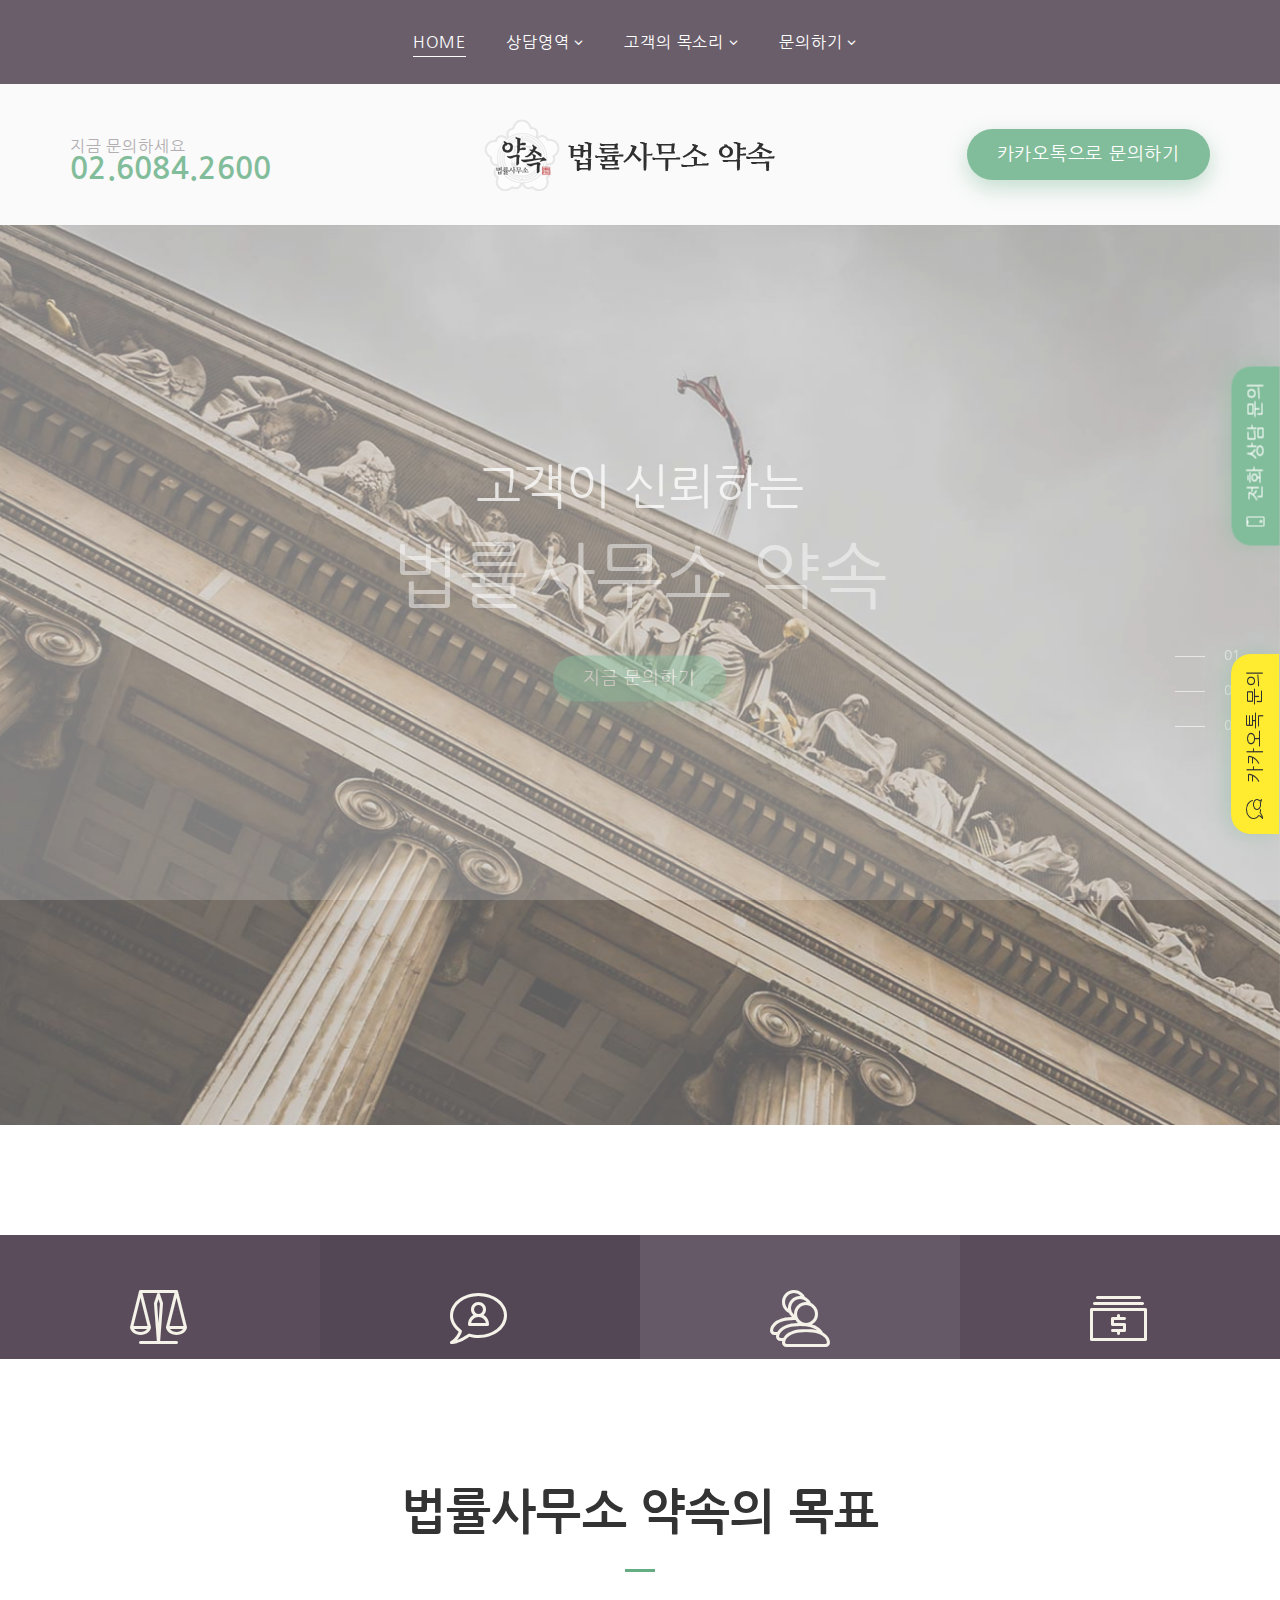
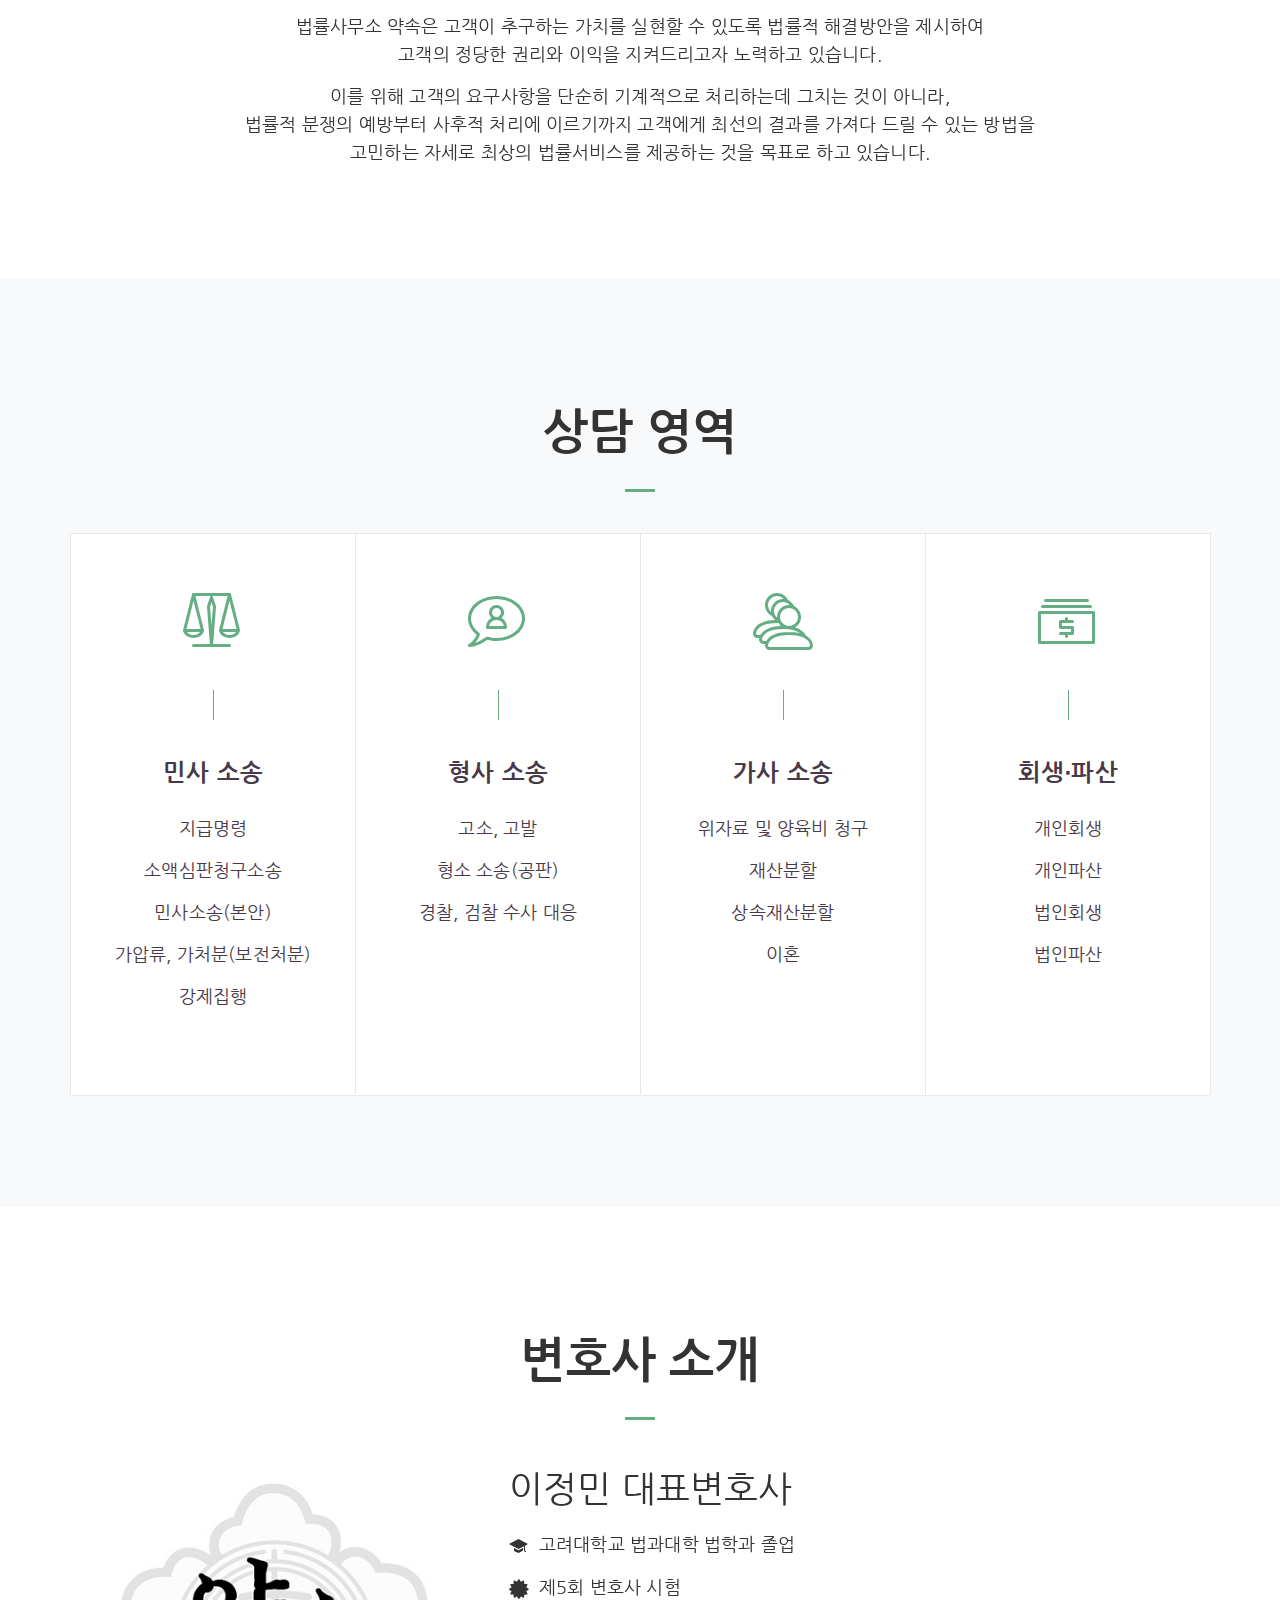
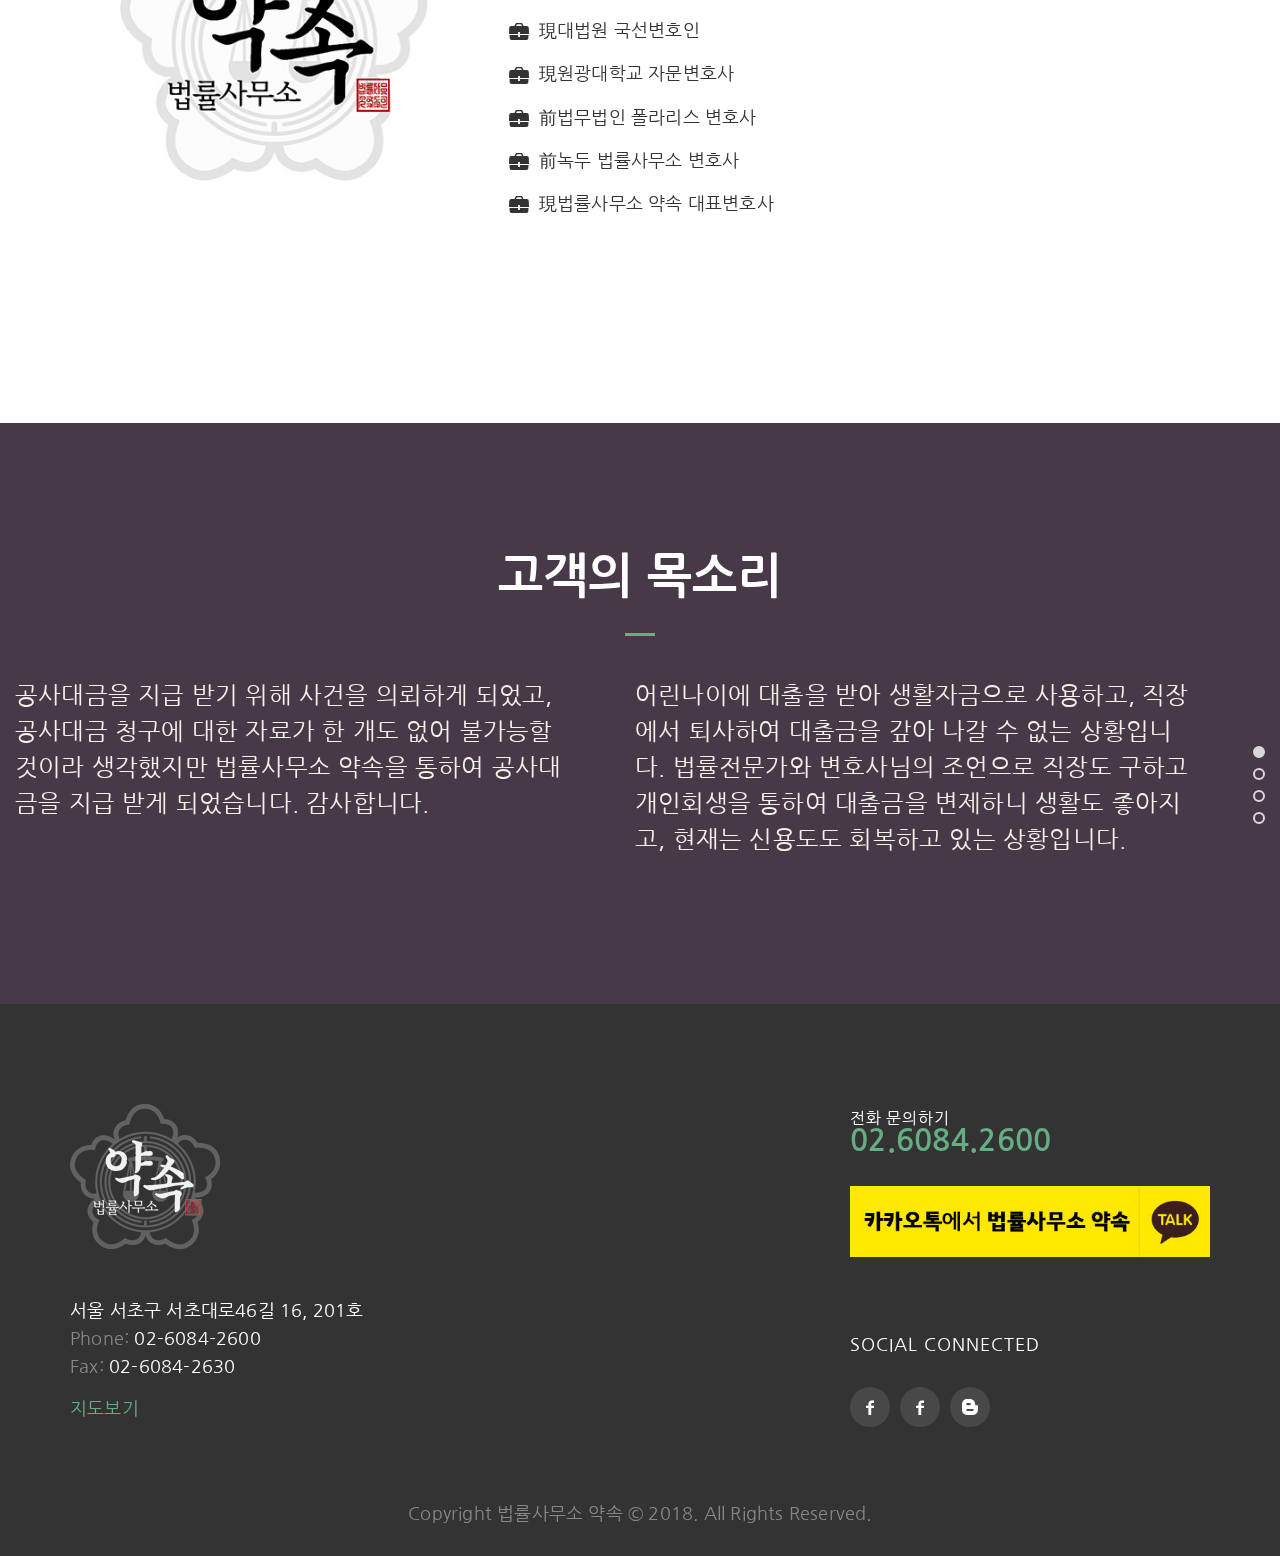
<file: index.html>
<!doctype html>
<html lang="ko">

	<!-- Google Web Fonts
	================================================== -->

	<link href="https://fonts.googleapis.com/css?family=Nanum+Gothic:400,700" rel="stylesheet">

	<!-- Basic Page Needs
	================================================== -->

	<title>법률사무소 약속 - 종합 법률 서비스</title>

  <!--meta info-->
	<meta charset="utf-8">

	<!-- Mobile Specific Metas
	================================================== -->
	<meta name="viewport" content="width=device-width, initial-scale=1.0, maximum-scale=1.0, user-scalable=no">

	<!-- Google Tag Manager -->
	<script>(function(w,d,s,l,i){w[l]=w[l]||[];w[l].push({'gtm.start':
	new Date().getTime(),event:'gtm.js'});var f=d.getElementsByTagName(s)[0],
	j=d.createElement(s),dl=l!='dataLayer'?'&l='+l:'';j.async=true;j.src=
	'https://www.googletagmanager.com/gtm.js?id='+i+dl;f.parentNode.insertBefore(j,f);
	})(window,document,'script','dataLayer','GTM-KGNL76R');</script>
	<!-- End Google Tag Manager -->

	<!-- Vendor CSS
	============================================ -->

	<link rel="stylesheet" href="font/demo-files/demo.css">
  <link rel="stylesheet" href="plugins/revolution/css/settings.css">
  <link rel="stylesheet" href="plugins/revolution/css/layers.css">
  <link rel="stylesheet" href="plugins/revolution/css/navigation.css">

	<!-- CSS theme files
	============================================ -->
	<link rel="stylesheet" href="css/bootstrap.min.css">
	<link rel="stylesheet" href="css/fontello.css">
	<link rel="stylesheet" href="css/owl.carousel.css">
	<link rel="stylesheet" href="css/style.css">
	<link rel="stylesheet" href="css/responsive.css">

	<!-- SEO info -->
	<meta property="og:title" content="법률사무소 약속 - 종합 법률 서비스" />
	<meta property="og:type" content="website" />
	<meta name="description" content="민사소송, 형사소송, 가사소송, 회생파산 법률서비스 제공. 분야별 법률 전문가의 상담" />
	<meta property="og:description" content="민사소송, 형사소송, 가사소송, 회생파산 법률서비스 제공. 분야별 법률 전문가의 상담" />
	<link rel="canonical" href="http://promiselaws.com/">
	<meta property="og:url" content="http://promiselaws.com/" />
	<meta property="og:image" content="images/thumbnail.jpg" />
	<meta property="og:site_name" content="법률사무소 약속" />
	<meta name="keywords" content="법률서비스,변호사,민사소송,형사소송,가사소송,회생파산" />

	<!-- favicon info -->
	<link rel="shortcut icon" href="images/favicon/favicon.ico" type="image/x-icon">
	<link rel="icon" href="images/favicon/favicon.ico" type="image/x-icon">
	<link rel="apple-touch-icon" sizes="57x57" href="images/favicon/apple-icon-57x57.png">
	<link rel="apple-touch-icon" sizes="60x60" href="images/favicon/apple-icon-60x60.png">
	<link rel="apple-touch-icon" sizes="72x72" href="images/favicon/apple-icon-72x72.png">
	<link rel="apple-touch-icon" sizes="76x76" href="images/favicon/apple-icon-76x76.png">
	<link rel="apple-touch-icon" sizes="114x114" href="images/favicon/apple-icon-114x114.png">
	<link rel="apple-touch-icon" sizes="120x120" href="images/favicon/apple-icon-120x120.png">
	<link rel="apple-touch-icon" sizes="144x144" href="images/favicon/apple-icon-144x144.png">
	<link rel="apple-touch-icon" sizes="152x152" href="images/favicon/apple-icon-152x152.png">
	<link rel="apple-touch-icon" sizes="180x180" href="images/favicon/apple-icon-180x180.png">
	<link rel="icon" type="image/png" sizes="192x192"  href="images/favicon/android-icon-192x192.png">
	<link rel="icon" type="image/png" sizes="32x32" href="images/favicon/favicon-32x32.png">
	<link rel="icon" type="image/png" sizes="96x96" href="images/favicon/favicon-96x96.png">
	<link rel="icon" type="image/png" sizes="16x16" href="images/favicon/favicon-16x16.png">
	<link rel="manifest" href="images/favicon/manifest.json">
	<meta name="msapplication-TileColor" content="#ffffff">
	<meta name="msapplication-TileImage" content="images/favicon/ms-icon-144x144.png">
	<meta name="theme-color" content="#ffffff">

</head>

<body>
	<!-- Google Tag Manager (noscript) -->
	<noscript><iframe src="https://www.googletagmanager.com/ns.html?id=GTM-KGNL76R"
	height="0" width="0" style="display:none;visibility:hidden"></iframe></noscript>
	<!-- End Google Tag Manager (noscript) -->

  <div class="loader"></div>

  <!--cookie-->
  <!-- <div class="cookie">
          <div class="container">
            <div class="clearfix">
              <span>Please note this website requires cookies in order to function correctly, they do not store any specific information about you personally.</span>
              <div class="f-right"><a href="#" class="button button-type-3 button-orange">Accept Cookies</a><a href="#" class="button button-type-3 button-grey-light">Read More</a></div>
            </div>
          </div>
        </div>-->

  <!-- - - - - - - - - - - - - - Wrapper - - - - - - - - - - - - - - - - -->

  <div id="wrapper" class="wrapper-container">

    <!-- Chat button -->

		<a id="kakaotalk_widget" href="tel:0260842600" class="chat-btn-tel"><i class="licon-phone"></i>전화 상담 문의</a>

    <a id="kakaotalk_widget" href="http://pf.kakao.com/_xoDxdFC" class="chat-btn"><i class="licon-bubbles"></i>카카오톡 문의</a>

    <!-- - - - - - - - - - - - - Mobile Menu - - - - - - - - - - - - - - -->

    <nav id="mobile-advanced" class="mobile-advanced"></nav>

    <!-- - - - - - - - - - - - - - Header - - - - - - - - - - - - - - - - -->

    <header id="header" class="header style-2 sticky-header">

      <!-- - - - - - - - - - - - / Mobile Menu - - - - - - - - - - - - - -->

      <!--main menu-->

      <div class="menu-holder">

        <div class="container">

          <div class="menu-wrap">

            <div class="nav-item">

              <!-- - - - - - - - - - - - - - Navigation - - - - - - - - - - - - - - - - -->

              <nav id="main-navigation" class="main-navigation">
                <ul id="menu" class="clearfix">
                  <li class="current"><a href="#">Home</a>
                  </li>
                  <li class="dropdown"><a href="#consulting">상담영역</a>
                  </li>
                  <li class="dropdown"><a href="#client">고객의 목소리</a>
                  </li>

                  <li class="dropdown"><a href="#contact">문의하기</a>
                  </li>
                </ul>
              </nav>

              <!-- - - - - - - - - - - - - end Navigation - - - - - - - - - - - - - - - -->

            </div>

          </div>

        </div>

      </div>

      <div class="top-header">

        <div class="container">

          <div class="flex-row flex-center flex-justify">

            <div class="col">
              <!-- Contact info -->
              <ul class="contact-info style-2">
                <li class="info-item">
                  <div class="pre">지금 문의하세요</div>
                  <div class="item-info">
                    <a class="calling" href="tel:0260842600" style="text-decoration: none;"><span class="calling" content="telephone=no">02.6084.2600</span></a>
                  </div>
                </li>
              </ul>
            </div>

            <div class="col">
              <!-- logo -->
              <div class="logo-wrap">

                <a href="#" class="logo"><img src="images/logo_top.png" alt="법률사무소 약속"></a>

              </div>
            </div>

            <div class="col">
              <a id="kakaotalk_top" href="http://pf.kakao.com/_xoDxdFC" target="_blank" class="btn btn-big btn-style-5">카카오톡으로 문의하기</a>
            </div>

          </div>

        </div>

      </div>

    </header>

    <!-- - - - - - - - - - - - - end Header - - - - - - - - - - - - - - - -->

    <!-- - - - - - - - - - - - - - Revolution Slider - - - - - - - - - - - - - - - - -->

    <div class="rev-slider-wrapper">

      <div id="rev-slider" class="rev-slider"  data-version="5.0">

        <ul>

          <li data-transition="fade">

            <img src="images/1920x925_bg3.jpg" class="rev-slidebg" alt="">

            <!-- - - - - - - - - - - - - - Layer 1 - - - - - - - - - - - - - - - - -->

            <div class="tp-caption tp-resizeme scaption-white-medium"
              data-x="['center','center','center','center']" data-hoffset="['0','0','0','0']"
              data-y="['middle','middle','middle','middle']" data-voffset="-200"
              data-whitespace="nowrap"
              data-frames='[{"delay":150,"speed":2000,"frame":"0","from":"y:50px;opacity:0;","to":"o:1;","ease":"Power3.easeOut"},{"delay":"wait","speed":1000,"frame":"999","to":"y:[175%];","mask":"x:inherit;y:inherit;s:inherit;e:inherit;","ease":"Power2.easeInOut"}]'
              data-responsive_offset="on"
              data-elementdelay="0.05" >고객이 신뢰하는
            </div>

            <!-- - - - - - - - - - - - - - End of Layer 1 - - - - - - - - - - - - - - - - -->

            <!-- - - - - - - - - - - - - - Layer 2 - - - - - - - - - - - - - - - - -->

            <div class="tp-caption tp-resizeme scaption-white-large2"
              data-x="['center','center','center','center']" data-hoffset="['0','0','0','0']"
              data-y="['middle','middle','middle','middle']" data-voffset="-125"
              data-whitespace="nowrap"
              data-frames='[{"delay":450,"speed":2000,"frame":"0","from":"y:50px;opacity:0;","to":"o:1;","ease":"Power3.easeOut"},{"delay":"wait","speed":1000,"frame":"999","to":"y:[175%];","mask":"x:inherit;y:inherit;s:inherit;e:inherit;","ease":"Power2.easeInOut"}]'
              data-responsive_offset="on"
              data-elementdelay="0.05" >법률사무소 약속
            </div>

            <!-- - - - - - - - - - - - - - End of Layer 2 - - - - - - - - - - - - - - - - -->

            <!-- - - - - - - - - - - - - - Layer 2 - - - - - - - - - - - - - - - - -->

            <div class="tp-caption tp-resizeme"
              data-x="['center','center','center','center']" data-hoffset="['0','0','0','0']"
              data-y="['middle','middle','middle','middle']" data-voffset="-20"
              data-whitespace="nowrap"
              data-frames='[{"delay":450,"speed":2000,"frame":"0","from":"y:50px;opacity:0;","to":"o:1;","ease":"Power3.easeOut"},{"delay":"wait","speed":1000,"frame":"999","to":"y:[175%];","mask":"x:inherit;y:inherit;s:inherit;e:inherit;","ease":"Power2.easeInOut"}]'
              data-responsive_offset="on"
              data-elementdelay="0.05" ><a href="#contact" class="btn btn-big btn-style-5">지금 문의하기</a>
            </div>

            <!-- - - - - - - - - - - - - - End of Layer 2 - - - - - - - - - - - - - - - - -->

          </li>

          <li data-transition="fade">

            <img src="images/1920x925_bg3.jpg" class="rev-slidebg" alt="">

            <!-- - - - - - - - - - - - - - Layer 1 - - - - - - - - - - - - - - - - -->

            <div class="tp-caption tp-resizeme scaption-white-large"
              data-x="['left','left','left','left']" data-hoffset="30"
              data-y="['middle','middle','middle','middle']" data-voffset="-170"
              data-whitespace="nowrap"
              data-frames='[{"delay":150,"speed":2000,"frame":"0","from":"y:50px;opacity:0;","to":"o:1;","ease":"Power3.easeOut"},{"delay":"wait","speed":1000,"frame":"999","to":"y:[175%];","mask":"x:inherit;y:inherit;s:inherit;e:inherit;","ease":"Power2.easeInOut"}]'
              data-responsive_offset="on"
              data-elementdelay="0.05" >고객을 최우선으로 <br> 생각합니다.
            </div>

						<div class="tp-caption tp-resizeme scaption-white-small"
              data-x="['left','left','left','left']" data-hoffset="30"
              data-y="['middle','middle','middle','middle']" data-voffset="-55"
              data-whitespace="nowrap"
              data-frames='[{"delay":300,"speed":2000,"frame":"0","from":"y:50px;opacity:0;","to":"o:1;","ease":"Power3.easeOut"},{"delay":"wait","speed":1000,"frame":"999","to":"y:[175%];","mask":"x:inherit;y:inherit;s:inherit;e:inherit;","ease":"Power2.easeInOut"}]'
              data-responsive_offset="on"
              data-elementdelay="0.05" >항상 고객의 편에서 따뜻하고 정직한 <br> 법률서비스를 제공할 것을 약속합니다.
            </div>



            <!-- - - - - - - - - - - - - - End of Layer 1 - - - - - - - - - - - - - - - - -->

            <!-- - - - - - - - - - - - - - Layer 2 - - - - - - - - - - - - - - - - -->

            <div class="tp-caption tp-resizeme"
              data-x="['left','left','left','left']" data-hoffset="30"
              data-y="['middle','middle','middle','middle']" data-voffset="20"
              data-whitespace="nowrap"
              data-frames='[{"delay":450,"speed":2000,"frame":"0","from":"y:50px;opacity:0;","to":"o:1;","ease":"Power3.easeOut"},{"delay":"wait","speed":1000,"frame":"999","to":"y:[175%];","mask":"x:inherit;y:inherit;s:inherit;e:inherit;","ease":"Power2.easeInOut"}]'
              data-responsive_offset="on"
              data-elementdelay="0.05" ><a href="#contact" class="btn btn-big btn-style-5">지금 문의하기</a>
            </div>

            <!-- - - - - - - - - - - - - - End of Layer 2 - - - - - - - - - - - - - - - - -->

          </li>

          <li data-transition="fade">

            <img src="images/1920x925_bg3.jpg" class="rev-slidebg" alt="">

            <!-- - - - - - - - - - - - - - Layer 1 - - - - - - - - - - - - - - - - -->

            <div class="tp-caption tp-resizeme scaption-white-large"
              data-x="['left','left','left','left']" data-hoffset="550"
              data-y="['middle','middle','middle','middle']" data-voffset="-180"
              data-whitespace="nowrap"
              data-frames='[{"delay":150,"speed":2000,"frame":"0","from":"y:50px;opacity:0;","to":"o:1;","ease":"Power3.easeOut"},{"delay":"wait","speed":1000,"frame":"999","to":"y:[175%];","mask":"x:inherit;y:inherit;s:inherit;e:inherit;","ease":"Power2.easeInOut"}]'
              data-responsive_offset="on"
              data-elementdelay="0.05" >약속이 드리는 <br> 또 하나의 약속
            </div>

            <!-- - - - - - - - - - - - - - End of Layer 1 - - - - - - - - - - - - - - - - -->

            <!-- - - - - - - - - - - - - - Layer 2 - - - - - - - - - - - - - - - - -->

            <div class="tp-caption tp-resizeme scaption-white-small"
              data-x="['left','left','left','left']" data-hoffset="550"
              data-y="['middle','middle','middle','middle']" data-voffset="-80"
              data-whitespace="nowrap"
              data-frames='[{"delay":450,"speed":2000,"frame":"0","from":"y:50px;opacity:0;","to":"o:1;","ease":"Power3.easeOut"},{"delay":"wait","speed":1000,"frame":"999","to":"y:[175%];","mask":"x:inherit;y:inherit;s:inherit;e:inherit;","ease":"Power2.easeInOut"}]'
              data-responsive_offset="on"
              data-elementdelay="0.05" ><p style="margin-top:1em;">법률사무소 약속은 고객이 추구하는 가치를 실현할 수 있도록 <br> 법률적 해결방안을 제시하여 정당한 권리와 이익을 지켜드립니다.</p>
            </div>

            <!-- - - - - - - - - - - - - - End of Layer 2 - - - - - - - - - - - - - - - - -->

            <!-- - - - - - - - - - - - - - Layer 2 - - - - - - - - - - - - - - - - -->

            <div class="tp-caption tp-resizeme"
              data-x="['left','left','left','left']" data-hoffset="550"
              data-y="['middle','middle','middle','middle']" data-voffset="20"
              data-whitespace="nowrap"
              data-frames='[{"delay":750,"speed":2000,"frame":"0","from":"y:50px;opacity:0;","to":"o:1;","ease":"Power3.easeOut"},{"delay":"wait","speed":1000,"frame":"999","to":"y:[175%];","mask":"x:inherit;y:inherit;s:inherit;e:inherit;","ease":"Power2.easeInOut"}]'
              data-responsive_offset="on"
              data-elementdelay="0.05" ><a href="#contact" class="btn btn-big btn-style-5 shadow4">지금 문의하기</a>
            </div>

            <!-- - - - - - - - - - - - - - End of Layer 2 - - - - - - - - - - - - - - - - -->

          </li>

        </ul>

      </div>

      <div class="icons-box style-3">

        <div class="flex-row fx-col-4">

          <!-- - - - - - - - - - - - - - Icon Box Item - - - - - - - - - - - - - - - - -->
          <div class="icons-wrap">

            <div class="icons-item">
              <div class="item-box">
                <i class="licon-balance"></i>
                <h5 class="icons-box-title"><a href="#minsa">민사 소송</a></h5>
								<p></p>
              </div>
            </div>

          </div>

          <!-- - - - - - - - - - - - - - Icon Box Item - - - - - - - - - - - - - - - - -->
          <div class="icons-wrap">

            <div class="icons-item">
              <div class="item-box">
                <i class="licon-bubble-user"></i>
                <h5 class="icons-box-title"><a href="#hyungsa">형사 소송</a></h5>
								<p></p>
              </div>
            </div>

          </div>

          <!-- - - - - - - - - - - - - - Icon Box Item - - - - - - - - - - - - - - - - -->
          <div class="icons-wrap">

            <div class="icons-item">
              <div class="item-box">
                <i class="licon-users"></i>
                <h5 class="icons-box-title"><a href="#gasa">가사 소송</a></h5>
								<p></p>
              </div>
            </div>

          </div>

          <!-- - - - - - - - - - - - - - Icon Box Item - - - - - - - - - - - - - - - - -->
          <div class="icons-wrap">

            <div class="icons-item">
              <div class="item-box">
                <i class="licon-cash-dollar"></i>
                <h5 class="icons-box-title"><a href="#pasan">회생∙파산</a></h5>
								<p></p>
              </div>
            </div>

          </div>



        </div>

      </div>

    </div>

    <!-- - - - - - - - - - - - - - End of Slider - - - - - - - - - - - - - - - - -->

    <!-- - - - - - - - - - - - - - Content - - - - - - - - - - - - - - - - -->

    <div id="content">

      <!-- Page section -->
      <div class="page-section">

        <div class="container">

          <div class="align-center">

            <div class="pre-title"></div>
            <h2 class="section-title">법률사무소 약속의 목표<span class="item-divider-3 style-3"></span></h2>

            <p>법률사무소 약속은 고객이 추구하는 가치를 실현할 수 있도록 법률적 해결방안을 제시하여<br>고객의 정당한 권리와 이익을 지켜드리고자 노력하고 있습니다.</p>
						<p>이를 위해 고객의 요구사항을 단순히 기계적으로 처리하는데 그치는 것이 아니라,<br>법률적 분쟁의 예방부터 사후적 처리에 이르기까지 고객에게 최선의 결과를 가져다 드릴 수 있는 방법을<br>고민하는 자세로 최상의 법률서비스를 제공하는 것을 목표로 하고 있습니다.</p>


          </div>

        </div>

      </div>

      <!-- Page section -->
      <div class="page-section-bg" id="consulting">

        <div class="container">

          <div class="content-element5">

            <div class="align-center">

              <div class="pre-title"></div>
              <h2 class="section-title">상담 영역<span class="item-divider-3 style-3"></span></h2>

            </div>

          </div>

          <div class="icons-box style-1 type-3">

            <div class="flex-row fx-col-4">

              <!-- - - - - - - - - - - - - - Icon Box Item - - - - - - - - - - - - - - - - -->
              <div class="icons-wrap" id="minsa">

                <div class="icons-item">
                  <div class="item-box">
                    <i class="licon-balance"></i>
                    <h5 class="icons-box-title"><a href="#">민사 소송</a></h5><ul class="custom-list">
                      <li><a href="#">지급명령</a></li>
                      <li><a href="#">소액심판청구소송</a></li>
                      <li><a href="#">민사소송(본안)</a></li>
                      <li><a href="#">가압류, 가처분(보전처분)</a></li>
                      <li><a href="#">강제집행</a></li>
                    </ul>
                    <a href="tel:0260842600" class="btn calling">전화문의</a>
                  </div>
                </div>

              </div>

              <!-- - - - - - - - - - - - - - Icon Box Item - - - - - - - - - - - - - - - - -->
              <div class="icons-wrap" id="hyungsa">

                <div class="icons-item">
                  <div class="item-box">
                    <i class="licon-bubble-user"></i>
                    <h5 class="icons-box-title"><a href="#">형사 소송</a></h5><ul class="custom-list">
                      <li><a href="#">고소, 고발</a></li>
                      <li><a href="#">형소 소송(공판)</a></li>
                      <li><a href="#">경찰, 검찰 수사 대응</a></li>
                    </ul>
                    <a href="tel:0260842600" class="btn calling">전화문의</a>
                  </div>
                </div>

              </div>

              <!-- - - - - - - - - - - - - - Icon Box Item - - - - - - - - - - - - - - - - -->
              <div class="icons-wrap" id="gasa">

                <div class="icons-item">
                  <div class="item-box">
                    <i class="licon-users"></i>
                    <h5 class="icons-box-title"><a href="#">가사 소송</a></h5><ul class="custom-list">
                      <li><a href="#">위자료 및 양육비 청구</a></li>
                      <li><a href="#">재산분할</a></li>
                      <li><a href="#">상속재산분할</a></li>
                      <li><a href="#">이혼</a></li>
                    </ul>
                    <a href="tel:0260842600" class="btn calling">전화문의</a>
                  </div>
                </div>

              </div>

							<!-- - - - - - - - - - - - - - Icon Box Item - - - - - - - - - - - - - - - - -->
              <div class="icons-wrap" id="pasan">

                <div class="icons-item">
                  <div class="item-box">
                    <i class="licon-cash-dollar"></i>
                    <h5 class="icons-box-title"><a href="#">회생∙파산</a></h5>
										<ul class="custom-list"><li>
											<li><a href="#">개인회생</a></li>
                      <li><a href="#">개인파산</a></li>
                      <li><a href="#">법인회생</a></li>
                      <li><a href="#">법인파산</a></li>
                    </ul>
                    <a href="tel:0260842600" class="btn calling">전화문의</a>
                  </div>
                </div>

              </div>

            </div>

          </div>

        </div>

      </div>


			<!-- - - - - - - - - - - - - - Lawyer - - - - - - - - - - - - - - - - -->

			<div id="content" class="page-content-wrap2">

				<div class="container">

					<div class="content-element5">

						<div class="align-center">

							<div class="pre-title"></div>
							<h2 class="section-title">변호사 소개<span class="item-divider-3 style-3"></span></h2>

						</div>

					</div>

					<div class="row">

						<main id="main" class="col-md-9 col-sm-12">

							<div class="content-element2">

								<div class="content-element5">

									<div class="row">
										<div class="col-xs-6">

											<img src="images/lawyer_logo_2.jpg" alt="">

										</div>
										<div class="col-xs-6">

											<div class="content-element3">
												<div class="our-info style-2">

													<h3 class="sub-title">이정민 대표변호사</h3>

													<p><i class="icon-college"></i>고려대학교 법과대학 법학과 졸업</p>
													<p><i class="icon-certificate"></i>제5회 변호사 시험</p>
													<p><i class="icon-briefcase"></i>現대법원 국선변호인</p>
													<p><i class="icon-briefcase"></i>現원광대학교 자문변호사</p>
													<p><i class="icon-briefcase"></i>前법무법인 폴라리스 변호사</p>
													<p><i class="icon-briefcase"></i>前녹두 법률사무소 변호사</p>
													<p><i class="icon-briefcase"></i>現법률사무소 약속 대표변호사</p>

												</div>

											</div>



										</div>
									</div>

								</div>



							</div>


						</main>

					</div>

				</div>

			</div>

			<!-- - - - - - - - - - - - - end Lawyer - - - - - - - - - - - - - - - -->



      <!-- Page section -->
      <div class="page-section-bg2 parallax-section" data-bg="images/client_bg.jpg" id="client">

        <div class="container extra">

          <div class="content-element5">

            <div class="align-center">

              <div class="pre-title"></div>
              <h2 class="section-title">고객의 목소리<span class="item-divider-3 style-3"></span></h2>

            </div>

          </div>

          <!-- - - - - - - - - - - - - Owl-Carousel - - - - - - - - - - - - - - - -->

          <div class="carousel-type-1">

            <div class="owl-carousel testimonial-holder" data-max-items="2" data-item-margin="60" data-autoplay="true">

              <!-- Slide -->
              <div class="item-carousel">
                <!-- Carousel Item -->
                <!-- - - - - - - - - - - - - - Testimonial - - - - - - - - - - - - - - - - -->
                <div class="testimonial">

                  <blockquote>
                    <p>공사대금을 지급 받기 위해 사건을 의뢰하게 되었고, 공사대금 청구에 대한 자료가 한 개도 없어 불가능할 것이라 생각했지만 법률사무소 약속을 통하여 공사대금을 지급 받게 되었습니다. 감사합니다. </p>

                  </blockquote>

                </div>
                <!-- /Carousel Item -->
              </div>
              <!-- /Slide -->

              <!-- Slide -->
              <div class="item-carousel">
                <!-- Carousel Item -->
                <!-- - - - - - - - - - - - - - Testimonial - - - - - - - - - - - - - - - - -->
                <div class="testimonial">

                  <blockquote>
                    <p>어린나이에 대출을 받아 생활자금으로 사용하고, 직장에서 퇴사하여 대출금을 갚아 나갈 수 없는 상황입니다. 법률전문가와 변호사님의 조언으로 직장도 구하고 개인회생을 통하여 대출금을 변제하니 생활도 좋아지고, 현재는 신용도도 회복하고 있는 상황입니다.</p>

                  </blockquote>

                </div>
                <!-- /Carousel Item -->
              </div>
              <!-- /Slide -->

              <!-- Slide -->
              <div class="item-carousel">
                <!-- Carousel Item -->
                <!-- - - - - - - - - - - - - - Testimonial - - - - - - - - - - - - - - - - -->
                <div class="testimonial">

                  <blockquote>
                    <p>헤어진 남자친구에게 빌려준 돈을 받기 위해 연락을 하였으나, “그냥 준돈 아니냐?”라는 식으로 대답하였고, 너무 억울했던 저는 법률사무소에 사건을 의뢰하여 헤어진 남자친구로부터 빌려준 돈 전부를 입금 받았습니다.</p>

                  </blockquote>

                </div>
                <!-- /Carousel Item -->
              </div>
              <!-- /Slide -->

              <!-- Slide -->
              <div class="item-carousel">
                <!-- Carousel Item -->
                <!-- - - - - - - - - - - - - - Testimonial - - - - - - - - - - - - - - - - -->
                <div class="testimonial">

                  <blockquote>
                    <p>평생을 받쳐온 회사인데 권고사직은 물론 퇴직금까지 받지 못해 법률사무소 약속에 의뢰하게 되었습니다. 법률전문가들이 모두 원활한 사건 진행을 해주셔서 퇴직금도 전부 지급받고 새로운 직장에서 다시 시작 할 수 있게 도와주었습니다.</p>

                  </blockquote>

                </div>
                <!-- /Carousel Item -->
              </div>
              <!-- /Slide -->

              <!-- Slide -->
              <div class="item-carousel">
                <!-- Carousel Item -->
                <!-- - - - - - - - - - - - - - Testimonial - - - - - - - - - - - - - - - - -->
                <div class="testimonial">

                  <blockquote>
                    <p>전세계약 만료일이 지났는데도 불구하고 임대인은 “집이 나가야 보증금을 줄 수 있다”라는 식으로 계속 보증금 지급을 미루고 있어 법률사무소에 약속에 사건을 의뢰하게 되었고, 걱정했던 것과 달리 쉽게 보증금을 돌려받을 수 있게 되었습니다.</p>

                  </blockquote>

                </div>
                <!-- /Carousel Item -->
              </div>
              <!-- /Slide -->

              <!-- Slide -->
              <div class="item-carousel">
                <!-- Carousel Item -->
                <!-- - - - - - - - - - - - - - Testimonial - - - - - - - - - - - - - - - - -->
                <div class="testimonial">

                  <blockquote>
                    <p>남편의 외도로 이혼을 결심하게 되었습니다. 참고 결혼생활을 이어가려고 하였으나, 더 이상 참을 수 없어 법률사무소 약속에 사건을 의뢰하게 되었고, 목표 한 바를 이루게 해주셔서 다시 한 번 새로운 인생을 시작하려고 합니다.</p>

                  </blockquote>

                </div>
                <!-- /Carousel Item -->
              </div>
              <!-- /Slide -->

							<div class="item-carousel">
                <!-- Carousel Item -->
                <!-- - - - - - - - - - - - - - Testimonial - - - - - - - - - - - - - - - - -->
                <div class="testimonial">

                  <blockquote>
                    <p>가맹사업본부 대표이사에게 계약금 및 가맹가입비를 입금하였는데, 대표이사가 개인적으로 사용하여 가맹사업을 진행할 수 없었습니다. 너무 억울하여 법률사무소 약속에 형사고소를 의뢰하게 되었고, 빠른 사건진행으로 위로가 되었습니다.</p>

                  </blockquote>

                </div>
                <!-- /Carousel Item -->
              </div>
              <!-- /Slide -->

							<div class="item-carousel">
                <!-- Carousel Item -->
                <!-- - - - - - - - - - - - - - Testimonial - - - - - - - - - - - - - - - - -->
                <div class="testimonial">

                  <blockquote>
                    <p>어린나이에 결혼하고 아이를 낳아 이혼을 결심하게 되었습니다. 경제능력이 안 되는 남편과 생계를 유지해야 하는 저로써는 큰 결심 이였습니다. 법률사무소 약속을 찾아가 상담 받게 되었고, 이혼 소송을 통하여 현재는 아이와 단 둘이 지내는데 이보다 행복할 수 없다는 생각을 하게 도와주셨습니다.</p>

                  </blockquote>

                </div>
                <!-- /Carousel Item -->
              </div>
              <!-- /Slide -->

            </div>

          </div>
        </div>

      </div>




    <!-- - - - - - - - - - - - - - Footer - - - - - - - - - - - - - - - - -->

    <footer id="footer" class="footer style-2">

      <div class="container">

        <div class="main-footer">

          <div class="row flex-row">

            <div class="col-md-5 col-sm-12">

              <div class="widget">

                <a href="#" class="logo"><img src="images/logo_footer_2.png" alt=""></a>

                <div class="content-element4">

                  <!-- <ul class="contact-info style-2">
                    <li class="info-item">
                      <div class="pre">call Us Today</div>
                      <div class="item-info">
                        <span content="telephone=no">987.654.3210</span>
                      </div>
                    </li>
                  </ul> -->

                </div>

                <p>
									서울 서초구 서초대로46길 16, 201호 <br>
                  <span>Phone:</span> <a class="calling" href="tel:0260842600" style="text-decoration:none;color:white;">02-6084-2600</a> <br>
                  <span>Fax:</span> 02-6084-2630 <br>

                </p>

                <a href="http://naver.me/5l07LBTY" target="_blank" class="info-btn">지도보기</a>

              </div>

            </div>
            <div class="col-md-3 col-sm-12">

              <div class="widget">



              </div>

            </div>
            <div class="col-md-4 col-sm-12">

              <div class="widget">
								<ul class="contact-info style-2" style="padding-bottom:2em;">
									<li class="info-item">
										<div class="pre">전화 문의하기</div>
										<div class="item-info">
											<a class="calling" href="tel:0260842600" style="text-decoration:none;"><span class="calling" content="telephone=no">02.6084.2600</span></a>
										</div>
									</li>
								</ul>


								<a id="kakaotalk_footer" href="http://pf.kakao.com/_xoDxdFC" target="_blank" class="logo"><img id="kakaotalk_footerimg" src="images/kakaotalk.jpg" alt=""></a>

              </div>

              <div class="widget">

                <h6 class="widget-title">Social Connected</h6>

                <ul class="social-icons">

                  <li><a href="https://www.facebook.com/promiselaws"><i class="icon-facebook"></i></a></li>
                  <li><a href="https://www.facebook.com/promiselaws2"><i class="icon-facebook"></i></a></li>
                  <li><a href="https://blog.naver.com/promiselaws"><i class="icon-blogger"></i></a></li>

                </ul>

              </div>

            </div>

          </div>

        </div>

        <div class="copyright">
          <p>Copyright 법률사무소 약속 © 2018. All Rights Reserved.</p>
        </div>

      </div>

    </footer>

    <!-- - - - - - - - - - - - - end Footer - - - - - - - - - - - - - - - -->

  </div>

  <!-- - - - - - - - - - - - end Wrapper - - - - - - - - - - - - - - -->

  <!-- JS Libs & Plugins
  ============================================ -->

  <script src="js/libs/jquery.modernizr.js"></script>
  <script src="js/libs/jquery-2.2.4.min.js"></script>
  <script src="js/libs/jquery-ui.min.js"></script>
  <script src="js/libs/retina.min.js"></script>
  <script src="plugins/jquery.queryloader2.min.js"></script>
  <script src="plugins/owl.carousel.min.js"></script>
  <script src="plugins/revolution/js/jquery.themepunch.tools.min.js?ver=5.0"></script>
  <script src="plugins/revolution/js/jquery.themepunch.revolution.min.js?ver=5.0"></script>

	<script type="text/javascript" src="plugins/revolution/js/extensions/revolution.extension.slideanims.min.js"></script>
	<script type="text/javascript" src="plugins/revolution/js/extensions/revolution.extension.layeranimation.min.js"></script>
	<script type="text/javascript" src="plugins/revolution/js/extensions/revolution.extension.navigation.min.js"></script>

  <!-- JS theme files
  ============================================ -->
  <script src="js/plugins.js"></script>
  <script src="js/script.js"></script>



</body>
</html>
</file>
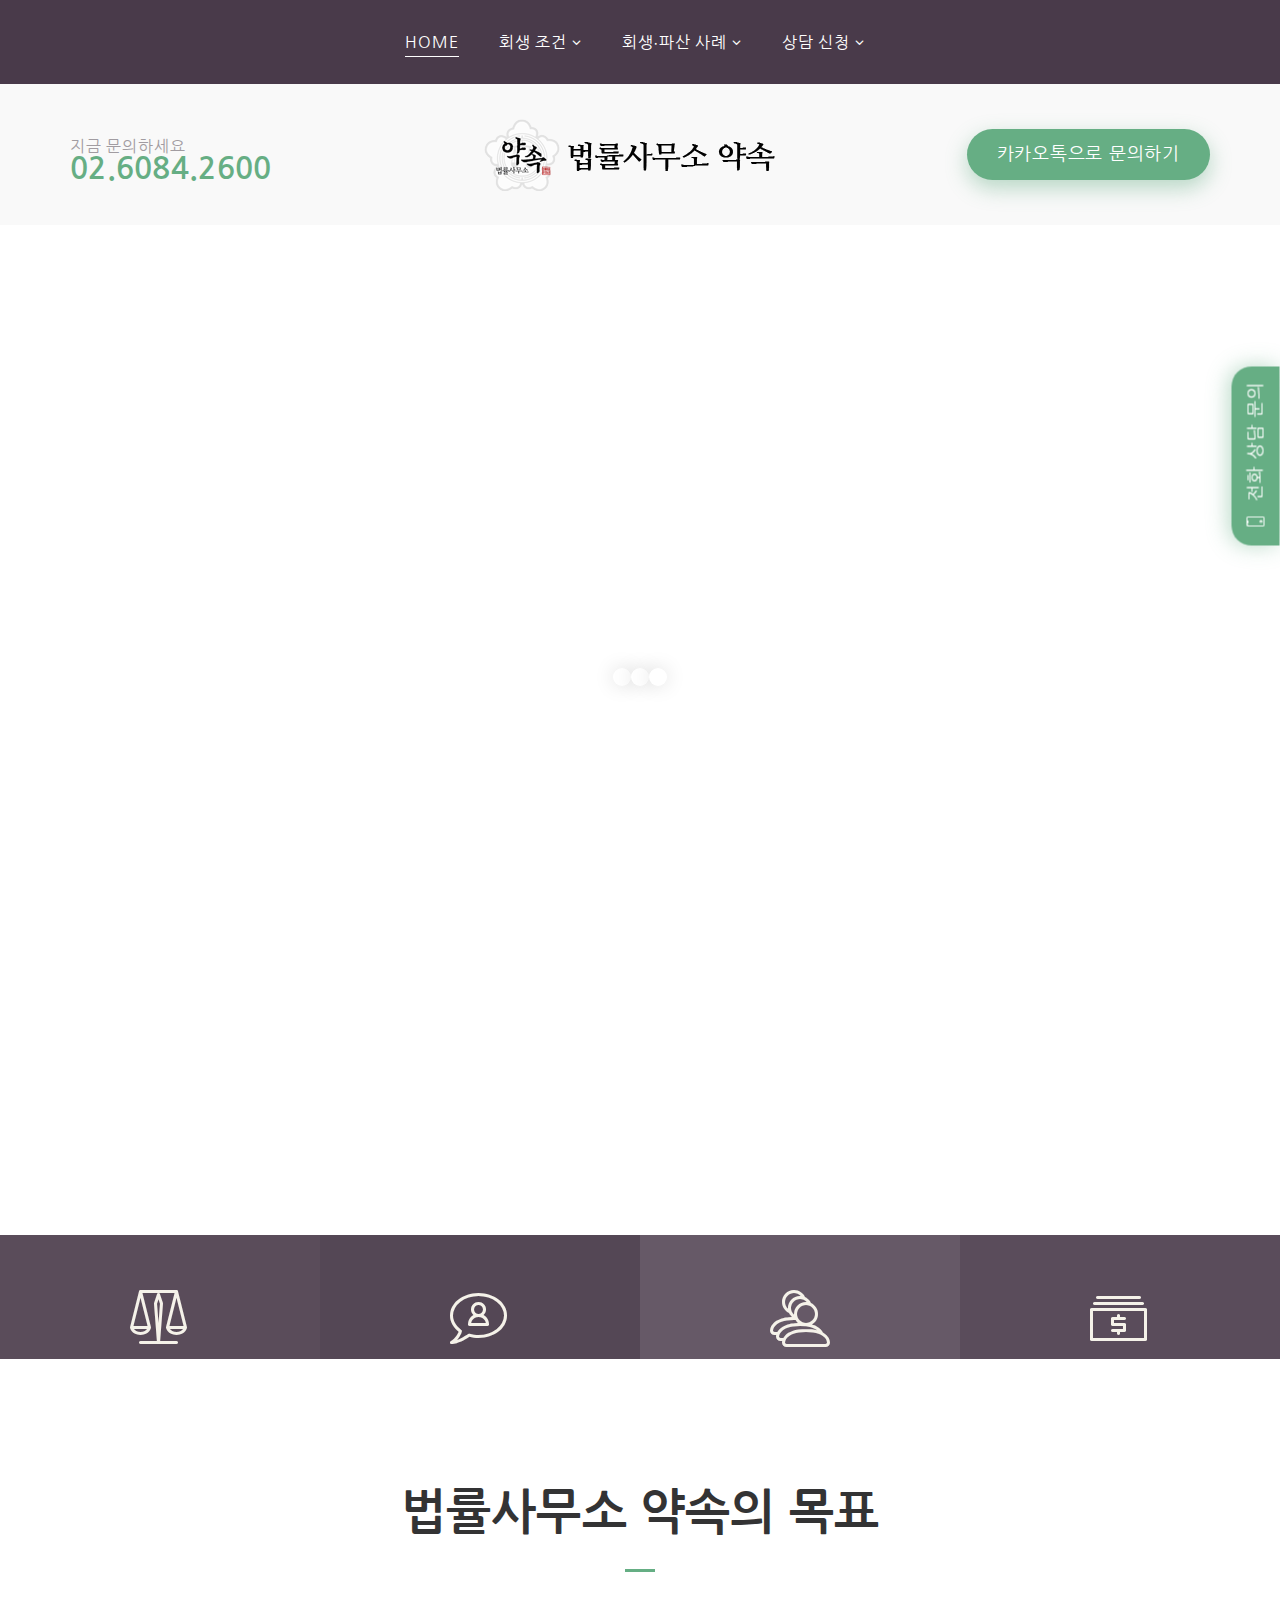
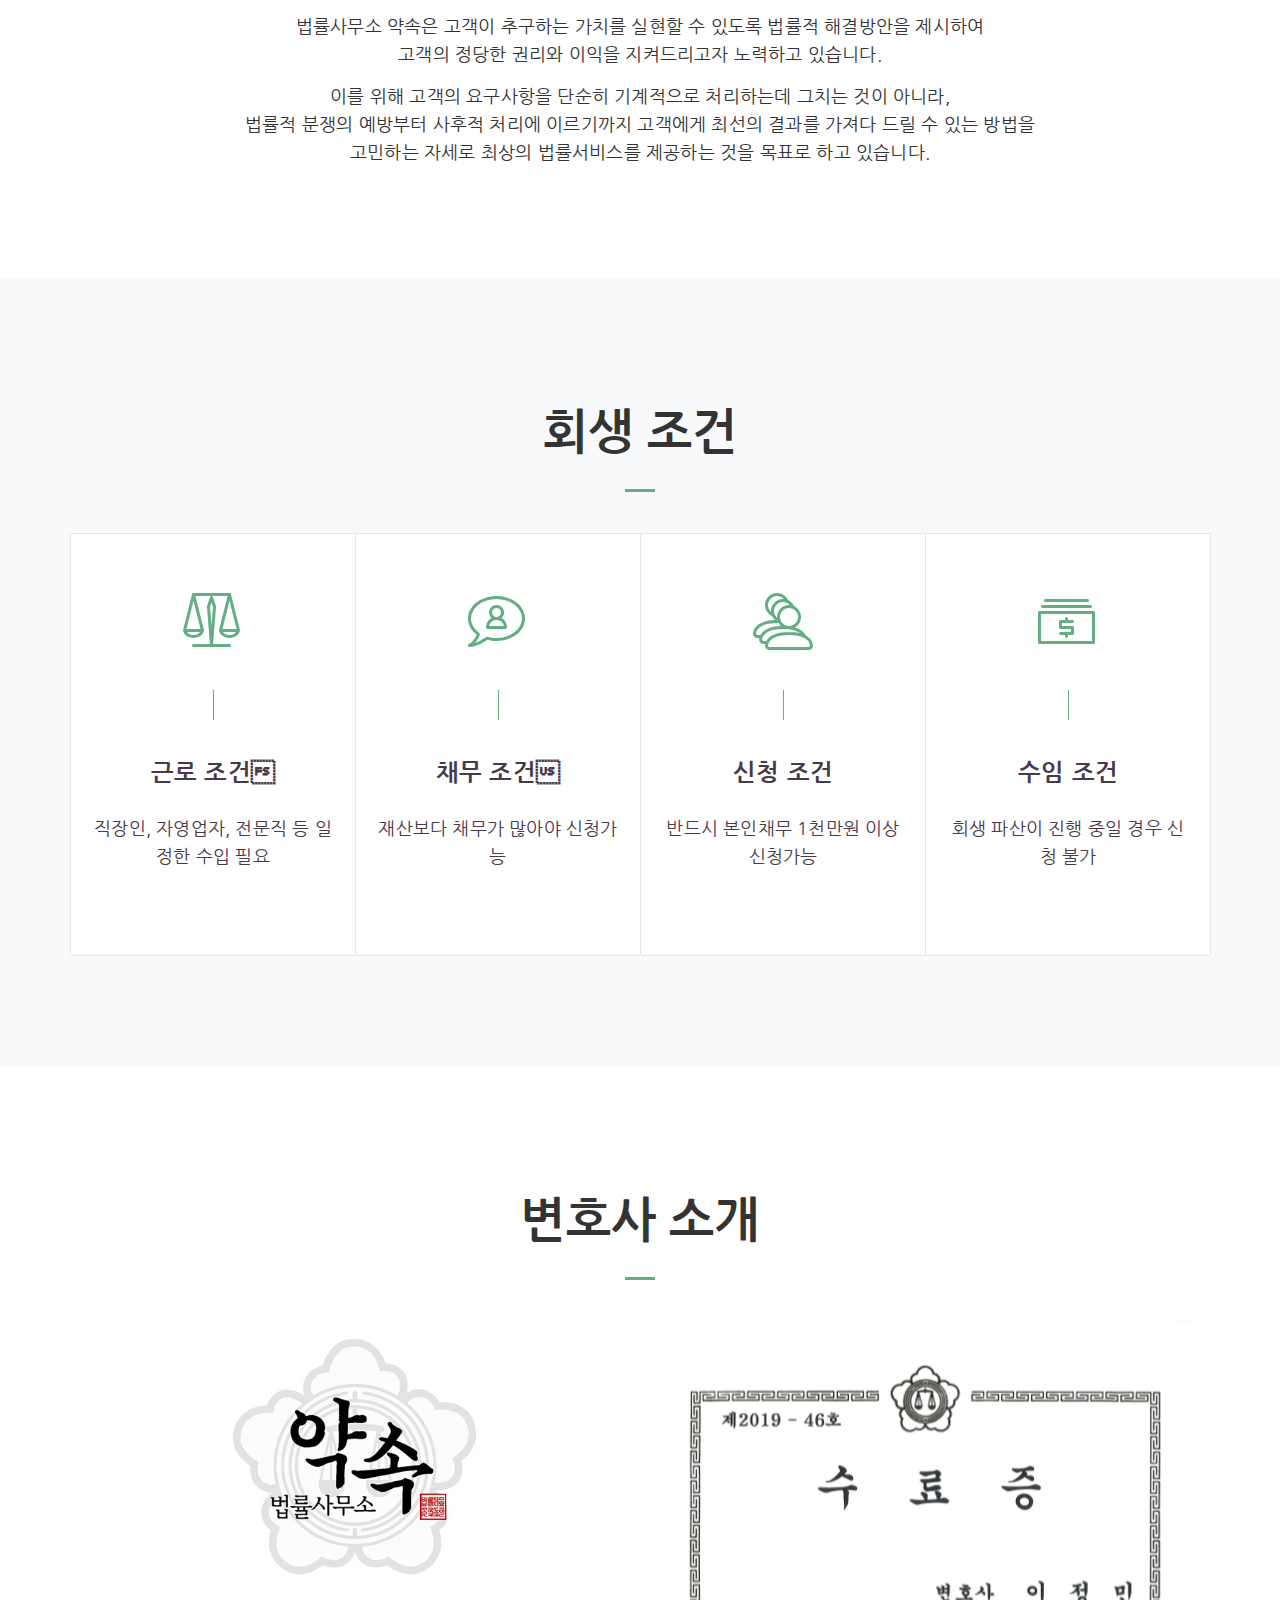
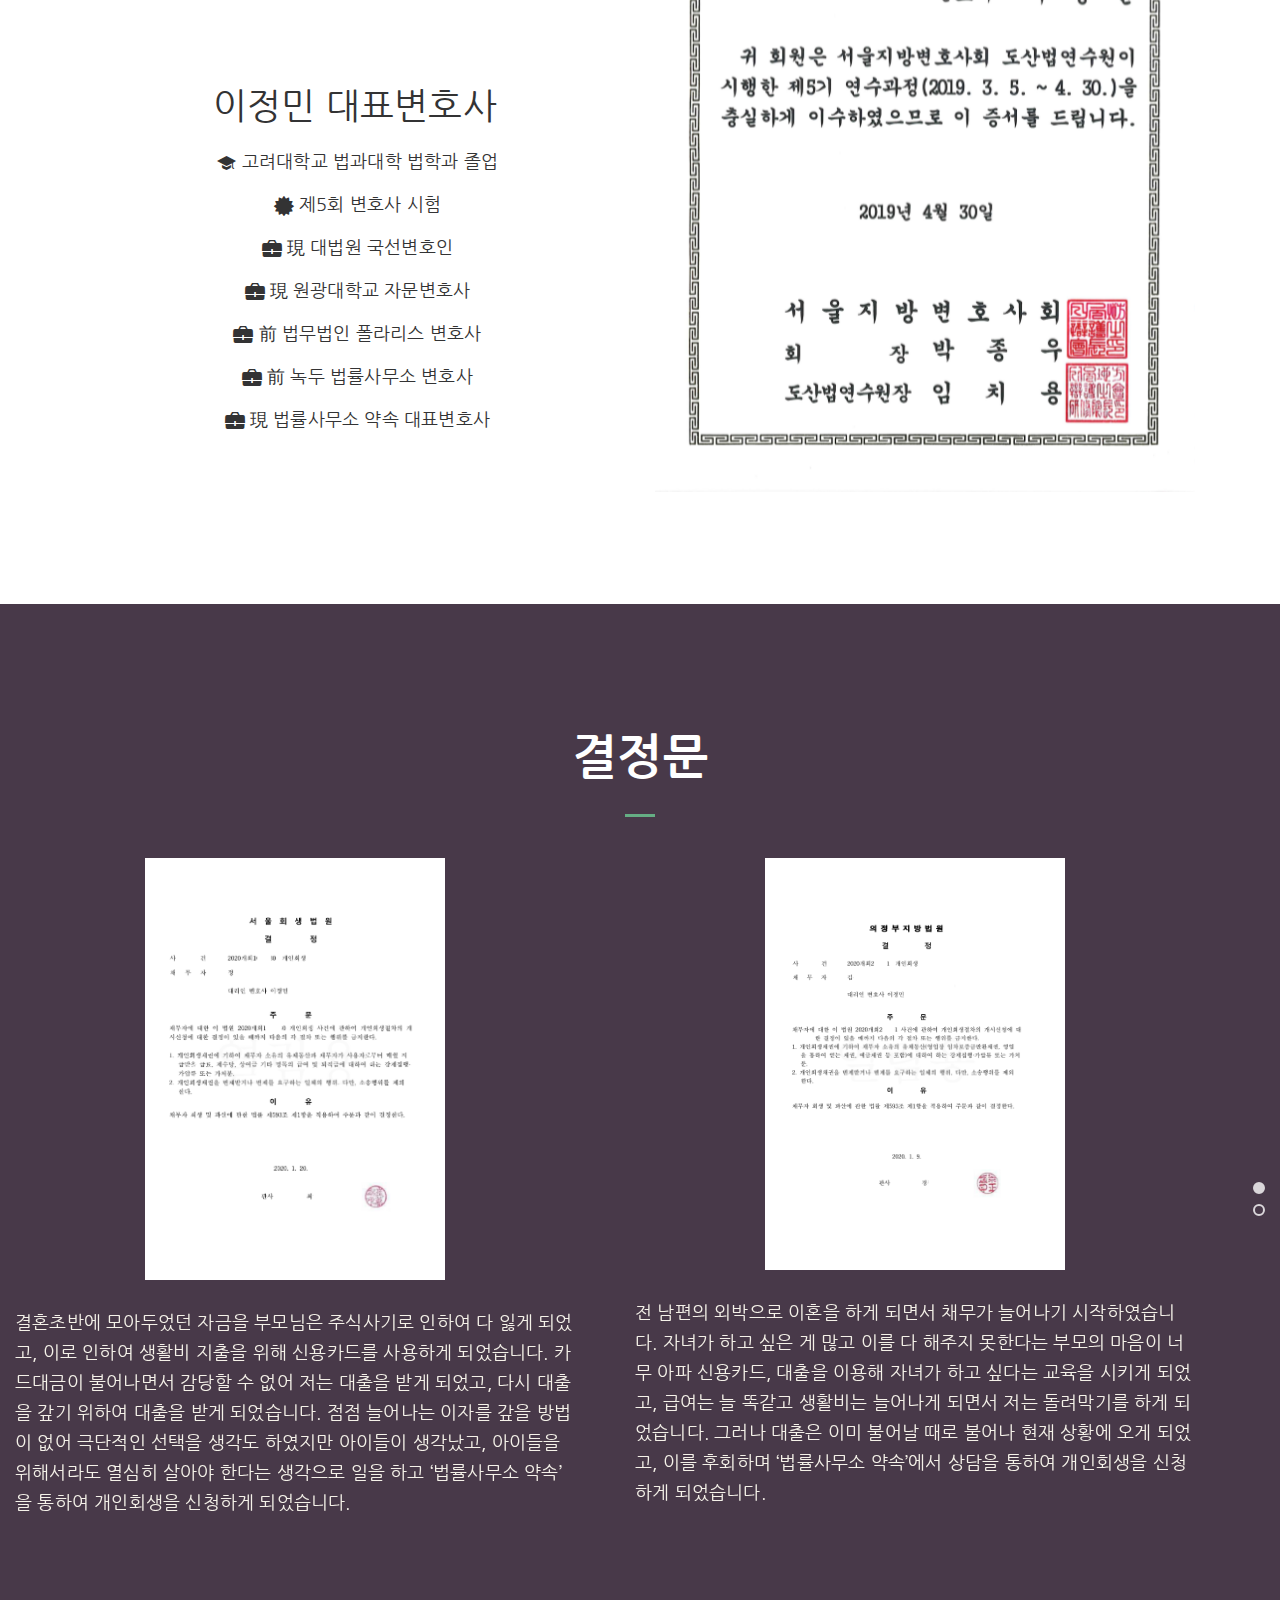
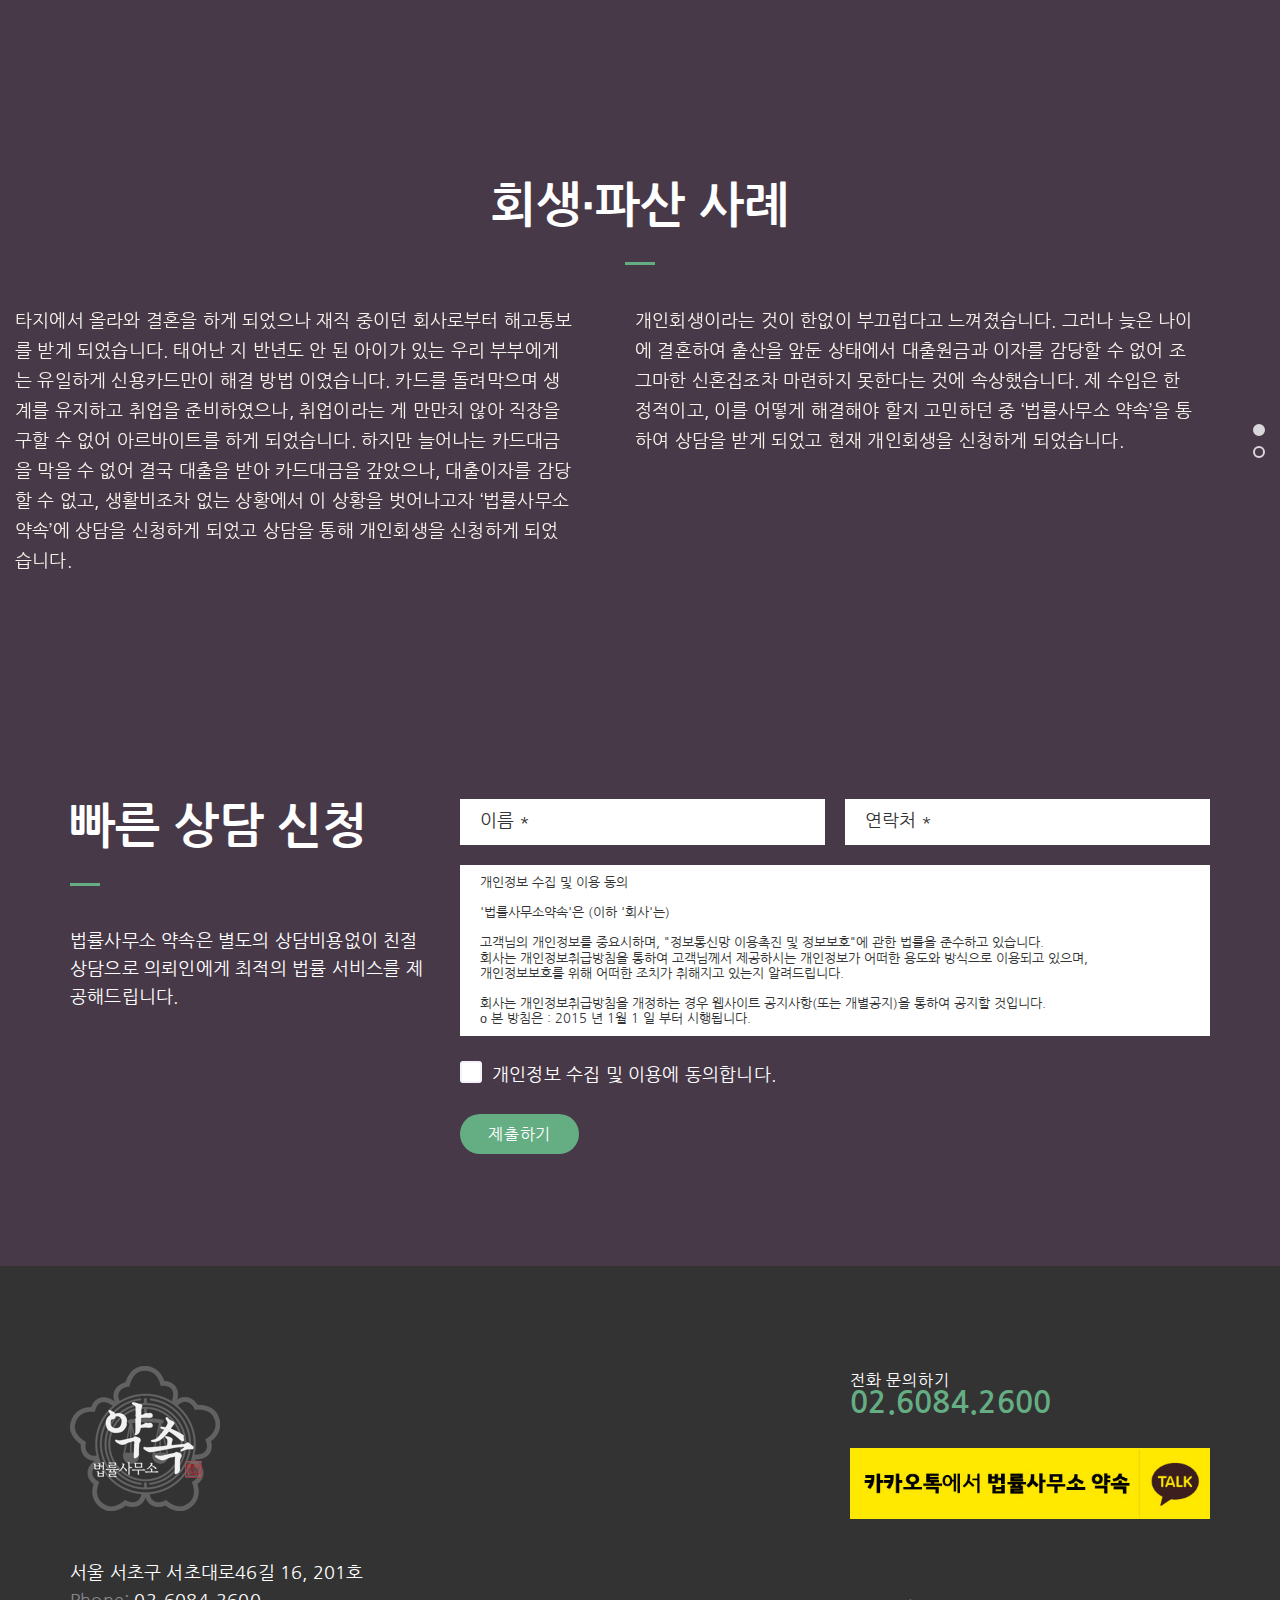
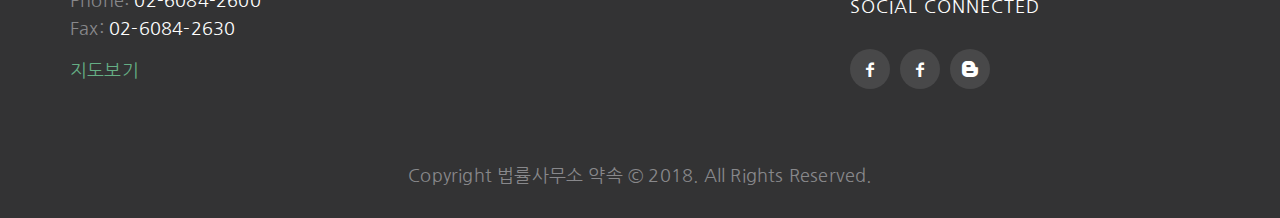
<file: 개인회생/index.html>
<!doctype html>
<html lang="ko">

	<!-- Google Web Fonts
	================================================== -->

	<link href="https://fonts.googleapis.com/css?family=Nanum+Gothic:400,700" rel="stylesheet">

	<!-- Basic Page Needs
	================================================== -->

	<title>개인 회생∙파산 법률 서비스 - 법률사무소 약속</title>

  <!--meta info-->
	<meta charset="utf-8">

	<!-- Mobile Specific Metas
	================================================== -->
	<meta name="viewport" content="width=device-width, initial-scale=1.0, maximum-scale=1.0, user-scalable=no">

	<!-- Google Tag Manager -->
	<script>(function(w,d,s,l,i){w[l]=w[l]||[];w[l].push({'gtm.start':
	new Date().getTime(),event:'gtm.js'});var f=d.getElementsByTagName(s)[0],
	j=d.createElement(s),dl=l!='dataLayer'?'&l='+l:'';j.async=true;j.src=
	'https://www.googletagmanager.com/gtm.js?id='+i+dl;f.parentNode.insertBefore(j,f);
	})(window,document,'script','dataLayer','GTM-KGNL76R');</script>
	<!-- End Google Tag Manager -->

	<!-- Vendor CSS
	============================================ -->

	<link rel="stylesheet" href="font/demo-files/demo.css">
  <link rel="stylesheet" href="plugins/revolution/css/settings.css">
  <link rel="stylesheet" href="plugins/revolution/css/layers.css">
  <link rel="stylesheet" href="plugins/revolution/css/navigation.css">

	<!-- CSS theme files
	============================================ -->
	<link rel="stylesheet" href="css/bootstrap.min.css">
	<link rel="stylesheet" href="css/fontello.css">
	<link rel="stylesheet" href="css/owl.carousel.css">
	<link rel="stylesheet" href="css/style.css">
	<link rel="stylesheet" href="css/responsive.css">

	<!-- SEO info -->
	<meta property="og:title" content="개인 회생∙파산 법률 서비스 - 법률사무소 약속" />
	<meta property="og:type" content="website" />
	<meta name="description" content="개인 회생 파산 법률서비스 제공. 분야별 법률 전문가의 상담" />
	<meta property="og:description" content="개인 회생 파산 법률서비스 제공. 분야별 법률 전문가의 상담" />
	<link rel="canonical" href="http://promiselaws.com/개인회생">
	<meta property="og:url" content="http://promiselaws.com/개인회생" />
	<meta property="og:image" content="images/thumbnail.jpg" />
	<meta property="og:site_name" content="법률사무소 약속" />
	<meta name="keywords" content="법률서비스,변호사,개인회생,파산,가사소송,회생파산" />

	<!-- favicon info -->
	<link rel="shortcut icon" href="images/favicon/favicon.ico" type="image/x-icon">
	<link rel="icon" href="images/favicon/favicon.ico" type="image/x-icon">
	<link rel="apple-touch-icon" sizes="57x57" href="images/favicon/apple-icon-57x57.png">
	<link rel="apple-touch-icon" sizes="60x60" href="images/favicon/apple-icon-60x60.png">
	<link rel="apple-touch-icon" sizes="72x72" href="images/favicon/apple-icon-72x72.png">
	<link rel="apple-touch-icon" sizes="76x76" href="images/favicon/apple-icon-76x76.png">
	<link rel="apple-touch-icon" sizes="114x114" href="images/favicon/apple-icon-114x114.png">
	<link rel="apple-touch-icon" sizes="120x120" href="images/favicon/apple-icon-120x120.png">
	<link rel="apple-touch-icon" sizes="144x144" href="images/favicon/apple-icon-144x144.png">
	<link rel="apple-touch-icon" sizes="152x152" href="images/favicon/apple-icon-152x152.png">
	<link rel="apple-touch-icon" sizes="180x180" href="images/favicon/apple-icon-180x180.png">
	<link rel="icon" type="image/png" sizes="192x192"  href="images/favicon/android-icon-192x192.png">
	<link rel="icon" type="image/png" sizes="32x32" href="images/favicon/favicon-32x32.png">
	<link rel="icon" type="image/png" sizes="96x96" href="images/favicon/favicon-96x96.png">
	<link rel="icon" type="image/png" sizes="16x16" href="images/favicon/favicon-16x16.png">
	<link rel="manifest" href="images/favicon/manifest.json">
	<meta name="msapplication-TileColor" content="#ffffff">
	<meta name="msapplication-TileImage" content="images/favicon/ms-icon-144x144.png">
	<meta name="theme-color" content="#ffffff">

</head>

<body>
	<!-- Google Tag Manager (noscript) -->
	<noscript><iframe src="https://www.googletagmanager.com/ns.html?id=GTM-KGNL76R"
	height="0" width="0" style="display:none;visibility:hidden"></iframe></noscript>
	<!-- End Google Tag Manager (noscript) -->

  <div class="loader"></div>

  <!--cookie-->
  <!-- <div class="cookie">
          <div class="container">
            <div class="clearfix">
              <span>Please note this website requires cookies in order to function correctly, they do not store any specific information about you personally.</span>
              <div class="f-right"><a href="#" class="button button-type-3 button-orange">Accept Cookies</a><a href="#" class="button button-type-3 button-grey-light">Read More</a></div>
            </div>
          </div>
        </div>-->

  <!-- - - - - - - - - - - - - - Wrapper - - - - - - - - - - - - - - - - -->

  <div id="wrapper" class="wrapper-container">

    <!-- Chat button -->

		<a id="kakaotalk_widget" href="tel:0260842600" class="chat-btn-tel"><i class="licon-phone"></i>전화 상담 문의</a>

    <!-- - - - - - - - - - - - - Mobile Menu - - - - - - - - - - - - - - -->

    <nav id="mobile-advanced" class="mobile-advanced"></nav>

    <!-- - - - - - - - - - - - - - Header - - - - - - - - - - - - - - - - -->

    <header id="header" class="header style-2 sticky-header">

      <!-- - - - - - - - - - - - / Mobile Menu - - - - - - - - - - - - - -->

      <!--main menu-->

      <div class="menu-holder">

        <div class="container">

          <div class="menu-wrap">

            <div class="nav-item">

              <!-- - - - - - - - - - - - - - Navigation - - - - - - - - - - - - - - - - -->

              <nav id="main-navigation" class="main-navigation">
                <ul id="menu" class="clearfix">
                  <li class="current"><a href="#">Home</a>
                  </li>
                  <li class="dropdown"><a href="#consulting">회생 조건</a>
                  </li>
                  <li class="dropdown"><a href="#client">회생∙파산 사례</a>
                  </li>

                  <li class="dropdown"><a href="#contact">상담 신청</a>
                  </li>
                </ul>
              </nav>

              <!-- - - - - - - - - - - - - end Navigation - - - - - - - - - - - - - - - -->

            </div>

          </div>

        </div>

      </div>

      <div class="top-header">

        <div class="container">

          <div class="flex-row flex-center flex-justify">

            <div class="col">
              <!-- Contact info -->
              <ul class="contact-info style-2">
                <li class="info-item">
                  <div class="pre">지금 문의하세요</div>
                  <div class="item-info">
                    <a class="calling" href="tel:0260842600" style="text-decoration: none;"><span class="calling" content="telephone=no">02.6084.2600</span></a>
                  </div>
                </li>
              </ul>
            </div>

            <div class="col">
              <!-- logo -->
              <div class="logo-wrap">

                <a href="#" class="logo"><img src="images/logo_top.png" alt="법률사무소 약속"></a>

              </div>
            </div>

            <div class="col">
              <a id="kakaotalk_top" href="http://pf.kakao.com/_xoDxdFC" target="_blank" class="btn btn-big btn-style-5">카카오톡으로 문의하기</a>
            </div>

          </div>

        </div>

      </div>

    </header>

    <!-- - - - - - - - - - - - - end Header - - - - - - - - - - - - - - - -->

    <!-- - - - - - - - - - - - - - Revolution Slider - - - - - - - - - - - - - - - - -->

    <div class="rev-slider-wrapper">

      <div id="rev-slider" class="rev-slider"  data-version="5.0">

        <ul>

          <li data-transition="fade">

            <img src="images/1920x925_bg3.jpg" class="rev-slidebg" alt="">

            <!-- - - - - - - - - - - - - - Layer 1 - - - - - - - - - - - - - - - - -->

            <div class="tp-caption tp-resizeme scaption-white-medium"
              data-x="['center','center','center','center']" data-hoffset="['0','0','0','0']"
              data-y="['middle','middle','middle','middle']" data-voffset="-200"
              data-whitespace="nowrap"
              data-frames='[{"delay":150,"speed":2000,"frame":"0","from":"y:50px;opacity:0;","to":"o:1;","ease":"Power3.easeOut"},{"delay":"wait","speed":1000,"frame":"999","to":"y:[175%];","mask":"x:inherit;y:inherit;s:inherit;e:inherit;","ease":"Power2.easeInOut"}]'
              data-responsive_offset="on"
              data-elementdelay="0.05" >고객이 신뢰하는
            </div>

            <!-- - - - - - - - - - - - - - End of Layer 1 - - - - - - - - - - - - - - - - -->

            <!-- - - - - - - - - - - - - - Layer 2 - - - - - - - - - - - - - - - - -->

            <div class="tp-caption tp-resizeme scaption-white-large2"
              data-x="['center','center','center','center']" data-hoffset="['0','0','0','0']"
              data-y="['middle','middle','middle','middle']" data-voffset="-125"
              data-whitespace="nowrap"
              data-frames='[{"delay":450,"speed":2000,"frame":"0","from":"y:50px;opacity:0;","to":"o:1;","ease":"Power3.easeOut"},{"delay":"wait","speed":1000,"frame":"999","to":"y:[175%];","mask":"x:inherit;y:inherit;s:inherit;e:inherit;","ease":"Power2.easeInOut"}]'
              data-responsive_offset="on"
              data-elementdelay="0.05" >법률사무소 약속
            </div>

            <!-- - - - - - - - - - - - - - End of Layer 2 - - - - - - - - - - - - - - - - -->

            <!-- - - - - - - - - - - - - - Layer 2 - - - - - - - - - - - - - - - - -->

            <div class="tp-caption tp-resizeme"
              data-x="['center','center','center','center']" data-hoffset="['0','0','0','0']"
              data-y="['middle','middle','middle','middle']" data-voffset="-20"
              data-whitespace="nowrap"
              data-frames='[{"delay":450,"speed":2000,"frame":"0","from":"y:50px;opacity:0;","to":"o:1;","ease":"Power3.easeOut"},{"delay":"wait","speed":1000,"frame":"999","to":"y:[175%];","mask":"x:inherit;y:inherit;s:inherit;e:inherit;","ease":"Power2.easeInOut"}]'
              data-responsive_offset="on"
              data-elementdelay="0.05" ><a href="#contact" class="btn btn-big btn-style-5">지금 문의하기</a>
            </div>

            <!-- - - - - - - - - - - - - - End of Layer 2 - - - - - - - - - - - - - - - - -->

          </li>

          <li data-transition="fade">

            <img src="images/1920x925_bg3.jpg" class="rev-slidebg" alt="">

            <!-- - - - - - - - - - - - - - Layer 1 - - - - - - - - - - - - - - - - -->

            <div class="tp-caption tp-resizeme scaption-white-large"
              data-x="['left','left','left','left']" data-hoffset="30"
              data-y="['middle','middle','middle','middle']" data-voffset="-170"
              data-whitespace="nowrap"
              data-frames='[{"delay":150,"speed":2000,"frame":"0","from":"y:50px;opacity:0;","to":"o:1;","ease":"Power3.easeOut"},{"delay":"wait","speed":1000,"frame":"999","to":"y:[175%];","mask":"x:inherit;y:inherit;s:inherit;e:inherit;","ease":"Power2.easeInOut"}]'
              data-responsive_offset="on"
              data-elementdelay="0.05" >고객을 최우선으로 <br> 생각합니다.
            </div>

						<div class="tp-caption tp-resizeme scaption-white-small"
              data-x="['left','left','left','left']" data-hoffset="30"
              data-y="['middle','middle','middle','middle']" data-voffset="-55"
              data-whitespace="nowrap"
              data-frames='[{"delay":300,"speed":2000,"frame":"0","from":"y:50px;opacity:0;","to":"o:1;","ease":"Power3.easeOut"},{"delay":"wait","speed":1000,"frame":"999","to":"y:[175%];","mask":"x:inherit;y:inherit;s:inherit;e:inherit;","ease":"Power2.easeInOut"}]'
              data-responsive_offset="on"
              data-elementdelay="0.05" >항상 고객의 편에서 따뜻하고 정직한 <br> 법률서비스를 제공할 것을 약속합니다.
            </div>



            <!-- - - - - - - - - - - - - - End of Layer 1 - - - - - - - - - - - - - - - - -->

            <!-- - - - - - - - - - - - - - Layer 2 - - - - - - - - - - - - - - - - -->

            <div class="tp-caption tp-resizeme"
              data-x="['left','left','left','left']" data-hoffset="30"
              data-y="['middle','middle','middle','middle']" data-voffset="20"
              data-whitespace="nowrap"
              data-frames='[{"delay":450,"speed":2000,"frame":"0","from":"y:50px;opacity:0;","to":"o:1;","ease":"Power3.easeOut"},{"delay":"wait","speed":1000,"frame":"999","to":"y:[175%];","mask":"x:inherit;y:inherit;s:inherit;e:inherit;","ease":"Power2.easeInOut"}]'
              data-responsive_offset="on"
              data-elementdelay="0.05" ><a href="#contact" class="btn btn-big btn-style-5">지금 문의하기</a>
            </div>

            <!-- - - - - - - - - - - - - - End of Layer 2 - - - - - - - - - - - - - - - - -->

          </li>

          <li data-transition="fade">

            <img src="images/1920x925_bg3.jpg" class="rev-slidebg" alt="">

            <!-- - - - - - - - - - - - - - Layer 1 - - - - - - - - - - - - - - - - -->

            <div class="tp-caption tp-resizeme scaption-white-large"
              data-x="['left','left','left','left']" data-hoffset="550"
              data-y="['middle','middle','middle','middle']" data-voffset="-180"
              data-whitespace="nowrap"
              data-frames='[{"delay":150,"speed":2000,"frame":"0","from":"y:50px;opacity:0;","to":"o:1;","ease":"Power3.easeOut"},{"delay":"wait","speed":1000,"frame":"999","to":"y:[175%];","mask":"x:inherit;y:inherit;s:inherit;e:inherit;","ease":"Power2.easeInOut"}]'
              data-responsive_offset="on"
              data-elementdelay="0.05" >약속이 드리는 <br> 또 하나의 약속
            </div>

            <!-- - - - - - - - - - - - - - End of Layer 1 - - - - - - - - - - - - - - - - -->

            <!-- - - - - - - - - - - - - - Layer 2 - - - - - - - - - - - - - - - - -->

            <div class="tp-caption tp-resizeme scaption-white-small"
              data-x="['left','left','left','left']" data-hoffset="550"
              data-y="['middle','middle','middle','middle']" data-voffset="-80"
              data-whitespace="nowrap"
              data-frames='[{"delay":450,"speed":2000,"frame":"0","from":"y:50px;opacity:0;","to":"o:1;","ease":"Power3.easeOut"},{"delay":"wait","speed":1000,"frame":"999","to":"y:[175%];","mask":"x:inherit;y:inherit;s:inherit;e:inherit;","ease":"Power2.easeInOut"}]'
              data-responsive_offset="on"
              data-elementdelay="0.05" ><p style="margin-top:1em;">법률사무소 약속은 고객이 추구하는 가치를 실현할 수 있도록 <br> 법률적 해결방안을 제시하여 정당한 권리와 이익을 지켜드립니다.</p>
            </div>

            <!-- - - - - - - - - - - - - - End of Layer 2 - - - - - - - - - - - - - - - - -->

            <!-- - - - - - - - - - - - - - Layer 2 - - - - - - - - - - - - - - - - -->

            <div class="tp-caption tp-resizeme"
              data-x="['left','left','left','left']" data-hoffset="550"
              data-y="['middle','middle','middle','middle']" data-voffset="20"
              data-whitespace="nowrap"
              data-frames='[{"delay":750,"speed":2000,"frame":"0","from":"y:50px;opacity:0;","to":"o:1;","ease":"Power3.easeOut"},{"delay":"wait","speed":1000,"frame":"999","to":"y:[175%];","mask":"x:inherit;y:inherit;s:inherit;e:inherit;","ease":"Power2.easeInOut"}]'
              data-responsive_offset="on"
              data-elementdelay="0.05" ><a href="#contact" class="btn btn-big btn-style-5 shadow4">지금 문의하기</a>
            </div>

            <!-- - - - - - - - - - - - - - End of Layer 2 - - - - - - - - - - - - - - - - -->

          </li>

        </ul>

      </div>

      <div class="icons-box style-3">

        <div class="flex-row fx-col-4">

          <!-- - - - - - - - - - - - - - Icon Box Item - - - - - - - - - - - - - - - - -->
          <div class="icons-wrap">

            <div class="icons-item">
              <div class="item-box">
                <i class="licon-balance"></i>
                <h5 class="icons-box-title"><a href="#geunro">근로 조건</a></h5>
								<p></p>
              </div>
            </div>

          </div>

          <!-- - - - - - - - - - - - - - Icon Box Item - - - - - - - - - - - - - - - - -->
          <div class="icons-wrap">

            <div class="icons-item">
              <div class="item-box">
                <i class="licon-bubble-user"></i>
                <h5 class="icons-box-title"><a href="#chaemoo">채무 조건</a></h5>
								<p></p>
              </div>
            </div>

          </div>

          <!-- - - - - - - - - - - - - - Icon Box Item - - - - - - - - - - - - - - - - -->
          <div class="icons-wrap">

            <div class="icons-item">
              <div class="item-box">
                <i class="licon-users"></i>
                <h5 class="icons-box-title"><a href="#sincheong">신청 조건</a></h5>
								<p></p>
              </div>
            </div>

          </div>

          <!-- - - - - - - - - - - - - - Icon Box Item - - - - - - - - - - - - - - - - -->
          <div class="icons-wrap">

            <div class="icons-item">
              <div class="item-box">
                <i class="licon-cash-dollar"></i>
                <h5 class="icons-box-title"><a href="#sooim">수임 조건</a></h5>
								<p></p>
              </div>
            </div>

          </div>



        </div>

      </div>

    </div>

    <!-- - - - - - - - - - - - - - End of Slider - - - - - - - - - - - - - - - - -->

    <!-- - - - - - - - - - - - - - Content - - - - - - - - - - - - - - - - -->

    <div id="content">

      <!-- Page section -->
      <div class="page-section">

        <div class="container">

          <div class="align-center">

            <div class="pre-title"></div>
            <h2 class="section-title">법률사무소 약속의 목표<span class="item-divider-3 style-3"></span></h2>

            <p>법률사무소 약속은 고객이 추구하는 가치를 실현할 수 있도록 법률적 해결방안을 제시하여<br>고객의 정당한 권리와 이익을 지켜드리고자 노력하고 있습니다.</p>
						<p>이를 위해 고객의 요구사항을 단순히 기계적으로 처리하는데 그치는 것이 아니라,<br>법률적 분쟁의 예방부터 사후적 처리에 이르기까지 고객에게 최선의 결과를 가져다 드릴 수 있는 방법을<br>고민하는 자세로 최상의 법률서비스를 제공하는 것을 목표로 하고 있습니다.</p>


          </div>

        </div>

      </div>

      <!-- Page section -->
      <div class="page-section-bg" id="consulting">

        <div class="container">

          <div class="content-element5">

            <div class="align-center">

              <div class="pre-title"></div>
              <h2 class="section-title">회생 조건<span class="item-divider-3 style-3"></span></h2>

            </div>

          </div>

          <div class="icons-box style-1 type-3">

            <div class="flex-row fx-col-4">

              <!-- - - - - - - - - - - - - - Icon Box Item - - - - - - - - - - - - - - - - -->
              <div class="icons-wrap" id="geunro">

                <div class="icons-item">
                  <div class="item-box">
                    <i class="licon-balance"></i>
                    <h5 class="icons-box-title"><a href="#">근로 조건</a></h5><ul class="custom-list">
                      <li><a href="#">직장인, 자영업자, 전문직 등 일정한 수입 필요</a></li>
                    </ul>
                    <a href="tel:0260842600" class="btn calling">전화문의</a>
                  </div>
                </div>

              </div>

              <!-- - - - - - - - - - - - - - Icon Box Item - - - - - - - - - - - - - - - - -->
              <div class="icons-wrap" id="chaemoo">

                <div class="icons-item">
                  <div class="item-box">
                    <i class="licon-bubble-user"></i>
                    <h5 class="icons-box-title"><a href="#">채무 조건</a></h5><ul class="custom-list">
                      <li><a href="#">재산보다 채무가 많아야 신청가능</a></li>
                    </ul>
                    <a href="tel:0260842600" class="btn calling">전화문의</a>
                  </div>
                </div>

              </div>

              <!-- - - - - - - - - - - - - - Icon Box Item - - - - - - - - - - - - - - - - -->
              <div class="icons-wrap" id="sincheong">

                <div class="icons-item">
                  <div class="item-box">
                    <i class="licon-users"></i>
                    <h5 class="icons-box-title"><a href="#">신청 조건</a></h5><ul class="custom-list">
                      <li><a href="#">반드시 본인채무 1천만원 이상 신청가능</a></li>
                    </ul>
                    <a href="tel:0260842600" class="btn calling">전화문의</a>
                  </div>
                </div>

              </div>

							<!-- - - - - - - - - - - - - - Icon Box Item - - - - - - - - - - - - - - - - -->
              <div class="icons-wrap" id="sooim">

                <div class="icons-item">
                  <div class="item-box">
                    <i class="licon-cash-dollar"></i>
                    <h5 class="icons-box-title"><a href="#">수임 조건</a></h5>
										<ul class="custom-list"><li>
											<li><a href="#">회생 파산이 진행 중일 경우 신청 불가</a></li>
                    </ul>
                    <a href="tel:0260842600" class="btn calling">전화문의</a>
                  </div>
                </div>

              </div>

            </div>

          </div>

        </div>

      </div>


			<!-- - - - - - - - - - - - - - Lawyer - - - - - - - - - - - - - - - - -->

			<div id="content" class="page-content-wrap2">

				<div class="container">

					<div class="content-element5">

						<div class="align-center">

							<div class="pre-title"></div>
							<h2 class="section-title">변호사 소개<span class="item-divider-3 style-3"></span></h2>

						</div>

					</div>

					<div class="row">

						<main id="main" class="col-md-12 col-sm-12">

							<div class="content-element2">

								<div class="content-element5" style="text-align:center;">

										<div class="col-md-6 col-sm-12">
											<img src="images/lawyer_logo_2.jpg" alt="" width="60%">

											<div class="content-element3">
												<div class="our-info style-2">

													<h3 class="sub-title">이정민 대표변호사</h3>

													<p><i class="icon-college"></i>고려대학교 법과대학 법학과 졸업</p>
													<p><i class="icon-certificate"></i>제5회 변호사 시험</p>
													<p><i class="icon-briefcase"></i>現 대법원 국선변호인</p>
													<p><i class="icon-briefcase"></i>現 원광대학교 자문변호사</p>
													<p><i class="icon-briefcase"></i>前 법무법인 폴라리스 변호사</p>
													<p><i class="icon-briefcase"></i>前 녹두 법률사무소 변호사</p>
													<p><i class="icon-briefcase"></i>現 법률사무소 약속 대표변호사</p>

												</div>

											</div>



										</div>
										<div class="col-md-6 col-sm-12">
											<img src="images/cert.png" alt="">

										</div>
									</div>

								</div>



							</div>


						</main>

					</div>

				</div>

			</div>

			<!-- - - - - - - - - - - - - end Lawyer - - - - - - - - - - - - - - - -->



			<!-- 회생 판결문 -->
			<div class="page-section-bg2 parallax-section" data-bg="" id="pan">

				<div class="container extra">

					<div class="content-element5">

						<div class="align-center">

							<div class="pre-title"></div>
							<h2 class="section-title">결정문<span class="item-divider-3 style-3"></span></h2>

						</div>

					</div>

					<!-- - - - - - - - - - - - - Owl-Carousel - - - - - - - - - - - - - - - -->

					<div class="carousel-type-1">

						<div class="owl-carousel testimonial-holder" data-max-items="2" data-item-margin="60" data-autoplay="true">

							<!-- Slide -->
							<div class="item-carousel">
								<!-- Carousel Item -->
								<!-- - - - - - - - - - - - - - Testimonial - - - - - - - - - - - - - - - - -->
								<div class="testimonial">

									<blockquote>
										<div>
											<img src="images/pan-01.png" style="display: block; margin: 0px auto; width:300px;">
										</div><br>
										<div>
											<p>결혼초반에 모아두었던 자금을 부모님은 주식사기로 인하여 다 잃게 되었고, 이로 인하여 생활비 지출을 위해 신용카드를 사용하게 되었습니다. 카드대금이 불어나면서 감당할 수 없어 저는 대출을 받게 되었고, 다시 대출을 갚기 위하여 대출을 받게 되었습니다. 점점 늘어나는 이자를 갚을 방법이 없어 극단적인 선택을 생각도 하였지만 아이들이 생각났고, 아이들을 위해서라도 열심히 살아야 한다는 생각으로 일을 하고 ‘법률사무소 약속’을 통하여 개인회생을 신청하게 되었습니다.</p>
										</div>

									</blockquote>

								</div>
								<!-- /Carousel Item -->
							</div>
							<!-- /Slide -->

							<!-- Slide -->
							<div class="item-carousel">
								<!-- Carousel Item -->
								<!-- - - - - - - - - - - - - - Testimonial - - - - - - - - - - - - - - - - -->
								<div class="testimonial">

									<blockquote>
										<div>
											<img src="images/pan-02.png" style="display: block; margin: 0px auto; width:300px;">
										</div><br>
										<div>
											<p>전 남편의 외박으로 이혼을 하게 되면서 채무가 늘어나기 시작하였습니다. 자녀가 하고 싶은 게 많고 이를 다 해주지 못한다는 부모의 마음이 너무 아파 신용카드, 대출을 이용해 자녀가 하고 싶다는 교육을 시키게 되었고, 급여는 늘 똑같고 생활비는 늘어나게 되면서 저는 돌려막기를 하게 되었습니다. 그러나 대출은 이미 불어날 때로 불어나 현재 상황에 오게 되었고, 이를 후회하며 ‘법률사무소 약속’에서 상담을 통하여 개인회생을 신청하게 되었습니다.</p>
										</div>

									</blockquote>

								</div>
								<!-- /Carousel Item -->
							</div>
							<!-- /Slide -->

							<!-- Slide -->
							<div class="item-carousel">
								<!-- Carousel Item -->
								<!-- - - - - - - - - - - - - - Testimonial - - - - - - - - - - - - - - - - -->
								<div class="testimonial">

									<blockquote>
										<div>
											<img src="images/pan-03.png" style="display: block; margin: 0px auto; width:300px;">
										</div><br>
										<div>
											<p>친한 지인으로부터 사기를 당고, 다른 지인을 통하여 주식이란 것을 알게 되어 주식을 시작하게 되었습니다. 그러나 모두 손해를 보게 되었고, 대여, 대출, 카드론 등 갚아야 할 채무를 생각하니 너무 막막하였습니다. 운영하고 있는 사업도 이제는 경기침체로 인하여 가게 문을 닫아야 할 상황에 처하게 되었으며, 매출을 늘리기 위하여 최선을 다하였지만 빚을 감당하기에는 부족하였습니다. 우연히 인터넷에서 신용회복을 검색하다 친절하게 상담해주는 ‘법률사무소 약속’에 개인회생을 신청하게 되었고 현재 변제 금을 납입하고 있습니다.</p>
										</div>

									</blockquote>

								</div>
								<!-- /Carousel Item -->
							</div>
							<!-- /Slide -->

							<!-- Slide -->
							<div class="item-carousel">
								<!-- Carousel Item -->
								<!-- - - - - - - - - - - - - - Testimonial - - - - - - - - - - - - - - - - -->
								<div class="testimonial">

									<blockquote>
										<div>
											<img src="images/pan-04.png" style="display: block; margin: 0px auto; width:300px;">
										</div><br>
										<div>
											<p>남편 없이 혼자 아이를 키우며 위자료는 물론 양육비조차 받지 못하는 상황에서 생활을 하다 보니 생활비는 한계에 오고, 주위에서 소소한 금액으로 하면 용돈벌이를 할 수 있다고 하여 투자를 하게 되었습니다. 정신 차리고 보니 투자금은 배로 늘어나있고, 수익은 없고 모두 잃어버렸습니다. 하루하루 열심히 카드 값을 갚고 대출금을 상환하면서도 모아지는 돈은 없고, 이자 납입일만 되면 걱정스러운 마음에 잠을 못 이루며 방법을 찾다가 ‘법률사무소 약속’을 통해 개인회생을 신청하게 되었습니다.</p>
										</div>

									</blockquote>

								</div>
								<!-- /Carousel Item -->
							</div>
							<!-- /Slide -->


						</div>

					</div>
				</div>

			</div>

			<!-- 회생 판결문 끝 -->

      <!-- Page section -->
      <div class="page-section-bg2 parallax-section" data-bg="images/client_bg.jpg" id="client">

        <div class="container extra">

          <div class="content-element5">

            <div class="align-center">

              <div class="pre-title"></div>
              <h2 class="section-title">회생∙파산 사례<span class="item-divider-3 style-3"></span></h2>

            </div>

          </div>

          <!-- - - - - - - - - - - - - Owl-Carousel - - - - - - - - - - - - - - - -->

          <div class="carousel-type-1">

            <div class="owl-carousel testimonial-holder" data-max-items="2" data-item-margin="60" data-autoplay="true">

              <!-- Slide -->
              <div class="item-carousel">
                <!-- Carousel Item -->
                <!-- - - - - - - - - - - - - - Testimonial - - - - - - - - - - - - - - - - -->
                <div class="testimonial">

                  <blockquote>
                    <p>타지에서 올라와 결혼을 하게 되었으나 재직 중이던 회사로부터 해고통보를 받게 되었습니다. 태어난 지 반년도 안 된 아이가 있는 우리 부부에게는 유일하게 신용카드만이 해결 방법 이였습니다. 카드를 돌려막으며 생계를 유지하고 취업을 준비하였으나, 취업이라는 게 만만치 않아 직장을 구할 수 없어 아르바이트를 하게 되었습니다. 하지만 늘어나는 카드대금을 막을 수 없어 결국 대출을 받아 카드대금을 갚았으나, 대출이자를 감당 할 수 없고, 생활비조차 없는 상황에서 이 상황을 벗어나고자 ‘법률사무소 약속’에 상담을 신청하게 되었고 상담을 통해 개인회생을 신청하게 되었습니다.</p>

                  </blockquote>

                </div>
                <!-- /Carousel Item -->
              </div>
              <!-- /Slide -->

              <!-- Slide -->
              <div class="item-carousel">
                <!-- Carousel Item -->
                <!-- - - - - - - - - - - - - - Testimonial - - - - - - - - - - - - - - - - -->
                <div class="testimonial">

                  <blockquote>
                    <p>개인회생이라는 것이 한없이 부끄럽다고 느껴졌습니다. 그러나 늦은 나이에 결혼하여 출산을 앞둔 상태에서 대출원금과 이자를 감당할 수 없어 조그마한 신혼집조차 마련하지 못한다는 것에 속상했습니다. 제 수입은 한정적이고, 이를 어떻게 해결해야 할지 고민하던 중 ‘법률사무소 약속’을 통하여 상담을 받게 되었고 현재 개인회생을 신청하게 되었습니다.</p>

                  </blockquote>

                </div>
                <!-- /Carousel Item -->
              </div>
              <!-- /Slide -->

							<div class="item-carousel">
                <!-- Carousel Item -->
                <!-- - - - - - - - - - - - - - Testimonial - - - - - - - - - - - - - - - - -->
                <div class="testimonial">

                  <blockquote>
                    <p>병마와 싸우고 계시는 부모님을 대신하여 장녀로써 일찍 취업하게 되었습니다. 그러나 저 또한 몸 상태가 좋지 않아 일을 그만두게 되었고, 생활비, 병원비 등을 감당하기 위하여 여러 곳에서 대출을 받게 되었습니다. 몸만 좋아지면 열심히 일해서 갚을 수 있다는 생각으로 대출을 받은 것이지만 몸 상태는 호전 될 기미가 보이지 않고, 저는 몸도, 신용도 다 잃게 되었습니다. 그러던 중 지인을 통해 개인파산이라는 제도를 알아보게 되었고, ‘법률사무소 약속’에서 상담을 받아 개인파산을 신청하고 면책 받게 되었습니다.</p>

                  </blockquote>

                </div>
                <!-- /Carousel Item -->
              </div>
              <!-- /Slide -->

							<div class="item-carousel">
                <!-- Carousel Item -->
                <!-- - - - - - - - - - - - - - Testimonial - - - - - - - - - - - - - - - - -->
                <div class="testimonial">

                  <blockquote>
                    <p>대학을 졸업하고 바로 결혼하게 되었습니다. 남편은 당시 유행하던 치킨집을 오픈하였고 처음에는 장사가 잘 되어 형편이 넉넉하였습니다. 그러나 체인사업을 시작하던 중 사기를 당하게 되었고, 저희 부부와 아이들은 집 보증금 등 모든 금액을 잃어버리게 되었습니다. 사기 당한 금전을 막기 위하여 여러 저축은행 등에서 대출을 받게 되었고, 현재는 이자조차도 납입하지 못하게 되어 ‘법률사무소 약속’을 통하여 상담을 받고 개인회생을 신청하게 되었습니다.</p>

                  </blockquote>

                </div>
                <!-- /Carousel Item -->
              </div>
              <!-- /Slide -->

            </div>

          </div>
        </div>

      </div>



      <!-- Page section -->
      <div class="page-section-bg2 parallax-section" data-bg="images/contact_bg.jpg" id="contact">

        <div class="container">

          <div class="row">
            <div class="col-md-4 col-sm-12">

              <h2 class="section-title">빠른 상담 신청<span class="item-divider-3 style-3"></span></h2>

              <p>법률사무소 약속은 별도의 상담비용없이 친절 상담으로 의뢰인에게 최적의 법률 서비스를 제공해드립니다.</p>

            </div>
            <div class="col-md-8 col-sm-12">

              <form id="gform" class="contact-form" method="post" onsubmit="dataLayer.push({'event': 'formSubmit'})" action="https://formspree.io/godgo3057@gmail.com">
								<input type="hidden" name="_subject" id="email-subject" value="개인 회생 파산 웹사이트에서 문의가 도착했습니다">

                <div class="flex-row">

                  <div class="col-sm-6">

                    <input type="text" id="name" name="name" placeholder="이름 *" required>

                  </div>
                  <div class="col-sm-6">

                    <input type="tel" id="phone" name="phone" placeholder="연락처 *" required>

                  </div>

									<div class="col-sm-12">

                    <textarea rows="10" style="text-align:left; font-size: 0.7em; line-height:1.2em;" readonly>
개인정보 수집 및 이용 동의

'법률사무소약속'은 (이하 '회사'는)

고객님의 개인정보를 중요시하며, "정보통신망 이용촉진 및 정보보호"에 관한 법률을 준수하고 있습니다.
회사는 개인정보취급방침을 통하여 고객님께서 제공하시는 개인정보가 어떠한 용도와 방식으로 이용되고 있으며,
개인정보보호를 위해 어떠한 조치가 취해지고 있는지 알려드립니다.

회사는 개인정보취급방침을 개정하는 경우 웹사이트 공지사항(또는 개별공지)을 통하여 공지할 것입니다.
ο 본 방침은 : 2015 년 1월 1 일 부터 시행됩니다.


■ 수집하는 개인정보 항목

회사는 회원가입, 상담, 서비스 신청 등등을 위해 아래와 같은 개인정보를 수집하고 있습니다.

ο 수집항목 : 이름 , 로그인ID , 비밀번호 , 자택 전화번호 , 자택 주소 , 휴대전화번호 , 이메일 , 주민등록번호 ,
서비스 이용기록 , 접속 IP 정보

ο 개인정보 수집방법 : 홈페이지


■ 개인정보의 수집 및 이용목적

회사는 수집한 개인정보를 다음의 목적을 위해 활용합니다..

ο 서비스 제공에 관한 계약 이행 및 서비스 제공에 따른 요금정산 콘텐츠 제공
ο 회원 관리 : 회원제 서비스 이용에 따른 본인확인 , 개인 식별 , 불량회원의 부정 이용 방지와 비인가 사용 방지 ,
가입 의사 확인 , 연령확인 , 만14세 미만 아동 개인정보 수집 시 법정 대리인 동의여부 확인 , 불만처리 등 민원처리 , 공지사항 전달
ο 마케팅 및 광고에 활용 : 이벤트 등 광고성 정보 전달


■ 개인정보의 보유 및 이용기간

회사는 개인정보 수집 및 이용목적이 달성된 후에는 예외 없이 해당 정보를 지체 없이 파기합니다.


■ 개인정보의 파기절차 및 방법
회사는 원칙적으로 개인정보 수집 및 이용목적이 달성된 후에는 해당 정보를 지체없이 파기합니다.
파기절차 및 방법은 다음과 같습니다.


ο 파기절차
회원님이 회원가입 등을 위해 입력하신 정보는 목적이 달성된 후 별도의 DB로 옮겨져(종이의 경우 별도의 서류함)
내부 방침 및 기타 관련 법령에 의한 정보보호 사유에 따라(보유 및 이용기간 참조) 일정 기간 저장된 후 파기되어집니다.
별도 DB로 옮겨진 개인정보는 법률에 의한 경우가 아니고서는 보유되어지는 이외의 다른 목적으로 이용되지 않습니다.
ο 파기방법
- 전자적 파일형태로 저장된 개인정보는 기록을 재생할 수 없는 기술적 방법을 사용하여 삭제합니다.



■ 개인정보 제공

회사는 이용자의 개인정보를 원칙적으로 외부에 제공하지 않습니다. 다만, 아래의 경우에는 예외로 합니다.
- 이용자들이 사전에 동의한 경우
- 법령의 규정에 의거하거나, 수사 목적으로 법령에 정해진 절차와 방법에 따라 수사기관의 요구가 있는 경우


■ 수집한 개인정보의 위탁

회사는 고객님의 동의없이 고객님의 정보를 외부 업체에 위탁하지 않습니다. 향후 그러한 필요가 생길 경우,
위탁 대상자와 위탁 업무 내용에 대해 고객님에게 통지하고 필요한 경우 사전 동의를 받도록 하겠습니다.


■ 이용자 및 법정대리인의 권리와 그 행사방법

이용자 및 법정 대리인은 언제든지 등록되어 있는 자신 혹은 당해 만 14세 미만 아동의 개인정보를 조회하거나
수정할 수 있으며 가입해지를 요청할 수도 있습니다. 이용자 혹은 만 14세 미만 아동의 개인정보 조회,수정을 위해서는
‘개인정보변경’(또는 ‘회원정보수정’ 등)을 가입해지(동의철회)를 위해서는 “회원탈퇴”를 클릭 하여 본인 확인 절차를
거치신 후 직접 열람, 정정 또는 탈퇴가 가능합니다. 혹은 개인정보관리책임자에게 서면, 전화 또는 이메일로 연락하시면 지체없이
조치하겠습니다.귀하가 개인정보의 오류에 대한 정정을 요청하신 경우에는 정정을 완료하기 전까지 당해
개인정보를 이용 또는 제공하지 않습니다. 또한 잘못된 개인정보를 제3자에게 이미 제공한 경우에는 정정 처리결과를
제3자에게 지체없이 통지하여 정정이 이루어지도록 하겠습니다. 회사는 이용자 혹은 법정 대리인의 요청에 의해 해지
또는 삭제된 개인정보는 "회사가 수집하는 개인정보의 보유 및 이용기간”에 명시된 바에 따라 처리하고 그 외의 용도로
열람 또는 이용할 수 없도록 처리하고 있습니다.


■ 개인정보 자동수집 장치의 설치, 운영 및 그 거부에 관한 사항

회사는 귀하의 정보를 수시로 저장하고 찾아내는 ‘쿠키(cookie)’ 등을 운용합니다. 쿠키란 회사의 웹사이트를 운영하는데
이용되는 서버가 귀하의 브라우저에 보내는 아주 작은 텍스트 파일로서 귀하의 컴퓨터 하드디스크에 저장됩니다.
회사는 다음과 같은 목적을 위해 쿠키를 사용합니다.


▶ 쿠키 등 사용 목적
- 회원과 비회원의 접속 빈도나 방문 시간 등을 분석, 이용자의 취향과 관심분야를 파악 및 자취 추적, 각종 이벤트
참여 정도 및 방문 회수 파악 등을 통한 타겟 마케팅 및 개인 맞춤 서비스 제공
귀하는 쿠키 설치에 대한 선택권을 가지고 있습니다. 따라서, 귀하는 웹브라우저에서 옵션을 설정함으로써 모든 쿠키를
허용하거나, 쿠키가 저장될 때마다 확인을 거치거나, 아니면 모든 쿠키의 저장을 거부할 수도 있습니다.


▶ 쿠키 설정 거부 방법
예: 쿠키 설정을 거부하는 방법으로는 회원님이 사용하시는 웹 브라우저의 옵션을 선택함으로써 모든 쿠키를 허용하거나
쿠키를 저장할 때마다 확인을 거치거나, 모든 쿠키의 저장을 거부할 수 있습니다.
설정방법 예(인터넷 익스플로어의 경우) : 웹 브라우저 상단의 도구 > 인터넷 옵션 > 개인정보

단, 귀하께서 쿠키 설치를 거부하였을 경우 서비스 제공에 어려움이 있을 수 있습니다.



■ 개인정보에 관한 민원서비스

회사는 고객의 개인정보를 보호하고 개인정보와 관련한 불만을 처리하기 위하여 아래와 같이 관련 부서 및 개인정보관리
책임자를 지정하고 있습니다.

개인정보관리책임자 성명 : 이정민
광고책임변호사 : 이정민
연락처 : 02-6084-2600


귀하께서는 회사의 서비스를 이용하시며 발생하는 모든 개인정보보호 관련 민원을 개인정보관리책임자 혹은 담당부서로
신고하실 수 있습니다. 회사는 이용자들의 신고사항에 대해 신속하게 충분한 답변을 드릴 것입니다.
기타 개인정보침해에 대한 신고나 상담이 필요하신 경우에는 아래 기관에 문의하시기 바랍니다.


1.개인분쟁조정위원회 (www.1336.or.kr/1336)
2.정보보호마크인증위원회 (www.eprivacy.or.kr/02-580-0533~4)
3.대검찰청 인터넷범죄수사센터 (http://icic.sppo.go.kr/02-3480-3600)
4.경찰청 사이버테러대응센터 (www.ctrc.go.kr/02-392-0330)

                    </textarea>

                  </div>

									<div class="col-sm-12">
										<input type="checkbox" id="agree" name="agree" value="agree" required>
										<label for="agree" style="color:white;">개인정보 수집 및 이용에 동의합니다.</label>
									</div>

                  <div class="col-sm-12">
                    <button type="submit" class="btn btn-style-2" data-type="submit">제출하기</button>

                  </div>

                </div>

              </form>
							<div style="display:none;" id="thankyou_message">
								<h2>감사합니다.</h2>
							</div>

            </div>
          </div>

        </div>

      </div>



    <!-- - - - - - - - - - - - - - Footer - - - - - - - - - - - - - - - - -->

    <footer id="footer" class="footer style-2">

      <div class="container">

        <div class="main-footer">

          <div class="row flex-row">

            <div class="col-md-5 col-sm-12">

              <div class="widget">

                <a href="#" class="logo"><img src="images/logo_footer_2.png" alt=""></a>

                <div class="content-element4">

                  <!-- <ul class="contact-info style-2">
                    <li class="info-item">
                      <div class="pre">call Us Today</div>
                      <div class="item-info">
                        <span content="telephone=no">987.654.3210</span>
                      </div>
                    </li>
                  </ul> -->

                </div>

                <p>
									서울 서초구 서초대로46길 16, 201호 <br>
                  <span>Phone:</span> <a class="calling" href="tel:0260842600" style="text-decoration:none;color:white;">02-6084-2600</a> <br>
                  <span>Fax:</span> 02-6084-2630 <br>

                </p>

                <a href="http://naver.me/5l07LBTY" target="_blank" class="info-btn">지도보기</a>

              </div>

            </div>
            <div class="col-md-3 col-sm-12">

              <div class="widget">



              </div>

            </div>
            <div class="col-md-4 col-sm-12">

              <div class="widget">
								<ul class="contact-info style-2" style="padding-bottom:2em;">
									<li class="info-item">
										<div class="pre">전화 문의하기</div>
										<div class="item-info">
											<a class="calling" href="tel:0260842600" style="text-decoration:none;"><span class="calling" content="telephone=no">02.6084.2600</span></a>
										</div>
									</li>
								</ul>


								<a id="kakaotalk_footer" href="http://pf.kakao.com/_xoDxdFC" target="_blank" class="logo"><img id="kakaotalk_footerimg" src="images/kakaotalk.jpg" alt=""></a>

              </div>

              <div class="widget">

                <h6 class="widget-title">Social Connected</h6>

                <ul class="social-icons">

                  <li><a href="https://www.facebook.com/promiselaws"><i class="icon-facebook"></i></a></li>
                  <li><a href="https://www.facebook.com/promiselaws2"><i class="icon-facebook"></i></a></li>
                  <li><a href="https://blog.naver.com/promiselaws"><i class="icon-blogger"></i></a></li>

                </ul>

              </div>

            </div>

          </div>

        </div>

        <div class="copyright">
          <p>Copyright 법률사무소 약속 © 2018. All Rights Reserved.</p>
        </div>

      </div>

    </footer>

    <!-- - - - - - - - - - - - - end Footer - - - - - - - - - - - - - - - -->

  </div>

  <!-- - - - - - - - - - - - end Wrapper - - - - - - - - - - - - - - -->

  <!-- JS Libs & Plugins
  ============================================ -->
  <script src="js/libs/jquery.modernizr.js"></script>
  <script src="js/libs/jquery-2.2.4.min.js"></script>
  <script src="js/libs/jquery-ui.min.js"></script>
  <script src="js/libs/retina.min.js"></script>
  <script src="plugins/jquery.queryloader2.min.js"></script>
  <script src="plugins/owl.carousel.min.js"></script>
  <script src="plugins/revolution/js/jquery.themepunch.tools.min.js?ver=5.0"></script>
  <script src="plugins/revolution/js/jquery.themepunch.revolution.min.js?ver=5.0"></script>

	<script type="text/javascript" src="plugins/revolution/js/extensions/revolution.extension.slideanims.min.js"></script>
	<script type="text/javascript" src="plugins/revolution/js/extensions/revolution.extension.layeranimation.min.js"></script>
	<script type="text/javascript" src="plugins/revolution/js/extensions/revolution.extension.navigation.min.js"></script>

  <!-- JS theme files
  ============================================ -->
  <script src="js/plugins.js"></script>
  <script src="js/script.js"></script>



</body>
</html>
</file>
<file: font/demo-files/demo.css>
@font-face {
	font-family: 'Linearicons';
	src: url('../Linearicons.ttf') format('truetype');
	font-weight: normal;
	font-style: normal;
}
[class^="licon-"], [class*="licon-"] {
	font-family: 'Linearicons';
	speak: none;
	font-style: normal;
	font-weight: normal;
	font-variant: normal;
	text-transform: none;
	line-height: 1;
	
	/* Enable Ligatures ================ */
	-webkit-font-feature-settings: "liga";
	-moz-font-feature-settings: "liga=1";
	-moz-font-feature-settings: "liga";
	-ms-font-feature-settings: "liga" 1;
	-o-font-feature-settings: "liga";
	font-feature-settings: "liga";

	/* Better Font Rendering =========== */
	-webkit-font-smoothing: antialiased;
	-moz-osx-font-smoothing: grayscale;
}
.licon-home:before {
	content: "\e600";
}
.licon-home2:before {
	content: "\e601";
}
.licon-home3:before {
	content: "\e602";
}
.licon-home4:before {
	content: "\e603";
}
.licon-home5:before {
	content: "\e604";
}
.licon-home6:before {
	content: "\e605";
}
.licon-bathtub:before {
	content: "\e606";
}
.licon-toothbrush:before {
	content: "\e607";
}
.licon-bed:before {
	content: "\e608";
}
.licon-couch:before {
	content: "\e609";
}
.licon-chair:before {
	content: "\e60a";
}
.licon-city:before {
	content: "\e60b";
}
.licon-apartment:before {
	content: "\e60c";
}
.licon-pencil:before {
	content: "\e60d";
}
.licon-pencil2:before {
	content: "\e60e";
}
.licon-pen:before {
	content: "\e60f";
}
.licon-pencil3:before {
	content: "\e610";
}
.licon-eraser:before {
	content: "\e611";
}
.licon-pencil4:before {
	content: "\e612";
}
.licon-pencil5:before {
	content: "\e613";
}
.licon-feather:before {
	content: "\e614";
}
.licon-feather2:before {
	content: "\e615";
}
.licon-feather3:before {
	content: "\e616";
}
.licon-pen2:before {
	content: "\e617";
}
.licon-pen-add:before {
	content: "\e618";
}
.licon-pen-remove:before {
	content: "\e619";
}
.licon-vector:before {
	content: "\e61a";
}
.licon-pen3:before {
	content: "\e61b";
}
.licon-blog:before {
	content: "\e61c";
}
.licon-brush:before {
	content: "\e61d";
}
.licon-brush2:before {
	content: "\e61e";
}
.licon-spray:before {
	content: "\e61f";
}
.licon-paint-roller:before {
	content: "\e620";
}
.licon-stamp:before {
	content: "\e621";
}
.licon-tape:before {
	content: "\e622";
}
.licon-desk-tape:before {
	content: "\e623";
}
.licon-texture:before {
	content: "\e624";
}
.licon-eye-dropper:before {
	content: "\e625";
}
.licon-palette:before {
	content: "\e626";
}
.licon-color-sampler:before {
	content: "\e627";
}
.licon-bucket:before {
	content: "\e628";
}
.licon-gradient:before {
	content: "\e629";
}
.licon-gradient2:before {
	content: "\e62a";
}
.licon-magic-wand:before {
	content: "\e62b";
}
.licon-magnet:before {
	content: "\e62c";
}
.licon-pencil-ruler:before {
	content: "\e62d";
}
.licon-pencil-ruler2:before {
	content: "\e62e";
}
.licon-compass:before {
	content: "\e62f";
}
.licon-aim:before {
	content: "\e630";
}
.licon-gun:before {
	content: "\e631";
}
.licon-bottle:before {
	content: "\e632";
}
.licon-drop:before {
	content: "\e633";
}
.licon-drop-crossed:before {
	content: "\e634";
}
.licon-drop2:before {
	content: "\e635";
}
.licon-snow:before {
	content: "\e636";
}
.licon-snow2:before {
	content: "\e637";
}
.licon-fire:before {
	content: "\e638";
}
.licon-lighter:before {
	content: "\e639";
}
.licon-knife:before {
	content: "\e63a";
}
.licon-dagger:before {
	content: "\e63b";
}
.licon-tissue:before {
	content: "\e63c";
}
.licon-toilet-paper:before {
	content: "\e63d";
}
.licon-poop:before {
	content: "\e63e";
}
.licon-umbrella:before {
	content: "\e63f";
}
.licon-umbrella2:before {
	content: "\e640";
}
.licon-rain:before {
	content: "\e641";
}
.licon-tornado:before {
	content: "\e642";
}
.licon-wind:before {
	content: "\e643";
}
.licon-fan:before {
	content: "\e644";
}
.licon-contrast:before {
	content: "\e645";
}
.licon-sun-small:before {
	content: "\e646";
}
.licon-sun:before {
	content: "\e647";
}
.licon-sun2:before {
	content: "\e648";
}
.licon-moon:before {
	content: "\e649";
}
.licon-cloud:before {
	content: "\e64a";
}
.licon-cloud-upload:before {
	content: "\e64b";
}
.licon-cloud-download:before {
	content: "\e64c";
}
.licon-cloud-rain:before {
	content: "\e64d";
}
.licon-cloud-hailstones:before {
	content: "\e64e";
}
.licon-cloud-snow:before {
	content: "\e64f";
}
.licon-cloud-windy:before {
	content: "\e650";
}
.licon-sun-wind:before {
	content: "\e651";
}
.licon-cloud-fog:before {
	content: "\e652";
}
.licon-cloud-sun:before {
	content: "\e653";
}
.licon-cloud-lightning:before {
	content: "\e654";
}
.licon-cloud-sync:before {
	content: "\e655";
}
.licon-cloud-lock:before {
	content: "\e656";
}
.licon-cloud-gear:before {
	content: "\e657";
}
.licon-cloud-alert:before {
	content: "\e658";
}
.licon-cloud-check:before {
	content: "\e659";
}
.licon-cloud-cross:before {
	content: "\e65a";
}
.licon-cloud-crossed:before {
	content: "\e65b";
}
.licon-cloud-database:before {
	content: "\e65c";
}
.licon-database:before {
	content: "\e65d";
}
.licon-database-add:before {
	content: "\e65e";
}
.licon-database-remove:before {
	content: "\e65f";
}
.licon-database-lock:before {
	content: "\e660";
}
.licon-database-refresh:before {
	content: "\e661";
}
.licon-database-check:before {
	content: "\e662";
}
.licon-database-history:before {
	content: "\e663";
}
.licon-database-upload:before {
	content: "\e664";
}
.licon-database-download:before {
	content: "\e665";
}
.licon-server:before {
	content: "\e666";
}
.licon-shield:before {
	content: "\e667";
}
.licon-shield-check:before {
	content: "\e668";
}
.licon-shield-alert:before {
	content: "\e669";
}
.licon-shield-cross:before {
	content: "\e66a";
}
.licon-lock:before {
	content: "\e66b";
}
.licon-rotation-lock:before {
	content: "\e66c";
}
.licon-unlock:before {
	content: "\e66d";
}
.licon-key:before {
	content: "\e66e";
}
.licon-key-hole:before {
	content: "\e66f";
}
.licon-toggle-off:before {
	content: "\e670";
}
.licon-toggle-on:before {
	content: "\e671";
}
.licon-cog:before {
	content: "\e672";
}
.licon-cog2:before {
	content: "\e673";
}
.licon-wrench:before {
	content: "\e674";
}
.licon-screwdriver:before {
	content: "\e675";
}
.licon-hammer-wrench:before {
	content: "\e676";
}
.licon-hammer:before {
	content: "\e677";
}
.licon-saw:before {
	content: "\e678";
}
.licon-axe:before {
	content: "\e679";
}
.licon-axe2:before {
	content: "\e67a";
}
.licon-shovel:before {
	content: "\e67b";
}
.licon-pickaxe:before {
	content: "\e67c";
}
.licon-factory:before {
	content: "\e67d";
}
.licon-factory2:before {
	content: "\e67e";
}
.licon-recycle:before {
	content: "\e67f";
}
.licon-trash:before {
	content: "\e680";
}
.licon-trash2:before {
	content: "\e681";
}
.licon-trash3:before {
	content: "\e682";
}
.licon-broom:before {
	content: "\e683";
}
.licon-game:before {
	content: "\e684";
}
.licon-gamepad:before {
	content: "\e685";
}
.licon-joystick:before {
	content: "\e686";
}
.licon-dice:before {
	content: "\e687";
}
.licon-spades:before {
	content: "\e688";
}
.licon-diamonds:before {
	content: "\e689";
}
.licon-clubs:before {
	content: "\e68a";
}
.licon-hearts:before {
	content: "\e68b";
}
.licon-heart:before {
	content: "\e68c";
}
.licon-star:before {
	content: "\e68d";
}
.licon-star-half:before {
	content: "\e68e";
}
.licon-star-empty:before {
	content: "\e68f";
}
.licon-flag:before {
	content: "\e690";
}
.licon-flag2:before {
	content: "\e691";
}
.licon-flag3:before {
	content: "\e692";
}
.licon-mailbox-full:before {
	content: "\e693";
}
.licon-mailbox-empty:before {
	content: "\e694";
}
.licon-at-sign:before {
	content: "\e695";
}
.licon-envelope:before {
	content: "\e696";
}
.licon-envelope-open:before {
	content: "\e697";
}
.licon-paperclip:before {
	content: "\e698";
}
.licon-paper-plane:before {
	content: "\e699";
}
.licon-reply:before {
	content: "\e69a";
}
.licon-reply-all:before {
	content: "\e69b";
}
.licon-inbox:before {
	content: "\e69c";
}
.licon-inbox2:before {
	content: "\e69d";
}
.licon-outbox:before {
	content: "\e69e";
}
.licon-box:before {
	content: "\e69f";
}
.licon-archive:before {
	content: "\e6a0";
}
.licon-archive2:before {
	content: "\e6a1";
}
.licon-drawers:before {
	content: "\e6a2";
}
.licon-drawers2:before {
	content: "\e6a3";
}
.licon-drawers3:before {
	content: "\e6a4";
}
.licon-eye:before {
	content: "\e6a5";
}
.licon-eye-crossed:before {
	content: "\e6a6";
}
.licon-eye-plus:before {
	content: "\e6a7";
}
.licon-eye-minus:before {
	content: "\e6a8";
}
.licon-binoculars:before {
	content: "\e6a9";
}
.licon-binoculars2:before {
	content: "\e6aa";
}
.licon-hdd:before {
	content: "\e6ab";
}
.licon-hdd-down:before {
	content: "\e6ac";
}
.licon-hdd-up:before {
	content: "\e6ad";
}
.licon-floppy-disk:before {
	content: "\e6ae";
}
.licon-disc:before {
	content: "\e6af";
}
.licon-tape2:before {
	content: "\e6b0";
}
.licon-printer:before {
	content: "\e6b1";
}
.licon-shredder:before {
	content: "\e6b2";
}
.licon-file-empty:before {
	content: "\e6b3";
}
.licon-file-add:before {
	content: "\e6b4";
}
.licon-file-check:before {
	content: "\e6b5";
}
.licon-file-lock:before {
	content: "\e6b6";
}
.licon-files:before {
	content: "\e6b7";
}
.licon-copy:before {
	content: "\e6b8";
}
.licon-compare:before {
	content: "\e6b9";
}
.licon-folder:before {
	content: "\e6ba";
}
.licon-folder-search:before {
	content: "\e6bb";
}
.licon-folder-plus:before {
	content: "\e6bc";
}
.licon-folder-minus:before {
	content: "\e6bd";
}
.licon-folder-download:before {
	content: "\e6be";
}
.licon-folder-upload:before {
	content: "\e6bf";
}
.licon-folder-star:before {
	content: "\e6c0";
}
.licon-folder-heart:before {
	content: "\e6c1";
}
.licon-folder-user:before {
	content: "\e6c2";
}
.licon-folder-shared:before {
	content: "\e6c3";
}
.licon-folder-music:before {
	content: "\e6c4";
}
.licon-folder-picture:before {
	content: "\e6c5";
}
.licon-folder-film:before {
	content: "\e6c6";
}
.licon-scissors:before {
	content: "\e6c7";
}
.licon-paste:before {
	content: "\e6c8";
}
.licon-clipboard-empty:before {
	content: "\e6c9";
}
.licon-clipboard-pencil:before {
	content: "\e6ca";
}
.licon-clipboard-text:before {
	content: "\e6cb";
}
.licon-clipboard-check:before {
	content: "\e6cc";
}
.licon-clipboard-down:before {
	content: "\e6cd";
}
.licon-clipboard-left:before {
	content: "\e6ce";
}
.licon-clipboard-alert:before {
	content: "\e6cf";
}
.licon-clipboard-user:before {
	content: "\e6d0";
}
.licon-register:before {
	content: "\e6d1";
}
.licon-enter:before {
	content: "\e6d2";
}
.licon-exit:before {
	content: "\e6d3";
}
.licon-papers:before {
	content: "\e6d4";
}
.licon-news:before {
	content: "\e6d5";
}
.licon-reading:before {
	content: "\e6d6";
}
.licon-typewriter:before {
	content: "\e6d7";
}
.licon-document:before {
	content: "\e6d8";
}
.licon-document2:before {
	content: "\e6d9";
}
.licon-graduation-hat:before {
	content: "\e6da";
}
.licon-license:before {
	content: "\e6db";
}
.licon-license2:before {
	content: "\e6dc";
}
.licon-medal-empty:before {
	content: "\e6dd";
}
.licon-medal-first:before {
	content: "\e6de";
}
.licon-medal-second:before {
	content: "\e6df";
}
.licon-medal-third:before {
	content: "\e6e0";
}
.licon-podium:before {
	content: "\e6e1";
}
.licon-trophy:before {
	content: "\e6e2";
}
.licon-trophy2:before {
	content: "\e6e3";
}
.licon-music-note:before {
	content: "\e6e4";
}
.licon-music-note2:before {
	content: "\e6e5";
}
.licon-music-note3:before {
	content: "\e6e6";
}
.licon-playlist:before {
	content: "\e6e7";
}
.licon-playlist-add:before {
	content: "\e6e8";
}
.licon-guitar:before {
	content: "\e6e9";
}
.licon-trumpet:before {
	content: "\e6ea";
}
.licon-album:before {
	content: "\e6eb";
}
.licon-shuffle:before {
	content: "\e6ec";
}
.licon-repeat-one:before {
	content: "\e6ed";
}
.licon-repeat:before {
	content: "\e6ee";
}
.licon-headphones:before {
	content: "\e6ef";
}
.licon-headset:before {
	content: "\e6f0";
}
.licon-loudspeaker:before {
	content: "\e6f1";
}
.licon-equalizer:before {
	content: "\e6f2";
}
.licon-theater:before {
	content: "\e6f3";
}
.licon-3d-glasses:before {
	content: "\e6f4";
}
.licon-ticket:before {
	content: "\e6f5";
}
.licon-presentation:before {
	content: "\e6f6";
}
.licon-play:before {
	content: "\e6f7";
}
.licon-film-play:before {
	content: "\e6f8";
}
.licon-clapboard-play:before {
	content: "\e6f9";
}
.licon-media:before {
	content: "\e6fa";
}
.licon-film:before {
	content: "\e6fb";
}
.licon-film2:before {
	content: "\e6fc";
}
.licon-surveillance:before {
	content: "\e6fd";
}
.licon-surveillance2:before {
	content: "\e6fe";
}
.licon-camera:before {
	content: "\e6ff";
}
.licon-camera-crossed:before {
	content: "\e700";
}
.licon-camera-play:before {
	content: "\e701";
}
.licon-time-lapse:before {
	content: "\e702";
}
.licon-record:before {
	content: "\e703";
}
.licon-camera2:before {
	content: "\e704";
}
.licon-camera-flip:before {
	content: "\e705";
}
.licon-panorama:before {
	content: "\e706";
}
.licon-time-lapse2:before {
	content: "\e707";
}
.licon-shutter:before {
	content: "\e708";
}
.licon-shutter2:before {
	content: "\e709";
}
.licon-face-detection:before {
	content: "\e70a";
}
.licon-flare:before {
	content: "\e70b";
}
.licon-convex:before {
	content: "\e70c";
}
.licon-concave:before {
	content: "\e70d";
}
.licon-picture:before {
	content: "\e70e";
}
.licon-picture2:before {
	content: "\e70f";
}
.licon-picture3:before {
	content: "\e710";
}
.licon-pictures:before {
	content: "\e711";
}
.licon-book:before {
	content: "\e712";
}
.licon-audio-book:before {
	content: "\e713";
}
.licon-book2:before {
	content: "\e714";
}
.licon-bookmark:before {
	content: "\e715";
}
.licon-bookmark2:before {
	content: "\e716";
}
.licon-label:before {
	content: "\e717";
}
.licon-library:before {
	content: "\e718";
}
.licon-library2:before {
	content: "\e719";
}
.licon-contacts:before {
	content: "\e71a";
}
.licon-profile:before {
	content: "\e71b";
}
.licon-portrait:before {
	content: "\e71c";
}
.licon-portrait2:before {
	content: "\e71d";
}
.licon-user:before {
	content: "\e71e";
}
.licon-user-plus:before {
	content: "\e71f";
}
.licon-user-minus:before {
	content: "\e720";
}
.licon-user-lock:before {
	content: "\e721";
}
.licon-users:before {
	content: "\e722";
}
.licon-users2:before {
	content: "\e723";
}
.licon-users-plus:before {
	content: "\e724";
}
.licon-users-minus:before {
	content: "\e725";
}
.licon-group-work:before {
	content: "\e726";
}
.licon-woman:before {
	content: "\e727";
}
.licon-man:before {
	content: "\e728";
}
.licon-baby:before {
	content: "\e729";
}
.licon-baby2:before {
	content: "\e72a";
}
.licon-baby3:before {
	content: "\e72b";
}
.licon-baby-bottle:before {
	content: "\e72c";
}
.licon-walk:before {
	content: "\e72d";
}
.licon-hand-waving:before {
	content: "\e72e";
}
.licon-jump:before {
	content: "\e72f";
}
.licon-run:before {
	content: "\e730";
}
.licon-woman2:before {
	content: "\e731";
}
.licon-man2:before {
	content: "\e732";
}
.licon-man-woman:before {
	content: "\e733";
}
.licon-height:before {
	content: "\e734";
}
.licon-weight:before {
	content: "\e735";
}
.licon-scale:before {
	content: "\e736";
}
.licon-button:before {
	content: "\e737";
}
.licon-bow-tie:before {
	content: "\e738";
}
.licon-tie:before {
	content: "\e739";
}
.licon-socks:before {
	content: "\e73a";
}
.licon-shoe:before {
	content: "\e73b";
}
.licon-shoes:before {
	content: "\e73c";
}
.licon-hat:before {
	content: "\e73d";
}
.licon-pants:before {
	content: "\e73e";
}
.licon-shorts:before {
	content: "\e73f";
}
.licon-flip-flops:before {
	content: "\e740";
}
.licon-shirt:before {
	content: "\e741";
}
.licon-hanger:before {
	content: "\e742";
}
.licon-laundry:before {
	content: "\e743";
}
.licon-store:before {
	content: "\e744";
}
.licon-haircut:before {
	content: "\e745";
}
.licon-store-24:before {
	content: "\e746";
}
.licon-barcode:before {
	content: "\e747";
}
.licon-barcode2:before {
	content: "\e748";
}
.licon-barcode3:before {
	content: "\e749";
}
.licon-cashier:before {
	content: "\e74a";
}
.licon-bag:before {
	content: "\e74b";
}
.licon-bag2:before {
	content: "\e74c";
}
.licon-cart:before {
	content: "\e74d";
}
.licon-cart-empty:before {
	content: "\e74e";
}
.licon-cart-full:before {
	content: "\e74f";
}
.licon-cart-plus:before {
	content: "\e750";
}
.licon-cart-plus2:before {
	content: "\e751";
}
.licon-cart-add:before {
	content: "\e752";
}
.licon-cart-remove:before {
	content: "\e753";
}
.licon-cart-exchange:before {
	content: "\e754";
}
.licon-tag:before {
	content: "\e755";
}
.licon-tags:before {
	content: "\e756";
}
.licon-receipt:before {
	content: "\e757";
}
.licon-wallet:before {
	content: "\e758";
}
.licon-credit-card:before {
	content: "\e759";
}
.licon-cash-dollar:before {
	content: "\e75a";
}
.licon-cash-euro:before {
	content: "\e75b";
}
.licon-cash-pound:before {
	content: "\e75c";
}
.licon-cash-yen:before {
	content: "\e75d";
}
.licon-bag-dollar:before {
	content: "\e75e";
}
.licon-bag-euro:before {
	content: "\e75f";
}
.licon-bag-pound:before {
	content: "\e760";
}
.licon-bag-yen:before {
	content: "\e761";
}
.licon-coin-dollar:before {
	content: "\e762";
}
.licon-coin-euro:before {
	content: "\e763";
}
.licon-coin-pound:before {
	content: "\e764";
}
.licon-coin-yen:before {
	content: "\e765";
}
.licon-calculator:before {
	content: "\e766";
}
.licon-calculator2:before {
	content: "\e767";
}
.licon-abacus:before {
	content: "\e768";
}
.licon-vault:before {
	content: "\e769";
}
.licon-telephone:before {
	content: "\e76a";
}
.licon-phone-lock:before {
	content: "\e76b";
}
.licon-phone-wave:before {
	content: "\e76c";
}
.licon-phone-pause:before {
	content: "\e76d";
}
.licon-phone-outgoing:before {
	content: "\e76e";
}
.licon-phone-incoming:before {
	content: "\e76f";
}
.licon-phone-in-out:before {
	content: "\e770";
}
.licon-phone-error:before {
	content: "\e771";
}
.licon-phone-sip:before {
	content: "\e772";
}
.licon-phone-plus:before {
	content: "\e773";
}
.licon-phone-minus:before {
	content: "\e774";
}
.licon-voicemail:before {
	content: "\e775";
}
.licon-dial:before {
	content: "\e776";
}
.licon-telephone2:before {
	content: "\e777";
}
.licon-pushpin:before {
	content: "\e778";
}
.licon-pushpin2:before {
	content: "\e779";
}
.licon-map-marker:before {
	content: "\e77a";
}
.licon-map-marker-user:before {
	content: "\e77b";
}
.licon-map-marker-down:before {
	content: "\e77c";
}
.licon-map-marker-check:before {
	content: "\e77d";
}
.licon-map-marker-crossed:before {
	content: "\e77e";
}
.licon-radar:before {
	content: "\e77f";
}
.licon-compass2:before {
	content: "\e780";
}
.licon-map:before {
	content: "\e781";
}
.licon-map2:before {
	content: "\e782";
}
.licon-location:before {
	content: "\e783";
}
.licon-road-sign:before {
	content: "\e784";
}
.licon-calendar-empty:before {
	content: "\e785";
}
.licon-calendar-check:before {
	content: "\e786";
}
.licon-calendar-cross:before {
	content: "\e787";
}
.licon-calendar-31:before {
	content: "\e788";
}
.licon-calendar-full:before {
	content: "\e789";
}
.licon-calendar-insert:before {
	content: "\e78a";
}
.licon-calendar-text:before {
	content: "\e78b";
}
.licon-calendar-user:before {
	content: "\e78c";
}
.licon-mouse:before {
	content: "\e78d";
}
.licon-mouse-left:before {
	content: "\e78e";
}
.licon-mouse-right:before {
	content: "\e78f";
}
.licon-mouse-both:before {
	content: "\e790";
}
.licon-keyboard:before {
	content: "\e791";
}
.licon-keyboard-up:before {
	content: "\e792";
}
.licon-keyboard-down:before {
	content: "\e793";
}
.licon-delete:before {
	content: "\e794";
}
.licon-spell-check:before {
	content: "\e795";
}
.licon-escape:before {
	content: "\e796";
}
.licon-enter2:before {
	content: "\e797";
}
.licon-screen:before {
	content: "\e798";
}
.licon-aspect-ratio:before {
	content: "\e799";
}
.licon-signal:before {
	content: "\e79a";
}
.licon-signal-lock:before {
	content: "\e79b";
}
.licon-signal-80:before {
	content: "\e79c";
}
.licon-signal-60:before {
	content: "\e79d";
}
.licon-signal-40:before {
	content: "\e79e";
}
.licon-signal-20:before {
	content: "\e79f";
}
.licon-signal-0:before {
	content: "\e7a0";
}
.licon-signal-blocked:before {
	content: "\e7a1";
}
.licon-sim:before {
	content: "\e7a2";
}
.licon-flash-memory:before {
	content: "\e7a3";
}
.licon-usb-drive:before {
	content: "\e7a4";
}
.licon-phone:before {
	content: "\e7a5";
}
.licon-smartphone:before {
	content: "\e7a6";
}
.licon-smartphone-notification:before {
	content: "\e7a7";
}
.licon-smartphone-vibration:before {
	content: "\e7a8";
}
.licon-smartphone-embed:before {
	content: "\e7a9";
}
.licon-smartphone-waves:before {
	content: "\e7aa";
}
.licon-tablet:before {
	content: "\e7ab";
}
.licon-tablet2:before {
	content: "\e7ac";
}
.licon-laptop:before {
	content: "\e7ad";
}
.licon-laptop-phone:before {
	content: "\e7ae";
}
.licon-desktop:before {
	content: "\e7af";
}
.licon-launch:before {
	content: "\e7b0";
}
.licon-new-tab:before {
	content: "\e7b1";
}
.licon-window:before {
	content: "\e7b2";
}
.licon-cable:before {
	content: "\e7b3";
}
.licon-cable2:before {
	content: "\e7b4";
}
.licon-tv:before {
	content: "\e7b5";
}
.licon-radio:before {
	content: "\e7b6";
}
.licon-remote-control:before {
	content: "\e7b7";
}
.licon-power-switch:before {
	content: "\e7b8";
}
.licon-power:before {
	content: "\e7b9";
}
.licon-power-crossed:before {
	content: "\e7ba";
}
.licon-flash-auto:before {
	content: "\e7bb";
}
.licon-lamp:before {
	content: "\e7bc";
}
.licon-flashlight:before {
	content: "\e7bd";
}
.licon-lampshade:before {
	content: "\e7be";
}
.licon-cord:before {
	content: "\e7bf";
}
.licon-outlet:before {
	content: "\e7c0";
}
.licon-battery-power:before {
	content: "\e7c1";
}
.licon-battery-empty:before {
	content: "\e7c2";
}
.licon-battery-alert:before {
	content: "\e7c3";
}
.licon-battery-error:before {
	content: "\e7c4";
}
.licon-battery-low1:before {
	content: "\e7c5";
}
.licon-battery-low2:before {
	content: "\e7c6";
}
.licon-battery-low3:before {
	content: "\e7c7";
}
.licon-battery-mid1:before {
	content: "\e7c8";
}
.licon-battery-mid2:before {
	content: "\e7c9";
}
.licon-battery-mid3:before {
	content: "\e7ca";
}
.licon-battery-full:before {
	content: "\e7cb";
}
.licon-battery-charging:before {
	content: "\e7cc";
}
.licon-battery-charging2:before {
	content: "\e7cd";
}
.licon-battery-charging3:before {
	content: "\e7ce";
}
.licon-battery-charging4:before {
	content: "\e7cf";
}
.licon-battery-charging5:before {
	content: "\e7d0";
}
.licon-battery-charging6:before {
	content: "\e7d1";
}
.licon-battery-charging7:before {
	content: "\e7d2";
}
.licon-chip:before {
	content: "\e7d3";
}
.licon-chip-x64:before {
	content: "\e7d4";
}
.licon-chip-x86:before {
	content: "\e7d5";
}
.licon-bubble:before {
	content: "\e7d6";
}
.licon-bubbles:before {
	content: "\e7d7";
}
.licon-bubble-dots:before {
	content: "\e7d8";
}
.licon-bubble-alert:before {
	content: "\e7d9";
}
.licon-bubble-question:before {
	content: "\e7da";
}
.licon-bubble-text:before {
	content: "\e7db";
}
.licon-bubble-pencil:before {
	content: "\e7dc";
}
.licon-bubble-picture:before {
	content: "\e7dd";
}
.licon-bubble-video:before {
	content: "\e7de";
}
.licon-bubble-user:before {
	content: "\e7df";
}
.licon-bubble-quote:before {
	content: "\e7e0";
}
.licon-bubble-heart:before {
	content: "\e7e1";
}
.licon-bubble-emoticon:before {
	content: "\e7e2";
}
.licon-bubble-attachment:before {
	content: "\e7e3";
}
.licon-phone-bubble:before {
	content: "\e7e4";
}
.licon-quote-open:before {
	content: "\e7e5";
}
.licon-quote-close:before {
	content: "\e7e6";
}
.licon-dna:before {
	content: "\e7e7";
}
.licon-heart-pulse:before {
	content: "\e7e8";
}
.licon-pulse:before {
	content: "\e7e9";
}
.licon-syringe:before {
	content: "\e7ea";
}
.licon-pills:before {
	content: "\e7eb";
}
.licon-first-aid:before {
	content: "\e7ec";
}
.licon-lifebuoy:before {
	content: "\e7ed";
}
.licon-bandage:before {
	content: "\e7ee";
}
.licon-bandages:before {
	content: "\e7ef";
}
.licon-thermometer:before {
	content: "\e7f0";
}
.licon-microscope:before {
	content: "\e7f1";
}
.licon-brain:before {
	content: "\e7f2";
}
.licon-beaker:before {
	content: "\e7f3";
}
.licon-skull:before {
	content: "\e7f4";
}
.licon-bone:before {
	content: "\e7f5";
}
.licon-construction:before {
	content: "\e7f6";
}
.licon-construction-cone:before {
	content: "\e7f7";
}
.licon-pie-chart:before {
	content: "\e7f8";
}
.licon-pie-chart2:before {
	content: "\e7f9";
}
.licon-graph:before {
	content: "\e7fa";
}
.licon-chart-growth:before {
	content: "\e7fb";
}
.licon-chart-bars:before {
	content: "\e7fc";
}
.licon-chart-settings:before {
	content: "\e7fd";
}
.licon-cake:before {
	content: "\e7fe";
}
.licon-gift:before {
	content: "\e7ff";
}
.licon-balloon:before {
	content: "\e800";
}
.licon-rank:before {
	content: "\e801";
}
.licon-rank2:before {
	content: "\e802";
}
.licon-rank3:before {
	content: "\e803";
}
.licon-crown:before {
	content: "\e804";
}
.licon-lotus:before {
	content: "\e805";
}
.licon-diamond:before {
	content: "\e806";
}
.licon-diamond2:before {
	content: "\e807";
}
.licon-diamond3:before {
	content: "\e808";
}
.licon-diamond4:before {
	content: "\e809";
}
.licon-linearicons:before {
	content: "\e80a";
}
.licon-teacup:before {
	content: "\e80b";
}
.licon-teapot:before {
	content: "\e80c";
}
.licon-glass:before {
	content: "\e80d";
}
.licon-bottle2:before {
	content: "\e80e";
}
.licon-glass-cocktail:before {
	content: "\e80f";
}
.licon-glass2:before {
	content: "\e810";
}
.licon-dinner:before {
	content: "\e811";
}
.licon-dinner2:before {
	content: "\e812";
}
.licon-chef:before {
	content: "\e813";
}
.licon-scale2:before {
	content: "\e814";
}
.licon-egg:before {
	content: "\e815";
}
.licon-egg2:before {
	content: "\e816";
}
.licon-eggs:before {
	content: "\e817";
}
.licon-platter:before {
	content: "\e818";
}
.licon-steak:before {
	content: "\e819";
}
.licon-hamburger:before {
	content: "\e81a";
}
.licon-hotdog:before {
	content: "\e81b";
}
.licon-pizza:before {
	content: "\e81c";
}
.licon-sausage:before {
	content: "\e81d";
}
.licon-chicken:before {
	content: "\e81e";
}
.licon-fish:before {
	content: "\e81f";
}
.licon-carrot:before {
	content: "\e820";
}
.licon-cheese:before {
	content: "\e821";
}
.licon-bread:before {
	content: "\e822";
}
.licon-ice-cream:before {
	content: "\e823";
}
.licon-ice-cream2:before {
	content: "\e824";
}
.licon-candy:before {
	content: "\e825";
}
.licon-lollipop:before {
	content: "\e826";
}
.licon-coffee-bean:before {
	content: "\e827";
}
.licon-coffee-cup:before {
	content: "\e828";
}
.licon-cherry:before {
	content: "\e829";
}
.licon-grapes:before {
	content: "\e82a";
}
.licon-citrus:before {
	content: "\e82b";
}
.licon-apple:before {
	content: "\e82c";
}
.licon-leaf:before {
	content: "\e82d";
}
.licon-landscape:before {
	content: "\e82e";
}
.licon-pine-tree:before {
	content: "\e82f";
}
.licon-tree:before {
	content: "\e830";
}
.licon-cactus:before {
	content: "\e831";
}
.licon-paw:before {
	content: "\e832";
}
.licon-footprint:before {
	content: "\e833";
}
.licon-speed-slow:before {
	content: "\e834";
}
.licon-speed-medium:before {
	content: "\e835";
}
.licon-speed-fast:before {
	content: "\e836";
}
.licon-rocket:before {
	content: "\e837";
}
.licon-hammer2:before {
	content: "\e838";
}
.licon-balance:before {
	content: "\e839";
}
.licon-briefcase:before {
	content: "\e83a";
}
.licon-luggage-weight:before {
	content: "\e83b";
}
.licon-dolly:before {
	content: "\e83c";
}
.licon-plane:before {
	content: "\e83d";
}
.licon-plane-crossed:before {
	content: "\e83e";
}
.licon-helicopter:before {
	content: "\e83f";
}
.licon-traffic-lights:before {
	content: "\e840";
}
.licon-siren:before {
	content: "\e841";
}
.licon-road:before {
	content: "\e842";
}
.licon-engine:before {
	content: "\e843";
}
.licon-oil-pressure:before {
	content: "\e844";
}
.licon-coolant-temperature:before {
	content: "\e845";
}
.licon-car-battery:before {
	content: "\e846";
}
.licon-gas:before {
	content: "\e847";
}
.licon-gallon:before {
	content: "\e848";
}
.licon-transmission:before {
	content: "\e849";
}
.licon-car:before {
	content: "\e84a";
}
.licon-car-wash:before {
	content: "\e84b";
}
.licon-car-wash2:before {
	content: "\e84c";
}
.licon-bus:before {
	content: "\e84d";
}
.licon-bus2:before {
	content: "\e84e";
}
.licon-car2:before {
	content: "\e84f";
}
.licon-parking:before {
	content: "\e850";
}
.licon-car-lock:before {
	content: "\e851";
}
.licon-taxi:before {
	content: "\e852";
}
.licon-car-siren:before {
	content: "\e853";
}
.licon-car-wash3:before {
	content: "\e854";
}
.licon-car-wash4:before {
	content: "\e855";
}
.licon-ambulance:before {
	content: "\e856";
}
.licon-truck:before {
	content: "\e857";
}
.licon-trailer:before {
	content: "\e858";
}
.licon-scale-truck:before {
	content: "\e859";
}
.licon-train:before {
	content: "\e85a";
}
.licon-ship:before {
	content: "\e85b";
}
.licon-ship2:before {
	content: "\e85c";
}
.licon-anchor:before {
	content: "\e85d";
}
.licon-boat:before {
	content: "\e85e";
}
.licon-bicycle:before {
	content: "\e85f";
}
.licon-bicycle2:before {
	content: "\e860";
}
.licon-dumbbell:before {
	content: "\e861";
}
.licon-bench-press:before {
	content: "\e862";
}
.licon-swim:before {
	content: "\e863";
}
.licon-football:before {
	content: "\e864";
}
.licon-baseball-bat:before {
	content: "\e865";
}
.licon-baseball:before {
	content: "\e866";
}
.licon-tennis:before {
	content: "\e867";
}
.licon-tennis2:before {
	content: "\e868";
}
.licon-ping-pong:before {
	content: "\e869";
}
.licon-hockey:before {
	content: "\e86a";
}
.licon-8ball:before {
	content: "\e86b";
}
.licon-bowling:before {
	content: "\e86c";
}
.licon-bowling-pins:before {
	content: "\e86d";
}
.licon-golf:before {
	content: "\e86e";
}
.licon-golf2:before {
	content: "\e86f";
}
.licon-archery:before {
	content: "\e870";
}
.licon-slingshot:before {
	content: "\e871";
}
.licon-soccer:before {
	content: "\e872";
}
.licon-basketball:before {
	content: "\e873";
}
.licon-cube:before {
	content: "\e874";
}
.licon-3d-rotate:before {
	content: "\e875";
}
.licon-puzzle:before {
	content: "\e876";
}
.licon-glasses:before {
	content: "\e877";
}
.licon-glasses2:before {
	content: "\e878";
}
.licon-accessibility:before {
	content: "\e879";
}
.licon-wheelchair:before {
	content: "\e87a";
}
.licon-wall:before {
	content: "\e87b";
}
.licon-fence:before {
	content: "\e87c";
}
.licon-wall2:before {
	content: "\e87d";
}
.licon-icons:before {
	content: "\e87e";
}
.licon-resize-handle:before {
	content: "\e87f";
}
.licon-icons2:before {
	content: "\e880";
}
.licon-select:before {
	content: "\e881";
}
.licon-select2:before {
	content: "\e882";
}
.licon-site-map:before {
	content: "\e883";
}
.licon-earth:before {
	content: "\e884";
}
.licon-earth-lock:before {
	content: "\e885";
}
.licon-network:before {
	content: "\e886";
}
.licon-network-lock:before {
	content: "\e887";
}
.licon-planet:before {
	content: "\e888";
}
.licon-happy:before {
	content: "\e889";
}
.licon-smile:before {
	content: "\e88a";
}
.licon-grin:before {
	content: "\e88b";
}
.licon-tongue:before {
	content: "\e88c";
}
.licon-sad:before {
	content: "\e88d";
}
.licon-wink:before {
	content: "\e88e";
}
.licon-dream:before {
	content: "\e88f";
}
.licon-shocked:before {
	content: "\e890";
}
.licon-shocked2:before {
	content: "\e891";
}
.licon-tongue2:before {
	content: "\e892";
}
.licon-neutral:before {
	content: "\e893";
}
.licon-happy-grin:before {
	content: "\e894";
}
.licon-cool:before {
	content: "\e895";
}
.licon-mad:before {
	content: "\e896";
}
.licon-grin-evil:before {
	content: "\e897";
}
.licon-evil:before {
	content: "\e898";
}
.licon-wow:before {
	content: "\e899";
}
.licon-annoyed:before {
	content: "\e89a";
}
.licon-wondering:before {
	content: "\e89b";
}
.licon-confused:before {
	content: "\e89c";
}
.licon-zipped:before {
	content: "\e89d";
}
.licon-grumpy:before {
	content: "\e89e";
}
.licon-mustache:before {
	content: "\e89f";
}
.licon-tombstone-hipster:before {
	content: "\e8a0";
}
.licon-tombstone:before {
	content: "\e8a1";
}
.licon-ghost:before {
	content: "\e8a2";
}
.licon-ghost-hipster:before {
	content: "\e8a3";
}
.licon-halloween:before {
	content: "\e8a4";
}
.licon-christmas:before {
	content: "\e8a5";
}
.licon-easter-egg:before {
	content: "\e8a6";
}
.licon-mustache2:before {
	content: "\e8a7";
}
.licon-mustache-glasses:before {
	content: "\e8a8";
}
.licon-pipe:before {
	content: "\e8a9";
}
.licon-alarm:before {
	content: "\e8aa";
}
.licon-alarm-add:before {
	content: "\e8ab";
}
.licon-alarm-snooze:before {
	content: "\e8ac";
}
.licon-alarm-ringing:before {
	content: "\e8ad";
}
.licon-bullhorn:before {
	content: "\e8ae";
}
.licon-hearing:before {
	content: "\e8af";
}
.licon-volume-high:before {
	content: "\e8b0";
}
.licon-volume-medium:before {
	content: "\e8b1";
}
.licon-volume-low:before {
	content: "\e8b2";
}
.licon-volume:before {
	content: "\e8b3";
}
.licon-mute:before {
	content: "\e8b4";
}
.licon-lan:before {
	content: "\e8b5";
}
.licon-lan2:before {
	content: "\e8b6";
}
.licon-wifi:before {
	content: "\e8b7";
}
.licon-wifi-lock:before {
	content: "\e8b8";
}
.licon-wifi-blocked:before {
	content: "\e8b9";
}
.licon-wifi-mid:before {
	content: "\e8ba";
}
.licon-wifi-low:before {
	content: "\e8bb";
}
.licon-wifi-low2:before {
	content: "\e8bc";
}
.licon-wifi-alert:before {
	content: "\e8bd";
}
.licon-wifi-alert-mid:before {
	content: "\e8be";
}
.licon-wifi-alert-low:before {
	content: "\e8bf";
}
.licon-wifi-alert-low2:before {
	content: "\e8c0";
}
.licon-stream:before {
	content: "\e8c1";
}
.licon-stream-check:before {
	content: "\e8c2";
}
.licon-stream-error:before {
	content: "\e8c3";
}
.licon-stream-alert:before {
	content: "\e8c4";
}
.licon-communication:before {
	content: "\e8c5";
}
.licon-communication-crossed:before {
	content: "\e8c6";
}
.licon-broadcast:before {
	content: "\e8c7";
}
.licon-antenna:before {
	content: "\e8c8";
}
.licon-satellite:before {
	content: "\e8c9";
}
.licon-satellite2:before {
	content: "\e8ca";
}
.licon-mic:before {
	content: "\e8cb";
}
.licon-mic-mute:before {
	content: "\e8cc";
}
.licon-mic2:before {
	content: "\e8cd";
}
.licon-spotlights:before {
	content: "\e8ce";
}
.licon-hourglass:before {
	content: "\e8cf";
}
.licon-loading:before {
	content: "\e8d0";
}
.licon-loading2:before {
	content: "\e8d1";
}
.licon-loading3:before {
	content: "\e8d2";
}
.licon-refresh:before {
	content: "\e8d3";
}
.licon-refresh2:before {
	content: "\e8d4";
}
.licon-undo:before {
	content: "\e8d5";
}
.licon-redo:before {
	content: "\e8d6";
}
.licon-jump2:before {
	content: "\e8d7";
}
.licon-undo2:before {
	content: "\e8d8";
}
.licon-redo2:before {
	content: "\e8d9";
}
.licon-sync:before {
	content: "\e8da";
}
.licon-repeat-one2:before {
	content: "\e8db";
}
.licon-sync-crossed:before {
	content: "\e8dc";
}
.licon-sync2:before {
	content: "\e8dd";
}
.licon-repeat-one3:before {
	content: "\e8de";
}
.licon-sync-crossed2:before {
	content: "\e8df";
}
.licon-return:before {
	content: "\e8e0";
}
.licon-return2:before {
	content: "\e8e1";
}
.licon-refund:before {
	content: "\e8e2";
}
.licon-history:before {
	content: "\e8e3";
}
.licon-history2:before {
	content: "\e8e4";
}
.licon-self-timer:before {
	content: "\e8e5";
}
.licon-clock:before {
	content: "\e8e6";
}
.licon-clock2:before {
	content: "\e8e7";
}
.licon-clock3:before {
	content: "\e8e8";
}
.licon-watch:before {
	content: "\e8e9";
}
.licon-alarm2:before {
	content: "\e8ea";
}
.licon-alarm-add2:before {
	content: "\e8eb";
}
.licon-alarm-remove:before {
	content: "\e8ec";
}
.licon-alarm-check:before {
	content: "\e8ed";
}
.licon-alarm-error:before {
	content: "\e8ee";
}
.licon-timer:before {
	content: "\e8ef";
}
.licon-timer-crossed:before {
	content: "\e8f0";
}
.licon-timer2:before {
	content: "\e8f1";
}
.licon-timer-crossed2:before {
	content: "\e8f2";
}
.licon-download:before {
	content: "\e8f3";
}
.licon-upload:before {
	content: "\e8f4";
}
.licon-download2:before {
	content: "\e8f5";
}
.licon-upload2:before {
	content: "\e8f6";
}
.licon-enter-up:before {
	content: "\e8f7";
}
.licon-enter-down:before {
	content: "\e8f8";
}
.licon-enter-left:before {
	content: "\e8f9";
}
.licon-enter-right:before {
	content: "\e8fa";
}
.licon-exit-up:before {
	content: "\e8fb";
}
.licon-exit-down:before {
	content: "\e8fc";
}
.licon-exit-left:before {
	content: "\e8fd";
}
.licon-exit-right:before {
	content: "\e8fe";
}
.licon-enter-up2:before {
	content: "\e8ff";
}
.licon-enter-down2:before {
	content: "\e900";
}
.licon-enter-vertical:before {
	content: "\e901";
}
.licon-enter-left2:before {
	content: "\e902";
}
.licon-enter-right2:before {
	content: "\e903";
}
.licon-enter-horizontal:before {
	content: "\e904";
}
.licon-exit-up2:before {
	content: "\e905";
}
.licon-exit-down2:before {
	content: "\e906";
}
.licon-exit-left2:before {
	content: "\e907";
}
.licon-exit-right2:before {
	content: "\e908";
}
.licon-cli:before {
	content: "\e909";
}
.licon-bug:before {
	content: "\e90a";
}
.licon-code:before {
	content: "\e90b";
}
.licon-file-code:before {
	content: "\e90c";
}
.licon-file-image:before {
	content: "\e90d";
}
.licon-file-zip:before {
	content: "\e90e";
}
.licon-file-audio:before {
	content: "\e90f";
}
.licon-file-video:before {
	content: "\e910";
}
.licon-file-preview:before {
	content: "\e911";
}
.licon-file-charts:before {
	content: "\e912";
}
.licon-file-stats:before {
	content: "\e913";
}
.licon-file-spreadsheet:before {
	content: "\e914";
}
.licon-link:before {
	content: "\e915";
}
.licon-unlink:before {
	content: "\e916";
}
.licon-link2:before {
	content: "\e917";
}
.licon-unlink2:before {
	content: "\e918";
}
.licon-thumbs-up:before {
	content: "\e919";
}
.licon-thumbs-down:before {
	content: "\e91a";
}
.licon-thumbs-up2:before {
	content: "\e91b";
}
.licon-thumbs-down2:before {
	content: "\e91c";
}
.licon-thumbs-up3:before {
	content: "\e91d";
}
.licon-thumbs-down3:before {
	content: "\e91e";
}
.licon-share:before {
	content: "\e91f";
}
.licon-share2:before {
	content: "\e920";
}
.licon-share3:before {
	content: "\e921";
}
.licon-magnifier:before {
	content: "\e922";
}
.licon-file-search:before {
	content: "\e923";
}
.licon-find-replace:before {
	content: "\e924";
}
.licon-zoom-in:before {
	content: "\e925";
}
.licon-zoom-out:before {
	content: "\e926";
}
.licon-loupe:before {
	content: "\e927";
}
.licon-loupe-zoom-in:before {
	content: "\e928";
}
.licon-loupe-zoom-out:before {
	content: "\e929";
}
.licon-cross:before {
	content: "\e92a";
}
.licon-menu:before {
	content: "\e92b";
}
.licon-list:before {
	content: "\e92c";
}
.licon-list2:before {
	content: "\e92d";
}
.licon-list3:before {
	content: "\e92e";
}
.licon-menu2:before {
	content: "\e92f";
}
.licon-list4:before {
	content: "\e930";
}
.licon-menu3:before {
	content: "\e931";
}
.licon-exclamation:before {
	content: "\e932";
}
.licon-question:before {
	content: "\e933";
}
.licon-check:before {
	content: "\e934";
}
.licon-cross2:before {
	content: "\e935";
}
.licon-plus:before {
	content: "\e936";
}
.licon-minus:before {
	content: "\e937";
}
.licon-percent:before {
	content: "\e938";
}
.licon-chevron-up:before {
	content: "\e939";
}
.licon-chevron-down:before {
	content: "\e93a";
}
.licon-chevron-left:before {
	content: "\e93b";
}
.licon-chevron-right:before {
	content: "\e93c";
}
.licon-chevrons-expand-vertical:before {
	content: "\e93d";
}
.licon-chevrons-expand-horizontal:before {
	content: "\e93e";
}
.licon-chevrons-contract-vertical:before {
	content: "\e93f";
}
.licon-chevrons-contract-horizontal:before {
	content: "\e940";
}
.licon-arrow-up:before {
	content: "\e941";
}
.licon-arrow-down:before {
	content: "\e942";
}
.licon-arrow-left:before {
	content: "\e943";
}
.licon-arrow-right:before {
	content: "\e944";
}
.licon-arrow-up-right:before {
	content: "\e945";
}
.licon-arrows-merge:before {
	content: "\e946";
}
.licon-arrows-split:before {
	content: "\e947";
}
.licon-arrow-divert:before {
	content: "\e948";
}
.licon-arrow-return:before {
	content: "\e949";
}
.licon-expand:before {
	content: "\e94a";
}
.licon-contract:before {
	content: "\e94b";
}
.licon-expand2:before {
	content: "\e94c";
}
.licon-contract2:before {
	content: "\e94d";
}
.licon-move:before {
	content: "\e94e";
}
.licon-tab:before {
	content: "\e94f";
}
.licon-arrow-wave:before {
	content: "\e950";
}
.licon-expand3:before {
	content: "\e951";
}
.licon-expand4:before {
	content: "\e952";
}
.licon-contract3:before {
	content: "\e953";
}
.licon-notification:before {
	content: "\e954";
}
.licon-warning:before {
	content: "\e955";
}
.licon-notification-circle:before {
	content: "\e956";
}
.licon-question-circle:before {
	content: "\e957";
}
.licon-menu-circle:before {
	content: "\e958";
}
.licon-checkmark-circle:before {
	content: "\e959";
}
.licon-cross-circle:before {
	content: "\e95a";
}
.licon-plus-circle:before {
	content: "\e95b";
}
.licon-circle-minus:before {
	content: "\e95c";
}
.licon-percent-circle:before {
	content: "\e95d";
}
.licon-arrow-up-circle:before {
	content: "\e95e";
}
.licon-arrow-down-circle:before {
	content: "\e95f";
}
.licon-arrow-left-circle:before {
	content: "\e960";
}
.licon-arrow-right-circle:before {
	content: "\e961";
}
.licon-chevron-up-circle:before {
	content: "\e962";
}
.licon-chevron-down-circle:before {
	content: "\e963";
}
.licon-chevron-left-circle:before {
	content: "\e964";
}
.licon-chevron-right-circle:before {
	content: "\e965";
}
.licon-backward-circle:before {
	content: "\e966";
}
.licon-first-circle:before {
	content: "\e967";
}
.licon-previous-circle:before {
	content: "\e968";
}
.licon-stop-circle:before {
	content: "\e969";
}
.licon-play-circle:before {
	content: "\e96a";
}
.licon-pause-circle:before {
	content: "\e96b";
}
.licon-next-circle:before {
	content: "\e96c";
}
.licon-last-circle:before {
	content: "\e96d";
}
.licon-forward-circle:before {
	content: "\e96e";
}
.licon-eject-circle:before {
	content: "\e96f";
}
.licon-crop:before {
	content: "\e970";
}
.licon-frame-expand:before {
	content: "\e971";
}
.licon-frame-contract:before {
	content: "\e972";
}
.licon-focus:before {
	content: "\e973";
}
.licon-transform:before {
	content: "\e974";
}
.licon-grid:before {
	content: "\e975";
}
.licon-grid-crossed:before {
	content: "\e976";
}
.licon-layers:before {
	content: "\e977";
}
.licon-layers-crossed:before {
	content: "\e978";
}
.licon-toggle:before {
	content: "\e979";
}
.licon-rulers:before {
	content: "\e97a";
}
.licon-ruler:before {
	content: "\e97b";
}
.licon-funnel:before {
	content: "\e97c";
}
.licon-flip-horizontal:before {
	content: "\e97d";
}
.licon-flip-vertical:before {
	content: "\e97e";
}
.licon-flip-horizontal2:before {
	content: "\e97f";
}
.licon-flip-vertical2:before {
	content: "\e980";
}
.licon-angle:before {
	content: "\e981";
}
.licon-angle2:before {
	content: "\e982";
}
.licon-subtract:before {
	content: "\e983";
}
.licon-combine:before {
	content: "\e984";
}
.licon-intersect:before {
	content: "\e985";
}
.licon-exclude:before {
	content: "\e986";
}
.licon-align-center-vertical:before {
	content: "\e987";
}
.licon-align-right:before {
	content: "\e988";
}
.licon-align-bottom:before {
	content: "\e989";
}
.licon-align-left:before {
	content: "\e98a";
}
.licon-align-center-horizontal:before {
	content: "\e98b";
}
.licon-align-top:before {
	content: "\e98c";
}
.licon-square:before {
	content: "\e98d";
}
.licon-plus-square:before {
	content: "\e98e";
}
.licon-minus-square:before {
	content: "\e98f";
}
.licon-percent-square:before {
	content: "\e990";
}
.licon-arrow-up-square:before {
	content: "\e991";
}
.licon-arrow-down-square:before {
	content: "\e992";
}
.licon-arrow-left-square:before {
	content: "\e993";
}
.licon-arrow-right-square:before {
	content: "\e994";
}
.licon-chevron-up-square:before {
	content: "\e995";
}
.licon-chevron-down-square:before {
	content: "\e996";
}
.licon-chevron-left-square:before {
	content: "\e997";
}
.licon-chevron-right-square:before {
	content: "\e998";
}
.licon-check-square:before {
	content: "\e999";
}
.licon-cross-square:before {
	content: "\e99a";
}
.licon-menu-square:before {
	content: "\e99b";
}
.licon-prohibited:before {
	content: "\e99c";
}
.licon-circle:before {
	content: "\e99d";
}
.licon-radio-button:before {
	content: "\e99e";
}
.licon-ligature:before {
	content: "\e99f";
}
.licon-text-format:before {
	content: "\e9a0";
}
.licon-text-format-remove:before {
	content: "\e9a1";
}
.licon-text-size:before {
	content: "\e9a2";
}
.licon-bold:before {
	content: "\e9a3";
}
.licon-italic:before {
	content: "\e9a4";
}
.licon-underline:before {
	content: "\e9a5";
}
.licon-strikethrough:before {
	content: "\e9a6";
}
.licon-highlight:before {
	content: "\e9a7";
}
.licon-text-align-left:before {
	content: "\e9a8";
}
.licon-text-align-center:before {
	content: "\e9a9";
}
.licon-text-align-right:before {
	content: "\e9aa";
}
.licon-text-align-justify:before {
	content: "\e9ab";
}
.licon-line-spacing:before {
	content: "\e9ac";
}
.licon-indent-increase:before {
	content: "\e9ad";
}
.licon-indent-decrease:before {
	content: "\e9ae";
}
.licon-text-wrap:before {
	content: "\e9af";
}
.licon-pilcrow:before {
	content: "\e9b0";
}
.licon-direction-ltr:before {
	content: "\e9b1";
}
.licon-direction-rtl:before {
	content: "\e9b2";
}
.licon-page-break:before {
	content: "\e9b3";
}
.licon-page-break2:before {
	content: "\e9b4";
}
.licon-sort-alpha-asc:before {
	content: "\e9b5";
}
.licon-sort-alpha-desc:before {
	content: "\e9b6";
}
.licon-sort-numeric-asc:before {
	content: "\e9b7";
}
.licon-sort-numeric-desc:before {
	content: "\e9b8";
}
.licon-sort-amount-asc:before {
	content: "\e9b9";
}
.licon-sort-amount-desc:before {
	content: "\e9ba";
}
.licon-sort-time-asc:before {
	content: "\e9bb";
}
.licon-sort-time-desc:before {
	content: "\e9bc";
}
.licon-sigma:before {
	content: "\e9bd";
}
.licon-pencil-line:before {
	content: "\e9be";
}
.licon-hand:before {
	content: "\e9bf";
}
.licon-pointer-up:before {
	content: "\e9c0";
}
.licon-pointer-right:before {
	content: "\e9c1";
}
.licon-pointer-down:before {
	content: "\e9c2";
}
.licon-pointer-left:before {
	content: "\e9c3";
}
.licon-finger-tap:before {
	content: "\e9c4";
}
.licon-fingers-tap:before {
	content: "\e9c5";
}
.licon-reminder:before {
	content: "\e9c6";
}
.licon-fingers-crossed:before {
	content: "\e9c7";
}
.licon-fingers-victory:before {
	content: "\e9c8";
}
.licon-gesture-zoom:before {
	content: "\e9c9";
}
.licon-gesture-pinch:before {
	content: "\e9ca";
}
.licon-fingers-scroll-horizontal:before {
	content: "\e9cb";
}
.licon-fingers-scroll-vertical:before {
	content: "\e9cc";
}
.licon-fingers-scroll-left:before {
	content: "\e9cd";
}
.licon-fingers-scroll-right:before {
	content: "\e9ce";
}
.licon-hand2:before {
	content: "\e9cf";
}
.licon-pointer-up2:before {
	content: "\e9d0";
}
.licon-pointer-right2:before {
	content: "\e9d1";
}
.licon-pointer-down2:before {
	content: "\e9d2";
}
.licon-pointer-left2:before {
	content: "\e9d3";
}
.licon-finger-tap2:before {
	content: "\e9d4";
}
.licon-fingers-tap2:before {
	content: "\e9d5";
}
.licon-reminder2:before {
	content: "\e9d6";
}
.licon-gesture-zoom2:before {
	content: "\e9d7";
}
.licon-gesture-pinch2:before {
	content: "\e9d8";
}
.licon-fingers-scroll-horizontal2:before {
	content: "\e9d9";
}
.licon-fingers-scroll-vertical2:before {
	content: "\e9da";
}
.licon-fingers-scroll-left2:before {
	content: "\e9db";
}
.licon-fingers-scroll-right2:before {
	content: "\e9dc";
}
.licon-fingers-scroll-vertical3:before {
	content: "\e9dd";
}
.licon-border-style:before {
	content: "\e9de";
}
.licon-border-all:before {
	content: "\e9df";
}
.licon-border-outer:before {
	content: "\e9e0";
}
.licon-border-inner:before {
	content: "\e9e1";
}
.licon-border-top:before {
	content: "\e9e2";
}
.licon-border-horizontal:before {
	content: "\e9e3";
}
.licon-border-bottom:before {
	content: "\e9e4";
}
.licon-border-left:before {
	content: "\e9e5";
}
.licon-border-vertical:before {
	content: "\e9e6";
}
.licon-border-right:before {
	content: "\e9e7";
}
.licon-border-none:before {
	content: "\e9e8";
}
.licon-ellipsis:before {
	content: "\e9e9";
}
.licon-uni21:before {
	content: "\21";
}
.licon-uni22:before {
	content: "\22";
}
.licon-uni23:before {
	content: "\23";
}
.licon-uni24:before {
	content: "\24";
}
.licon-uni25:before {
	content: "\25";
}
.licon-uni26:before {
	content: "\26";
}
.licon-uni27:before {
	content: "\27";
}
.licon-uni28:before {
	content: "\28";
}
.licon-uni29:before {
	content: "\29";
}
.licon-uni2a:before {
	content: "\2a";
}
.licon-uni2b:before {
	content: "\2b";
}
.licon-uni2c:before {
	content: "\2c";
}
.licon-uni2d:before {
	content: "\2d";
}
.licon-uni2e:before {
	content: "\2e";
}
.licon-uni2f:before {
	content: "\2f";
}
.licon-uni30:before {
	content: "\30";
}
.licon-uni31:before {
	content: "\31";
}
.licon-uni32:before {
	content: "\32";
}
.licon-uni33:before {
	content: "\33";
}
.licon-uni34:before {
	content: "\34";
}
.licon-uni35:before {
	content: "\35";
}
.licon-uni36<div><br></div>:before {
	content: "\36";
}
.licon-uni37:before {
	content: "\37";
}
.licon-uni38:before {
	content: "\38";
}
.licon-uni39:before {
	content: "\39";
}
.licon-uni3a:before {
	content: "\3a";
}
.licon-uni3b:before {
	content: "\3b";
}
.licon-uni3c:before {
	content: "\3c";
}
.licon-uni3d:before {
	content: "\3d";
}
.licon-uni3e:before {
	content: "\3e";
}
.licon-uni3f:before {
	content: "\3f";
}
.licon-uni40:before {
	content: "\40";
}
.licon-uni41:before {
	content: "\41";
}
.licon-uni42:before {
	content: "\42";
}
.licon-uni43:before {
	content: "\43";
}
.licon-uni44:before {
	content: "\44";
}
.licon-uni45:before {
	content: "\45";
}
.licon-uni46:before {
	content: "\46";
}
.licon-uni47:before {
	content: "\47";
}
.licon-uni48:before {
	content: "\48";
}
.licon-uni49:before {
	content: "\49";
}
.licon-uni4a:before {
	content: "\4a";
}
.licon-uni4b:before {
	content: "\4b";
}
.licon-uni4c:before {
	content: "\4c";
}
.licon-uni4d:before {
	content: "\4d";
}
.licon-uni4e:before {
	content: "\4e";
}
.licon-uni4f:before {
	content: "\4f";
}
.licon-uni50:before {
	content: "\50";
}
.licon-uni51:before {
	content: "\51";
}
.licon-uni52:before {
	content: "\52";
}
.licon-uni53:before {
	content: "\53";
}
.licon-uni54:before {
	content: "\54";
}
.licon-uni55:before {
	content: "\55";
}
.licon-uni56:before {
	content: "\56";
}
.licon-uni57:before {
	content: "\57";
}
.licon-uni58:before {
	content: "\58";
}
.licon-uni59:before {
	content: "\59";
}
.licon-uni5a:before {
	content: "\5a";
}
.licon-uni5b:before {
	content: "\5b";
}
.licon-uni5c:before {
	content: "\5c";
}
.licon-uni5d:before {
	content: "\5d";
}
.licon-uni5e:before {
	content: "\5e";
}
.licon-uni5f:before {
	content: "\5f";
}
.licon-uni60:before {
	content: "\60";
}
.licon-uni61:before {
	content: "\61";
}
.licon-uni62:before {
	content: "\62";
}
.licon-uni63:before {
	content: "\63";
}
.licon-uni64:before {
	content: "\64";
}
.licon-uni65:before {
	content: "\65";
}
.licon-uni66:before {
	content: "\66";
}
.licon-uni67:before {
	content: "\67";
}
.licon-uni68:before {
	content: "\68";
}
.licon-uni69:before {
	content: "\69";
}
.licon-uni6a:before {
	content: "\6a";
}
.licon-uni6b:before {
	content: "\6b";
}
.licon-uni6c:before {
	content: "\6c";
}
.licon-uni6d:before {
	content: "\6d";
}
.licon-uni6e:before {
	content: "\6e";
}
.licon-uni6f:before {
	content: "\6f";
}
.licon-uni70:before {
	content: "\70";
}
.licon-uni71:before {
	content: "\71";
}
.licon-uni72:before {
	content: "\72";
}
.licon-uni73:before {
	content: "\73";
}
.licon-uni74:before {
	content: "\74";
}
.licon-uni75:before {
	content: "\75";
}
.licon-uni76:before {
	content: "\76";
}
.licon-uni77:before {
	content: "\77";
}
.licon-uni78:before {
	content: "\78";
}
.licon-uni79:before {
	content: "\79";
}
.licon-uni7a:before {
	content: "\7a";
}
.licon-uni7b:before {
	content: "\7b";
}
.licon-uni7c:before {
	content: "\7c";
}
.licon-uni7d:before {
	content: "\7d";
}
.licon-uni7e:before {
	content: "\7e";
}
.licon-copyright:before {
	content: "\a9";
}
</file>
<file: plugins/revolution/css/settings.css>
/*-----------------------------------------------------------------------------

-	Revolution Slider 5.0 Default Style Settings -

Screen Stylesheet

version:   	5.0.0
date:      	29/10/15
author:		themepunch
email:     	info@themepunch.com
website:   	http://www.themepunch.com
-----------------------------------------------------------------------------*/



.rtl {	direction: rtl;}
@font-face {
  font-family: 'revicons';
  src: url('../fonts/revicons/revicons.eot?5510888');
  src: url('../fonts/revicons/revicons.eot?5510888#iefix') format('embedded-opentype'),
       url('../fonts/revicons/revicons.woff?5510888') format('woff'),
       url('../fonts/revicons/revicons.ttf?5510888') format('truetype'),
       url('../fonts/revicons/revicons.svg?5510888#revicons') format('svg');
  font-weight: normal;
  font-style: normal;
}

 [class^="revicon-"]:before, [class*=" revicon-"]:before {
  font-family: "revicons";
  font-style: normal;
  font-weight: normal;
  speak: none;
  display: inline-block;
  text-decoration: inherit;
  width: 1em;
  margin-right: .2em;
  text-align: center; 

  /* For safety - reset parent styles, that can break glyph codes*/
  font-variant: normal;
  text-transform: none;

  /* fix buttons height, for twitter bootstrap */
  line-height: 1em;

  /* Animation center compensation - margins should be symmetric */
  /* remove if not needed */
  margin-left: .2em;

  /* you can be more comfortable with increased icons size */
  /* font-size: 120%; */

  /* Uncomment for 3D effect */
  /* text-shadow: 1px 1px 1px rgba(127, 127, 127, 0.3); */
}

.revicon-search-1:before { content: '\e802'; } /* '' */
.revicon-pencil-1:before { content: '\e831'; } /* '' */
.revicon-picture-1:before { content: '\e803'; } /* '' */
.revicon-cancel:before { content: '\e80a'; } /* '' */
.revicon-info-circled:before { content: '\e80f'; } /* '' */
.revicon-trash:before { content: '\e801'; } /* '' */
.revicon-left-dir:before { content: '\e817'; } /* '' */
.revicon-right-dir:before { content: '\e818'; } /* '' */
.revicon-down-open:before { content: '\e83b'; } /* '' */
.revicon-left-open:before { content: '\e819'; } /* '' */
.revicon-right-open:before { content: '\e81a'; } /* '' */
.revicon-angle-left:before { content: '\e820'; } /* '' */
.revicon-angle-right:before { content: '\e81d'; } /* '' */
.revicon-left-big:before { content: '\e81f'; } /* '' */
.revicon-right-big:before { content: '\e81e'; } /* '' */
.revicon-magic:before { content: '\e807'; } /* '' */
.revicon-picture:before { content: '\e800'; } /* '' */
.revicon-export:before { content: '\e80b'; } /* '' */
.revicon-cog:before { content: '\e832'; } /* '' */
.revicon-login:before { content: '\e833'; } /* '' */
.revicon-logout:before { content: '\e834'; } /* '' */
.revicon-video:before { content: '\e805'; } /* '' */
.revicon-arrow-combo:before { content: '\e827'; } /* '' */
.revicon-left-open-1:before { content: '\e82a'; } /* '' */
.revicon-right-open-1:before { content: '\e82b'; } /* '' */
.revicon-left-open-mini:before { content: '\e822'; } /* '' */
.revicon-right-open-mini:before { content: '\e823'; } /* '' */
.revicon-left-open-big:before { content: '\e824'; } /* '' */
.revicon-right-open-big:before { content: '\e825'; } /* '' */
.revicon-left:before { content: '\e836'; } /* '' */
.revicon-right:before { content: '\e826'; } /* '' */
.revicon-ccw:before { content: '\e808'; } /* '' */
.revicon-arrows-ccw:before { content: '\e806'; } /* '' */
.revicon-palette:before { content: '\e829'; } /* '' */
.revicon-list-add:before { content: '\e80c'; } /* '' */
.revicon-doc:before { content: '\e809'; } /* '' */
.revicon-left-open-outline:before { content: '\e82e'; } /* '' */
.revicon-left-open-2:before { content: '\e82c'; } /* '' */
.revicon-right-open-outline:before { content: '\e82f'; } /* '' */
.revicon-right-open-2:before { content: '\e82d'; } /* '' */
.revicon-equalizer:before { content: '\e83a'; } /* '' */
.revicon-layers-alt:before { content: '\e804'; } /* '' */
.revicon-popup:before { content: '\e828'; } /* '' */

							

/******************************
	-	BASIC STYLES		-
******************************/

.rev-slider-wrapper{
	position:relative;
	z-index: 0;
}


.rev-slider{
	position:relative;
	overflow:visible;
}

.tp-overflow-hidden { overflow:hidden;}

.tp-simpleresponsive img,
.rev-slider img{
	max-width:none !important;
	-moz-transition: none;
	-webkit-transition: none;
	-o-transition: none;
	transition: none;
	margin:0px;
	padding:0px;
	border-width:0px;
	border:none;
}

.rev-slider .no-slides-text{
	font-weight:bold;
	text-align:center;
	padding-top:80px;
}

.rev-slider >ul,
.rev-slider-wrapper >ul,
.tp-revslider-mainul >li,
.rev-slider >ul >li,
.rev-slider >ul >li:before,
.tp-revslider-mainul >li:before,
.tp-simpleresponsive >ul,
.tp-simpleresponsive >ul >li,
.tp-simpleresponsive >ul >li:before,
.tp-revslider-mainul >li,
.tp-simpleresponsive >ul >li{
	list-style:none !important;
	position:absolute;	
	margin:0px !important;
	padding:0px !important;
	overflow-x: visible;
	overflow-y: visible;
	list-style-type: none !important;
	background-image:none;
	background-position:0px 0px;
	text-indent: 0em;
	top:0px;left:0px;
}


.tp-revslider-mainul >li,
.rev-slider >ul >li,
.rev-slider >ul >li:before,
.tp-revslider-mainul >li:before,
.tp-simpleresponsive >ul >li,
.tp-simpleresponsive >ul >li:before,
.tp-revslider-mainul >li,
.tp-simpleresponsive >ul >li { 
	visibility:hidden; 
}

.tp-revslider-slidesli,
.tp-revslider-mainul	{	
	padding:0 !important; 
	margin:0 !important; 
	list-style:none !important;
}

.rev-slider li.tp-revslider-slidesli {
    position: absolute !important;
}


.tp-caption .rs-untoggled-content { display:block;}
.tp-caption .rs-toggled-content { display:none;}

.rs-toggle-content-active.tp-caption .rs-toggled-content { display:block;}
.rs-toggle-content-active.tp-caption .rs-untoggled-content { display:none;}

.rev-slider .tp-caption,
.rev-slider .caption 	{ 
	position:relative;  
	visibility:hidden; 
	white-space: nowrap;
	display: block;
}

.tp-svg-layer svg {	width:100%; height:100%;position: relative;vertical-align: top}

	
/* CAROUSEL FUNCTIONS */
.tp-carousel-wrapper {
	cursor:url(openhand.cur), move;
}
.tp-carousel-wrapper.dragged {
	cursor:url(closedhand.cur), move;
}

/* ADDED FOR SLIDELINK MANAGEMENT */
.tp-caption {
	z-index:1
}

.tp_inner_padding {	
	box-sizing:border-box;	
	-webkit-box-sizing:border-box;
	-moz-box-sizing:border-box;
	max-height:none !important;	
}


.tp-caption {	
	-moz-user-select: none;
	-khtml-user-select: none;
	-webkit-user-select: none;
	-o-user-select: none;	
	position:absolute;
	-webkit-font-smoothing: antialiased !important;
}

.tp-caption.tp-layer-selectable {
	-moz-user-select: all;
	-khtml-user-select: all;
	-webkit-user-select: all;
	-o-user-select: all;	
}

.tp-forcenotvisible,
.tp-hide-revslider,
.tp-caption.tp-hidden-caption {	
	visibility:hidden !important; 
	display:none !important
}

.rev-slider embed,
.rev-slider iframe,
.rev-slider object,
.rev-slider audio,
.rev-slider video {
	max-width: none !important
}






/**********************************************
	-	FULLSCREEN AND FULLWIDHT CONTAINERS	-
**********************************************/
.rev-slider-wrapper	{	width:100%;}

.fullscreen-container {	
	position:relative;
	padding:0;
}


.fullwidthbanner-container{
	position:relative;
	padding:0;
	overflow:hidden;
}

.fullwidthbanner-container .fullwidthabanner{
	width:100%;
	position:relative;
}



/*********************************
	-	SPECIAL TP CAPTIONS -
**********************************/

.tp-static-layers				{	
	position:absolute; z-index:101; top:0px;left:0px;
	/*pointer-events:none;*/

}


.tp-caption .frontcorner		{
	width: 0;
	height: 0;
	border-left: 40px solid transparent;
	border-right: 0px solid transparent;
	border-top: 40px solid #00A8FF;
	position: absolute;left:-40px;top:0px;
}

.tp-caption .backcorner		{
	width: 0;
	height: 0;
	border-left: 0px solid transparent;
	border-right: 40px solid transparent;
	border-bottom: 40px solid #00A8FF;
	position: absolute;right:0px;top:0px;
}

.tp-caption .frontcornertop		{
	width: 0;
	height: 0;
	border-left: 40px solid transparent;
	border-right: 0px solid transparent;
	border-bottom: 40px solid #00A8FF;
	position: absolute;left:-40px;top:0px;
}

.tp-caption .backcornertop		{
	width: 0;
	height: 0;
	border-left: 0px solid transparent;
	border-right: 40px solid transparent;
	border-top: 40px solid #00A8FF;
	position: absolute;right:0px;top:0px;
}
									
.tp-layer-inner-rotation {	
	position: relative !important;
}		


/***********************************************
	-	SPECIAL ALTERNATIVE IMAGE SETTINGS	-
***********************************************/

img.tp-slider-alternative-image	{	
	width:100%; height:auto;
}


/******************************
	-	IE8 HACKS	-
*******************************/
.noFilterClass {
	filter:none !important;
}


/********************************
	-	FULLSCREEN VIDEO	-
*********************************/

.rs-background-video-layer 		{	position: absolute;top:0px;left:0px; width:100%;height:100%;visibility: hidden;z-index: 0;}

.tp-caption.coverscreenvideo	{	width:100%;height:100%;top:0px;left:0px;position:absolute;}
.caption.fullscreenvideo,
.tp-caption.fullscreenvideo		{	left:0px; top:0px; position:absolute;width:100%;height:100%}

.caption.fullscreenvideo iframe,
.caption.fullscreenvideo audio,
.caption.fullscreenvideo video,
.tp-caption.fullscreenvideo iframe,
.tp-caption.fullscreenvideo iframe audio,
.tp-caption.fullscreenvideo iframe video	{ width:100% !important; height:100% !important; display: none}

.fullcoveredvideo audio,
.fullscreenvideo audio
.fullcoveredvideo video,
.fullscreenvideo video				{	background: #000}

.fullcoveredvideo .tp-poster		{	background-position: center center;background-size: cover;width:100%;height:100%;top:0px;left:0px}


.videoisplaying .html5vid .tp-poster	{	display: none}

.tp-video-play-button					{	
	background:#000;
	background:rgba(0,0,0,0.3);										
	border-radius:5px;-moz-border-radius:5px;-webkit-border-radius:5px;
	position: absolute;
	top: 50%;
	left: 50%;										
	color: #FFF;
	z-index: 3;
	margin-top: -25px;
	margin-left: -25px;
	line-height: 50px !important;
	text-align: center;
	cursor: pointer;
	width: 50px;
	height:50px;
	box-sizing: border-box;
	-moz-box-sizing: border-box;	
	display: inline-block;	
	vertical-align: top;
	z-index: 4;
	opacity: 0;
	-webkit-transition:opacity 300ms ease-out !important;
	-moz-transition:opacity 300ms ease-out !important;
	-o-transition:opacity 300ms ease-out !important;
	transition:opacity 300ms ease-out !important;				
}

.tp-hiddenaudio,
.tp-audio-html5 .tp-video-play-button { display:none !important;}
.tp-caption .html5vid					{	width:100% !important; height:100% !important;}									
.tp-video-play-button i 				{	width:50px;height:50px; display:inline-block; text-align: center; vertical-align: top; line-height: 50px !important; font-size: 40px !important;}									
.tp-caption:hover .tp-video-play-button	{	opacity: 1;}
.tp-caption .tp-revstop					{	display:none; border-left:5px solid #fff !important; border-right:5px solid #fff !important;margin-top:15px !important;line-height: 20px !important;vertical-align: top; font-size:25px !important;}
.videoisplaying .revicon-right-dir		{	display:none}
.videoisplaying .tp-revstop				{	display:inline-block}

.videoisplaying  .tp-video-play-button			{	display:none}
.tp-caption:hover .tp-video-play-button 		{ 	display:block}

.fullcoveredvideo .tp-video-play-button			{	display:none !important}


.fullscreenvideo .fullscreenvideo audio 		{	object-fit:contain !important;}
.fullscreenvideo .fullscreenvideo video 		{	object-fit:contain !important;}

.fullscreenvideo .fullcoveredvideo audio 		{	object-fit:cover !important;}
.fullscreenvideo .fullcoveredvideo video 		{	object-fit:cover !important;}

.tp-video-controls {
	position: absolute;
	bottom: 0;
	left: 0;
	right: 0;
	padding: 5px;
	opacity: 0;
	-webkit-transition: opacity .3s;
	-moz-transition: opacity .3s;
	-o-transition: opacity .3s;
	-ms-transition: opacity .3s;
	transition: opacity .3s;
	background-image: linear-gradient(to bottom, rgb(0,0,0) 13%, rgb(50,50,50) 100%);
	background-image: -o-linear-gradient(bottom, rgb(0,0,0) 13%, rgb(50,50,50) 100%);
	background-image: -moz-linear-gradient(bottom, rgb(0,0,0) 13%, rgb(50,50,50) 100%);
	background-image: -webkit-linear-gradient(bottom, rgb(0,0,0) 13%, rgb(50,50,50) 100%);
	background-image: -ms-linear-gradient(bottom, rgb(0,0,0) 13%, rgb(50,50,50) 100%);
	background-image: -webkit-gradient(linear,left bottom,left top,color-stop(0.13, rgb(0,0,0)),color-stop(1, rgb(50,50,50)));	
	display:table;max-width:100%; overflow:hidden;box-sizing:border-box;-moz-box-sizing:border-box;-webkit-box-sizing:border-box;
}

.tp-caption:hover .tp-video-controls {	opacity: .9;}

.tp-video-button {
	background: rgba(0,0,0,.5);
	border: 0;
	color: #EEE;
	-webkit-border-radius: 3px;
	-moz-border-radius: 3px;
	-o-border-radius: 3px;
	border-radius: 3px;
	cursor:pointer;
	line-height:12px;
	font-size:12px;
	color:#fff;
	padding:0px;
	margin:0px;
	outline: none;
	}
.tp-video-button:hover 				{	cursor: pointer;}


.tp-video-button-wrap,
.tp-video-seek-bar-wrap,
.tp-video-vol-bar-wrap 				{ 	padding:0px 5px;display:table-cell; vertical-align: middle;}

.tp-video-seek-bar-wrap				{	width:80%}
.tp-video-vol-bar-wrap				{	width:20%}

.tp-volume-bar,
.tp-seek-bar						{	width:100%; cursor: pointer;  outline:none; line-height:12px;margin:0; padding:0;}


.rs-fullvideo-cover					{	width:100%;height:100%;top:0px;left:0px;position: absolute; background:transparent;z-index:5;}


.rs-background-video-layer video::-webkit-media-controls { display:none !important;}
.rs-background-video-layer audio::-webkit-media-controls { display:none !important;}

.tp-audio-html5 .tp-video-controls {	opacity: 1 !important; visibility: visible !important}

/********************************
	-	DOTTED OVERLAYS	-
*********************************/
.tp-dottedoverlay						{	background-repeat:repeat;width:100%;height:100%;position:absolute;top:0px;left:0px;z-index:3}
.tp-dottedoverlay.twoxtwo				{	background:url(../assets/gridtile.png)}
.tp-dottedoverlay.twoxtwowhite			{	background:url(../assets/gridtile_white.png)}
.tp-dottedoverlay.threexthree			{	background:url(../assets/gridtile_3x3.png)}
.tp-dottedoverlay.threexthreewhite		{	background:url(../assets/gridtile_3x3_white.png)}


/******************************
	-	SHADOWS		-
******************************/

.tp-shadowcover	{	width:100%;height:100%;top:0px;left:0px;background: #fff;position: absolute; z-index: -1;}
.tp-shadow1 {
	-webkit-box-shadow: 0 10px 6px -6px rgba(0,0,0,0.8);
	   -moz-box-shadow: 0 10px 6px -6px rgba(0,0,0,0.8);
	        box-shadow: 0 10px 6px -6px rgba(0,0,0,0.8);
}

.tp-shadow2:before, .tp-shadow2:after,
.tp-shadow3:before, .tp-shadow4:after
{
  z-index: -2;
  position: absolute;
  content: "";
  bottom: 10px;
  left: 10px;
  width: 50%;
  top: 85%;
  max-width:300px;
  background: transparent;
  -webkit-box-shadow: 0 15px 10px rgba(0,0,0,0.8);
  -moz-box-shadow: 0 15px 10px rgba(0,0,0,0.8);
  box-shadow: 0 15px 10px rgba(0,0,0,0.8);
  -webkit-transform: rotate(-3deg);
  -moz-transform: rotate(-3deg);
  -o-transform: rotate(-3deg);
  -ms-transform: rotate(-3deg);
  transform: rotate(-3deg);
}

.tp-shadow2:after,
.tp-shadow4:after
{
  -webkit-transform: rotate(3deg);
  -moz-transform: rotate(3deg);
  -o-transform: rotate(3deg);
  -ms-transform: rotate(3deg);
  transform: rotate(3deg);
  right: 10px;
  left: auto;
}

.tp-shadow5
{
  	position:relative;       
    -webkit-box-shadow:0 1px 4px rgba(0, 0, 0, 0.3), 0 0 40px rgba(0, 0, 0, 0.1) inset;
       -moz-box-shadow:0 1px 4px rgba(0, 0, 0, 0.3), 0 0 40px rgba(0, 0, 0, 0.1) inset;
            box-shadow:0 1px 4px rgba(0, 0, 0, 0.3), 0 0 40px rgba(0, 0, 0, 0.1) inset;
}
.tp-shadow5:before, .tp-shadow5:after
{
	content:"";
    position:absolute; 
    z-index:-2;
    -webkit-box-shadow:0 0 25px 0px rgba(0,0,0,0.6);
    -moz-box-shadow:0 0 25px 0px  rgba(0,0,0,0.6);
    box-shadow:0 0 25px 0px  rgba(0,0,0,0.6);
    top:30%;
    bottom:0;
    left:20px;
    right:20px;
    -moz-border-radius:100px / 20px;
    border-radius:100px / 20px;
}

/******************************
	-	BUTTONS	-
*******************************/

.tp-button{
	padding:6px 13px 5px;
	border-radius: 3px;
	-moz-border-radius: 3px;
	-webkit-border-radius: 3px;
	height:30px;
	cursor:pointer;
	color:#fff !important; text-shadow:0px 1px 1px rgba(0, 0, 0, 0.6) !important; font-size:15px; line-height:45px !important;
	font-family: arial, sans-serif; font-weight: bold; letter-spacing: -1px;
	text-decoration:none;
}

.tp-button.big	{	color:#fff; text-shadow:0px 1px 1px rgba(0, 0, 0, 0.6); font-weight:bold; padding:9px 20px; font-size:19px;  line-height:57px !important; }


.purchase:hover,
.tp-button:hover,
.tp-button.big:hover {	background-position:bottom, 15px 11px}

	
/*	BUTTON COLORS	*/

.tp-button.green, .tp-button:hover.green,
.purchase.green, .purchase:hover.green			{ background-color:#21a117; -webkit-box-shadow:  0px 3px 0px 0px #104d0b;        -moz-box-shadow:   0px 3px 0px 0px #104d0b;        box-shadow:   0px 3px 0px 0px #104d0b;  }

.tp-button.blue, .tp-button:hover.blue,
.purchase.blue, .purchase:hover.blue			{ background-color:#1d78cb; -webkit-box-shadow:  0px 3px 0px 0px #0f3e68;        -moz-box-shadow:   0px 3px 0px 0px #0f3e68;        box-shadow:   0px 3px 0px 0px #0f3e68}

.tp-button.red, .tp-button:hover.red,
.purchase.red, .purchase:hover.red				{ background-color:#cb1d1d; -webkit-box-shadow:  0px 3px 0px 0px #7c1212;        -moz-box-shadow:   0px 3px 0px 0px #7c1212;        box-shadow:   0px 3px 0px 0px #7c1212}

.tp-button.orange, .tp-button:hover.orange,
.purchase.orange, .purchase:hover.orange		{ background-color:#ff7700; -webkit-box-shadow:  0px 3px 0px 0px #a34c00;        -moz-box-shadow:   0px 3px 0px 0px #a34c00;        box-shadow:   0px 3px 0px 0px #a34c00}

.tp-button.darkgrey,.tp-button.grey,
.tp-button:hover.darkgrey,.tp-button:hover.grey,
.purchase.darkgrey, .purchase:hover.darkgrey	{ background-color:#555; -webkit-box-shadow:  0px 3px 0px 0px #222;        -moz-box-shadow:   0px 3px 0px 0px #222;        box-shadow:   0px 3px 0px 0px #222}

.tp-button.lightgrey, .tp-button:hover.lightgrey,
.purchase.lightgrey, .purchase:hover.lightgrey	{ background-color:#888; -webkit-box-shadow:  0px 3px 0px 0px #555;        -moz-box-shadow:   0px 3px 0px 0px #555;        box-shadow:   0px 3px 0px 0px #555}



/* TP BUTTONS DESKTOP SIZE */

.rev-btn,
.rev-btn:visited						{ 	outline:none !important; box-shadow:none !important; text-decoration: none !important; line-height: 44px; font-size: 17px; font-weight: 500; padding: 12px 35px; box-sizing:border-box;-moz-box-sizing:border-box;-webkit-box-sizing:border-box;  font-family: "Roboto", sans-serif;  cursor: pointer;}

.rev-btn.rev-uppercase,
.rev-btn.rev-uppercase:visited			{ 	text-transform: uppercase; letter-spacing: 1px; font-size: 15px; font-weight: 900; }

.rev-btn.rev-withicon i					{ 	font-size: 15px; font-weight: normal; position: relative; top: 0px; -webkit-transition: all 0.2s ease-out !important; -moz-transition: all 0.2s ease-out !important; -o-transition: all 0.2s ease-out !important; -ms-transition: all 0.2s ease-out !important; margin-left:10px !important;}

.rev-btn.rev-hiddenicon i				{ 	font-size: 15px; font-weight: normal; position: relative; top: 0px; -webkit-transition: all 0.2s ease-out !important; -moz-transition: all 0.2s ease-out !important; -o-transition: all 0.2s ease-out !important; -ms-transition: all 0.2s ease-out !important; opacity: 0; margin-left:0px !important; width:0px !important;  }
.rev-btn.rev-hiddenicon:hover i			{   opacity: 1 !important; margin-left:10px !important; width:auto !important;}

/* REV BUTTONS MEDIUM */
.rev-btn.rev-medium,
.rev-btn.rev-medium:visited				{	 line-height: 36px; font-size: 14px; padding: 10px 30px; }

.rev-btn.rev-medium.rev-withicon i		{ 	font-size: 14px; top: 0px; }

.rev-btn.rev-medium.rev-hiddenicon i	{ 	font-size: 14px; top: 0px; }


/* REV BUTTONS SMALL */
.rev-btn.rev-small,
.rev-btn.rev-small:visited				{	line-height: 28px; font-size: 12px; padding: 7px 20px; }

.rev-btn.rev-small.rev-withicon i		{	font-size: 12px; top: 0px; }

.rev-btn.rev-small.rev-hiddenicon i		{ 	font-size: 12px; top: 0px; }


/* ROUNDING OPTIONS */
.rev-maxround 							{ 	-webkit-border-radius: 30px; -moz-border-radius: 30px; border-radius: 30px; }
.rev-minround 							{ 	-webkit-border-radius: 3px; -moz-border-radius: 3px; border-radius: 3px; }	


/* BURGER BUTTON */
.rev-burger {
  position: relative;
  width: 60px;
  height: 60px;
  box-sizing: border-box;
  padding: 22px 0 0 14px;
  border-radius: 50%;
  border: 1px solid rgba(51,51,51,0.25);
  tap-highlight-color: transparent;
  cursor: pointer;
}
.rev-burger span {
  display: block;
  width: 30px;
  height: 3px;
  background: #333;
  transition: .7s;
  pointer-events: none;
  transform-style: flat !important;
}
.rev-burger span:nth-child(2) {
  margin: 3px 0;
}

#dialog_addbutton .rev-burger:hover :first-child,
.open .rev-burger :first-child,
.open.rev-burger :first-child {
  transform: translateY(6px) rotate(-45deg);
  -webkit-transform: translateY(6px) rotate(-45deg);
}
#dialog_addbutton .rev-burger:hover :nth-child(2),
.open .rev-burger :nth-child(2),
.open.rev-burger :nth-child(2) {
  transform: rotate(-45deg);
  -webkit-transform: rotate(-45deg);
  opacity: 0;
}
#dialog_addbutton .rev-burger:hover :last-child,
.open .rev-burger :last-child,
.open.rev-burger :last-child {
  transform: translateY(-6px) rotate(-135deg);
  -webkit-transform: translateY(-6px) rotate(-135deg);
}

.rev-burger.revb-white {
  border: 2px solid rgba(255,255,255,0.2);
}
.rev-burger.revb-white span {
  background: #fff;
}
.rev-burger.revb-whitenoborder {
  border: 0;
}
.rev-burger.revb-whitenoborder span {
  background: #fff;
}
.rev-burger.revb-darknoborder {
  border: 0;
}
.rev-burger.revb-darknoborder span {
  background: #333;
}

.rev-burger.revb-whitefull {
  background: #fff;
  border:none;
}

.rev-burger.revb-whitefull span {
	background:#333;
}

.rev-burger.revb-darkfull {
  background: #333;
  border:none;
}

.rev-burger.revb-darkfull span {
	background:#fff;
}


/* SCROLL DOWN BUTTON */
@-webkit-keyframes rev-ani-mouse {
	0% { opacity: 1;top: 29%;}
	15% {opacity: 1;top: 50%;}
	50% { opacity: 0;top: 50%;}
	100% { opacity: 0;top: 29%;}
}
@-moz-keyframes rev-ani-mouse {
	0% {opacity: 1;top: 29%;}
	15% {opacity: 1;top: 50%;}
	50% {opacity: 0;top: 50%;}
	100% {opacity: 0;top: 29%;}
}
@keyframes rev-ani-mouse {
	0% {opacity: 1;top: 29%;}
	15% {opacity: 1;top: 50%;}
	50% {opacity: 0;top: 50%;}
	100% {opacity: 0;top: 29%;}
}
.rev-scroll-btn {
	display: inline-block;
	position: relative;
	left: 0;
	right: 0;
	text-align: center;
	cursor: pointer;
	width:35px;
	height:55px;
	-webkit-box-sizing: border-box;
	-moz-box-sizing: border-box;
	box-sizing: border-box;
	border: 3px solid white;
	border-radius: 23px;
}
.rev-scroll-btn > * {
	display: inline-block;
	line-height: 18px;
	font-size: 13px;
	font-weight: normal;
	color: #7f8c8d;
	color: #ffffff;
	font-family: "proxima-nova", "Helvetica Neue", Helvetica, Arial, sans-serif;
	letter-spacing: 2px;
}
.rev-scroll-btn > *:hover,
.rev-scroll-btn > *:focus,
.rev-scroll-btn > *.active {
	color: #ffffff;
}
.rev-scroll-btn > *:hover,
.rev-scroll-btn > *:focus,
.rev-scroll-btn > *:active,
.rev-scroll-btn > *.active {
	filter: alpha(opacity=80);
}

.rev-scroll-btn.revs-fullwhite  {
	background:#fff;
}

.rev-scroll-btn.revs-fullwhite span {
	background: #333;	
}

.rev-scroll-btn.revs-fulldark  {
	background:#333;
	border:none;
}

.rev-scroll-btn.revs-fulldark  span {
	background: #fff;	
}

.rev-scroll-btn span {
	position: absolute;
	display: block;
	top: 29%;
	left: 50%;
	width: 8px;
	height: 8px;
	margin: -4px 0 0 -4px;
	background: white;
	border-radius: 50%;
	-webkit-animation: rev-ani-mouse 2.5s linear infinite;
	-moz-animation: rev-ani-mouse 2.5s linear infinite;
	animation: rev-ani-mouse 2.5s linear infinite;
}

.rev-scroll-btn.revs-dark {
	border-color:#333;
}
.rev-scroll-btn.revs-dark span {
	background: #333;	
}

.rev-control-btn {
	position: relative;
	display: inline-block;
	z-index: 5;	
	color: #FFF;  
	font-size: 20px;
	line-height: 60px;
	font-weight: 400;
	font-style: normal;
	font-family: Raleway;	
	text-decoration: none;
	text-align: center;
	background-color: #000;	
	border-radius: 50px;	
	text-shadow: none;
	background-color: rgba(0, 0, 0, 0.50);
	width:60px;
	height:60px;
	box-sizing: border-box;
	cursor: pointer;
}

.rev-cbutton-dark-sr	{	
	border-radius: 3px;		
}

.rev-cbutton-light	{	
	color: #333;  	
	background-color: rgba(255,255,255, 0.75);	
}

.rev-cbutton-light-sr	{		
	color: #333;  	
	border-radius: 3px;		
	background-color: rgba(255,255,255, 0.75);
}


.rev-sbutton {	
	line-height: 37px;	
	width:37px;
	height:37px;	
}

.rev-sbutton-blue	{	
	background-color: #3B5998
}
.rev-sbutton-lightblue	{	
	background-color: #00A0D1;
}
.rev-sbutton-red	{	
	background-color: #DD4B39;
}




/************************************
-	TP BANNER TIMER		-
*************************************/
.tp-bannertimer								{	visibility: hidden; width:100%; height:5px; /*background:url(../assets/timer.png);*/ background: #fff; background: rgba(0,0,0,0.15); position:absolute; z-index:200; top:0px}
.tp-bannertimer.tp-bottom					{	top:auto; bottom:0px !important;height:5px}


/*********************************************
-	BASIC SETTINGS FOR THE BANNER	-
***********************************************/

 .tp-simpleresponsive img {
	-moz-user-select: none;
    -khtml-user-select: none;
    -webkit-user-select: none;
    -o-user-select: none;
}

.tp-caption img {
	background: transparent;
	-ms-filter: "progid:DXImageTransform.Microsoft.gradient(startColorstr=#00FFFFFF,endColorstr=#00FFFFFF)";
	filter: progid:DXImageTransform.Microsoft.gradient(startColorstr=#00FFFFFF,endColorstr=#00FFFFFF);
	zoom: 1;
}



/*  CAPTION SLIDELINK   **/
.caption.slidelink a div,
.tp-caption.slidelink a div {	width:3000px; height:1500px;  background:url(../assets/coloredbg.png) repeat}
.tp-caption.slidelink a span{	background:url(../assets/coloredbg.png) repeat}
.tp-shape {	width:100%;height:100%;}



/*********************************************
-	WOOCOMMERCE STYLES	-
***********************************************/

.tp-caption .rs-starring				{	display: inline-block}
.tp-caption .rs-starring .star-rating	{	float: none;}

.tp-caption .rs-starring .star-rating {
	color: #FFC321 !important;
	display: inline-block;
    vertical-align: top;
}

.tp-caption .rs-starring .star-rating, 
.tp-caption .rs-starring-page .star-rating {	
	position: relative;
	height: 1em;
	
	width: 5.4em;
	font-family: star;
}

.tp-caption  .rs-starring .star-rating:before, 
.tp-caption  .rs-starring-page .star-rating:before {
	content: "\73\73\73\73\73";
	color: #E0DADF;
	float: left;
	top: 0;
	left: 0;
	position: absolute;
}

.tp-caption .rs-starring .star-rating span {
	overflow: hidden;
	float: left;
	top: 0;
	left: 0;
	position: absolute;
	padding-top: 1.5em;
	font-size: 1em !important;
}

.tp-caption .rs-starring .star-rating span:before,
.tp-caption .rs-starring .star-rating span:before {
	content: "\53\53\53\53\53";
	top: 0;
	position: absolute;
	left: 0;
}

.tp-caption .rs-starring .star-rating {
	color: #FFC321 !important;
}


.tp-caption .rs-starring .star-rating, 
.tp-caption .rs-starring-page .star-rating {
	
	font-size: 1em !important;
	font-family: star;
}


/******************************
	-	LOADER FORMS	-
********************************/

.tp-loader 	{
	top:50%; left:50%;
	z-index:10000;
	position:absolute;
}

.tp-loader.spinner0 {
	width: 40px;
	height: 40px;
	background-color: #fff;
	background:url(../assets/loader.gif) no-repeat center center;
	box-shadow: 0px 0px 20px 0px rgba(0,0,0,0.15);
	-webkit-box-shadow: 0px 0px 20px 0px rgba(0,0,0,0.15);
	margin-top:-20px;
	margin-left:-20px;
	-webkit-animation: tp-rotateplane 1.2s infinite ease-in-out;
	animation: tp-rotateplane 1.2s infinite ease-in-out;
	border-radius: 3px;
	-moz-border-radius: 3px;
	-webkit-border-radius: 3px;
}


.tp-loader.spinner1 {
	width: 40px;
	height: 40px;
	background-color: #fff;
	box-shadow: 0px 0px 20px 0px rgba(0,0,0,0.15);
	-webkit-box-shadow: 0px 0px 20px 0px rgba(0,0,0,0.15);
	margin-top:-20px;
	margin-left:-20px;
	-webkit-animation: tp-rotateplane 1.2s infinite ease-in-out;
	animation: tp-rotateplane 1.2s infinite ease-in-out;
	border-radius: 3px;
	-moz-border-radius: 3px;
	-webkit-border-radius: 3px;
}



.tp-loader.spinner5 	{	
	background:url(../assets/loader.gif) no-repeat 10px 10px;
	background-color:#fff;
	margin:-22px -22px;
	width:44px;height:44px;
	border-radius: 3px;
	-moz-border-radius: 3px;
	-webkit-border-radius: 3px;
}


@-webkit-keyframes tp-rotateplane {
  0% { -webkit-transform: perspective(120px) }
  50% { -webkit-transform: perspective(120px) rotateY(180deg) }
  100% { -webkit-transform: perspective(120px) rotateY(180deg)  rotateX(180deg) }
}

@keyframes tp-rotateplane {
  0% { transform: perspective(120px) rotateX(0deg) rotateY(0deg);} 
  50% { transform: perspective(120px) rotateX(-180.1deg) rotateY(0deg);} 
  100% { transform: perspective(120px) rotateX(-180deg) rotateY(-179.9deg);}
}


.tp-loader.spinner2 {
	width: 40px;
	height: 40px;
	margin-top:-20px;margin-left:-20px;
	background-color: #ff0000;
	box-shadow: 0px 0px 20px 0px rgba(0,0,0,0.15);
	-webkit-box-shadow: 0px 0px 20px 0px rgba(0,0,0,0.15);
	border-radius: 100%;
	-webkit-animation: tp-scaleout 1.0s infinite ease-in-out;
	animation: tp-scaleout 1.0s infinite ease-in-out;
}

@-webkit-keyframes tp-scaleout {
  0% { -webkit-transform: scale(0.0) }
  100% {-webkit-transform: scale(1.0); opacity: 0;}
}

@keyframes tp-scaleout {
  0% {transform: scale(0.0);-webkit-transform: scale(0.0);} 
  100% {transform: scale(1.0);-webkit-transform: scale(1.0);opacity: 0;}
}


.tp-loader.spinner3 {
  margin: -9px 0px 0px -35px;
  width: 70px;
  text-align: center;
}

.tp-loader.spinner3 .bounce1,
.tp-loader.spinner3 .bounce2,
.tp-loader.spinner3 .bounce3 {
  width: 18px;
  height: 18px;
  background-color: #fff;
  box-shadow: 0px 0px 20px 0px rgba(0,0,0,0.15);
  -webkit-box-shadow: 0px 0px 20px 0px rgba(0,0,0,0.15);
  border-radius: 100%;
  display: inline-block;
  -webkit-animation: tp-bouncedelay 1.4s infinite ease-in-out;
  animation: tp-bouncedelay 1.4s infinite ease-in-out;
  /* Prevent first frame from flickering when animation starts */
  -webkit-animation-fill-mode: both;
  animation-fill-mode: both;
}

.tp-loader.spinner3 .bounce1 {
  -webkit-animation-delay: -0.32s;
  animation-delay: -0.32s;
}

.tp-loader.spinner3 .bounce2 {
  -webkit-animation-delay: -0.16s;
  animation-delay: -0.16s;
}

@-webkit-keyframes tp-bouncedelay {
  0%, 80%, 100% { -webkit-transform: scale(0.0) }
  40% { -webkit-transform: scale(1.0) }
}

@keyframes tp-bouncedelay {
  0%, 80%, 100% {transform: scale(0.0);} 
  40% {transform: scale(1.0);}
}




.tp-loader.spinner4 {
  margin: -20px 0px 0px -20px;
  width: 40px;
  height: 40px;
  text-align: center;
  -webkit-animation: tp-rotate 2.0s infinite linear;
  animation: tp-rotate 2.0s infinite linear;
}

.tp-loader.spinner4 .dot1,
.tp-loader.spinner4 .dot2 {
  width: 60%;
  height: 60%;
  display: inline-block;
  position: absolute;
  top: 0;
  background-color: #fff;
  border-radius: 100%;
  -webkit-animation: tp-bounce 2.0s infinite ease-in-out;
  animation: tp-bounce 2.0s infinite ease-in-out;
  box-shadow: 0px 0px 20px 0px rgba(0,0,0,0.15);
  -webkit-box-shadow: 0px 0px 20px 0px rgba(0,0,0,0.15);
}

.tp-loader.spinner4 .dot2 {
  top: auto;
  bottom: 0px;
  -webkit-animation-delay: -1.0s;
  animation-delay: -1.0s;
}

@-webkit-keyframes tp-rotate { 100% { -webkit-transform: rotate(360deg) }}
@keyframes tp-rotate { 100% { transform: rotate(360deg); -webkit-transform: rotate(360deg) }}

@-webkit-keyframes tp-bounce {
  0%, 100% { -webkit-transform: scale(0.0) }
  50% { -webkit-transform: scale(1.0) }
}

@keyframes tp-bounce {
  0%, 100% {transform: scale(0.0);} 
  50% { transform: scale(1.0);}
}



/***********************************************
	-  STANDARD NAVIGATION SETTINGS 
***********************************************/


.tp-thumbs.navbar,
.tp-bullets.navbar,
.tp-tabs.navbar					{	border:none; min-height: 0; margin:0; border-radius: 0; -moz-border-radius:0; -webkit-border-radius:0;}

.tp-tabs,
.tp-thumbs,
.tp-bullets						{	position:absolute; display:block; z-index:1000; top:0px; left:0px;}

.tp-tab,
.tp-thumb 						{	cursor: pointer; position:absolute;opacity:0.5;  box-sizing: border-box;-moz-box-sizing: border-box;-webkit-box-sizing: border-box;}

.tp-arr-imgholder,
.tp-videoposter,
.tp-thumb-image,
.tp-tab-image					{	background-position: center center; background-size:cover;width:100%;height:100%; display:block; position:absolute;top:0px;left:0px;}

.tp-tab:hover,
.tp-tab.selected,
.tp-thumb:hover,
.tp-thumb.selected				{	opacity:1;}

.tp-tab-mask,
.tp-thumb-mask 					{	box-sizing:border-box !important; -webkit-box-sizing:border-box !important; -moz-box-sizing:border-box !important}

.tp-tabs,
.tp-thumbs						{	box-sizing:content-box !important; -webkit-box-sizing:content-box !important; -moz-box-sizing: content-box !important}

.tp-bullet 						{	width:15px;height:15px; position:absolute; background:#fff; background:rgba(255,255,255,0.3); cursor: pointer;}
.tp-bullet.selected,
.tp-bullet:hover				{	background:#fff;}

.tp-bannertimer					{	background:#000; background:rgba(0,0,0,0.15); height:5px;}


.tparrows						{	cursor:pointer; background:#000; background:rgba(0,0,0,0.5); width:40px;height:40px;position:absolute; display:block; z-index:1000; }
.tparrows:hover 				{	background:#000;}
.tparrows:before				{	font-family: "revicons"; font-size:15px; color:#fff; display:block; line-height: 40px; text-align: center;}
.tparrows.tp-leftarrow:before	{	content: '\e824'; }
.tparrows.tp-rightarrow:before	{	content: '\e825'; }



/***************************
	- KEN BURNS FIXES -
***************************/

body.rtl .tp-kbimg {left: 0 !important}



/***************************
	- 3D SHADOW MODE -
***************************/

.dddwrappershadow { box-shadow:0 45px 100px rgba(0, 0, 0, 0.4);}

/*******************
	- DEBUG MODE -
*******************/

.hglayerinfo				   {	  position: fixed;
  bottom: 0px;
  left: 0px;
  color: #FFF;
  font-size: 12px;
  line-height: 20px;
  font-weight: 600;
  background: rgba(0, 0, 0, 0.75);
  padding: 5px 10px;
  z-index: 2000;
  white-space: normal;}
.hginfo 					   { 	position:absolute;top:-2px;left:-2px;color:#e74c3c;font-size:12px;font-weight:600; background:#000;padding:2px 5px;}
.indebugmode .tp-caption:hover { 	border:1px dashed #c0392b !important;}
.helpgrid 					   { 	border:2px dashed #c0392b;position:absolute;top:0px;left:0px;z-index:0 }
#revsliderlogloglog				{	padding:15px;color:#fff;position:fixed; top:0px;left:0px;width:200px;height:150px;background:rgba(0,0,0,0.7); z-index:100000; font-size:10px; overflow:scroll;}
</file>
<file: plugins/revolution/css/layers.css>
/*-----------------------------------------------------------------------------

-	Revolution Slider 5.0 Layer Style Settings -

Screen Stylesheet

version:   	5.0.0
date:      	18/03/15
author:		themepunch
email:     	info@themepunch.com
website:   	http://www.themepunch.com
-----------------------------------------------------------------------------*/

* {
    -webkit-box-sizing: border-box;
    -moz-box-sizing: border-box;
    box-sizing: border-box;
}

.tp-caption.Twitter-Content a,.tp-caption.Twitter-Content a:visited
{
	color:#0084B4!important;
}

.tp-caption.Twitter-Content a:hover
{
	color:#0084B4!important;
	text-decoration:underline!important;
}

.tp-caption.medium_grey,.medium_grey
{
	background-color:#888;
	border-style:none;
	border-width:0;
	color:#fff;
	font-family:Arial;
	font-size:20px;
	font-weight:700;
	line-height:20px;
	margin:0;
	padding:2px 4px;
	position:absolute;
	text-shadow:0 2px 5px rgba(0,0,0,0.5);
	white-space:nowrap;
}

.tp-caption.small_text,.small_text
{
	border-style:none;
	border-width:0;
	color:#fff;
	font-family:Arial;
	font-size:14px;
	font-weight:700;
	line-height:20px;
	margin:0;
	position:absolute;
	text-shadow:0 2px 5px rgba(0,0,0,0.5);
	white-space:nowrap;
}

.tp-caption.medium_text,.medium_text
{
	border-style:none;
	border-width:0;
	color:#fff;
	font-family:Arial;
	font-size:20px;
	font-weight:700;
	line-height:20px;
	margin:0;
	position:absolute;
	text-shadow:0 2px 5px rgba(0,0,0,0.5);
	white-space:nowrap;
}

.tp-caption.large_text,.large_text
{
	border-style:none;
	border-width:0;
	color:#fff;
	font-family:Arial;
	font-size:40px;
	font-weight:700;
	line-height:40px;
	margin:0;
	position:absolute;
	text-shadow:0 2px 5px rgba(0,0,0,0.5);
	white-space:nowrap;
}

.tp-caption.very_large_text,.very_large_text
{
	border-style:none;
	border-width:0;
	color:#fff;
	font-family:Arial;
	font-size:60px;
	font-weight:700;
	letter-spacing:-2px;
	line-height:60px;
	margin:0;
	position:absolute;
	text-shadow:0 2px 5px rgba(0,0,0,0.5);
	white-space:nowrap;
}

.tp-caption.very_big_white,.very_big_white
{
	background-color:#000;
	border-style:none;
	border-width:0;
	color:#fff;
	font-family:Arial;
	font-size:60px;
	font-weight:800;
	line-height:60px;
	margin:0;
	padding:1px 4px 0;
	position:absolute;
	text-shadow:none;
	white-space:nowrap;
}

.tp-caption.very_big_black,.very_big_black
{
	background-color:#fff;
	border-style:none;
	border-width:0;
	color:#000;
	font-family:Arial;
	font-size:60px;
	font-weight:700;
	line-height:60px;
	margin:0;
	padding:1px 4px 0;
	position:absolute;
	text-shadow:none;
	white-space:nowrap;
}

.tp-caption.modern_medium_fat,.modern_medium_fat
{
	border-style:none;
	border-width:0;
	color:#000;
	font-family:"Open Sans", sans-serif;
	font-size:24px;
	font-weight:800;
	line-height:20px;
	margin:0;
	position:absolute;
	text-shadow:none;
	white-space:nowrap;
}

.tp-caption.modern_medium_fat_white,.modern_medium_fat_white
{
	border-style:none;
	border-width:0;
	color:#fff;
	font-family:"Open Sans", sans-serif;
	font-size:24px;
	font-weight:800;
	line-height:20px;
	margin:0;
	position:absolute;
	text-shadow:none;
	white-space:nowrap;
}

.tp-caption.modern_medium_light,.modern_medium_light
{
	border-style:none;
	border-width:0;
	color:#000;
	font-family:"Open Sans", sans-serif;
	font-size:24px;
	font-weight:300;
	line-height:20px;
	margin:0;
	position:absolute;
	text-shadow:none;
	white-space:nowrap;
}

.tp-caption.modern_big_bluebg,.modern_big_bluebg
{
	background-color:#4e5b6c;
	border-style:none;
	border-width:0;
	color:#fff;
	font-family:"Open Sans", sans-serif;
	font-size:30px;
	font-weight:800;
	letter-spacing:0;
	line-height:36px;
	margin:0;
	padding:3px 10px;
	position:absolute;
	text-shadow:none;
}

.tp-caption.modern_big_redbg,.modern_big_redbg
{
	background-color:#de543e;
	border-style:none;
	border-width:0;
	color:#fff;
	font-family:"Open Sans", sans-serif;
	font-size:30px;
	font-weight:300;
	letter-spacing:0;
	line-height:36px;
	margin:0;
	padding:1px 10px 3px;
	position:absolute;
	text-shadow:none;
}

.tp-caption.modern_small_text_dark,.modern_small_text_dark
{
	border-style:none;
	border-width:0;
	color:#555;
	font-family:Arial;
	font-size:14px;
	line-height:22px;
	margin:0;
	position:absolute;
	text-shadow:none;
	white-space:nowrap;
}

.tp-caption.boxshadow,.boxshadow
{		
	box-shadow:0 0 20px rgba(0,0,0,0.5);
}

.tp-caption.black,.black
{
	color:#000;
	text-shadow:none;
}

.tp-caption.noshadow,.noshadow
{
	text-shadow:none;
}

.tp-caption.thinheadline_dark,.thinheadline_dark
{
	background-color:transparent;
	color:rgba(0,0,0,0.85);
	font-family:"Open Sans";
	font-size:30px;
	font-weight:300;
	line-height:30px;
	position:absolute;
	text-shadow:none;
}

.tp-caption.thintext_dark,.thintext_dark
{
	background-color:transparent;
	color:rgba(0,0,0,0.85);
	font-family:"Open Sans";
	font-size:16px;
	font-weight:300;
	line-height:26px;
	position:absolute;
	text-shadow:none;
}

.tp-caption.largeblackbg,.largeblackbg
{
	
	
	background-color:#000;
	border-radius:0;
	color:#fff;
	font-family:"Open Sans";
	font-size:50px;
	font-weight:300;
	line-height:70px;
	padding:0 20px;
	position:absolute;
	text-shadow:none;
}

.tp-caption.largepinkbg,.largepinkbg
{
	
	
	background-color:#db4360;
	border-radius:0;
	color:#fff;
	font-family:"Open Sans";
	font-size:50px;
	font-weight:300;
	line-height:70px;
	padding:0 20px;
	position:absolute;
	text-shadow:none;
}

.tp-caption.largewhitebg,.largewhitebg
{
	
	
	background-color:#fff;
	border-radius:0;
	color:#000;
	font-family:"Open Sans";
	font-size:50px;
	font-weight:300;
	line-height:70px;
	padding:0 20px;
	position:absolute;
	text-shadow:none;
}

.tp-caption.largegreenbg,.largegreenbg
{
	
	
	background-color:#67ae73;
	border-radius:0;
	color:#fff;
	font-family:"Open Sans";
	font-size:50px;
	font-weight:300;
	line-height:70px;
	padding:0 20px;
	position:absolute;
	text-shadow:none;
}

.tp-caption.excerpt,.excerpt
{
	background-color:rgba(0,0,0,1);
	border-color:#fff;
	border-style:none;
	border-width:0;
	color:#fff;
	font-family:Arial;
	font-size:36px;
	font-weight:700;
	height:auto;
	letter-spacing:-1.5px;
	line-height:36px;
	margin:0;
	padding:1px 4px 0;
	text-decoration:none;
	text-shadow:none;
	white-space:normal!important;
	width:150px;
}

.tp-caption.large_bold_grey,.large_bold_grey
{
	background-color:transparent;
	border-color:#ffd658;
	border-style:none;
	border-width:0;
	color:#666;
	font-family:"Open Sans";
	font-size:60px;
	font-weight:800;
	line-height:60px;
	margin:0;
	padding:1px 4px 0;
	text-decoration:none;
	text-shadow:none;
}

.tp-caption.medium_thin_grey,.medium_thin_grey
{
	background-color:transparent;
	border-color:#ffd658;
	border-style:none;
	border-width:0;
	color:#666;
	font-family:"Open Sans";
	font-size:34px;
	font-weight:300;
	line-height:30px;
	margin:0;
	padding:1px 4px 0;
	text-decoration:none;
	text-shadow:none;
}

.tp-caption.small_thin_grey,.small_thin_grey
{
	background-color:transparent;
	border-color:#ffd658;
	border-style:none;
	border-width:0;
	color:#757575;
	font-family:"Open Sans";
	font-size:18px;
	font-weight:300;
	line-height:26px;
	margin:0;
	padding:1px 4px 0;
	text-decoration:none;
	text-shadow:none;
}

.tp-caption.lightgrey_divider,.lightgrey_divider
{
	background-color:rgba(235,235,235,1);
	background-position:initial;
	background-repeat:initial;
	border-color:#222;
	border-style:none;
	border-width:0;
	height:3px;
	text-decoration:none;
	width:370px;
}

.tp-caption.large_bold_darkblue,.large_bold_darkblue
{
	background-color:transparent;
	border-color:#ffd658;
	border-style:none;
	border-width:0;
	color:#34495e;
	font-family:"Open Sans";
	font-size:58px;
	font-weight:800;
	line-height:60px;
	text-decoration:none;
}

.tp-caption.medium_bg_darkblue,.medium_bg_darkblue
{
	background-color:#34495e;
	border-color:#ffd658;
	border-style:none;
	border-width:0;
	color:#fff;
	font-family:"Open Sans";
	font-size:20px;
	font-weight:800;
	line-height:20px;
	padding:10px;
	text-decoration:none;
}

.tp-caption.medium_bold_red,.medium_bold_red
{
	background-color:transparent;
	border-color:#ffd658;
	border-style:none;
	border-width:0;
	color:#e33a0c;
	font-family:"Open Sans";
	font-size:24px;
	font-weight:800;
	line-height:30px;
	padding:0;
	text-decoration:none;
}

.tp-caption.medium_light_red,.medium_light_red
{
	background-color:transparent;
	border-color:#ffd658;
	border-style:none;
	border-width:0;
	color:#e33a0c;
	font-family:"Open Sans";
	font-size:21px;
	font-weight:300;
	line-height:26px;
	padding:0;
	text-decoration:none;
}

.tp-caption.medium_bg_red,.medium_bg_red
{
	background-color:#e33a0c;
	border-color:#ffd658;
	border-style:none;
	border-width:0;
	color:#fff;
	font-family:"Open Sans";
	font-size:20px;
	font-weight:800;
	line-height:20px;
	padding:10px;
	text-decoration:none;
}

.tp-caption.medium_bold_orange,.medium_bold_orange
{
	background-color:transparent;
	border-color:#ffd658;
	border-style:none;
	border-width:0;
	color:#f39c12;
	font-family:"Open Sans";
	font-size:24px;
	font-weight:800;
	line-height:30px;
	text-decoration:none;
}

.tp-caption.medium_bg_orange,.medium_bg_orange
{
	background-color:#f39c12;
	border-color:#ffd658;
	border-style:none;
	border-width:0;
	color:#fff;
	font-family:"Open Sans";
	font-size:20px;
	font-weight:800;
	line-height:20px;
	padding:10px;
	text-decoration:none;
}

.tp-caption.grassfloor,.grassfloor
{
	background-color:rgba(160,179,151,1);
	border-color:#222;
	border-style:none;
	border-width:0;
	height:150px;
	text-decoration:none;
	width:4000px;
}

.tp-caption.large_bold_white,.large_bold_white
{
	background-color:transparent;
	border-color:#ffd658;
	border-style:none;
	border-width:0;
	color:#fff;
	font-family:"Open Sans";
	font-size:58px;
	font-weight:800;
	line-height:60px;
	text-decoration:none;
}

.tp-caption.medium_light_white,.medium_light_white
{
	background-color:transparent;
	border-color:#ffd658;
	border-style:none;
	border-width:0;
	color:#fff;
	font-family:"Open Sans";
	font-size:30px;
	font-weight:300;
	line-height:36px;
	padding:0;
	text-decoration:none;
}

.tp-caption.mediumlarge_light_white,.mediumlarge_light_white
{
	background-color:transparent;
	border-color:#ffd658;
	border-style:none;
	border-width:0;
	color:#fff;
	font-family:"Open Sans";
	font-size:34px;
	font-weight:300;
	line-height:40px;
	padding:0;
	text-decoration:none;
}

.tp-caption.mediumlarge_light_white_center,.mediumlarge_light_white_center
{
	background-color:transparent;
	border-color:#ffd658;
	border-style:none;
	border-width:0;
	color:#fff;
	font-family:"Open Sans";
	font-size:34px;
	font-weight:300;
	line-height:40px;
	padding:0;
	text-align:center;
	text-decoration:none;
}

.tp-caption.medium_bg_asbestos,.medium_bg_asbestos
{
	background-color:#7f8c8d;
	border-color:#ffd658;
	border-style:none;
	border-width:0;
	color:#fff;
	font-family:"Open Sans";
	font-size:20px;
	font-weight:800;
	line-height:20px;
	padding:10px;
	text-decoration:none;
}

.tp-caption.medium_light_black,.medium_light_black
{
	background-color:transparent;
	border-color:#ffd658;
	border-style:none;
	border-width:0;
	color:#000;
	font-family:"Open Sans";
	font-size:30px;
	font-weight:300;
	line-height:36px;
	padding:0;
	text-decoration:none;
}

.tp-caption.large_bold_black,.large_bold_black
{
	background-color:transparent;
	border-color:#ffd658;
	border-style:none;
	border-width:0;
	color:#000;
	font-family:"Open Sans";
	font-size:58px;
	font-weight:800;
	line-height:60px;
	text-decoration:none;
}

.tp-caption.mediumlarge_light_darkblue,.mediumlarge_light_darkblue
{
	background-color:transparent;
	border-color:#ffd658;
	border-style:none;
	border-width:0;
	color:#34495e;
	font-family:"Open Sans";
	font-size:34px;
	font-weight:300;
	line-height:40px;
	padding:0;
	text-decoration:none;
}

.tp-caption.small_light_white,.small_light_white
{
	background-color:transparent;
	border-color:#ffd658;
	border-style:none;
	border-width:0;
	color:#fff;
	font-family:"Open Sans";
	font-size:17px;
	font-weight:300;
	line-height:28px;
	padding:0;
	text-decoration:none;
}

.tp-caption.roundedimage,.roundedimage
{
	border-color:#222;
	border-style:none;
	border-width:0;
}

.tp-caption.large_bg_black,.large_bg_black
{
	background-color:#000;
	border-color:#ffd658;
	border-style:none;
	border-width:0;
	color:#fff;
	font-family:"Open Sans";
	font-size:40px;
	font-weight:800;
	line-height:40px;
	padding:10px 20px 15px;
	text-decoration:none;
}

.tp-caption.mediumwhitebg,.mediumwhitebg
{
	background-color:#fff;
	border-color:#000;
	border-style:none;
	border-width:0;
	color:#000;
	font-family:"Open Sans";
	font-size:30px;
	font-weight:300;
	line-height:30px;
	padding:5px 15px 10px;
	text-decoration:none;
	text-shadow:none;
}

.tp-caption.maincaption,.maincaption
{
	background-color:transparent;
	border-color:#000;
	border-style:none;
	border-width:0;
	color:#212a40;
	font-family:roboto;
	font-size:33px;
	font-weight:500;
	line-height:43px;
	text-decoration:none;
	text-shadow:none;
}

.tp-caption.miami_title_60px,.miami_title_60px
{
	background-color:transparent;
	border-color:#000;
	border-style:none;
	border-width:0;
	color:#fff;
	font-family:"Source Sans Pro";
	font-size:60px;
	font-weight:700;
	letter-spacing:1px;
	line-height:60px;
	text-decoration:none;
	text-shadow:none;
}

.tp-caption.miami_subtitle,.miami_subtitle
{
	background-color:transparent;
	border-color:#000;
	border-style:none;
	border-width:0;
	color:rgba(255,255,255,0.65);
	font-family:"Source Sans Pro";
	font-size:17px;
	font-weight:400;
	letter-spacing:2px;
	line-height:24px;
	text-decoration:none;
	text-shadow:none;
}

.tp-caption.divideline30px,.divideline30px
{
	background:#fff;
	background-color:#fff;
	border-color:#222;
	border-style:none;
	border-width:0;
	height:2px;
	min-width:30px;
	text-decoration:none;
}

.tp-caption.Miami_nostyle,.Miami_nostyle
{
	border-color:#222;
	border-style:none;
	border-width:0;
}

.tp-caption.miami_content_light,.miami_content_light
{
	background-color:transparent;
	border-color:#000;
	border-style:none;
	border-width:0;
	color:#fff;
	font-family:"Source Sans Pro";
	font-size:22px;
	font-weight:400;
	letter-spacing:0;
	line-height:28px;
	text-decoration:none;
	text-shadow:none;
}

.tp-caption.miami_title_60px_dark,.miami_title_60px_dark
{
	background-color:transparent;
	border-color:#000;
	border-style:none;
	border-width:0;
	color:#333;
	font-family:"Source Sans Pro";
	font-size:60px;
	font-weight:700;
	letter-spacing:1px;
	line-height:60px;
	text-decoration:none;
	text-shadow:none;
}

.tp-caption.miami_content_dark,.miami_content_dark
{
	background-color:transparent;
	border-color:#000;
	border-style:none;
	border-width:0;
	color:#666;
	font-family:"Source Sans Pro";
	font-size:22px;
	font-weight:400;
	letter-spacing:0;
	line-height:28px;
	text-decoration:none;
	text-shadow:none;
}

.tp-caption.divideline30px_dark,.divideline30px_dark
{
	background-color:#333;
	border-color:#222;
	border-style:none;
	border-width:0;
	height:2px;
	min-width:30px;
	text-decoration:none;
}

.tp-caption.ellipse70px,.ellipse70px
{
	background-color:rgba(0,0,0,0.14902);
	border-color:#222;
	border-radius:50px 50px 50px 50px;
	border-style:none;
	border-width:0;
	cursor:pointer;
	line-height:1px;
	min-height:70px;
	min-width:70px;
	text-decoration:none;
}

.tp-caption.arrowicon,.arrowicon
{
	border-color:#222;
	border-style:none;
	border-width:0;
	line-height:1px;
}

.tp-caption.MarkerDisplay,.MarkerDisplay
{
	background-color:transparent;
	border-color:#000;
	border-radius:0 0 0 0;
	border-style:none;
	border-width:0;
	font-family:"Permanent Marker";
	font-style:normal;
	padding:0;
	text-decoration:none;
	text-shadow:none;
}

.tp-caption.Restaurant-Display,.Restaurant-Display
{
	background-color:transparent;
	border-color:transparent;
	border-radius:0 0 0 0;
	border-style:none;
	border-width:0;
	color:#fff;
	font-family:Roboto;
	font-size:120px;
	font-style:normal;
	font-weight:700;
	line-height:120px;
	padding:0;
	text-decoration:none;
}

.tp-caption.Restaurant-Cursive,.Restaurant-Cursive
{
	background-color:transparent;
	border-color:transparent;
	border-radius:0 0 0 0;
	border-style:none;
	border-width:0;
	color:#fff;
	font-family:"Nothing you could do";
	font-size:30px;
	font-style:normal;
	font-weight:400;
	letter-spacing:2px;
	line-height:30px;
	padding:0;
	text-decoration:none;
}

.tp-caption.Restaurant-ScrollDownText,.Restaurant-ScrollDownText
{
	background-color:transparent;
	border-color:transparent;
	border-radius:0 0 0 0;
	border-style:none;
	border-width:0;
	color:#fff;
	font-family:Roboto;
	font-size:17px;
	font-style:normal;
	font-weight:400;
	letter-spacing:2px;
	line-height:17px;
	padding:0;
	text-decoration:none;
}

.tp-caption.Restaurant-Description,.Restaurant-Description
{
	background-color:transparent;
	border-color:transparent;
	border-radius:0 0 0 0;
	border-style:none;
	border-width:0;
	color:#fff;
	font-family:Roboto;
	font-size:20px;
	font-style:normal;
	font-weight:300;
	letter-spacing:3px;
	line-height:30px;
	padding:0;
	text-decoration:none;
}

.tp-caption.Restaurant-Price,.Restaurant-Price
{
	background-color:transparent;
	border-color:transparent;
	border-radius:0 0 0 0;
	border-style:none;
	border-width:0;
	color:#fff;
	font-family:Roboto;
	font-size:30px;
	font-style:normal;
	font-weight:300;
	letter-spacing:3px;
	line-height:30px;
	padding:0;
	text-decoration:none;
}

.tp-caption.Restaurant-Menuitem,.Restaurant-Menuitem
{
	background-color:rgba(0,0,0,1.00);
	border-color:transparent;
	border-radius:0 0 0 0;
	border-style:none;
	border-width:0;
	color:rgba(255,255,255,1.00);
	font-family:Roboto;
	font-size:17px;
	font-style:normal;
	font-weight:400;
	letter-spacing:2px;
	line-height:17px;
	padding:10px 30px;
	text-align:left;
	text-decoration:none;
}

.tp-caption.Furniture-LogoText,.Furniture-LogoText
{
	background-color:transparent;
	border-color:transparent;
	border-radius:0 0 0 0;
	border-style:none;
	border-width:0;
	color:rgba(230,207,163,1.00);
	font-family:Raleway;
	font-size:160px;
	font-style:normal;
	font-weight:300;
	line-height:150px;
	padding:0;
	text-decoration:none;
	text-shadow:none;
}

.tp-caption.Furniture-Plus,.Furniture-Plus
{
	background-color:rgba(255,255,255,1.00);
	border-color:transparent;
	border-radius:30px 30px 30px 30px;
	border-style:none;
	border-width:0;
	box-shadow:rgba(0,0,0,0.1) 0 1px 3px;
	color:rgba(230,207,163,1.00);
	font-family:Raleway;
	font-size:20px;
	font-style:normal;
	font-weight:400;
	line-height:20px;
	padding:6px 7px 4px;
	text-decoration:none;
	text-shadow:none;
}

.tp-caption.Furniture-Title,.Furniture-Title
{
	background-color:transparent;
	border-color:transparent;
	border-radius:0 0 0 0;
	border-style:none;
	border-width:0;
	color:rgba(0,0,0,1.00);
	font-family:Raleway;
	font-size:20px;
	font-style:normal;
	font-weight:700;
	letter-spacing:3px;
	line-height:20px;
	padding:0;
	text-decoration:none;
	text-shadow:none;
}

.tp-caption.Furniture-Subtitle,.Furniture-Subtitle
{
	background-color:transparent;
	border-color:transparent;
	border-radius:0 0 0 0;
	border-style:none;
	border-width:0;
	color:rgba(0,0,0,1.00);
	font-family:Raleway;
	font-size:17px;
	font-style:normal;
	font-weight:300;
	line-height:20px;
	padding:0;
	text-decoration:none;
	text-shadow:none;
}

.tp-caption.Gym-Display,.Gym-Display
{
	background-color:transparent;
	border-color:transparent;
	border-radius:0 0 0 0;
	border-style:none;
	border-width:0;
	color:rgba(255,255,255,1.00);
	font-family:Raleway;
	font-size:80px;
	font-style:normal;
	font-weight:900;
	line-height:70px;
	padding:0;
	text-decoration:none;
}

.tp-caption.Gym-Subline,.Gym-Subline
{
	background-color:transparent;
	border-color:transparent;
	border-radius:0 0 0 0;
	border-style:none;
	border-width:0;
	color:rgba(255,255,255,1.00);
	font-family:Raleway;
	font-size:30px;
	font-style:normal;
	font-weight:100;
	letter-spacing:5px;
	line-height:30px;
	padding:0;
	text-decoration:none;
}

.tp-caption.Gym-SmallText,.Gym-SmallText
{
	background-color:transparent;
	border-color:transparent;
	border-radius:0 0 0 0;
	border-style:none;
	border-width:0;
	color:rgba(255,255,255,1.00);
	font-family:Raleway;
	font-size:17px;
	font-style:normal;
	font-weight:300;
	line-height:22;
	padding:0;
	text-decoration:none;
	text-shadow:none;
}

.tp-caption.Fashion-SmallText,.Fashion-SmallText
{
	background-color:transparent;
	border-color:transparent;
	border-radius:0 0 0 0;
	border-style:none;
	border-width:0;
	color:rgba(255,255,255,1.00);
	font-family:Raleway;
	font-size:12px;
	font-style:normal;
	font-weight:600;
	letter-spacing:2px;
	line-height:20px;
	padding:0;
	text-decoration:none;
}

.tp-caption.Fashion-BigDisplay,.Fashion-BigDisplay
{
	background-color:transparent;
	border-color:transparent;
	border-radius:0 0 0 0;
	border-style:none;
	border-width:0;
	color:rgba(0,0,0,1.00);
	font-family:Raleway;
	font-size:60px;
	font-style:normal;
	font-weight:900;
	letter-spacing:2px;
	line-height:60px;
	padding:0;
	text-decoration:none;
}

.tp-caption.Fashion-TextBlock,.Fashion-TextBlock
{
	background-color:transparent;
	border-color:transparent;
	border-radius:0 0 0 0;
	border-style:none;
	border-width:0;
	color:rgba(0,0,0,1.00);
	font-family:Raleway;
	font-size:20px;
	font-style:normal;
	font-weight:400;
	letter-spacing:2px;
	line-height:40px;
	padding:0;
	text-decoration:none;
}

.tp-caption.Sports-Display,.Sports-Display
{
	background-color:transparent;
	border-color:transparent;
	border-radius:0 0 0 0;
	border-style:none;
	border-width:0;
	color:rgba(255,255,255,1.00);
	font-family:Raleway;
	font-size:130px;
	font-style:normal;
	font-weight:100;
	letter-spacing:13px;
	line-height:130px;
	padding:0;
	text-decoration:none;
}

.tp-caption.Sports-DisplayFat,.Sports-DisplayFat
{
	background-color:transparent;
	border-color:transparent;
	border-radius:0 0 0 0;
	border-style:none;
	border-width:0;
	color:rgba(255,255,255,1.00);
	font-family:Raleway;
	font-size:130px;
	font-style:normal;
	font-weight:900;
	line-height:130px;
	padding:0;
	text-decoration:none;
}

.tp-caption.Sports-Subline,.Sports-Subline
{
	background-color:transparent;
	border-color:transparent;
	border-radius:0 0 0 0;
	border-style:none;
	border-width:0;
	color:rgba(0,0,0,1.00);
	font-family:Raleway;
	font-size:32px;
	font-style:normal;
	font-weight:400;
	letter-spacing:4px;
	line-height:32px;
	padding:0;
	text-decoration:none;
}

.tp-caption.Instagram-Caption,.Instagram-Caption
{
	background-color:transparent;
	border-color:transparent;
	border-radius:0 0 0 0;
	border-style:none;
	border-width:0;
	color:rgba(255,255,255,1.00);
	font-family:Roboto;
	font-size:20px;
	font-style:normal;
	font-weight:900;
	line-height:20px;
	padding:0;
	text-decoration:none;
}

.tp-caption.News-Title,.News-Title
{
	background-color:transparent;
	border-color:transparent;
	border-radius:0 0 0 0;
	border-style:none;
	border-width:0;
	color:rgba(255,255,255,1.00);
	font-family:"Roboto Slab";
	font-size:70px;
	font-style:normal;
	font-weight:400;
	line-height:60px;
	padding:0;
	text-decoration:none;
}

.tp-caption.News-Subtitle,.News-Subtitle
{
	background-color:rgba(255,255,255,0);
	border-color:transparent;
	border-radius:0 0 0 0;
	border-style:none;
	border-width:0;
	color:rgba(255,255,255,1.00);
	font-family:"Roboto Slab";
	font-size:15px;
	font-style:normal;
	font-weight:300;
	line-height:24px;
	padding:0;
	text-decoration:none;
}

.tp-caption.News-Subtitle:hover,.News-Subtitle:hover
{
	background-color:rgba(255,255,255,0);
	border-color:transparent;
	border-radius:0 0 0 0;
	border-style:solid;
	border-width:0;
	color:rgba(255,255,255,0.65);
	text-decoration:none;
}

.tp-caption.Photography-Display,.Photography-Display
{
	background-color:transparent;
	border-color:transparent;
	border-radius:0 0 0 0;
	border-style:none;
	border-width:0;
	color:rgba(255,255,255,1.00);
	font-family:Raleway;
	font-size:80px;
	font-style:normal;
	font-weight:100;
	letter-spacing:5px;
	line-height:70px;
	padding:0;
	text-decoration:none;
}

.tp-caption.Photography-Subline,.Photography-Subline
{
	background-color:transparent;
	border-color:transparent;
	border-radius:0 0 0 0;
	border-style:none;
	border-width:0;
	color:rgba(119,119,119,1.00);
	font-family:Raleway;
	font-size:20px;
	font-style:normal;
	font-weight:300;
	letter-spacing:3px;
	line-height:30px;
	padding:0;
	text-decoration:none;
}

.tp-caption.Photography-ImageHover,.Photography-ImageHover
{
	background-color:transparent;
	border-color:rgba(255,255,255,0);
	border-radius:0 0 0 0;
	border-style:none;
	border-width:0;
	color:rgba(255,255,255,1.00);
	font-size:20px;
	font-style:normal;
	font-weight:400;
	line-height:22;
	padding:0;
	text-decoration:none;
}

.tp-caption.Photography-ImageHover:hover,.Photography-ImageHover:hover
{
	background-color:transparent;
	border-color:transparent;
	border-radius:0 0 0 0;
	border-style:none;
	border-width:0;
	color:rgba(255,255,255,1.00);
	text-decoration:none;
}

.tp-caption.Photography-Menuitem,.Photography-Menuitem
{
	background-color:rgba(0,0,0,0.65);
	border-color:transparent;
	border-radius:0 0 0 0;
	border-style:none;
	border-width:0;
	color:rgba(255,255,255,1.00);
	font-family:Raleway;
	font-size:20px;
	font-style:normal;
	font-weight:300;
	letter-spacing:2px;
	line-height:20px;
	padding:3px 5px 3px 8px;
	text-decoration:none;
}

.tp-caption.Photography-Menuitem:hover,.Photography-Menuitem:hover
{
	background-color:rgba(0,255,222,0.65);
	border-color:transparent;
	border-radius:0 0 0 0;
	border-style:none;
	border-width:0;
	color:rgba(255,255,255,1.00);
	text-decoration:none;
}

.tp-caption.Photography-Textblock,.Photography-Textblock
{
	background-color:transparent;
	border-color:transparent;
	border-radius:0 0 0 0;
	border-style:none;
	border-width:0;
	color:rgba(255,255,255,1.00);
	font-family:Raleway;
	font-size:17px;
	font-style:normal;
	font-weight:300;
	letter-spacing:2px;
	line-height:30px;
	padding:0;
	text-decoration:none;
}

.tp-caption.Photography-Subline-2,.Photography-Subline-2
{
	background-color:transparent;
	border-color:transparent;
	border-radius:0 0 0 0;
	border-style:none;
	border-width:0;
	color:rgba(255,255,255,0.35);
	font-family:Raleway;
	font-size:20px;
	font-style:normal;
	font-weight:300;
	letter-spacing:3px;
	line-height:30px;
	padding:0;
	text-decoration:none;
}

.tp-caption.Photography-ImageHover2,.Photography-ImageHover2
{
	background-color:transparent;
	border-color:rgba(255,255,255,0);
	border-radius:0 0 0 0;
	border-style:none;
	border-width:0;
	color:rgba(255,255,255,1.00);
	font-family:Arial;
	font-size:20px;
	font-style:normal;
	font-weight:400;
	line-height:22;
	padding:0;
	text-decoration:none;
}

.tp-caption.Photography-ImageHover2:hover,.Photography-ImageHover2:hover
{
	background-color:transparent;
	border-color:transparent;
	border-radius:0 0 0 0;
	border-style:none;
	border-width:0;
	color:rgba(255,255,255,1.00);
	text-decoration:none;
}

.tp-caption.WebProduct-Title,.WebProduct-Title
{
	background-color:transparent;
	border-color:transparent;
	border-radius:0 0 0 0;
	border-style:none;
	border-width:0;
	color:rgba(51,51,51,1.00);
	font-family:Raleway;
	font-size:90px;
	font-style:normal;
	font-weight:100;
	line-height:90px;
	padding:0;
	text-decoration:none;
}

.tp-caption.WebProduct-SubTitle,.WebProduct-SubTitle
{
	background-color:transparent;
	border-color:transparent;
	border-radius:0 0 0 0;
	border-style:none;
	border-width:0;
	color:rgba(153,153,153,1.00);
	font-family:Raleway;
	font-size:15px;
	font-style:normal;
	font-weight:400;
	line-height:20px;
	padding:0;
	text-decoration:none;
}

.tp-caption.WebProduct-Content,.WebProduct-Content
{
	background-color:transparent;
	border-color:transparent;
	border-radius:0 0 0 0;
	border-style:none;
	border-width:0;
	color:rgba(153,153,153,1.00);
	font-family:Raleway;
	font-size:16px;
	font-style:normal;
	font-weight:600;
	line-height:24px;
	padding:0;
	text-decoration:none;
}

.tp-caption.WebProduct-Menuitem,.WebProduct-Menuitem
{
	background-color:rgba(51,51,51,1.00);
	border-color:transparent;
	border-radius:0 0 0 0;
	border-style:none;
	border-width:0;
	color:rgba(255,255,255,1.00);
	font-family:Raleway;
	font-size:15px;
	font-style:normal;
	font-weight:500;
	letter-spacing:2px;
	line-height:20px;
	padding:3px 5px 3px 8px;
	text-align:left;
	text-decoration:none;
}

.tp-caption.WebProduct-Menuitem:hover,.WebProduct-Menuitem:hover
{
	background-color:rgba(255,255,255,1.00);
	border-color:transparent;
	border-radius:0 0 0 0;
	border-style:none;
	border-width:0;
	color:rgba(153,153,153,1.00);
	text-decoration:none;
}

.tp-caption.WebProduct-Title-Light,.WebProduct-Title-Light
{
	background-color:transparent;
	border-color:transparent;
	border-radius:0 0 0 0;
	border-style:none;
	border-width:0;
	color:rgba(255,255,255,1.00);
	font-family:Raleway;
	font-size:90px;
	font-style:normal;
	font-weight:100;
	line-height:90px;
	padding:0;
	text-align:left;
	text-decoration:none;
}

.tp-caption.WebProduct-SubTitle-Light,.WebProduct-SubTitle-Light
{
	background-color:transparent;
	border-color:transparent;
	border-radius:0 0 0 0;
	border-style:none;
	border-width:0;
	color:rgba(255,255,255,0.35);
	font-family:Raleway;
	font-size:15px;
	font-style:normal;
	font-weight:400;
	line-height:20px;
	padding:0;
	text-align:left;
	text-decoration:none;
}

.tp-caption.WebProduct-Content-Light,.WebProduct-Content-Light
{
	background-color:transparent;
	border-color:transparent;
	border-radius:0 0 0 0;
	border-style:none;
	border-width:0;
	color:rgba(255,255,255,0.65);
	font-family:Raleway;
	font-size:16px;
	font-style:normal;
	font-weight:600;
	line-height:24px;
	padding:0;
	text-align:left;
	text-decoration:none;
}

.tp-caption.FatRounded,.FatRounded
{
	background-color:rgba(0,0,0,0.50);
	border-color:rgba(211,211,211,1.00);
	border-radius:50px 50px 50px 50px;
	border-style:none;
	border-width:0;
	color:rgba(255,255,255,1.00);
	font-family:Raleway;
	font-size:30px;
	font-style:normal;
	font-weight:900;
	line-height:30px;
	padding:20px 22px 20px 25px;
	text-align:left;
	text-decoration:none;
	text-shadow:none;
}

.tp-caption.FatRounded:hover,.FatRounded:hover
{
	background-color:rgba(0,0,0,1.00);
	border-color:rgba(211,211,211,1.00);
	border-radius:50px 50px 50px 50px;
	border-style:none;
	border-width:0;
	color:rgba(255,255,255,1.00);
	text-decoration:none;
}

.tp-caption.NotGeneric-Title,.NotGeneric-Title
{
	background-color:transparent;
	border-color:transparent;
	border-radius:0 0 0 0;
	border-style:none;
	border-width:0;
	color:rgba(255,255,255,1.00);
	font-family:Raleway;
	font-size:70px;
	font-style:normal;
	font-weight:800;
	line-height:70px;
	padding:10px 0;
	text-decoration:none;
}

.tp-caption.NotGeneric-SubTitle,.NotGeneric-SubTitle
{
	background-color:transparent;
	border-color:transparent;
	border-radius:0 0 0 0;
	border-style:none;
	border-width:0;
	color:rgba(255,255,255,1.00);
	font-family:Raleway;
	font-size:13px;
	font-style:normal;
	font-weight:500;
	letter-spacing:4px;
	line-height:20px;
	padding:0;
	text-align:left;
	text-decoration:none;
}

.tp-caption.NotGeneric-CallToAction,.NotGeneric-CallToAction
{
	background-color:rgba(0,0,0,0);
	border-color:rgba(255,255,255,0.50);
	border-radius:0 0 0 0;
	border-style:solid;
	border-width:1px;
	color:rgba(255,255,255,1.00);
	font-family:Raleway;
	font-size:14px;
	font-style:normal;
	font-weight:500;
	letter-spacing:3px;
	line-height:14px;
	padding:10px 30px;
	text-align:left;
	text-decoration:none;
}

.tp-caption.NotGeneric-CallToAction:hover,.NotGeneric-CallToAction:hover
{
	background-color:transparent;
	border-color:rgba(255,255,255,1.00);
	border-radius:0 0 0 0;
	border-style:solid;
	border-width:1px;
	color:rgba(255,255,255,1.00);
	text-decoration:none;
}

.tp-caption.NotGeneric-Icon,.NotGeneric-Icon
{
	background-color:rgba(0,0,0,0);
	border-color:rgba(255,255,255,0);
	border-radius:0 0 0 0;
	border-style:solid;
	border-width:0;
	color:rgba(255,255,255,1.00);
	font-family:Raleway;
	font-size:30px;
	font-style:normal;
	font-weight:400;
	letter-spacing:3px;
	line-height:30px;
	padding:0;
	text-align:left;
	text-decoration:none;
}

.tp-caption.NotGeneric-Menuitem,.NotGeneric-Menuitem
{
	background-color:rgba(0,0,0,0);
	border-color:rgba(255,255,255,0.15);
	border-radius:0 0 0 0;
	border-style:solid;
	border-width:1px;
	color:rgba(255,255,255,1.00);
	font-family:Raleway;
	font-size:14px;
	font-style:normal;
	font-weight:500;
	letter-spacing:3px;
	line-height:14px;
	padding:27px 30px;
	text-align:left;
	text-decoration:none;
}

.tp-caption.NotGeneric-Menuitem:hover,.NotGeneric-Menuitem:hover
{
	background-color:rgba(0,0,0,0);
	border-color:rgba(255,255,255,1.00);
	border-radius:0 0 0 0;
	border-style:solid;
	border-width:1px;
	color:rgba(255,255,255,1.00);
	text-decoration:none;
}

.tp-caption.MarkerStyle,.MarkerStyle
{
	background-color:transparent;
	border-color:transparent;
	border-radius:0 0 0 0;
	border-style:none;
	border-width:0;
	color:rgba(255,255,255,1.00);
	font-family:"Permanent Marker";
	font-size:17px;
	font-style:normal;
	font-weight:100;
	line-height:30px;
	padding:0;
	text-align:left;
	text-decoration:none;
}

.tp-caption.Gym-Menuitem,.Gym-Menuitem
{
	background-color:rgba(0,0,0,1.00);
	border-color:rgba(255,255,255,0);
	border-radius:3px 3px 3px 3px;
	border-style:solid;
	border-width:2px;
	color:rgba(255,255,255,1.00);
	font-family:Raleway;
	font-size:20px;
	font-style:normal;
	font-weight:300;
	letter-spacing:2px;
	line-height:20px;
	padding:3px 5px 3px 8px;
	text-align:left;
	text-decoration:none;
}

.tp-caption.Gym-Menuitem:hover,.Gym-Menuitem:hover
{
	background-color:rgba(0,0,0,1.00);
	border-color:rgba(255,255,255,0.25);
	border-radius:3px 3px 3px 3px;
	border-style:solid;
	border-width:2px;
	color:rgba(255,255,255,1.00);
	text-decoration:none;
}

.tp-caption.Newspaper-Button,.Newspaper-Button
{
	background-color:rgba(255,255,255,0);
	border-color:rgba(255,255,255,0.25);
	border-radius:0 0 0 0;
	border-style:solid;
	border-width:1px;
	color:rgba(255,255,255,1.00);
	font-family:Roboto;
	font-size:13px;
	font-style:normal;
	font-weight:700;
	letter-spacing:2px;
	line-height:17px;
	padding:12px 35px;
	text-align:left;
	text-decoration:none;
}

.tp-caption.Newspaper-Button:hover,.Newspaper-Button:hover
{
	background-color:rgba(255,255,255,1.00);
	border-color:rgba(255,255,255,1.00);
	border-radius:0 0 0 0;
	border-style:solid;
	border-width:1px;
	color:rgba(0,0,0,1.00);
	text-decoration:none;
}

.tp-caption.Newspaper-Subtitle,.Newspaper-Subtitle
{
	background-color:transparent;
	border-color:transparent;
	border-radius:0 0 0 0;
	border-style:none;
	border-width:0;
	color:rgba(168,216,238,1.00);
	font-family:Roboto;
	font-size:15px;
	font-style:normal;
	font-weight:900;
	line-height:20px;
	padding:0;
	text-align:left;
	text-decoration:none;
}

.tp-caption.Newspaper-Title,.Newspaper-Title
{
	background-color:transparent;
	border-color:transparent;
	border-radius:0 0 0 0;
	border-style:none;
	border-width:0;
	color:rgba(255,255,255,1.00);
	font-family:"Roboto Slab";
	font-size:50px;
	font-style:normal;
	font-weight:400;
	line-height:55px;
	padding:0 0 10px;
	text-align:left;
	text-decoration:none;
}

.tp-caption.Newspaper-Title-Centered,.Newspaper-Title-Centered
{
	background-color:transparent;
	border-color:transparent;
	border-radius:0 0 0 0;
	border-style:none;
	border-width:0;
	color:rgba(255,255,255,1.00);
	font-family:"Roboto Slab";
	font-size:50px;
	font-style:normal;
	font-weight:400;
	line-height:55px;
	padding:0 0 10px;
	text-align:center;
	text-decoration:none;
}

.tp-caption.Hero-Button,.Hero-Button
{
	background-color:rgba(0,0,0,0);
	border-color:rgba(255,255,255,0.50);
	border-radius:0 0 0 0;
	border-style:solid;
	border-width:1px;
	color:rgba(255,255,255,1.00);
	font-family:Raleway;
	font-size:14px;
	font-style:normal;
	font-weight:500;
	letter-spacing:3px;
	line-height:14px;
	padding:10px 30px;
	text-align:left;
	text-decoration:none;
}

.tp-caption.Hero-Button:hover,.Hero-Button:hover
{
	background-color:rgba(255,255,255,1.00);
	border-color:rgba(255,255,255,1.00);
	border-radius:0 0 0 0;
	border-style:solid;
	border-width:1px;
	color:rgba(0,0,0,1.00);
	text-decoration:none;
}

.tp-caption.Video-Title,.Video-Title
{
	background-color:rgba(0,0,0,1.00);
	border-color:transparent;
	border-radius:0 0 0 0;
	border-style:none;
	border-width:0;
	color:rgba(255,255,255,1.00);
	font-family:Raleway;
	font-size:30px;
	font-style:normal;
	font-weight:900;
	line-height:30px;
	padding:5px;
	text-align:left;
	text-decoration:none;
}

.tp-caption.Video-SubTitle,.Video-SubTitle
{
	background-color:rgba(0,0,0,0.35);
	border-color:transparent;
	border-radius:0 0 0 0;
	border-style:none;
	border-width:0;
	color:rgba(255,255,255,1.00);
	font-family:Raleway;
	font-size:12px;
	font-style:normal;
	font-weight:600;
	letter-spacing:2px;
	line-height:12px;
	padding:5px;
	text-align:left;
	text-decoration:none;
}

.tp-caption.NotGeneric-Button,.NotGeneric-Button
{
	background-color:rgba(0,0,0,0);
	border-color:rgba(255,255,255,0.50);
	border-radius:0 0 0 0;
	border-style:solid;
	border-width:1px;
	color:rgba(255,255,255,1.00);
	font-family:Raleway;
	font-size:14px;
	font-style:normal;
	font-weight:500;
	letter-spacing:3px;
	line-height:14px;
	padding:10px 30px;
	text-align:left;
	text-decoration:none;
}

.tp-caption.NotGeneric-Button:hover,.NotGeneric-Button:hover
{
	background-color:transparent;
	border-color:rgba(255,255,255,1.00);
	border-radius:0 0 0 0;
	border-style:solid;
	border-width:1px;
	color:rgba(255,255,255,1.00);
	text-decoration:none;
}

.tp-caption.NotGeneric-BigButton,.NotGeneric-BigButton
{
	background-color:rgba(0,0,0,0);
	border-color:rgba(255,255,255,0.15);
	border-radius:0 0 0 0;
	border-style:solid;
	border-width:1px;
	color:rgba(255,255,255,1.00);
	font-family:Raleway;
	font-size:14px;
	font-style:normal;
	font-weight:500;
	letter-spacing:3px;
	line-height:14px;
	padding:27px 30px;
	text-align:left;
	text-decoration:none;
}

.tp-caption.NotGeneric-BigButton:hover,.NotGeneric-BigButton:hover
{
	background-color:rgba(0,0,0,0);
	border-color:rgba(255,255,255,1.00);
	border-radius:0 0 0 0;
	border-style:solid;
	border-width:1px;
	color:rgba(255,255,255,1.00);
	text-decoration:none;
}

.tp-caption.WebProduct-Button,.WebProduct-Button
{
	background-color:rgba(51,51,51,1.00);
	border-color:rgba(0,0,0,1.00);
	border-radius:0 0 0 0;
	border-style:none;
	border-width:2px;
	color:rgba(255,255,255,1.00);
	font-family:Raleway;
	font-size:16px;
	font-style:normal;
	font-weight:600;
	letter-spacing:1px;
	line-height:48px;
	padding:0 40px;
	text-align:left;
	text-decoration:none;
}

.tp-caption.WebProduct-Button:hover,.WebProduct-Button:hover
{
	background-color:rgba(255,255,255,1.00);
	border-color:rgba(0,0,0,1.00);
	border-radius:0 0 0 0;
	border-style:none;
	border-width:2px;
	color:rgba(51,51,51,1.00);
	text-decoration:none;
}

.tp-caption.Restaurant-Button,.Restaurant-Button
{
	background-color:rgba(10,10,10,0);
	border-color:rgba(255,255,255,0.50);
	border-radius:0 0 0 0;
	border-style:solid;
	border-width:2px;
	color:rgba(255,255,255,1.00);
	font-family:Roboto;
	font-size:17px;
	font-style:normal;
	font-weight:500;
	letter-spacing:3px;
	line-height:17px;
	padding:12px 35px;
	text-align:left;
	text-decoration:none;
}

.tp-caption.Restaurant-Button:hover,.Restaurant-Button:hover
{
	background-color:rgba(0,0,0,0);
	border-color:rgba(255,224,129,1.00);
	border-radius:0 0 0 0;
	border-style:solid;
	border-width:2px;
	color:rgba(255,255,255,1.00);
	text-decoration:none;
}

.tp-caption.Gym-Button,.Gym-Button
{
	background-color:rgba(139,192,39,1.00);
	border-color:rgba(0,0,0,0);
	border-radius:30px 30px 30px 30px;
	border-style:solid;
	border-width:0;
	color:rgba(255,255,255,1.00);
	font-family:Raleway;
	font-size:15px;
	font-style:normal;
	font-weight:600;
	letter-spacing:1px;
	line-height:15px;
	padding:13px 35px;
	text-align:left;
	text-decoration:none;
}

.tp-caption.Gym-Button:hover,.Gym-Button:hover
{
	background-color:rgba(114,168,0,1.00);
	border-color:rgba(0,0,0,0);
	border-radius:30px 30px 30px 30px;
	border-style:solid;
	border-width:0;
	color:rgba(255,255,255,1.00);
	text-decoration:none;
}

.tp-caption.Gym-Button-Light,.Gym-Button-Light
{
	background-color:transparent;
	border-color:rgba(255,255,255,0.25);
	border-radius:30px 30px 30px 30px;
	border-style:solid;
	border-width:2px;
	color:rgba(255,255,255,1.00);
	font-family:Raleway;
	font-size:15px;
	font-style:normal;
	font-weight:600;
	line-height:15px;
	padding:12px 35px;
	text-align:left;
	text-decoration:none;
}

.tp-caption.Gym-Button-Light:hover,.Gym-Button-Light:hover
{
	background-color:rgba(114,168,0,0);
	border-color:rgba(139,192,39,1.00);
	border-radius:30px 30px 30px 30px;
	border-style:solid;
	border-width:2px;
	color:rgba(255,255,255,1.00);
	text-decoration:none;
}

.tp-caption.Sports-Button-Light,.Sports-Button-Light
{
	background-color:rgba(0,0,0,0);
	border-color:rgba(255,255,255,0.50);
	border-radius:0 0 0 0;
	border-style:solid;
	border-width:2px;
	color:rgba(255,255,255,1.00);
	font-family:Raleway;
	font-size:17px;
	font-style:normal;
	font-weight:600;
	letter-spacing:2px;
	line-height:17px;
	padding:12px 35px;
	text-align:left;
	text-decoration:none;
}

.tp-caption.Sports-Button-Light:hover,.Sports-Button-Light:hover
{
	background-color:rgba(0,0,0,0);
	border-color:rgba(255,255,255,1.00);
	border-radius:0 0 0 0;
	border-style:solid;
	border-width:2px;
	color:rgba(255,255,255,1.00);
	text-decoration:none;
}

.tp-caption.Sports-Button-Red,.Sports-Button-Red
{
	background-color:rgba(219,28,34,1.00);
	border-color:rgba(219,28,34,0);
	border-radius:0 0 0 0;
	border-style:solid;
	border-width:2px;
	color:rgba(255,255,255,1.00);
	font-family:Raleway;
	font-size:17px;
	font-style:normal;
	font-weight:600;
	letter-spacing:2px;
	line-height:17px;
	padding:12px 35px;
	text-align:left;
	text-decoration:none;
}

.tp-caption.Sports-Button-Red:hover,.Sports-Button-Red:hover
{
	background-color:rgba(0,0,0,1.00);
	border-color:rgba(0,0,0,1.00);
	border-radius:0 0 0 0;
	border-style:solid;
	border-width:2px;
	color:rgba(255,255,255,1.00);
	text-decoration:none;
}

.tp-caption.Photography-Button,.Photography-Button
{
	background-color:rgba(0,0,0,0);
	border-color:rgba(255,255,255,0.25);
	border-radius:30px 30px 30px 30px;
	border-style:solid;
	border-width:1px;
	color:rgba(255,255,255,1.00);
	font-family:Raleway;
	font-size:15px;
	font-style:normal;
	font-weight:600;
	letter-spacing:1px;
	line-height:15px;
	padding:13px 35px;
	text-align:left;
	text-decoration:none;
}

.tp-caption.Photography-Button:hover,.Photography-Button:hover
{
	background-color:rgba(0,0,0,0);
	border-color:rgba(255,255,255,1.00);
	border-radius:30px 30px 30px 30px;
	border-style:solid;
	border-width:1px;
	color:rgba(255,255,255,1.00);
	text-decoration:none;
}

.tp-caption.Newspaper-Button-2,.Newspaper-Button-2
{
	background-color:rgba(0,0,0,0);
	border-color:rgba(255,255,255,0.50);
	border-radius:3px 3px 3px 3px;
	border-style:solid;
	border-width:2px;
	color:rgba(255,255,255,1.00);
	font-family:Roboto;
	font-size:15px;
	font-style:normal;
	font-weight:900;
	line-height:15px;
	padding:10px 30px;
	text-align:left;
	text-decoration:none;
}

.tp-caption.Newspaper-Button-2:hover,.Newspaper-Button-2:hover
{
	background-color:rgba(0,0,0,0);
	border-color:rgba(255,255,255,1.00);
	border-radius:3px 3px 3px 3px;
	border-style:solid;
	border-width:2px;
	color:rgba(255,255,255,1.00);
	text-decoration:none;
}

.tp-caption.Feature-Tour,.Feature-Tour
{
	background-color:rgba(139,192,39,1.00);
	border-color:rgba(0,0,0,0);
	border-radius:30px 30px 30px 30px;
	border-style:solid;
	border-width:0;
	color:rgba(255,255,255,1.00);
	font-family:Roboto;
	font-size:17px;
	font-style:normal;
	font-weight:700;
	line-height:17px;
	padding:17px 35px;
	text-align:left;
	text-decoration:none;
}

.tp-caption.Feature-Tour:hover,.Feature-Tour:hover
{
	background-color:rgba(114,168,0,1.00);
	border-color:rgba(0,0,0,0);
	border-radius:30px 30px 30px 30px;
	border-style:solid;
	border-width:0;
	color:rgba(255,255,255,1.00);
	text-decoration:none;
}

.tp-caption.Feature-Examples,.Feature-Examples
{
	background-color:transparent;
	border-color:rgba(33,42,64,0.15);
	border-radius:30px 30px 30px 30px;
	border-style:solid;
	border-width:2px;
	color:rgba(33,42,64,0.50);
	font-family:Roboto;
	font-size:17px;
	font-style:normal;
	font-weight:700;
	line-height:17px;
	padding:15px 35px;
	text-align:left;
	text-decoration:none;
}

.tp-caption.Feature-Examples:hover,.Feature-Examples:hover
{
	background-color:transparent;
	border-color:rgba(139,192,39,1.00);
	border-radius:30px 30px 30px 30px;
	border-style:solid;
	border-width:2px;
	color:rgba(139,192,39,1.00);
	text-decoration:none;
}

.tp-caption.subcaption,.subcaption
{
	background-color:transparent;
	border-color:rgba(0,0,0,1.00);
	border-radius:0 0 0 0;
	border-style:none;
	border-width:0;
	color:rgba(111,124,130,1.00);
	font-family:roboto;
	font-size:19px;
	font-style:normal;
	font-weight:400;
	line-height:24px;
	padding:0;
	text-align:left;
	text-decoration:none;
	text-shadow:none;
}

.tp-caption.menutab,.menutab
{
	background-color:transparent;
	border-color:rgba(0,0,0,1.00);
	border-radius:0 0 0 0;
	border-style:none;
	border-width:0;
	color:rgba(41,46,49,1.00);
	font-family:roboto;
	font-size:25px;
	font-style:normal;
	font-weight:300;
	line-height:30px;
	padding:0;
	text-align:left;
	text-decoration:none;
	text-shadow:none;
}

.tp-caption.menutab:hover,.menutab:hover
{
	background-color:transparent;
	border-color:transparent;
	border-radius:0 0 0 0;
	border-style:none;
	border-width:0;
	color:rgba(213,0,0,1.00);
	text-decoration:none;
}

.tp-caption.maincontent,.maincontent
{
	background-color:transparent;
	border-color:rgba(0,0,0,1.00);
	border-radius:0 0 0 0;
	border-style:none;
	border-width:0;
	color:rgba(41,46,49,1.00);
	font-family:roboto;
	font-size:21px;
	font-style:normal;
	font-weight:300;
	line-height:26px;
	padding:0;
	text-align:left;
	text-decoration:none;
	text-shadow:none;
}

.tp-caption.minitext,.minitext
{
	background-color:transparent;
	border-color:rgba(0,0,0,1.00);
	border-radius:0 0 0 0;
	border-style:none;
	border-width:0;
	color:rgba(185,186,187,1.00);
	font-family:roboto;
	font-size:15px;
	font-style:normal;
	font-weight:400;
	line-height:20px;
	padding:0;
	text-align:left;
	text-decoration:none;
	text-shadow:none;
}

.tp-caption.Feature-Buy,.Feature-Buy
{
	background-color:rgba(0,154,238,1.00);
	border-color:rgba(0,0,0,0);
	border-radius:30px 30px 30px 30px;
	border-style:solid;
	border-width:0;
	color:rgba(255,255,255,1.00);
	font-family:Roboto;
	font-size:17px;
	font-style:normal;
	font-weight:700;
	line-height:17px;
	padding:17px 35px;
	text-align:left;
	text-decoration:none;
}

.tp-caption.Feature-Buy:hover,.Feature-Buy:hover
{
	background-color:rgba(0,133,214,1.00);
	border-color:rgba(0,0,0,0);
	border-radius:30px 30px 30px 30px;
	border-style:solid;
	border-width:0;
	color:rgba(255,255,255,1.00);
	text-decoration:none;
}

.tp-caption.Feature-Examples-Light,.Feature-Examples-Light
{
	background-color:transparent;
	border-color:rgba(255,255,255,0.15);
	border-radius:30px 30px 30px 30px;
	border-style:solid;
	border-width:2px;
	color:rgba(255,255,255,1.00);
	font-family:Roboto;
	font-size:17px;
	font-style:normal;
	font-weight:700;
	line-height:17px;
	padding:15px 35px;
	text-align:left;
	text-decoration:none;
}

.tp-caption.Feature-Examples-Light:hover,.Feature-Examples-Light:hover
{
	background-color:transparent;
	border-color:rgba(255,255,255,1.00);
	border-radius:30px 30px 30px 30px;
	border-style:solid;
	border-width:2px;
	color:rgba(255,255,255,1.00);
	text-decoration:none;
}

.tp-caption.Facebook-Likes,.Facebook-Likes
{
	background-color:rgba(59,89,153,1.00);
	border-color:transparent;
	border-radius:0 0 0 0;
	border-style:none;
	border-width:0;
	color:rgba(255,255,255,1.00);
	font-family:Roboto;
	font-size:15px;
	font-style:normal;
	font-weight:500;
	line-height:22px;
	padding:5px 15px;
	text-align:left;
	text-decoration:none;
}

.tp-caption.Twitter-Favorites,.Twitter-Favorites
{
	background-color:rgba(255,255,255,0);
	border-color:transparent;
	border-radius:0 0 0 0;
	border-style:none;
	border-width:0;
	color:rgba(136,153,166,1.00);
	font-family:Roboto;
	font-size:15px;
	font-style:normal;
	font-weight:500;
	line-height:22px;
	padding:0;
	text-align:left;
	text-decoration:none;
}

.tp-caption.Twitter-Link,.Twitter-Link
{
	background-color:rgba(255,255,255,1.00);
	border-color:transparent;
	border-radius:30px 30px 30px 30px;
	border-style:none;
	border-width:0;
	color:rgba(135,153,165,1.00);
	font-family:Roboto;
	font-size:15px;
	font-style:normal;
	font-weight:500;
	line-height:15px;
	padding:11px 11px 9px;
	text-align:left;
	text-decoration:none;
}

.tp-caption.Twitter-Link:hover,.Twitter-Link:hover
{
	background-color:rgba(0,132,180,1.00);
	border-color:transparent;
	border-radius:30px 30px 30px 30px;
	border-style:none;
	border-width:0;
	color:rgba(255,255,255,1.00);
	text-decoration:none;
}

.tp-caption.Twitter-Retweet,.Twitter-Retweet
{
	background-color:rgba(255,255,255,0);
	border-color:transparent;
	border-radius:0 0 0 0;
	border-style:none;
	border-width:0;
	color:rgba(136,153,166,1.00);
	font-family:Roboto;
	font-size:15px;
	font-style:normal;
	font-weight:500;
	line-height:22px;
	padding:0;
	text-align:left;
	text-decoration:none;
}

.tp-caption.Twitter-Content,.Twitter-Content
{
	background-color:rgba(255,255,255,1.00);
	border-color:transparent;
	border-radius:0 0 0 0;
	border-style:none;
	border-width:0;
	color:rgba(41,47,51,1.00);
	font-family:Roboto;
	font-size:20px;
	font-style:normal;
	font-weight:500;
	line-height:28px;
	padding:30px 30px 70px;
	text-align:left;
	text-decoration:none;
}

.revtp-searchform input[type="text"],
.revtp-searchform input[type="email"],
.revtp-form input[type="text"],
.revtp-form input[type="email"]{ 	
	font-family: "Arial", sans-serif;
    font-size: 15px;
    color: #000;
    background-color: #fff;
    line-height: 46px;
    padding: 0 20px;
    cursor: text;
    border: 0;
    width: 400px;
    margin-bottom: 0px;
    -webkit-transition: background-color 0.5s;
    -moz-transition: background-color 0.5s;
    -o-transition: background-color 0.5s;
    -ms-transition: background-color 0.5s;
    transition: background-color 0.5s;
    
    
    border-radius: 0px;
}


.tp-caption.BigBold-Title,
.BigBold-Title {
    color: rgba(255, 255, 255, 1.00);
    font-size: 110px;
    line-height: 100px;
    font-weight: 800;
    font-style: normal;
    font-family: Raleway;
    padding: 10px 0px 10px 0;
    text-decoration: none;
    background-color: transparent;
    border-color: transparent;
    border-style: none;
    border-width: 0px;
    border-radius: 0 0 0 0px;
    text-align: left
}
.tp-caption.BigBold-SubTitle,
.BigBold-SubTitle {
    color: rgba(255, 255, 255, 0.50);
    font-size: 15px;
    line-height: 24px;
    font-weight: 500;
    font-style: normal;
    font-family: Raleway;
    padding: 0 0 0 0px;
    text-decoration: none;
    background-color: transparent;
    border-color: transparent;
    border-style: none;
    border-width: 0px;
    border-radius: 0 0 0 0px;
    text-align: left;
    letter-spacing: 1px
}
.tp-caption.BigBold-Button,
.BigBold-Button {
    color: rgba(255, 255, 255, 1.00);
    font-size: 13px;
    line-height: 13px;
    font-weight: 500;
    font-style: normal;
    font-family: Raleway;
    padding: 15px 50px 15px 50px;
    text-decoration: none;
    background-color: rgba(0, 0, 0, 0);
    border-color: rgba(255, 255, 255, 0.50);
    border-style: solid;
    border-width: 1px;
    border-radius: 0px 0px 0px 0px;
    text-align: left;
    letter-spacing: 1px
}
.tp-caption.BigBold-Button:hover,
.BigBold-Button:hover {
    color: rgba(255, 255, 255, 1.00);
    text-decoration: none;
    background-color: transparent;
    border-color: rgba(255, 255, 255, 1.00);
    border-style: solid;
    border-width: 1px;
    border-radius: 0px 0px 0px 0px
}
.tp-caption.FoodCarousel-Content,
.FoodCarousel-Content {
    color: rgba(41, 46, 49, 1.00);
    font-size: 17px;
    line-height: 28px;
    font-weight: 500;
    font-style: normal;
    font-family: Raleway;
    padding: 30px 30px 30px 30px;
    text-decoration: none;
    background-color: rgba(255, 255, 255, 1.00);
    border-color: rgba(41, 46, 49, 1.00);
    border-style: solid;
    border-width: 1px;
    border-radius: 0 0 0 0px;
    text-align: left
}
.tp-caption.FoodCarousel-Button,
.FoodCarousel-Button {
    color: rgba(41, 46, 49, 1.00);
    font-size: 13px;
    line-height: 13px;
    font-weight: 700;
    font-style: normal;
    font-family: Raleway;
    padding: 15px 70px 15px 50px;
    text-decoration: none;
    background-color: rgba(255, 255, 255, 1.00);
    border-color: rgba(41, 46, 49, 1.00);
    border-style: solid;
    border-width: 1px;
    border-radius: 0px 0px 0px 0px;
    text-align: left;
    letter-spacing: 1px
}
.tp-caption.FoodCarousel-Button:hover,
.FoodCarousel-Button:hover {
    color: rgba(255, 255, 255, 1.00);
    text-decoration: none;
    background-color: rgba(41, 46, 49, 1.00);
    border-color: rgba(41, 46, 49, 1.00);
    border-style: solid;
    border-width: 1px;
    border-radius: 0px 0px 0px 0px
}
.tp-caption.FoodCarousel-CloseButton,
.FoodCarousel-CloseButton {
    color: rgba(41, 46, 49, 1.00);
    font-size: 20px;
    line-height: 20px;
    font-weight: 700;
    font-style: normal;
    font-family: Raleway;
    padding: 14px 14px 14px 16px;
    text-decoration: none;
    background-color: rgba(0, 0, 0, 0);
    border-color: rgba(41, 46, 49, 0);
    border-style: solid;
    border-width: 1px;
    border-radius: 30px 30px 30px 30px;
    text-align: left;
    letter-spacing: 1px
}
.tp-caption.FoodCarousel-CloseButton:hover,
.FoodCarousel-CloseButton:hover {
    color: rgba(255, 255, 255, 1.00);
    text-decoration: none;
    background-color: rgba(41, 46, 49, 1.00);
    border-color: rgba(41, 46, 49, 0);
    border-style: solid;
    border-width: 1px;
    border-radius: 30px 30px 30px 30px
}
.tp-caption.Video-SubTitle,
.Video-SubTitle {
    color: rgba(255, 255, 255, 1.00);
    font-size: 12px;
    line-height: 12px;
    font-weight: 600;
    font-style: normal;
    font-family: Raleway;
    padding: 5px 5px 5px 5px;
    text-decoration: none;
    background-color: rgba(0, 0, 0, 0.35);
    border-color: transparent;
    border-style: none;
    border-width: 0px;
    border-radius: 0 0 0 0px;
    letter-spacing: 2px;
    text-align: left
}
.tp-caption.Video-Title,
.Video-Title {
    color: rgba(255, 255, 255, 1.00);
    font-size: 30px;
    line-height: 30px;
    font-weight: 900;
    font-style: normal;
    font-family: Raleway;
    padding: 5px 5px 5px 5px;
    text-decoration: none;
    background-color: rgba(0, 0, 0, 1.00);
    border-color: transparent;
    border-style: none;
    border-width: 0px;
    border-radius: 0 0 0 0px;
    text-align: left
}
.tp-caption.Travel-BigCaption,
.Travel-BigCaption {
    color: rgba(255, 255, 255, 1.00);
    font-size: 50px;
    line-height: 50px;
    font-weight: 400;
    font-style: normal;
    font-family: Roboto;
    padding: 0 0 0 0px;
    text-decoration: none;
    background-color: transparent;
    border-color: transparent;
    border-style: none;
    border-width: 0px;
    border-radius: 0 0 0 0px;
    text-align: left
}
.tp-caption.Travel-SmallCaption,
.Travel-SmallCaption {
    color: rgba(255, 255, 255, 1.00);
    font-size: 25px;
    line-height: 30px;
    font-weight: 300;
    font-style: normal;
    font-family: Roboto;
    padding: 0 0 0 0px;
    text-decoration: none;
    background-color: transparent;
    border-color: transparent;
    border-style: none;
    border-width: 0px;
    border-radius: 0 0 0 0px;
    text-align: left
}
.tp-caption.Travel-CallToAction,
.Travel-CallToAction {
    color: rgba(255, 255, 255, 1.00);
    font-size: 25px;
    line-height: 25px;
    font-weight: 500;
    font-style: normal;
    font-family: Roboto;
    padding: 12px 20px 12px 20px;
    text-decoration: none;
    background-color: rgba(255, 255, 255, 0.05);
    border-color: rgba(255, 255, 255, 1.00);
    border-style: solid;
    border-width: 2px;
    border-radius: 5px 5px 5px 5px;
    text-align: left;
    letter-spacing: 1px
}
.tp-caption.Travel-CallToAction:hover,
.Travel-CallToAction:hover {
    color: rgba(255, 255, 255, 1.00);
    text-decoration: none;
    background-color: rgba(255, 255, 255, 0.15);
    border-color: rgba(255, 255, 255, 1.00);
    border-style: solid;
    border-width: 2px;
    border-radius: 5px 5px 5px 5px
}


.tp-caption.RotatingWords-TitleWhite,
.RotatingWords-TitleWhite {
    color: rgba(255, 255, 255, 1.00);
    font-size: 70px;
    line-height: 70px;
    font-weight: 800;
    font-style: normal;
    font-family: Raleway;
    padding: 0px 0px 0px 0;
    text-decoration: none;
    background-color: transparent;
    border-color: transparent;
    border-style: none;
    border-width: 0px;
    border-radius: 0 0 0 0px;
    text-align: left
}
.tp-caption.RotatingWords-Button,
.RotatingWords-Button {
    color: rgba(255, 255, 255, 1.00);
    font-size: 20px;
    line-height: 20px;
    font-weight: 700;
    font-style: normal;
    font-family: Raleway;
    padding: 20px 50px 20px 50px;
    text-decoration: none;
    background-color: rgba(0, 0, 0, 0);
    border-color: rgba(255, 255, 255, 0.15);
    border-style: solid;
    border-width: 2px;
    border-radius: 0px 0px 0px 0px;
    text-align: left;
    letter-spacing: 3px
}
.tp-caption.RotatingWords-Button:hover,
.RotatingWords-Button:hover {
    color: rgba(255, 255, 255, 1.00);
    text-decoration: none;
    background-color: transparent;
    border-color: rgba(255, 255, 255, 1.00);
    border-style: solid;
    border-width: 2px;
    border-radius: 0px 0px 0px 0px
}
.tp-caption.RotatingWords-SmallText,
.RotatingWords-SmallText {
    color: rgba(255, 255, 255, 1.00);
    font-size: 14px;
    line-height: 20px;
    font-weight: 400;
    font-style: normal;
    font-family: Raleway;
    padding: 0 0 0 0px;
    text-decoration: none;
    background-color: transparent;
    border-color: transparent;
    border-style: none;
    border-width: 0px;
    border-radius: 0 0 0 0px;
    text-align: left;
    text-shadow: none
}




.tp-caption.ContentZoom-SmallTitle,
.ContentZoom-SmallTitle {
    color: rgba(41, 46, 49, 1.00);
    font-size: 33px;
    line-height: 45px;
    font-weight: 600;
    font-style: normal;
    font-family: Raleway;
    padding: 0 0 0 0px;
    text-decoration: none;
    background-color: transparent;
    border-color: transparent;
    border-style: none;
    border-width: 0px;
    border-radius: 0 0 0 0px;
    text-align: left
}
.tp-caption.ContentZoom-SmallSubtitle,
.ContentZoom-SmallSubtitle {
    color: rgba(111, 124, 130, 1.00);
    font-size: 16px;
    line-height: 24px;
    font-weight: 600;
    font-style: normal;
    font-family: Raleway;
    padding: 0 0 0 0px;
    text-decoration: none;
    background-color: transparent;
    border-color: transparent;
    border-style: none;
    border-width: 0px;
    border-radius: 0 0 0 0px;
    text-align: left
}
.tp-caption.ContentZoom-SmallIcon,
.ContentZoom-SmallIcon {
    color: rgba(41, 46, 49, 1.00);
    font-size: 20px;
    line-height: 20px;
    font-weight: 400;
    font-style: normal;
    font-family: Raleway;
    padding: 10px 10px 10px 10px;
    text-decoration: none;
    background-color: transparent;
    border-color: transparent;
    border-style: none;
    border-width: 0px;
    border-radius: 0 0 0 0px;
    text-align: left
}
.tp-caption.ContentZoom-SmallIcon:hover,
.ContentZoom-SmallIcon:hover {
    color: rgba(111, 124, 130, 1.00);
    text-decoration: none;
    background-color: transparent;
    border-color: transparent;
    border-style: none;
    border-width: 0px;
    border-radius: 0 0 0 0px
}
.tp-caption.ContentZoom-DetailTitle,
.ContentZoom-DetailTitle {
    color: rgba(41, 46, 49, 1.00);
    font-size: 70px;
    line-height: 70px;
    font-weight: 500;
    font-style: normal;
    font-family: Raleway;
    padding: 0 0 0 0px;
    text-decoration: none;
    background-color: transparent;
    border-color: transparent;
    border-style: none;
    border-width: 0px;
    border-radius: 0 0 0 0px;
    text-align: left
}
.tp-caption.ContentZoom-DetailSubTitle,
.ContentZoom-DetailSubTitle {
    color: rgba(111, 124, 130, 1.00);
    font-size: 25px;
    line-height: 25px;
    font-weight: 500;
    font-style: normal;
    font-family: Raleway;
    padding: 0 0 0 0px;
    text-decoration: none;
    background-color: transparent;
    border-color: transparent;
    border-style: none;
    border-width: 0px;
    border-radius: 0 0 0 0px;
    text-align: left
}
.tp-caption.ContentZoom-DetailContent,
.ContentZoom-DetailContent {
    color: rgba(111, 124, 130, 1.00);
    font-size: 17px;
    line-height: 28px;
    font-weight: 500;
    font-style: normal;
    font-family: Raleway;
    padding: 0 0 0 0px;
    text-decoration: none;
    background-color: transparent;
    border-color: transparent;
    border-style: none;
    border-width: 0px;
    border-radius: 0 0 0 0px;
    text-align: left
}
.tp-caption.ContentZoom-Button,
.ContentZoom-Button {
    color: rgba(41, 46, 49, 1.00);
    font-size: 13px;
    line-height: 13px;
    font-weight: 700;
    font-style: normal;
    font-family: Raleway;
    padding: 15px 50px 15px 50px;
    text-decoration: none;
    background-color: rgba(0, 0, 0, 0);
    border-color: rgba(41, 46, 49, 0.50);
    border-style: solid;
    border-width: 1px;
    border-radius: 0px 0px 0px 0px;
    text-align: left;
    letter-spacing: 1px
}
.tp-caption.ContentZoom-Button:hover,
.ContentZoom-Button:hover {
    color: rgba(255, 255, 255, 1.00);
    text-decoration: none;
    background-color: rgba(41, 46, 49, 1.00);
    border-color: rgba(41, 46, 49, 1.00);
    border-style: solid;
    border-width: 1px;
    border-radius: 0px 0px 0px 0px
}
.tp-caption.ContentZoom-ButtonClose,
.ContentZoom-ButtonClose {
    color: rgba(41, 46, 49, 1.00);
    font-size: 13px;
    line-height: 13px;
    font-weight: 700;
    font-style: normal;
    font-family: Raleway;
    padding: 14px 14px 14px 16px;
    text-decoration: none;
    background-color: rgba(0, 0, 0, 0);
    border-color: rgba(41, 46, 49, 0.50);
    border-style: solid;
    border-width: 1px;
    border-radius: 30px 30px 30px 30px;
    text-align: left;
    letter-spacing: 1px
}
.tp-caption.ContentZoom-ButtonClose:hover,
.ContentZoom-ButtonClose:hover {
    color: rgba(255, 255, 255, 1.00);
    text-decoration: none;
    background-color: rgba(41, 46, 49, 1.00);
    border-color: rgba(41, 46, 49, 1.00);
    border-style: solid;
    border-width: 1px;
    border-radius: 30px 30px 30px 30px
}
.tp-caption.Newspaper-Title,
.Newspaper-Title {
    color: rgba(255, 255, 255, 1.00);
    font-size: 50px;
    line-height: 55px;
    font-weight: 400;
    font-style: normal;
    font-family: "Roboto Slab";
    padding: 0 0 10px 0;
    text-decoration: none;
    background-color: transparent;
    border-color: transparent;
    border-style: none;
    border-width: 0px;
    border-radius: 0 0 0 0px;
    text-align: left
}
.tp-caption.Newspaper-Subtitle,
.Newspaper-Subtitle {
    color: rgba(168, 216, 238, 1.00);
    font-size: 15px;
    line-height: 20px;
    font-weight: 900;
    font-style: normal;
    font-family: Roboto;
    padding: 0 0 0 0px;
    text-decoration: none;
    background-color: transparent;
    border-color: transparent;
    border-style: none;
    border-width: 0px;
    border-radius: 0 0 0 0px;
    text-align: left
}
.tp-caption.Newspaper-Button,
.Newspaper-Button {
    color: rgba(255, 255, 255, 1.00);
    font-size: 13px;
    line-height: 17px;
    font-weight: 700;
    font-style: normal;
    font-family: Roboto;
    padding: 12px 35px 12px 35px;
    text-decoration: none;
    background-color: rgba(255, 255, 255, 0);
    border-color: rgba(255, 255, 255, 0.25);
    border-style: solid;
    border-width: 1px;
    border-radius: 0px 0px 0px 0px;
    letter-spacing: 2px;
    text-align: left
}
.tp-caption.Newspaper-Button:hover,
.Newspaper-Button:hover {
    color: rgba(0, 0, 0, 1.00);
    text-decoration: none;
    background-color: rgba(255, 255, 255, 1.00);
    border-color: rgba(255, 255, 255, 1.00);
    border-style: solid;
    border-width: 1px;
    border-radius: 0px 0px 0px 0px
}
.tp-caption.rtwhitemedium,
.rtwhitemedium {
    font-size: 22px;
    line-height: 26px;
    color: rgb(255, 255, 255);
    text-decoration: none;
    background-color: transparent;
    border-width: 0px;
    border-color: rgb(0, 0, 0);
    border-style: none;
    text-shadow: none
}

@media only screen and (max-width: 767px) {
	.revtp-searchform input[type="text"],
	.revtp-searchform input[type="email"],
	.revtp-form input[type="text"],
	.revtp-form input[type="email"] { width: 200px !important; }
}

.revtp-searchform input[type="submit"],
.revtp-form input[type="submit"] {	
	font-family: "Arial", sans-serif;
    line-height: 46px;
    letter-spacing: 1px;
    text-transform: uppercase;
    font-size: 15px;
    font-weight: 700;
    padding: 0 20px;
    border: 0;
    background: #009aee;
    color: #fff;
    
    
    border-radius: 0px;
}

.tp-caption.Twitter-Content a,
    .tp-caption.Twitter-Content a:visited {
        color: #0084B4 !important
    }
    .tp-caption.Twitter-Content a:hover {
        color: #0084B4 !important;
        text-decoration: underline !important
    }
    .tp-caption.Concept-Title,
    .Concept-Title {
        color: rgba(255, 255, 255, 1.00);
        font-size: 70px;
        line-height: 70px;
        font-weight: 700;
        font-style: normal;
        font-family: "Roboto Condensed";
        padding: 0px 0px 10px 0px;
        text-decoration: none;
        text-align: left;
        background-color: transparent;
        border-color: transparent;
        border-style: none;
        border-width: 0px;
        border-radius: 0px 0px 0px 0px;
        letter-spacing: 5px
    }
    .tp-caption.Concept-SubTitle,
    .Concept-SubTitle {
        color: rgba(255, 255, 255, 0.65);
        font-size: 25px;
        line-height: 25px;
        font-weight: 700;
        font-style: italic;
        font-family: ""Playfair Display"";
        padding: 0px 0px 10px 0px;
        text-decoration: none;
        text-align: left;
        background-color: transparent;
        border-color: transparent;
        border-style: none;
        border-width: 0px;
        border-radius: 0px 0px 0px 0px
    }
    .tp-caption.Concept-Content,
    .Concept-Content {
        color: rgba(255, 255, 255, 1.00);
        font-size: 20px;
        line-height: 30px;
        font-weight: 400;
        font-style: normal;
        font-family: "Roboto Condensed";
        padding: 0px 0px 0px 0px;
        text-decoration: none;
        text-align: center;
        background-color: rgba(0, 0, 0, 0);
        border-color: rgba(255, 255, 255, 1.00);
        border-style: none;
        border-width: 2px;
        border-radius: 0px 0px 0px 0px
    }
    .tp-caption.Concept-MoreBtn,
    .Concept-MoreBtn {
        color: rgba(255, 255, 255, 1.00);
        font-size: 30px;
        line-height: 30px;
        font-weight: 300;
        font-style: normal;
        font-family: Roboto;
        padding: 10px 8px 7px 10px;
        text-decoration: none;
        text-align: left;
        background-color: transparent;
        border-color: rgba(255, 255, 255, 0);
        border-style: solid;
        border-width: 0px;
        border-radius: 50px 50px 50px 50px;
        letter-spacing: 1px;
        text-align: left
    }
    .tp-caption.Concept-MoreBtn:hover,
    .Concept-MoreBtn:hover {
        color: rgba(255, 255, 255, 1.00);
        text-decoration: none;
        background-color: rgba(255, 255, 255, 0.15);
        border-color: rgba(255, 255, 255, 0);
        border-style: solid;
        border-width: 0px;
        border-radius: 50px 50px 50px 50px
    }
    .tp-caption.Concept-LessBtn,
    .Concept-LessBtn {
        color: rgba(255, 255, 255, 1.00);
        font-size: 30px;
        line-height: 30px;
        font-weight: 300;
        font-style: normal;
        font-family: Roboto;
        padding: 10px 8px 7px 10px;
        text-decoration: none;
        text-align: left;
        background-color: rgba(0, 0, 0, 1.00);
        border-color: rgba(255, 255, 255, 0);
        border-style: solid;
        border-width: 0px;
        border-radius: 50px 50px 50px 50px;
        letter-spacing: 1px;
        text-align: left
    }
    .tp-caption.Concept-LessBtn:hover,
    .Concept-LessBtn:hover {
        color: rgba(0, 0, 0, 1.00);
        text-decoration: none;
        background-color: rgba(255, 255, 255, 1.00);
        border-color: rgba(255, 255, 255, 0);
        border-style: solid;
        border-width: 0px;
        border-radius: 50px 50px 50px 50px
    }
    .tp-caption.Concept-SubTitle-Dark,
    .Concept-SubTitle-Dark {
        color: rgba(0, 0, 0, 0.65);
        font-size: 25px;
        line-height: 25px;
        font-weight: 700;
        font-style: italic;
        font-family: "Playfair Display";
        padding: 0px 0px 10px 0px;
        text-decoration: none;
        text-align: left;
        background-color: transparent;
        border-color: transparent;
        border-style: none;
        border-width: 0px;
        border-radius: 0px 0px 0px 0px
    }
    .tp-caption.Concept-Title-Dark,
    .Concept-Title-Dark {
        color: rgba(0, 0, 0, 1.00);
        font-size: 70px;
        line-height: 70px;
        font-weight: 700;
        font-style: normal;
        font-family: "Roboto Condensed";
        padding: 0px 0px 10px 0px;
        text-decoration: none;
        text-align: center;
        background-color: transparent;
        border-color: transparent;
        border-style: none;
        border-width: 0px;
        border-radius: 0px 0px 0px 0px;
        letter-spacing: 5px
    }
    .tp-caption.Concept-MoreBtn-Dark,
    .Concept-MoreBtn-Dark {
        color: rgba(0, 0, 0, 1.00);
        font-size: 30px;
        line-height: 30px;
        font-weight: 300;
        font-style: normal;
        font-family: Roboto;
        padding: 10px 8px 7px 10px;
        text-decoration: none;
        text-align: left;
        background-color: transparent;
        border-color: rgba(255, 255, 255, 0);
        border-style: solid;
        border-width: 0px;
        border-radius: 50px 50px 50px 50px;
        letter-spacing: 1px;
        text-align: left
    }
    .tp-caption.Concept-MoreBtn-Dark:hover,
    .Concept-MoreBtn-Dark:hover {
        color: rgba(255, 255, 255, 1.00);
        text-decoration: none;
        background-color: rgba(0, 0, 0, 1.00);
        border-color: rgba(255, 255, 255, 0);
        border-style: solid;
        border-width: 0px;
        border-radius: 50px 50px 50px 50px
    }
    .tp-caption.Concept-Content-Dark,
    .Concept-Content-Dark {
        color: rgba(0, 0, 0, 1.00);
        font-size: 20px;
        line-height: 30px;
        font-weight: 400;
        font-style: normal;
        font-family: "Roboto Condensed";
        padding: 0px 0px 0px 0px;
        text-decoration: none;
        text-align: center;
        background-color: rgba(0, 0, 0, 0);
        border-color: rgba(255, 255, 255, 1.00);
        border-style: none;
        border-width: 2px;
        border-radius: 0px 0px 0px 0px
    }
    .tp-caption.Concept-Notice,
    .Concept-Notice {
        color: rgba(255, 255, 255, 1.00);
        font-size: 15px;
        line-height: 15px;
        font-weight: 400;
        font-style: normal;
        font-family: "Roboto Condensed";
        padding: 0px 0px 0px 0px;
        text-decoration: none;
        text-align: center;
        background-color: rgba(0, 0, 0, 0);
        border-color: rgba(255, 255, 255, 1.00);
        border-style: none;
        border-width: 2px;
        border-radius: 0px 0px 0px 0px;
        letter-spacing: 2px
    }
    .tp-caption.Concept-Content a,
    .tp-caption.Concept-Content a:visited {
        color: #fff !important;
        border-bottom: 1px solid #fff !important;
        font-weight: 700 !important;
    }
    .tp-caption.Concept-Content a:hover {
        border-bottom: 1px solid transparent !important;
    }
    .tp-caption.Concept-Content-Dark a,
    .tp-caption.Concept-Content-Dark a:visited {
        color: #000 !important;
        border-bottom: 1px solid #000 !important;
        font-weight: 700 !important;
    }
    .tp-caption.Concept-Content-Dark a:hover {
        border-bottom: 1px solid transparent !important;
    }

    .tp-caption.Twitter-Content a,
    .tp-caption.Twitter-Content a:visited {
        color: #0084B4 !important
    }
    .tp-caption.Twitter-Content a:hover {
        color: #0084B4 !important;
        text-decoration: underline !important
    }
    .tp-caption.Creative-Title,
    .Creative-Title {
        color: rgba(255, 255, 255, 1.00);
        font-size: 70px;
        line-height: 70px;
        font-weight: 400;
        font-style: normal;
        font-family: "Playfair Display";
        padding: 0px 0px 0px 0px;
        text-decoration: none;
        text-align: center;
        background-color: transparent;
        border-color: transparent;
        border-style: none;
        border-width: 0px;
        border-radius: 0px 0px 0px 0px
    }
    .tp-caption.Creative-SubTitle,
    .Creative-SubTitle {
        color: rgba(205, 176, 131, 1.00);
        font-size: 14px;
        line-height: 14px;
        font-weight: 400;
        font-style: normal;
        font-family: Lato;
        padding: 0px 0px 0px 0px;
        text-decoration: none;
        text-align: center;
        background-color: transparent;
        border-color: transparent;
        border-style: none;
        border-width: 0px;
        border-radius: 0px 0px 0px 0px;
        letter-spacing: 2px
    }
    .tp-caption.Creative-Button,
    .Creative-Button {
        color: rgba(205, 176, 131, 1.00);
        font-size: 13px;
        line-height: 13px;
        font-weight: 400;
        font-style: normal;
        font-family: Lato;
        padding: 15px 50px 15px 50px;
        text-decoration: none;
        text-align: left;
        background-color: rgba(0, 0, 0, 0);
        border-color: rgba(205, 176, 131, 0.25);
        border-style: solid;
        border-width: 1px;
        border-radius: 0px 0px 0px 0px;
        letter-spacing: 2px
    }
    .tp-caption.Creative-Button:hover,
    .Creative-Button:hover {
        color: rgba(205, 176, 131, 1.00);
        text-decoration: none;
        background-color: rgba(0, 0, 0, 0);
        border-color: rgba(205, 176, 131, 1.00);
        border-style: solid;
        border-width: 1px;
        border-radius: 0px 0px 0px 0px
    }

.tp-caption.subcaption,
    .subcaption {
        color: rgba(111, 124, 130, 1.00);
        font-size: 19px;
        line-height: 24px;
        font-weight: 400;
        font-style: normal;
        font-family: roboto;
        padding: 0 0 0 0px;
        text-decoration: none;
        background-color: transparent;
        border-color: rgba(0, 0, 0, 1.00);
        border-style: none;
        border-width: 0px;
        border-radius: 0 0 0 0px;
        text-shadow: none;
        text-align: left
    }
    .tp-caption.RedDot,
    .RedDot {
        color: rgba(0, 0, 0, 1.00);        
        font-weight: 400;
        font-style: normal;        
        padding: 0px 0px 0px 0px;
        text-decoration: none;
        text-align: left;
        background-color: rgba(213, 0, 0, 1.00);
        border-color: rgba(255, 255, 255, 1.00);
        border-style: solid;
        border-width: 5px;
        border-radius: 50px 50px 50px 50px
    }
    .tp-caption.RedDot:hover,
    .RedDot:hover {
        color: rgba(0, 0, 0, 1.00);
        text-decoration: none;
        background-color: rgba(255, 255, 255, 0.75);
        border-color: rgba(213, 0, 0, 1.00);
        border-style: solid;
        border-width: 5px;
        border-radius: 50px 50px 50px 50px
    }

    .tp-caption.SlidingOverlays-Title,
    .SlidingOverlays-Title {
        color: rgba(255, 255, 255, 1.00);
        font-size: 50px;
        line-height: 50px;
        font-weight: 400;
        font-style: normal;
        font-family: "Playfair Display";
        padding: 0px 0px 0px 0px;
        text-decoration: none;
        text-align: left;
        background-color: transparent;
        border-color: transparent;
        border-style: none;
        border-width: 0px;
        border-radius: 0px 0px 0px 0px
    }
    .tp-caption.SlidingOverlays-Title,
    .SlidingOverlays-Title {
        color: rgba(255, 255, 255, 1.00);
        font-size: 50px;
        line-height: 50px;
        font-weight: 400;
        font-style: normal;
        font-family: "Playfair Display";
        padding: 0px 0px 0px 0px;
        text-decoration: none;
        text-align: left;
        background-color: transparent;
        border-color: transparent;
        border-style: none;
        border-width: 0px;
        border-radius: 0px 0px 0px 0px
    }

     .tp-caption.Woo-TitleLarge,
    .Woo-TitleLarge {
        color: rgba(0, 0, 0, 1.00);
        font-size: 40px;
        line-height: 40px;
        font-weight: 400;
        font-style: normal;
        font-family: "Playfair Display";
        padding: 0 0 0 0px;
        text-decoration: none;
        background-color: transparent;
        border-color: transparent;
        border-style: none;
        border-width: 0px;
        border-radius: 0 0 0 0px;
        text-align: center;
        
    }
    .tp-caption.Woo-Rating,
    .Woo-Rating {
        color: rgba(0, 0, 0, 1.00);
        font-size: 14px;
        line-height: 30px;
        font-weight: 300;
        font-style: normal;
        font-family: Roboto;
        padding: 0 0 0 0px;
        text-decoration: none;
        background-color: transparent;
        border-color: transparent;
        border-style: none;
        border-width: 0px;
        border-radius: 0 0 0 0px;
        text-align: left;
        
    }
    .tp-caption.Woo-SubTitle,
    .Woo-SubTitle {
        color: rgba(0, 0, 0, 1.00);
        font-size: 18px;
        line-height: 18px;
        font-weight: 300;
        font-style: normal;
        font-family: Roboto;
        padding: 0 0 0 0px;
        text-decoration: none;
        background-color: transparent;
        border-color: transparent;
        border-style: none;
        border-width: 0px;
        border-radius: 0 0 0 0px;
        text-align: center;
        letter-spacing: 2px;
        
    }
    .tp-caption.Woo-PriceLarge,
    .Woo-PriceLarge {
        color: rgba(0, 0, 0, 1.00);
        font-size: 60px;
        line-height: 60px;
        font-weight: 700;
        font-style: normal;
        font-family: Roboto;
        padding: 0 0 0 0px;
        text-decoration: none;
        background-color: transparent;
        border-color: transparent;
        border-style: none;
        border-width: 0px;
        border-radius: 0 0 0 0px;
        text-align: center;
        
    }
    .tp-caption.Woo-ProductInfo,
    .Woo-ProductInfo {
        color: rgba(0, 0, 0, 1.00);
        font-size: 15px;
        line-height: 15px;
        font-weight: 500;
        font-style: normal;
        font-family: Roboto;
        padding: 12px 75px 12px 50px;
        text-decoration: none;
        background-color: rgba(254, 207, 114, 1.00);
        border-color: rgba(0, 0, 0, 1.00);
        border-style: solid;
        border-width: 1px;
        border-radius: 4px 4px 4px 4px;
        text-align: left;
        
    }
    .tp-caption.Woo-ProductInfo:hover,
    .Woo-ProductInfo:hover {
        color: rgba(0, 0, 0, 1.00);
        text-decoration: none;
        background-color: rgba(243, 168, 71, 1.00);
        border-color: rgba(0, 0, 0, 1.00);
        border-style: solid;
        border-width: 1px;
        border-radius: 4px 4px 4px 4px
    }
    .tp-caption.Woo-AddToCart,
    .Woo-AddToCart {
        color: rgba(0, 0, 0, 1.00);
        font-size: 15px;
        line-height: 15px;
        font-weight: 500;
        font-style: normal;
        font-family: Roboto;
        padding: 12px 35px 12px 35px;
        text-decoration: none;
        background-color: rgba(254, 207, 114, 1.00);
        border-color: rgba(0, 0, 0, 1.00);
        border-style: solid;
        border-width: 1px;
        border-radius: 4px 4px 4px 4px;
        text-align: left;
        
    }
    .tp-caption.Woo-AddToCart:hover,
    .Woo-AddToCart:hover {
        color: rgba(0, 0, 0, 1.00);
        text-decoration: none;
        background-color: rgba(243, 168, 71, 1.00);
        border-color: rgba(0, 0, 0, 1.00);
        border-style: solid;
        border-width: 1px;
        border-radius: 4px 4px 4px 4px
    }
    .tp-caption.Woo-TitleLarge,
    .Woo-TitleLarge {
        color: rgba(0, 0, 0, 1.00);
        font-size: 40px;
        line-height: 40px;
        font-weight: 400;
        font-style: normal;
        font-family: "Playfair Display";
        padding: 0 0 0 0px;
        text-decoration: none;
        background-color: transparent;
        border-color: transparent;
        border-style: none;
        border-width: 0px;
        border-radius: 0 0 0 0px;
        text-align: center;
        
    }
    .tp-caption.Woo-SubTitle,
    .Woo-SubTitle {
        color: rgba(0, 0, 0, 1.00);
        font-size: 18px;
        line-height: 18px;
        font-weight: 300;
        font-style: normal;
        font-family: Roboto;
        padding: 0 0 0 0px;
        text-decoration: none;
        background-color: transparent;
        border-color: transparent;
        border-style: none;
        border-width: 0px;
        border-radius: 0 0 0 0px;
        text-align: center;
        letter-spacing: 2px;
        
    }
    .tp-caption.Woo-PriceLarge,
    .Woo-PriceLarge {
        color: rgba(0, 0, 0, 1.00);
        font-size: 60px;
        line-height: 60px;
        font-weight: 700;
        font-style: normal;
        font-family: Roboto;
        padding: 0 0 0 0px;
        text-decoration: none;
        background-color: transparent;
        border-color: transparent;
        border-style: none;
        border-width: 0px;
        border-radius: 0 0 0 0px;
        text-align: center;
        
    }
    .tp-caption.Woo-ProductInfo,
    .Woo-ProductInfo {
        color: rgba(0, 0, 0, 1.00);
        font-size: 15px;
        line-height: 15px;
        font-weight: 500;
        font-style: normal;
        font-family: Roboto;
        padding: 12px 75px 12px 50px;
        text-decoration: none;
        background-color: rgba(254, 207, 114, 1.00);
        border-color: rgba(0, 0, 0, 1.00);
        border-style: solid;
        border-width: 1px;
        border-radius: 4px 4px 4px 4px;
        text-align: left;
        
    }
    .tp-caption.Woo-ProductInfo:hover,
    .Woo-ProductInfo:hover {
        color: rgba(0, 0, 0, 1.00);
        text-decoration: none;
        background-color: rgba(243, 168, 71, 1.00);
        border-color: rgba(0, 0, 0, 1.00);
        border-style: solid;
        border-width: 1px;
        border-radius: 4px 4px 4px 4px
    }
    .tp-caption.Woo-AddToCart,
    .Woo-AddToCart {
        color: rgba(0, 0, 0, 1.00);
        font-size: 15px;
        line-height: 15px;
        font-weight: 500;
        font-style: normal;
        font-family: Roboto;
        padding: 12px 35px 12px 35px;
        text-decoration: none;
        background-color: rgba(254, 207, 114, 1.00);
        border-color: rgba(0, 0, 0, 1.00);
        border-style: solid;
        border-width: 1px;
        border-radius: 4px 4px 4px 4px;
        text-align: left;
        
    }
    .tp-caption.Woo-AddToCart:hover,
    .Woo-AddToCart:hover {
        color: rgba(0, 0, 0, 1.00);
        text-decoration: none;
        background-color: rgba(243, 168, 71, 1.00);
        border-color: rgba(0, 0, 0, 1.00);
        border-style: solid;
        border-width: 1px;
        border-radius: 4px 4px 4px 4px
    }

    .tp-caption.FullScreen-Toggle,
    .FullScreen-Toggle {
        color: rgba(255, 255, 255, 1.00);
        font-size: 20px;
        line-height: 20px;
        font-weight: 400;
        font-style: normal;
        font-family: Raleway;
        padding: 11px 8px 11px 12px;
        text-decoration: none;
        text-align: left;
        background-color: rgba(0, 0, 0, 0.50);
        border-color: rgba(255, 255, 255, 0);
        border-style: solid;
        border-width: 0px;
        border-radius: 0px 0px 0px 0px;
        letter-spacing: 3px;
        text-align: left
    }
    .tp-caption.FullScreen-Toggle:hover,
    .FullScreen-Toggle:hover {
        color: rgba(255, 255, 255, 1.00);
        text-decoration: none;
        background-color: rgba(0, 0, 0, 1.00);
        border-color: rgba(255, 255, 255, 0);
        border-style: solid;
        border-width: 0px;
        border-radius: 0px 0px 0px 0px
    }

    .tp-caption.Agency-Title,
.Agency-Title {
    color: rgba(255, 255, 255, 1.00);
    font-size: 70px;
    line-height: 70px;
    font-weight: 900;
    font-style: normal;
    font-family: lato;
    padding: 0 0 0 0px;
    text-decoration: none;
    background-color: transparent;
    border-color: transparent;
    border-style: none;
    border-width: 0px;
    border-radius: 0 0 0 0px;
    text-align: left;
    letter-spacing: 10px
}
.tp-caption.Agency-SubTitle,
.Agency-SubTitle {
    color: rgba(255, 255, 255, 1.00);
    font-size: 20px;
    line-height: 20px;
    font-weight: 400;
    font-style: italic;
    font-family: Georgia, serif;
    padding: 0 0 0 0px;
    text-decoration: none;
    background-color: transparent;
    border-color: transparent;
    border-style: none;
    border-width: 0px;
    border-radius: 0 0 0 0px;
    text-align: center
}
.tp-caption.Agency-PlayBtn,
.Agency-PlayBtn {
    color: rgba(255, 255, 255, 1.00);
    font-size: 30px;
    line-height: 71px;
    font-weight: 500;
    font-style: normal;
    font-family: Roboto;
    padding: 0px 0px 0px 0px;
    text-decoration: none;
    background-color: transparent;
    border-color: rgba(255, 255, 255, 1.00);
    border-style: solid;
    border-width: 2px;
    border-radius: 100px 100px 100px 100px;
    text-align: center
}
.tp-caption.Agency-PlayBtn:hover,
.Agency-PlayBtn:hover {
    color: rgba(255, 255, 255, 1.00);
    text-decoration: none;
    background-color: transparent;
    border-color: rgba(255, 255, 255, 1.00);
    border-style: solid;
    border-width: 2px;
    border-radius: 100px 100px 100px 100px;
    cursor: pointer
}
.tp-caption.Agency-SmallText,
.Agency-SmallText {
    color: rgba(255, 255, 255, 1.00);
    font-size: 12px;
    line-height: 12px;
    font-weight: 900;
    font-style: normal;
    font-family: lato;
    padding: 0 0 0 0px;
    text-decoration: none;
    background-color: transparent;
    border-color: transparent;
    border-style: none;
    border-width: 0px;
    border-radius: 0 0 0 0px;
    text-align: left;
    letter-spacing: 5px
}
.tp-caption.Agency-Social,
.Agency-Social {
    color: rgba(51, 51, 51, 1.00);
    font-size: 25px;
    line-height: 50px;
    font-weight: 400;
    font-style: normal;
    font-family: Georgia, serif;
    padding: 0 0 0 0px;
    text-decoration: none;
    background-color: transparent;
    border-color: rgba(51, 51, 51, 1.00);
    border-style: solid;
    border-width: 2px;
    border-radius: 30px 30px 30px 30px;
    text-align: center
}
.tp-caption.Agency-Social:hover,
.Agency-Social:hover {
    color: rgba(255, 255, 255, 1.00);
    text-decoration: none;
    background-color: rgba(51, 51, 51, 1.00);
    border-color: rgba(51, 51, 51, 1.00);
    border-style: solid;
    border-width: 2px;
    border-radius: 30px 30px 30px 30px;
    cursor: pointer
}
.tp-caption.Agency-CloseBtn,
.Agency-CloseBtn {
    color: rgba(255, 255, 255, 1.00);
    font-size: 50px;
    line-height: 50px;
    font-weight: 500;
    font-style: normal;
    font-family: Roboto;
    padding: 0px 0px 0px 0px;
    text-decoration: none;
    background-color: transparent;
    border-color: rgba(255, 255, 255, 0);
    border-style: none;
    border-width: 0px;
    border-radius: 100px 100px 100px 100px;
    text-align: center
}
.tp-caption.Agency-CloseBtn:hover,
.Agency-CloseBtn:hover {
    color: rgba(255, 255, 255, 1.00);
    text-decoration: none;
    background-color: transparent;
    border-color: rgba(255, 255, 255, 0);
    border-style: none;
    border-width: 0px;
    border-radius: 100px 100px 100px 100px;
    cursor: pointer
}

.tp-caption.Dining-Title,
.Dining-Title {
    color: rgba(255, 255, 255, 1.00);
    font-size: 70px;
    line-height: 70px;
    font-weight: 400;
    font-style: normal;
    font-family: Georgia, serif;
    padding: 0 0 0 0px;
    text-decoration: none;
    background-color: transparent;
    border-color: transparent;
    border-style: none;
    border-width: 0px;
    border-radius: 0 0 0 0px;
    text-align: left;
    letter-spacing: 10px
}
.tp-caption.Dining-SubTitle,
.Dining-SubTitle {
    color: rgba(255, 255, 255, 1.00);
    font-size: 20px;
    line-height: 20px;
    font-weight: 400;
    font-style: normal;
    font-family: Georgia, serif;
    padding: 0 0 0 0px;
    text-decoration: none;
    background-color: transparent;
    border-color: transparent;
    border-style: none;
    border-width: 0px;
    border-radius: 0 0 0 0px;
    text-align: left
}
.tp-caption.Dining-BtnLight,
.Dining-BtnLight {
    color: rgba(255, 255, 255, 0.50);
    font-size: 15px;
    line-height: 15px;
    font-weight: 700;
    font-style: normal;
    font-family: Lato;
    padding: 17px 73px 17px 50px;
    text-decoration: none;
    background-color: rgba(0, 0, 0, 0);
    border-color: rgba(255, 255, 255, 0.25);
    border-style: solid;
    border-width: 1px;
    border-radius: 0px 0px 0px 0px;
    text-align: left;
    letter-spacing: 2px
}
.tp-caption.Dining-BtnLight:hover,
.Dining-BtnLight:hover {
    color: rgba(255, 255, 255, 1.00);
    text-decoration: none;
    background-color: rgba(0, 0, 0, 0);
    border-color: rgba(255, 255, 255, 1.00);
    border-style: solid;
    border-width: 1px;
    border-radius: 0px 0px 0px 0px
}
.tp-caption.Dining-Social,
.Dining-Social {
    color: rgba(255, 255, 255, 1.00);
    font-size: 25px;
    line-height: 50px;
    font-weight: 400;
    font-style: normal;
    font-family: Georgia, serif;
    padding: 0 0 0 0px;
    text-decoration: none;
    background-color: transparent;
    border-color: rgba(255, 255, 255, 0.25);
    border-style: solid;
    border-width: 1px;
    border-radius: 30px 30px 30px 30px;
    text-align: center
}
.tp-caption.Dining-Social:hover,
.Dining-Social:hover {
    color: rgba(255, 255, 255, 1.00);
    text-decoration: none;
    background-color: transparent;
    border-color: rgba(255, 255, 255, 1.00);
    border-style: solid;
    border-width: 1px;
    border-radius: 30px 30px 30px 30px;
    cursor: pointer
}
tp-caption.Team-Thumb,
.Team-Thumb {
    color: rgba(255, 255, 255, 1.00);
    font-size: 20px;
    line-height: 22px;
    font-weight: 400;
    font-style: normal;
    font-family: Arial;
    padding: 0 0 0 0px;
    text-decoration: none;
    background-color: transparent;
    border-color: transparent;
    border-style: none;
    border-width: 0px;
    border-radius: 0 0 0 0px;
    text-align: left
}
.tp-caption.Team-Thumb:hover,
.Team-Thumb:hover {
    color: rgba(255, 255, 255, 1.00);
    text-decoration: none;
    background-color: transparent;
    border-color: transparent;
    border-style: none;
    border-width: 0px;
    border-radius: 0 0 0 0px;
    cursor: pointer
}
.tp-caption.Team-Name,
.Team-Name {
    color: rgba(255, 255, 255, 1.00);
    font-size: 70px;
    line-height: 70px;
    font-weight: 900;
    font-style: normal;
    font-family: Roboto;
    padding: 0 0 0 0px;
    text-decoration: none;
    background-color: transparent;
    border-color: transparent;
    border-style: none;
    border-width: 0px;
    border-radius: 0 0 0 0px;
    text-align: left
}
.tp-caption.Team-Position,
.Team-Position {
    color: rgba(255, 255, 255, 1.00);
    font-size: 30px;
    line-height: 30px;
    font-weight: 400;
    font-style: normal;
    font-family: Georgia, serif;
    padding: 0 0 0 0px;
    text-decoration: none;
    background-color: transparent;
    border-color: transparent;
    border-style: none;
    border-width: 0px;
    border-radius: 0 0 0 0px;
    text-align: left
}
.tp-caption.Team-Description,
.Team-Description {
    color: rgba(255, 255, 255, 1.00);
    font-size: 18px;
    line-height: 28px;
    font-weight: 400;
    font-style: normal;
    font-family: Roboto;
    padding: 0 0 0 0px;
    text-decoration: none;
    background-color: transparent;
    border-color: transparent;
    border-style: none;
    border-width: 0px;
    border-radius: 0 0 0 0px;
    text-align: left
}
.tp-caption.Team-Social,
.Team-Social {
    color: rgba(255, 255, 255, 1.00);
    font-size: 50px;
    line-height: 50px;
    font-weight: 400;
    font-style: normal;
    font-family: Arial;
    padding: 0 0 0 0px;
    text-decoration: none;
    background-color: transparent;
    border-color: transparent;
    border-style: none;
    border-width: 0px;
    border-radius: 0 0 0 0px;
    text-align: center
}
.tp-caption.Team-Social:hover,
.Team-Social:hover {
    color: rgba(255, 255, 255, 1.00);
    text-decoration: none;
    background-color: transparent;
    border-color: transparent;
    border-style: none;
    border-width: 0px;
    border-radius: 0px 0px 0px 0px;
    cursor: pointer
}

.tp-caption.VideoControls-Play,
.VideoControls-Play {
    color: rgba(0, 0, 0, 1.00);
    font-size: 50px;
    line-height: 120px;
    font-weight: 500;
    font-style: normal;
    font-family: Roboto;
    padding: 0px 0px 0px 7px;
    text-decoration: none;
    background-color: rgba(255, 255, 255, 1.00);
    border-color: rgba(0, 0, 0, 1.00);
    border-style: solid;
    border-width: 0px;
    border-radius: 100px 100px 100px 100px;
    text-align: center
}
.tp-caption.VideoControls-Play:hover,
.VideoControls-Play:hover {
    color: rgba(0, 0, 0, 1.00);
    text-decoration: none;
    background-color: rgba(255, 255, 255, 1.00);
    border-color: rgba(0, 0, 0, 1.00);
    border-style: solid;
    border-width: 0px;
    border-radius: 100px 100px 100px 100px;
    cursor: pointer
}
.tp-caption.VideoPlayer-Title,
.VideoPlayer-Title {
    color: rgba(255, 255, 255, 1.00);
    font-size: 40px;
    line-height: 40px;
    font-weight: 900;
    font-style: normal;
    font-family: Lato;
    padding: 0 0 0 0px;
    text-decoration: none;
    background-color: transparent;
    border-color: transparent;
    border-style: none;
    border-width: 0px;
    border-radius: 0 0 0 0px;
    text-align: left;
    letter-spacing: 10px
}
.tp-caption.VideoPlayer-SubTitle,
.VideoPlayer-SubTitle {
    color: rgba(255, 255, 255, 1.00);
    font-size: 20px;
    line-height: 20px;
    font-weight: 400;
    font-style: italic;
    font-family: Georgia, serif;
    padding: 0 0 0 0px;
    text-decoration: none;
    background-color: transparent;
    border-color: transparent;
    border-style: none;
    border-width: 0px;
    border-radius: 0 0 0 0px;
    text-align: center
}
.tp-caption.VideoPlayer-Social,
.VideoPlayer-Social {
    color: rgba(255, 255, 255, 1.00);
    font-size: 50px;
    line-height: 50px;
    font-weight: 400;
    font-style: normal;
    font-family: Arial;
    padding: 0 0 0 0px;
    text-decoration: none;
    background-color: transparent;
    border-color: transparent;
    border-style: none;
    border-width: 0px;
    border-radius: 0 0 0 0px;
    text-align: center
}
.tp-caption.VideoPlayer-Social:hover,
.VideoPlayer-Social:hover {
    color: rgba(255, 255, 255, 1.00);
    text-decoration: none;
    background-color: transparent;
    border-color: transparent;
    border-style: none;
    border-width: 0px;
    border-radius: 0px 0px 0px 0px;
    cursor: pointer
}
.tp-caption.VideoControls-Mute,
.VideoControls-Mute {
    color: rgba(0, 0, 0, 1.00);
    font-size: 20px;
    line-height: 50px;
    font-weight: 500;
    font-style: normal;
    font-family: Roboto;
    padding: 0px 0px 0px 0px;
    text-decoration: none;
    background-color: rgba(255, 255, 255, 1.00);
    border-color: rgba(0, 0, 0, 1.00);
    border-style: solid;
    border-width: 0px;
    border-radius: 100px 100px 100px 100px;
    text-align: center
}
.tp-caption.VideoControls-Mute:hover,
.VideoControls-Mute:hover {
    color: rgba(0, 0, 0, 1.00);
    text-decoration: none;
    background-color: rgba(255, 255, 255, 1.00);
    border-color: rgba(0, 0, 0, 1.00);
    border-style: solid;
    border-width: 0px;
    border-radius: 100px 100px 100px 100px;
    cursor: pointer
}
.tp-caption.VideoControls-Pause,
.VideoControls-Pause {
    color: rgba(0, 0, 0, 1.00);
    font-size: 20px;
    line-height: 50px;
    font-weight: 500;
    font-style: normal;
    font-family: Roboto;
    padding: 0px 0px 0px 0px;
    text-decoration: none;
    background-color: rgba(255, 255, 255, 1.00);
    border-color: rgba(0, 0, 0, 1.00);
    border-style: solid;
    border-width: 0px;
    border-radius: 100px 100px 100px 100px;
    text-align: center
}
.tp-caption.VideoControls-Pause:hover,
.VideoControls-Pause:hover {
    color: rgba(0, 0, 0, 1.00);
    text-decoration: none;
    background-color: rgba(255, 255, 255, 1.00);
    border-color: rgba(0, 0, 0, 1.00);
    border-style: solid;
    border-width: 0px;
    border-radius: 100px 100px 100px 100px;
    cursor: pointer
 }

.soundcloudwrapper iframe {
    width: 100% !important
}
.tp-caption.SleekLanding-Title,
.SleekLanding-Title {
    color: rgba(255, 255, 255, 1.00);
    font-size: 35px;
    line-height: 40px;
    font-weight: 400;
    font-style: normal;
    font-family: Lato;
    padding: 0 0 0 0px;
    text-decoration: none;
    text-align: left;
    background-color: transparent;
    border-color: transparent;
    border-style: none;
    border-width: 0px;
    border-radius: 0 0 0 0px;
    text-align: left;
    letter-spacing: 5px
}
.tp-caption.SleekLanding-ButtonBG,
.SleekLanding-ButtonBG {
    color: rgba(0, 0, 0, 1.00);
        
    font-weight: 700;
    font-style: normal;    
    padding: 0 0 0 0px;
    text-decoration: none;
    text-align: left;
    background-color: rgba(255, 255, 255, 0.10);
    border-color: rgba(0, 0, 0, 0);
    border-style: solid;
    border-width: 0px;
    border-radius: 5px 5px 5px 5px;
    text-align: left;    
    box-shadow: inset 0px 2px 0px 0px rgba(0, 0, 0, 0.15)
}
.tp-caption.SleekLanding-SmallTitle,
.SleekLanding-SmallTitle {
    color: rgba(255, 255, 255, 1.00);
    font-size: 13px;
    line-height: 50px;
    font-weight: 900;
    font-style: normal;
    font-family: Lato;
    padding: 0 0 0 0px;
    text-decoration: none;
    text-align: left;
    background-color: transparent;
    border-color: transparent;
    border-style: none;
    border-width: 0px;
    border-radius: 0 0 0 0px;
    text-align: left;
    letter-spacing: 2px
}
.tp-caption.SleekLanding-BottomText,
.SleekLanding-BottomText {
    color: rgba(255, 255, 255, 1.00);
    font-size: 15px;
    line-height: 24px;
    font-weight: 400;
    font-style: normal;
    font-family: Lato;
    padding: 0 0 0 0px;
    text-decoration: none;
    text-align: left;
    background-color: transparent;
    border-color: transparent;
    border-style: none;
    border-width: 0px;
    border-radius: 0 0 0 0px;
    text-align: left
}
.tp-caption.SleekLanding-Social,
.SleekLanding-Social {
    color: rgba(255, 255, 255, 1.00);
    font-size: 22px;
    line-height: 30px;
    font-weight: 400;
    font-style: normal;
    font-family: Arial;
    padding: 0 0 0 0px;
    text-decoration: none;
    text-align: center;
    background-color: transparent;
    border-color: transparent;
    border-style: none;
    border-width: 0px;
    border-radius: 0 0 0 0px;
    text-align: center
}
.tp-caption.SleekLanding-Social:hover,
.SleekLanding-Social:hover {
    color: rgba(0, 0, 0, 0.25);
    text-decoration: none;
    background-color: transparent;
    border-color: transparent;
    border-style: none;
    border-width: 0px;
    border-radius: 0 0 0 0px;
    cursor: pointer
}
#rev_slider_429_1_wrapper .tp-loader.spinner2 {
    background-color: #555555 !important;
}
.tp-fat {
    font-weight: 900 !important;
}

.tp-caption.PostSlider-Category,
.PostSlider-Category {
    color: rgba(0, 0, 0, 1.00);
    font-size: 15px;
    line-height: 15px;
    font-weight: 300;
    font-style: normal;
    font-family: Roboto;
    padding: 0 0 0 0px;
    text-decoration: none;
    background-color: transparent;
    border-color: transparent;
    border-style: none;
    border-width: 0px;
    border-radius: 0 0 0 0px;
    letter-spacing: 3px;
    text-align: left
}
.tp-caption.PostSlider-Title,
.PostSlider-Title {
    color: rgba(0, 0, 0, 1.00);
    font-size: 40px;
    line-height: 40px;
    font-weight: 400;
    font-style: normal;
    font-family: "Playfair Display";
    padding: 0 0 0 0px;
    text-decoration: none;
    background-color: transparent;
    border-color: transparent;
    border-style: none;
    border-width: 0px;
    border-radius: 0 0 0 0px;
    text-align: left
}
.tp-caption.PostSlider-Content,
.PostSlider-Content {
    color: rgba(119, 119, 119, 1.00);
    font-size: 15px;
    line-height: 23px;
    font-weight: 400;
    font-style: normal;
    font-family: Roboto;
    padding: 0 0 0 0px;
    text-decoration: none;
    background-color: transparent;
    border-color: transparent;
    border-style: none;
    border-width: 0px;
    border-radius: 0 0 0 0px;
    text-align: left
}
.tp-caption.PostSlider-Button,
.PostSlider-Button {
    color: rgba(0, 0, 0, 1.00);
    font-size: 15px;
    line-height: 40px;
    font-weight: 500;
    font-style: normal;
    font-family: Roboto;
    padding: 1px 56px 1px 32px;
    text-decoration: none;
    background-color: rgba(255, 255, 255, 1.00);
    border-color: rgba(0, 0, 0, 1.00);
    border-style: solid;
    border-width: 1px;
    border-radius: 0px 0px 0px 0px;
    text-align: left
}
.tp-caption.PostSlider-Button:hover,
.PostSlider-Button:hover {
    color: rgba(0, 0, 0, 1.00);
    text-decoration: none;
    background-color: rgba(238, 238, 238, 1.00);
    border-color: rgba(0, 0, 0, 1.00);
    border-style: solid;
    border-width: 1px;
    border-radius: 0px 0px 0px 0px;
    cursor: pointer
}

/* media queries */

@media only screen and (max-width: 960px) {} @media only screen and (max-width: 768px) {} .tp-caption.LandingPage-Title,
.LandingPage-Title {
    color:rgba(255,
    255,
    255,
    1.00);
    font-size:70px;
    line-height:80px;
    font-weight:900;
    font-style:normal;
    font-family:Lato;
    padding:0 0 0 0px;
    text-decoration:none;
    background-color:transparent;
    border-color:transparent;
    border-style:none;
    border-width:0px;
    border-radius:0 0 0 0px;
    text-align:left;
    letter-spacing:10px
}
.tp-caption.LandingPage-SubTitle,
.LandingPage-SubTitle {
    color: rgba(255, 255, 255, 1.00);
    font-size: 20px;
    line-height: 30px;
    font-weight: 400;
    font-style: italic;
    font-family: Georgia, serif;
    padding: 0 0 0 0px;
    text-decoration: none;
    background-color: transparent;
    border-color: transparent;
    border-style: none;
    border-width: 0px;
    border-radius: 0 0 0 0px;
    text-align: left
}
.tp-caption.LandingPage-Button,
.LandingPage-Button {
    color: rgba(0, 0, 0, 1.00);
    font-size: 15px;
    line-height: 54px;
    font-weight: 500;
    font-style: normal;
    font-family: Roboto;
    padding: 0px 35px 0px 35px;
    text-decoration: none;
    background-color: rgba(255, 255, 255, 1.00);
    border-color: rgba(0, 0, 0, 1.00);
    border-style: solid;
    border-width: 0px;
    border-radius: 0px 0px 0px 0px;
    text-align: left;
    letter-spacing: 3px
}
.tp-caption.LandingPage-Button:hover,
.LandingPage-Button:hover {
    color: rgba(0, 0, 0, 1.00);
    text-decoration: none;
    background-color: rgba(255, 255, 255, 1.00);
    border-color: rgba(0, 0, 0, 1.00);
    border-style: solid;
    border-width: 0px;
    border-radius: 0px 0px 0px 0px;
    cursor: pointer
}
.tp-caption.App-Content a,
.tp-caption.App-Content a:visited {
    color: #89124e !important;
    border-bottom: 1px solid transparent !important;
    font-weight: bold !important;
}
.tp-caption.App-Content a:hover {
    border-bottom: 1px solid #89124e !important;
}
.tp-caption.RockBand-LogoText,
.RockBand-LogoText {
    color: rgba(255, 255, 255, 1.00);
    font-size: 60px;
    line-height: 60px;
    font-weight: 700;
    font-style: normal;
    font-family: Oswald;
    padding: 0 0 0 0px;
    text-decoration: none;
    text-align: left;
    background-color: transparent;
    border-color: transparent;
    border-style: none;
    border-width: 0px;
    border-radius: 0 0 0 0px;
    text-align: left
}
.tp-caption.Twitter-Content a,
.tp-caption.Twitter-Content a:visited {
    color: #fff !important;
    text-decoration: underline !important;
}
.tp-caption.Twitter-Content a:hover {
    color: #fff !important;
    text-decoration: none !important;
}
.soundcloudwrapper iframe {
    width: 100% !important
}

.tp-caption.Agency-LogoText,
.Agency-LogoText {
    color: rgba(255, 255, 255, 1.00);
    font-size: 12px;
    line-height: 20px;
    font-weight: 400;
    font-style: normal;
    font-family: Lato;
    padding: 0 0 0 0px;
    text-decoration: none;
    text-align: center;
    background-color: transparent;
    border-color: transparent;
    border-style: none;
    border-width: 0px;
    border-radius: 0 0 0 0px;
    text-align: center;
    letter-spacing: 1px
}
.tp-caption.ComingSoon-Highlight,
.ComingSoon-Highlight {
    color: rgba(255, 255, 255, 1.00);
    font-size: 20px;
    line-height: 37px;
    font-weight: 400;
    font-style: normal;
    font-family: Lato;
    padding: 0 20px 3px 20px;
    text-decoration: none;
    text-align: left;
    background-color: rgba(0, 154, 238, 1.00);
    border-color: transparent;
    border-style: none;
    border-width: 0px;
    border-radius: 0 0 0 0px;
    text-align: left
}
.tp-caption.ComingSoon-Count,
.ComingSoon-Count {
    color: rgba(255, 255, 255, 1.00);
    font-size: 50px;
    line-height: 50px;
    font-weight: 900;
    font-style: normal;
    font-family: Lato;
    padding: 0 0 0 0px;
    text-decoration: none;
    text-align: left;
    background-color: transparent;
    border-color: transparent;
    border-style: none;
    border-width: 0px;
    border-radius: 0 0 0 0px;
    text-align: left
}
.tp-caption.ComingSoon-CountUnit,
.ComingSoon-CountUnit {
    color: rgba(255, 255, 255, 1.00);
    font-size: 20px;
    line-height: 20px;
    font-weight: 400;
    font-style: normal;
    font-family: Lato;
    padding: 0 0 0 0px;
    text-decoration: none;
    text-align: center;
    background-color: transparent;
    border-color: transparent;
    border-style: none;
    border-width: 0px;
    border-radius: 0 0 0 0px;
    text-align: center
}
.tp-caption.ComingSoon-NotifyMe,
.ComingSoon-NotifyMe {
    color: rgba(164, 157, 143, 1.00);
    font-size: 27px;
    line-height: 35px;
    font-weight: 600;
    font-style: normal;
    font-family: Lato;
    padding: 0 0 0 0px;
    text-decoration: none;
    text-align: center;
    background-color: transparent;
    border-color: transparent;
    border-style: none;
    border-width: 0px;
    border-radius: 0 0 0 0px;
    text-align: center
}

#mc_embed_signup input#mce-EMAIL {
    font-family: "Lato", sans-serif;
    font-size: 15px;
    color: #000;
    background-color: #fff;
    line-height: 46px;
    padding: 0 20px;
    cursor: text;
    border: 1px solid #fff;
    width: 400px;
    margin-bottom: 0px;
    -webkit-transition: background-color 0.5s;
    -moz-transition: background-color 0.5s;
    -o-transition: background-color 0.5s;
    -ms-transition: background-color 0.5s;
    transition: background-color 0.5s;
    
    
    border-radius: 0px;
}
#mc_embed_signup input#mce-EMAIL[type="email"]:focus {
    background-color: #fff;
    border: 1px solid #666;
    border-right: 0;
}
#mc_embed_signup input#mc-embedded-subscribe,
#mc_embed_signup input#mc-embedded-subscribe:focus {
    font-family: "Lato", sans-serif;
    line-height: 46px;
    letter-spacing: 1px;
    text-transform: uppercase;
    font-size: 13px;
    font-weight: 900;
    padding: 0 20px;
    border: 1px solid #009aee;
    background: #009aee;
    color: #fff;
    
    
    border-radius: 0px;
}
#mc_embed_signup input#mc-embedded-subscribe:hover {
    background: #0083d4;
}
@media only screen and (max-width: 767px) {
    #mc_embed_signup input#mce-EMAIL {
        width: 200px;
    }
}
.tp-caption.Agency-SmallTitle,
.Agency-SmallTitle {
    color: rgba(255, 255, 255, 1.00);
    font-size: 15px;
    line-height: 22px;
    font-weight: 400;
    font-style: normal;
    font-family: lato;
    padding: 0 0 0 0px;
    text-decoration: none;
    text-align: center;
    background-color: transparent;
    border-color: transparent;
    border-style: none;
    border-width: 0px;
    border-radius: 0 0 0 0px;
    text-align: center;
    letter-spacing: 6px
}
.tp-caption.Agency-SmallContent,
.Agency-SmallContent {
    color: rgba(255, 255, 255, 1.00);
    font-size: 15px;
    line-height: 24px;
    font-weight: 400;
    font-style: normal;
    font-family: lato;
    padding: 0 0 0 0px;
    text-decoration: none;
    text-align: center;
    background-color: transparent;
    border-color: transparent;
    border-style: none;
    border-width: 0px;
    border-radius: 0 0 0 0px;
    text-align: center
}
.tp-caption.Agency-SmallLink,
.Agency-SmallLink {
    color: rgba(248, 124, 9, 1.00);
    font-size: 12px;
    line-height: 22px;
    font-weight: 700;
    font-style: normal;
    font-family: lato;
    padding: 0 0 0px 0;
    text-decoration: none;
    text-align: center;
    background-color: transparent;
    border-color: transparent;
    border-style: none;
    border-width: 0px;
    border-radius: 0 0 0 0px;
    text-align: center;
    letter-spacing: 2px;
    border-bottom: 1px solid #f87c09 !important
}
.tp-caption.Agency-SmallLink:hover,
.Agency-SmallLink:hover {
    color: rgba(255, 255, 255, 1.00);
    text-decoration: none;
    background-color: transparent;
    border-color: transparent;
    border-style: none;
    border-width: 0px;
    border-radius: 0 0 0 0px;
    cursor: pointer
}
.tp-caption.Agency-NavButton,
.Agency-NavButton {
    color: rgba(51, 51, 51, 1.00);
    font-size: 17px;
    line-height: 50px;
    font-weight: 500;
    font-style: normal;
    font-family: Roboto;
    padding: 0px 0px 0px 0px;
    text-decoration: none;
    text-align: center;
    background-color: rgba(255, 255, 255, 1.00);
    border-color: rgba(0, 0, 0, 1.00);
    border-style: solid;
    border-width: 0px;
    border-radius: 0px 0px 0px 0px;
    text-align: center
}
.tp-caption.Agency-NavButton:hover,
.Agency-NavButton:hover {
    color: rgba(255, 255, 255, 1.00);
    text-decoration: none;
    background-color: rgba(51, 51, 51, 1.00);
    border-color: rgba(0, 0, 0, 1.00);
    border-style: solid;
    border-width: 0px;
    border-radius: 0px 0px 0px 0px;
    cursor: pointer
}
.tp-caption.Agency-SmallLinkGreen,
.Agency-SmallLinkGreen {
    color: rgba(109, 177, 155, 1.00);
    font-size: 12px;
    line-height: 22px;
    font-weight: 700;
    font-style: normal;
    font-family: lato;
    padding: 0 0 0px 0;
    text-decoration: none;
    text-align: center;
    background-color: transparent;
    border-color: transparent;
    border-style: none;
    border-width: 0px;
    border-radius: 0 0 0 0px;
    text-align: center;
    letter-spacing: 2px;
    border-bottom: 1px solid #6db19b !important
}
.tp-caption.Agency-SmallLinkGreen:hover,
.Agency-SmallLinkGreen:hover {
    color: rgba(255, 255, 255, 1.00);
    text-decoration: none;
    background-color: transparent;
    border-color: transparent;
    border-style: none;
    border-width: 0px;
    border-radius: 0 0 0 0px;
    cursor: pointer
}
.tp-caption.Agency-SmallLinkBlue,
.Agency-SmallLinkBlue {
    color: rgba(153, 153, 153, 1.00);
    font-size: 12px;
    line-height: 22px;
    font-weight: 700;
    font-style: normal;
    font-family: lato;
    padding: 0 0 0px 0;
    text-decoration: none;
    text-align: center;
    background-color: transparent;
    border-color: transparent;
    border-style: none;
    border-width: 0px;
    border-radius: 0 0 0 0px;
    text-align: center;
    letter-spacing: 2px;
    border-bottom: 1px solid #999 !important
}
.tp-caption.Agency-SmallLinkBlue:hover,
.Agency-SmallLinkBlue:hover {
    color: rgba(255, 255, 255, 1.00);
    text-decoration: none;
    background-color: transparent;
    border-color: transparent;
    border-style: none;
    border-width: 0px;
    border-radius: 0 0 0 0px;
    cursor: pointer
}
.tp-caption.Agency-LogoText,
.Agency-LogoText {
    color: rgba(255, 255, 255, 1.00);
    font-size: 12px;
    line-height: 20px;
    font-weight: 400;
    font-style: normal;
    font-family: Lato;
    padding: 0 0 0 0px;
    text-decoration: none;
    text-align: center;
    background-color: transparent;
    border-color: transparent;
    border-style: none;
    border-width: 0px;
    border-radius: 0 0 0 0px;
    text-align: center;
    letter-spacing: 1px
}
.tp-caption.Agency-ArrowTooltip,
.Agency-ArrowTooltip {
    color: rgba(51, 51, 51, 1.00);
    font-size: 15px;
    line-height: 20px;
    font-weight: 400;
    font-style: normal;
    font-family: "Permanent Marker";
    padding: 0 0 0 0px;
    text-decoration: none;
    text-align: left;
    background-color: transparent;
    border-color: transparent;
    border-style: none;
    border-width: 0px;
    border-radius: 0 0 0 0px;
    text-align: left
}
.tp-caption.Agency-SmallSocial,
.Agency-SmallSocial {
    color: rgba(255, 255, 255, 1.00);
    font-size: 30px;
    line-height: 30px;
    font-weight: 400;
    font-style: normal;
    font-family: Arial;
    padding: 0 0 0 0px;
    text-decoration: none;
    text-align: center;
    background-color: transparent;
    border-color: transparent;
    border-style: none;
    border-width: 0px;
    border-radius: 0 0 0 0px;
    text-align: center
}
.tp-caption.Agency-SmallSocial:hover,
.Agency-SmallSocial:hover {
    color: rgba(51, 51, 51, 1.00);
    text-decoration: none;
    background-color: transparent;
    border-color: transparent;
    border-style: none;
    border-width: 0px;
    border-radius: 0px 0px 0px 0px;
    cursor: pointer
}
.tp-caption.Twitter-Content a,
.tp-caption.Twitter-Content a:visited {
    color: #0084B4 !important
}
.tp-caption.Twitter-Content a:hover {
    color: #0084B4 !important;
    text-decoration: underline !important
}
.tp-caption.CreativeFrontPage-Btn,
.CreativeFrontPage-Btn {
    color: rgba(255, 255, 255, 1.00);
    font-size: 14px;
    line-height: 60px;
    font-weight: 900;
    font-style: normal;
    font-family: Roboto;
    padding: 0px 50px 0px 50px;
    text-decoration: none;
    text-align: left;
    background-color: rgba(0, 104, 92, 1.00);
    border-color: rgba(0, 0, 0, 1.00);
    border-style: solid;
    border-width: 0px;
    border-radius: 4px 4px 4px 4px;
    letter-spacing: 2px
}
.tp-caption.CreativeFrontPage-Btn:hover,
.CreativeFrontPage-Btn:hover {
    color: rgba(255, 255, 255, 1.00);
    text-decoration: none;
    background-color: rgba(0, 0, 0, 0.25);
    border-color: rgba(0, 0, 0, 1.00);
    border-style: solid;
    border-width: 0px;
    border-radius: 4px 4px 4px 4px;
    cursor: pointer
}
.tp-caption.CreativeFrontPage-Menu,
.CreativeFrontPage-Menu {
    color: rgba(255, 255, 255, 1.00);
    font-size: 14px;
    line-height: 14px;
    font-weight: 500;
    font-style: normal;
    font-family: roboto;
    padding: 0 0 0 0px;
    text-decoration: none;
    text-align: left;
    background-color: transparent;
    border-color: transparent;
    border-style: none;
    border-width: 0px;
    border-radius: 0 0 0 0px;
    letter-spacing: 2px
}
.tp-flip-index {
    z-index: 1000 !important;
}
.tp-caption.Twitter-Content a,
.tp-caption.Twitter-Content a:visited {
    color: #0084B4 !important
}
.tp-caption.Twitter-Content a:hover {
    color: #0084B4 !important;
    text-decoration: underline !important
}
.tp-caption.FullScreenMenu-Category,
.FullScreenMenu-Category {
    color: rgba(17, 17, 17, 1.00);
    font-size: 20px;
    line-height: 20px;
    font-weight: 700;
    font-style: normal;
    font-family: BenchNine;
    padding: 21px 30px 16px 30px;
    text-decoration: none;
    text-align: left;
    background-color: rgba(255, 255, 255, 0.90);
    border-color: transparent;
    border-style: none;
    border-width: 0px;
    border-radius: 0 0 0 0px;
    letter-spacing: 3px
}
.tp-caption.FullScreenMenu-Title,
.FullScreenMenu-Title {
    color: rgba(255, 255, 255, 1.00);
    font-size: 65px;
    line-height: 70px;
    font-weight: 700;
    font-style: normal;
    font-family: BenchNine;
    padding: 21px 30px 16px 30px;
    text-decoration: none;
    text-align: left;
    background-color: rgba(17, 17, 17, 0.90);
    border-color: transparent;
    border-style: none;
    border-width: 0px;
    border-radius: 0 0 0 0px
}
.tp-caption.Twitter-Content a,
.tp-caption.Twitter-Content a:visited {
    color: #0084B4 !important
}
.tp-caption.Twitter-Content a:hover {
    color: #0084B4 !important;
    text-decoration: underline !important
}
.tp-caption.TechJournal-Button,
.TechJournal-Button {
    color: rgba(255, 255, 255, 1.00);
    font-size: 13px;
    line-height: 40px;
    font-weight: 900;
    font-style: normal;
    font-family: Raleway;
    padding: 1px 30px 1px 30px;
    text-decoration: none;
    text-align: left;
    background-color: rgba(138, 0, 255, 1.00);
    border-color: rgba(0, 0, 0, 1.00);
    border-style: solid;
    border-width: 0px;
    border-radius: 0px 0px 0px 0px;
    letter-spacing: 3px
}
.tp-caption.TechJournal-Button:hover,
.TechJournal-Button:hover {
    color: rgba(0, 0, 0, 1.00);
    text-decoration: none;
    background-color: rgba(255, 255, 255, 1.00);
    border-color: rgba(0, 0, 0, 1.00);
    border-style: solid;
    border-width: 0px;
    border-radius: 0px 0px 0px 0px;
    cursor: pointer
}
.tp-caption.TechJournal-Big,
.TechJournal-Big {
    color: rgba(255, 255, 255, 1.00);
    font-size: 120px;
    line-height: 120px;
    font-weight: 900;
    font-style: normal;
    font-family: Raleway;
    padding: 0 0 0 0px;
    text-decoration: none;
    text-align: left;
    background-color: transparent;
    border-color: transparent;
    border-style: none;
    border-width: 0px;
    border-radius: 0 0 0 0px;
    letter-spacing: 0px
}
.rev_slider {
    overflow: hidden;
}
.effect_layer {
    position: absolute;
    top: 0px;
    left: 0px;
    width: 100%;
    height: 100%;
}

.tp-caption.Twitter-Content a,
    .tp-caption.Twitter-Content a:visited {
        color: #0084B4 !important
    }
    .tp-caption.Twitter-Content a:hover {
        color: #0084B4 !important;
        text-decoration: underline !important
    }
    #menu_forcefullwidth {
        z-index: 5000;
        position: fixed !important;
        top: 0px;
        left: 0px;
        width: 100%
    }
    .tp-caption.FullSiteBlock-Title,
    .FullSiteBlock-Title {
        color: rgba(51, 51, 51, 1.00);
        font-size: 55px;
        line-height: 65px;
        font-weight: 300;
        font-style: normal;
        font-family: Lato;
        padding: 0 0 0 0px;
        text-decoration: none;
        text-align: center;
        background-color: transparent;
        border-color: transparent;
        border-style: none;
        border-width: 0px;
        border-radius: 0 0 0 0px;
        text-align: center
    }
    .tp-caption.FullSiteBlock-SubTitle,
    .FullSiteBlock-SubTitle {
        color: rgba(51, 51, 51, 1.00);
        font-size: 25px;
        line-height: 34px;
        font-weight: 300;
        font-style: normal;
        font-family: Lato;
        padding: 0 0 0 0px;
        text-decoration: none;
        text-align: center;
        background-color: transparent;
        border-color: transparent;
        border-style: none;
        border-width: 0px;
        border-radius: 0 0 0 0px;
        text-align: center
    }
    .tp-caption.FullSiteBlock-Link,
    .FullSiteBlock-Link {
        color: rgba(0, 150, 255, 1.00);
        font-size: 25px;
        line-height: 24px;
        font-weight: 300;
        font-style: normal;
        font-family: Lato;
        padding: 0 0 0 0px;
        text-decoration: none;
        text-align: center;
        background-color: transparent;
        border-color: transparent;
        border-style: none;
        border-width: 0px;
        border-radius: 0 0 0 0px;
        text-align: center
    }
    .tp-caption.FullSiteBlock-Link:hover,
    .FullSiteBlock-Link:hover {
        color: rgba(51, 51, 51, 1.00);
        text-decoration: none;
        background-color: transparent;
        border-color: transparent;
        border-style: none;
        border-width: 0px;
        border-radius: 0 0 0 0px;
        cursor: pointer
    }
    .tp-caption.FullSiteBlock-DownButton,
    .FullSiteBlock-DownButton {
        color: rgba(51, 51, 51, 1.00);
        font-size: 25px;
        line-height: 32px;
        font-weight: 500;
        font-style: normal;
        font-family: Roboto;
        padding: 1px 1px 1px 1px;
        text-decoration: none;
        text-align: center;
        background-color: transparent;
        border-color: rgba(51, 51, 51, 1.00);
        border-style: solid;
        border-width: 1px;
        border-radius: 30px 30px 30px 30px;
        text-align: center
    }
    .tp-caption.FullSiteBlock-DownButton:hover,
    .FullSiteBlock-DownButton:hover {
        color: rgba(0, 150, 255, 1.00);
        text-decoration: none;
        background-color: transparent;
        border-color: rgba(0, 150, 255, 1.00);
        border-style: solid;
        border-width: 1px;
        border-radius: 30px 30px 30px 30px;
        cursor: pointer
    }
    .tp-caption.FullSiteBlock-Title,
    .FullSiteBlock-Title {
        color: rgba(51, 51, 51, 1.00);
        font-size: 55px;
        line-height: 65px;
        font-weight: 300;
        font-style: normal;
        font-family: Lato;
        padding: 0 0 0 0px;
        text-decoration: none;
        text-align: center;
        background-color: transparent;
        border-color: transparent;
        border-style: none;
        border-width: 0px;
        border-radius: 0 0 0 0px;
        text-align: center
    }
    .tp-caption.FullSiteBlock-SubTitle,
    .FullSiteBlock-SubTitle {
        color: rgba(51, 51, 51, 1.00);
        font-size: 25px;
        line-height: 34px;
        font-weight: 300;
        font-style: normal;
        font-family: Lato;
        padding: 0 0 0 0px;
        text-decoration: none;
        text-align: center;
        background-color: transparent;
        border-color: transparent;
        border-style: none;
        border-width: 0px;
        border-radius: 0 0 0 0px;
        text-align: center
    }
    .tp-caption.FullSiteBlock-Link,
    .FullSiteBlock-Link {
        color: rgba(0, 150, 255, 1.00);
        font-size: 25px;
        line-height: 24px;
        font-weight: 300;
        font-style: normal;
        font-family: Lato;
        padding: 0 0 0 0px;
        text-decoration: none;
        text-align: center;
        background-color: transparent;
        border-color: transparent;
        border-style: none;
        border-width: 0px;
        border-radius: 0 0 0 0px;
        text-align: center
    }
    .tp-caption.FullSiteBlock-Link:hover,
    .FullSiteBlock-Link:hover {
        color: rgba(51, 51, 51, 1.00);
        text-decoration: none;
        background-color: transparent;
        border-color: transparent;
        border-style: none;
        border-width: 0px;
        border-radius: 0 0 0 0px;
        cursor: pointer
    }
    .tp-caption.FullSiteBlock-DownButton,
    .FullSiteBlock-DownButton {
        color: rgba(51, 51, 51, 1.00);
        font-size: 25px;
        line-height: 32px;
        font-weight: 500;
        font-style: normal;
        font-family: Roboto;
        padding: 1px 1px 1px 1px;
        text-decoration: none;
        text-align: center;
        background-color: transparent;
        border-color: rgba(51, 51, 51, 1.00);
        border-style: solid;
        border-width: 1px;
        border-radius: 30px 30px 30px 30px;
        text-align: center
    }
    .tp-caption.FullSiteBlock-DownButton:hover,
    .FullSiteBlock-DownButton:hover {
        color: rgba(0, 150, 255, 1.00);
        text-decoration: none;
        background-color: transparent;
        border-color: rgba(0, 150, 255, 1.00);
        border-style: solid;
        border-width: 1px;
        border-radius: 30px 30px 30px 30px;
        cursor: pointer
    }
    .tp-caption.FullSiteBlock-Title,
    .FullSiteBlock-Title {
        color: rgba(51, 51, 51, 1.00);
        font-size: 55px;
        line-height: 65px;
        font-weight: 300;
        font-style: normal;
        font-family: Lato;
        padding: 0 0 0 0px;
        text-decoration: none;
        text-align: center;
        background-color: transparent;
        border-color: transparent;
        border-style: none;
        border-width: 0px;
        border-radius: 0 0 0 0px;
        text-align: center
    }
    .tp-caption.FullSiteBlock-SubTitle,
    .FullSiteBlock-SubTitle {
        color: rgba(51, 51, 51, 1.00);
        font-size: 25px;
        line-height: 34px;
        font-weight: 300;
        font-style: normal;
        font-family: Lato;
        padding: 0 0 0 0px;
        text-decoration: none;
        text-align: center;
        background-color: transparent;
        border-color: transparent;
        border-style: none;
        border-width: 0px;
        border-radius: 0 0 0 0px;
        text-align: center
    }
    .tp-caption.FullSiteBlock-DownButton,
    .FullSiteBlock-DownButton {
        color: rgba(51, 51, 51, 1.00);
        font-size: 25px;
        line-height: 32px;
        font-weight: 500;
        font-style: normal;
        font-family: Roboto;
        padding: 1px 1px 1px 1px;
        text-decoration: none;
        text-align: center;
        background-color: transparent;
        border-color: rgba(51, 51, 51, 1.00);
        border-style: solid;
        border-width: 1px;
        border-radius: 30px 30px 30px 30px;
        text-align: center
    }
    .tp-caption.FullSiteBlock-DownButton:hover,
    .FullSiteBlock-DownButton:hover {
        color: rgba(0, 150, 255, 1.00);
        text-decoration: none;
        background-color: transparent;
        border-color: rgba(0, 150, 255, 1.00);
        border-style: solid;
        border-width: 1px;
        border-radius: 30px 30px 30px 30px;
        cursor: pointer
    }
    .tp-caption.FullSiteBlock-Title,
    .FullSiteBlock-Title {
        color: rgba(51, 51, 51, 1.00);
        font-size: 55px;
        line-height: 65px;
        font-weight: 300;
        font-style: normal;
        font-family: Lato;
        padding: 0 0 0 0px;
        text-decoration: none;
        text-align: center;
        background-color: transparent;
        border-color: transparent;
        border-style: none;
        border-width: 0px;
        border-radius: 0 0 0 0px;
        text-align: center
    }
    .tp-caption.FullSiteBlock-SubTitle,
    .FullSiteBlock-SubTitle {
        color: rgba(51, 51, 51, 1.00);
        font-size: 25px;
        line-height: 34px;
        font-weight: 300;
        font-style: normal;
        font-family: Lato;
        padding: 0 0 0 0px;
        text-decoration: none;
        text-align: center;
        background-color: transparent;
        border-color: transparent;
        border-style: none;
        border-width: 0px;
        border-radius: 0 0 0 0px;
        text-align: center
    }
    .tp-caption.FullSiteBlock-Link,
    .FullSiteBlock-Link {
        color: rgba(0, 150, 255, 1.00);
        font-size: 25px;
        line-height: 24px;
        font-weight: 300;
        font-style: normal;
        font-family: Lato;
        padding: 0 0 0 0px;
        text-decoration: none;
        text-align: center;
        background-color: transparent;
        border-color: transparent;
        border-style: none;
        border-width: 0px;
        border-radius: 0 0 0 0px;
        text-align: center
    }
    .tp-caption.FullSiteBlock-Link:hover,
    .FullSiteBlock-Link:hover {
        color: rgba(51, 51, 51, 1.00);
        text-decoration: none;
        background-color: transparent;
        border-color: transparent;
        border-style: none;
        border-width: 0px;
        border-radius: 0 0 0 0px;
        cursor: pointer
    }
    .tp-caption.FullSiteBlock-DownButton,
    .FullSiteBlock-DownButton {
        color: rgba(51, 51, 51, 1.00);
        font-size: 25px;
        line-height: 32px;
        font-weight: 500;
        font-style: normal;
        font-family: Roboto;
        padding: 1px 1px 1px 1px;
        text-decoration: none;
        text-align: center;
        background-color: transparent;
        border-color: rgba(51, 51, 51, 1.00);
        border-style: solid;
        border-width: 1px;
        border-radius: 30px 30px 30px 30px;
        text-align: center
    }
    .tp-caption.FullSiteBlock-DownButton:hover,
    .FullSiteBlock-DownButton:hover {
        color: rgba(0, 150, 255, 1.00);
        text-decoration: none;
        background-color: transparent;
        border-color: rgba(0, 150, 255, 1.00);
        border-style: solid;
        border-width: 1px;
        border-radius: 30px 30px 30px 30px;
        cursor: pointer
    }
    .rev_slider {
        overflow: hidden;
    }
    .effect_layer {
        position: absolute;
        top: 0px;
        left: 0px;
        width: 100%;
        height: 100%;
    }
    .gyges .tp-thumb {
        opacity: 1
    }
    .gyges .tp-thumb-img-wrap {
        padding: 3px;
        background-color: rgba(0, 0, 0, 0.25);
        display: inline-block;
        width: 100%;
        height: 100%;
        position: relative;
        margin: 0px;
        box-sizing: border-box;
        transition: all 0.3s;
        -webkit-transition: all 0.3s;
    }
    .gyges .tp-thumb-image {
        padding: 3px;
        display: block;
        box-sizing: border-box;
        position: relative;
        -webkit-box-shadow: inset 5px 5px 10px 0px rgba(0, 0, 0, 0.25);
        -moz-box-shadow: inset 5px 5px 10px 0px rgba(0, 0, 0, 0.25);
        box-shadow: inset 5px 5px 10px 0px rgba(0, 0, 0, 0.25);
    }
    .gyges .tp-thumb:hover .tp-thumb-img-wrap,
    .gyges .tp-thumb.selected .tp-thumb-img-wrap {
        background: -moz-linear-gradient(top, rgba(255, 255, 255, 1) 0%, rgba(255, 255, 255, 1) 100%);
        background: -webkit-gradient(left top, left bottom, color-stop(0%, rgba(255, 255, 255, 1)), color-stop(100%, rgba(255, 255, 255, 1)));
        background: -webkit-linear-gradient(top, rgba(255, 255, 255, 1) 0%, rgba(255, 255, 255, 1) 100%);
        background: -o-linear-gradient(top, rgba(255, 255, 255, 1) 0%, rgba(255, 255, 255, 1) 100%);
        background: -ms-linear-gradient(top, rgba(255, 255, 255, 1) 0%, rgba(255, 255, 255, 1) 100%);
        background: linear-gradient(to bottom, rgba(255, 255, 255, 1) 0%, rgba(255, 255, 255, 1) 100%);
    }
    .tp-caption.FullSiteBlock-Title,
    .FullSiteBlock-Title {
        color: rgba(51, 51, 51, 1.00);
        font-size: 55px;
        line-height: 65px;
        font-weight: 300;
        font-style: normal;
        font-family: Lato;
        padding: 0 0 0 0px;
        text-decoration: none;
        text-align: center;
        background-color: transparent;
        border-color: transparent;
        border-style: none;
        border-width: 0px;
        border-radius: 0 0 0 0px;
        text-align: center
    }
    .tp-caption.FullSiteBlock-SubTitle,
    .FullSiteBlock-SubTitle {
        color: rgba(51, 51, 51, 1.00);
        font-size: 25px;
        line-height: 34px;
        font-weight: 300;
        font-style: normal;
        font-family: Lato;
        padding: 0 0 0 0px;
        text-decoration: none;
        text-align: center;
        background-color: transparent;
        border-color: transparent;
        border-style: none;
        border-width: 0px;
        border-radius: 0 0 0 0px;
        text-align: center
    }
    .tp-caption.FullSiteBlock-Link,
    .FullSiteBlock-Link {
        color: rgba(0, 150, 255, 1.00);
        font-size: 25px;
        line-height: 24px;
        font-weight: 300;
        font-style: normal;
        font-family: Lato;
        padding: 0 0 0 0px;
        text-decoration: none;
        text-align: center;
        background-color: transparent;
        border-color: transparent;
        border-style: none;
        border-width: 0px;
        border-radius: 0 0 0 0px;
        text-align: center
    }
    .tp-caption.FullSiteBlock-Link:hover,
    .FullSiteBlock-Link:hover {
        color: rgba(51, 51, 51, 1.00);
        text-decoration: none;
        background-color: transparent;
        border-color: transparent;
        border-style: none;
        border-width: 0px;
        border-radius: 0 0 0 0px;
        cursor: pointer
    }
    .tp-caption.FullSiteBlock-SubTitle,
    .FullSiteBlock-SubTitle {
        color: rgba(51, 51, 51, 1.00);
        font-size: 25px;
        line-height: 34px;
        font-weight: 300;
        font-style: normal;
        font-family: Lato;
        padding: 0 0 0 0px;
        text-decoration: none;
        text-align: center;
        background-color: transparent;
        border-color: transparent;
        border-style: none;
        border-width: 0px;
        border-radius: 0 0 0 0px;
        text-align: center
    }
    .tp-caption.FullSiteBlock-SubTitle,
    .FullSiteBlock-SubTitle {
        color: rgba(51, 51, 51, 1.00);
        font-size: 25px;
        line-height: 34px;
        font-weight: 300;
        font-style: normal;
        font-family: Lato;
        padding: 0 0 0 0px;
        text-decoration: none;
        text-align: center;
        background-color: transparent;
        border-color: transparent;
        border-style: none;
        border-width: 0px;
        border-radius: 0 0 0 0px;
        text-align: center
    }
    .tp-caption.FullSiteBlock-FooterLink,
    .FullSiteBlock-FooterLink {
        color: rgba(85, 85, 85, 1.00);
        font-size: 15px;
        line-height: 20px;
        font-weight: 300;
        font-style: normal;
        font-family: Lato;
        padding: 0 0 0 0px;
        text-decoration: none;
        text-align: left;
        background-color: transparent;
        border-color: transparent;
        border-style: none;
        border-width: 0px;
        border-radius: 0 0 0 0px;
        text-align: left
    }
    .tp-caption.FullSiteBlock-FooterLink:hover,
    .FullSiteBlock-FooterLink:hover {
        color: rgba(0, 150, 255, 1.00);
        text-decoration: none;
        background-color: transparent;
        border-color: transparent;
        border-style: none;
        border-width: 0px;
        border-radius: 0 0 0 0px;
        cursor: pointer
    }
    .fb-share-button.fb_iframe_widget iframe {
        width: 115px!important;
    }
    #tp-socialwrapper {
        opacity: 0;
    }

        .tp-caption.Twitter-Content a,
    .tp-caption.Twitter-Content a:visited {
        color: #0084B4 !important
    }
    .tp-caption.Twitter-Content a:hover {
        color: #0084B4 !important;
        text-decoration: underline !important
    }
    #menu_forcefullwidth {
        z-index: 5000;
        position: fixed !important;
        top: 0px;
        left: 0px;
        width: 100%
    }
    #tp-menubg {
        background: -moz-linear-gradient(top, rgba(0, 0, 0, 0.75) 0%, rgba(0, 0, 0, 0) 100%);
        /* FF3.6-15 */
        
        background: -webkit-linear-gradient(top, rgba(0, 0, 0, 0.75) 0%, rgba(0, 0, 0, 0) 100%);
        /* Chrome10-25,Safari5.1-6 */
        
        background: linear-gradient(to bottom, rgba(0, 0, 0, 0.75) 0%, rgba(0, 0, 0, 0) 100%);
        /* W3C, IE10+, FF16+, Chrome26+, Opera12+, Safari7+ */
        
        filter: progid: DXImageTransform.Microsoft.gradient( startColorstr='#d9000000', endColorstr='#00000000', GradientType=0);
        /* IE6-9 */
    }
    #mc_embed_signup input[type="email"] {
        font-family: "Lato", sans-serif;
        font-size: 16px;
        font-weight: 400;
        background-color: #fff;
        color: #888 !important;
        line-height: 46px;
        padding: 0 20px;
        cursor: text;
        border: 0;
        width: 400px;
        margin-bottom: 0px;
        -webkit-transition: background-color 0.5s;
        -moz-transition: background-color 0.5s;
        -o-transition: background-color 0.5s;
        -ms-transition: background-color 0.5s;
        transition: background-color 0.5s;
        -webkit-border-radius: 3px;
        -moz-border-radius: 3px;
        border-radius: 3px;
    }
    #mc_embed_signup input[type="email"]::-webkit-input-placeholder {
        color: #888 !important;
    }
    #mc_embed_signup input[type="email"]::-moz-placeholder {
        color: #888 !important;
    }
    #mc_embed_signup input[type="email"]:-ms-input-placeholder {
        color: #888 !important;
    }
    #mc_embed_signup input[type="email"]:focus {
        background-color: #f5f5f5;
        color: #454545;
    }
    #mc_embed_signup input#mc-embedded-subscribe,
    #mc_embed_signup input#mc-embedded-subscribe:focus {
        font-family: "Lato", sans-serif;
        line-height: 46px;
        font-size: 16px;
        font-weight: 700;
        padding: 0 30px;
        border: 0;
        background: #f04531;
        text-transform: none;
        color: #fff;
        -webkit-border-radius: 3px;
        -moz-border-radius: 3px;
        border-radius: 3px;
    }
    #mc_embed_signup input#mc-embedded-subscribe:hover {
        background: #e03727;
    }
    @media only screen and (max-width: 767px) {
        #mc_embed_signup input[type="email"] {
            width: 260px;
        }
    }
    @media only screen and (max-width: 480px) {
        #mc_embed_signup input[type="email"] {
            width: 160px;
        }
    }
    #rev_slider_167_6 .uranus.tparrows {
        width: 50px;
        height: 50px;
        background: rgba(255, 255, 255, 0);
    }
    #rev_slider_167_6 .uranus.tparrows:before {
        width: 50px;
        height: 50px;
        line-height: 50px;
        font-size: 40px;
        transition: all 0.3s;
        -webkit-transition: all 0.3s;
    }
    #rev_slider_167_6 .uranus.tparrows:hover:before {
        opacity: 0.75;
    }
    .tp-caption.FullSiteBlock-SubTitle,
    .FullSiteBlock-SubTitle {
        color: rgba(51, 51, 51, 1.00);
        font-size: 25px;
        line-height: 34px;
        font-weight: 300;
        font-style: normal;
        font-family: Lato;
        padding: 0 0 0 0px;
        text-decoration: none;
        text-align: center;
        background-color: transparent;
        border-color: transparent;
        border-style: none;
        border-width: 0px;
        border-radius: 0 0 0 0px;
        text-align: center
    }
    .tp-caption.ParallaxWebsite-FooterItem,
    .ParallaxWebsite-FooterItem {
        color: rgba(255, 255, 255, 0.50);
        font-size: 16px;
        line-height: 24px;
        font-weight: 400;
        font-style: normal;
        font-family: Lato;
        padding: 0 0 0 0px;
        text-decoration: none;
        text-align: left;
        background-color: transparent;
        border-color: transparent;
        border-style: none;
        border-width: 0px;
        border-radius: 0 0 0 0px
    }
    .tp-caption.ParallaxWebsite-FooterItem:hover,
    .ParallaxWebsite-FooterItem:hover {
        color: rgba(255, 255, 255, 1.00);
        text-decoration: none;
        background-color: transparent;
        border-color: transparent;
        border-style: none;
        border-width: 0px;
        border-radius: 0 0 0 0px;
        cursor: pointer
    }
    .fb-share-button.fb_iframe_widget iframe {
        width: 115px!important;
    }
    /* iframe.twitter-share-button {
        display: none;
    } */
    .fb-share-button.fb_iframe_widget iframe {
        display: none;
    }

    .tp-caption.FullSiteBlock-Link, 
    .FullSiteBlock-Link {
    color: rgba(0,150,255,1.00);
    font-size: 25px;
    line-height: 24px;
    font-weight: 300;
    font-style: normal;
    font-family: Lato;
    padding: 0 0 0 0px;
    text-decoration: none;
    text-align: center;
    background-color: transparent;
    border-color: transparent;
    border-style: none;
    border-width: 0px;
    border-radius: 0 0 0 0px;
    text-align: center;
}
</file>
<file: plugins/revolution/css/navigation.css>
/*-----------------------------------------------------------------------------

- Revolution Slider 5.0 Navigatin Skin Style  -

 ARES SKIN

author:  ThemePunch
email:      info@themepunch.com
website:    http://www.themepunch.com
-----------------------------------------------------------------------------*/
.ares.tparrows {
  cursor:pointer;
  background:#fff;
  min-width:60px;
    min-height:60px;
  position:absolute;
  display:block;
  z-index:100;
    border-radius:50%;
}
.ares.tparrows:hover {
}
.ares.tparrows:before {
  font-family: "revicons";
  font-size:25px;
  color:#aaa;
  display:block;
  line-height: 60px;
  text-align: center;
    -webkit-transition: color 0.3s;
    -moz-transition: color 0.3s;
    transition: color 0.3s;
    z-index:2;
    position:relative;
}
.ares.tparrows.tp-leftarrow:before {
  content: "\e81f";
}
.ares.tparrows.tp-rightarrow:before {
  content: "\e81e";
}
.ares.tparrows:hover:before {
 color:#000;
      }
.ares .tp-title-wrap { 
  position:absolute;
  z-index:1;
  display:inline-block;
  background:#fff;
  min-height:60px;
  line-height:60px;
  top:0px;
  margin-left:30px;
  border-radius:0px 30px 30px 0px;
  overflow:hidden;
  -webkit-transition: -webkit-transform 0.3s;
  transition: transform 0.3s;
  transform:scaleX(0);  
  -webkit-transform:scaleX(0);  
  transform-origin:0% 50%; 
   -webkit-transform-origin:0% 50%;
}
 .ares.tp-rightarrow .tp-title-wrap { 
   right:0px;
   margin-right:30px;margin-left:0px;
   -webkit-transform-origin:100% 50%;
border-radius:30px 0px 0px 30px;
 }
.ares.tparrows:hover .tp-title-wrap {
  transform:scaleX(1) scaleY(1);
    -webkit-transform:scaleX(1) scaleY(1);
}
.ares .tp-arr-titleholder {
  position:relative;
  -webkit-transition: -webkit-transform 0.3s;
  transition: transform 0.3s;
  transform:translateX(200px);  
  text-transform:uppercase;
  color:#000;
  font-weight:400;
  font-size:14px;
  line-height:60px;
  white-space:nowrap;
  padding:0px 20px;
  margin-left:10px;
  opacity:0;
}

.ares.tp-rightarrow .tp-arr-titleholder {
   transform:translateX(-200px); 
   margin-left:0px; margin-right:10px;
      }

.ares.tparrows:hover .tp-arr-titleholder {
   transform:translateX(0px);
   -webkit-transform:translateX(0px);
  transition-delay: 0.1s;
  opacity:1;
}

/* BULLETS */
.ares.tp-bullets {
}
.ares.tp-bullets:before {
	content:" ";
	position:absolute;
	width:100%;
	height:100%;
	background:transparent;
	padding:10px;
	margin-left:-10px;margin-top:-10px;
	box-sizing:content-box;
}
.ares .tp-bullet {
	width:13px;
	height:13px;
	position:absolute;
	background:#e5e5e5;
	border-radius:50%;
	cursor: pointer;
	box-sizing:content-box;
}
.ares .tp-bullet:hover,
.ares .tp-bullet.selected {
	background:#fff;
}
.ares .tp-bullet-title {
  position:absolute;
  color:#888;
  font-size:12px;
  padding:0px 10px;
  font-weight:600;
  right:27px;
  top:-4px;
  background:#fff;
  background:rgba(255,255,255,0.75);
  visibility:hidden;
  transform:translateX(-20px);
  -webkit-transform:translateX(-20px);
  transition:transform 0.3s;
  -webkit-transition:transform 0.3s;
  line-height:20px;
  white-space:nowrap;
}     

.ares .tp-bullet-title:after {
    width: 0px;
	height: 0px;
	border-style: solid;
	border-width: 10px 0 10px 10px;
	border-color: transparent transparent transparent rgba(255,255,255,0.75);
	content:" ";
    position:absolute;
    right:-10px;
	top:0px;
}
    
.ares .tp-bullet:hover .tp-bullet-title{
  visibility:visible;
   transform:translateX(0px);
  -webkit-transform:translateX(0px);
}

.ares .tp-bullet.selected:hover .tp-bullet-title {
    background:#fff;
        }
.ares .tp-bullet.selected:hover .tp-bullet-title:after {
  border-color:transparent transparent transparent #fff;
}
.ares.tp-bullets:hover .tp-bullet-title {
        visibility:hidden;
}
.ares.tp-bullets:hover .tp-bullet:hover .tp-bullet-title {
    visibility:visible;
      }

/* TABS */
.ares .tp-tab { 
  opacity:1;      
  padding:10px;
  box-sizing:border-box;
  font-family: "Roboto", sans-serif;
  border-bottom: 1px solid #e5e5e5;
 }
.ares .tp-tab-image 
{ 
  width:60px;
  height:60px; max-height:100%; max-width:100%;
  position:relative;
  display:inline-block;
  float:left;

}
.ares .tp-tab-content 
{
    background:rgba(0,0,0,0); 
    position:relative;
    padding:15px 15px 15px 85px;
 left:0px;
 overflow:hidden;
 margin-top:-15px;
    box-sizing:border-box;
    color:#333;
    display: inline-block;
    width:100%;
    height:100%;
 position:absolute; }
.ares .tp-tab-date
  {
  display:block;
  color: #aaa;
  font-weight:500;
  font-size:12px;
  margin-bottom:0px;
  }
.ares .tp-tab-title 
{
    display:block;	
    text-align:left;
    color:#333;
    font-size:14px;
    font-weight:500;
    text-transform:none;
    line-height:17px;
}
.ares .tp-tab:hover,
.ares .tp-tab.selected {
	background:#eee; 
}

.ares .tp-tab-mask {
}

/* MEDIA QUERIES */
@media only screen and (max-width: 960px) {

}
@media only screen and (max-width: 768px) {

}

/*-----------------------------------------------------------------------------

- Revolution Slider 5.0 Navigatin Skin Style  -

 CUSTOM SKIN

author:  ThemePunch
email:      info@themepunch.com
website:    http://www.themepunch.com
-----------------------------------------------------------------------------*/
/* ARROWS */
.custom.tparrows {
	cursor:pointer;
	background:#000;
	background:rgba(0,0,0,0.5);
	width:40px;
	height:40px;
	position:absolute;
	display:block;
	z-index:10000;
}
.custom.tparrows:hover {
	background:#000;
}
.custom.tparrows:before {
	font-family: "revicons";
	font-size:15px;
	color:#fff;
	display:block;
	line-height: 40px;
	text-align: center;
}
.custom.tparrows.tp-leftarrow:before {
	content: "\e824";
}
.custom.tparrows.tp-rightarrow:before {
	content: "\e825";
}



/* BULLETS */
.custom.tp-bullets {
}
.custom.tp-bullets:before {
	content:" ";
	position:absolute;
	width:100%;
	height:100%;
	background:transparent;
	padding:10px;
	margin-left:-10px;margin-top:-10px;
	box-sizing:content-box;
}
.custom .tp-bullet {
	width:12px;
	height:12px;
	position:absolute;
	background:#aaa;
    background:rgba(125,125,125,0.5);
	cursor: pointer;
	box-sizing:content-box;
}
.custom .tp-bullet:hover,
.custom .tp-bullet.selected {
	background:rgb(125,125,125);
}
.custom .tp-bullet-image {
}
.custom .tp-bullet-title {
}


/* THUMBS */


/* TABS */


/*-----------------------------------------------------------------------------

- Revolution Slider 5.0 Navigatin Skin Style  -

 DIONE SKIN

author:  ThemePunch
email:      info@themepunch.com
website:    http://www.themepunch.com
-----------------------------------------------------------------------------*/
/* ARROWS */
.dione.tparrows {
  height:100%;
  width:100px;
  background:transparent;
  background:rgba(0,0,0,0);
  line-height:100%;
  transition:all 0.3s;
-webkit-transition:all 0.3s;
}

.dione.tparrows:hover {
 background:rgba(0,0,0,0.45);
 }
.dione .tp-arr-imgwrapper {
 width:100px;
 left:0px;
 position:absolute;
 height:100%;
 top:0px;
 overflow:hidden;
 }
.dione.tp-rightarrow .tp-arr-imgwrapper {
left:auto;
right:0px;
}

.dione .tp-arr-imgholder {
background-position:center center;
background-size:cover;
width:100px;
height:100%;
top:0px;
visibility:hidden;
transform:translateX(-50px);
-webkit-transform:translateX(-50px);
transition:all 0.3s;
-webkit-transition:all 0.3s;
opacity:0;
left:0px;
}

.dione.tparrows.tp-rightarrow .tp-arr-imgholder {
  right:0px;
  left:auto;
  transform:translateX(50px);
 -webkit-transform:translateX(50px);
}

.dione.tparrows:before {
position:absolute;
line-height:30px;
margin-left:-22px;
top:50%;
left:50%;
font-size:30px;
margin-top:-15px;
transition:all 0.3s;
-webkit-transition:all 0.3s;
}

.dione.tparrows.tp-rightarrow:before {
margin-left:6px;
}

.dione.tparrows:hover:before {
  transform:translateX(-20px);
-webkit-transform:translateX(-20px);
opacity:0;
}

.dione.tparrows.tp-rightarrow:hover:before {
  transform:translateX(20px);
-webkit-transform:translateX(20px);
}

.dione.tparrows:hover .tp-arr-imgholder {
 transform:translateX(0px);
-webkit-transform:translateX(0px);
opacity:1;
visibility:visible;
}



/* BULLETS */
.dione .tp-bullet { 
    opacity:1;
    width:50px;
    height:50px;    
    padding:3px;
    background:#000;
    background-color:rgba(0,0,0,0.25);
    margin:0px;
    box-sizing:border-box;
    transition:all 0.3s;
    -webkit-transition:all 0.3s;

  }

.dione .tp-bullet-image {
   display:block;
   box-sizing:border-box;
   position:relative;
    -webkit-box-shadow: inset 5px 5px 10px 0px rgba(0,0,0,0.25);
  -moz-box-shadow: inset 5px 5px 10px 0px rgba(0,0,0,0.25);
  box-shadow: inset 5px 5px 10px 0px rgba(0,0,0,0.25);
  width:44px;
  height:44px;
  background-size:cover;
  background-position:center center;
 }  
.dione .tp-bullet-title { 
     position:absolute; 
   bottom:65px;
     display:inline-block;
     left:50%;
     background:#000;
     background:rgba(0,0,0,0.75);
     color:#fff;
     padding:10px 30px;
     border-radius:4px;
   -webkit-border-radius:4px;
     opacity:0;
      transition:all 0.3s;
    -webkit-transition:all 0.3s;
    transform: translateZ(0.001px) translateX(-50%) translateY(14px);
    transform-origin:50% 100%;
    -webkit-transform: translateZ(0.001px) translateX(-50%) translateY(14px);
    -webkit-transform-origin:50% 100%;
    opacity:0;
    white-space:nowrap;
 }

.dione .tp-bullet:hover .tp-bullet-title {
     transform:rotateX(0deg) translateX(-50%);
    -webkit-transform:rotateX(0deg) translateX(-50%);
    opacity:1;
}

.dione .tp-bullet.selected,
.dione .tp-bullet:hover  {
  
   background: rgba(255,255,255,1);
  background: -moz-linear-gradient(top, rgba(255,255,255,1) 0%, rgba(119,119,119,1) 100%);
  background: -webkit-gradient(left top, left bottom, color-stop(0%, rgba(255,255,255,1)), color-stop(100%, rgba(119,119,119,1)));
  background: -webkit-linear-gradient(top, rgba(255,255,255,1) 0%, rgba(119,119,119,1) 100%);
  background: -o-linear-gradient(top, rgba(255,255,255,1) 0%, rgba(119,119,119,1) 100%);
  background: -ms-linear-gradient(top, rgba(255,255,255,1) 0%, rgba(119,119,119,1) 100%);
  background: linear-gradient(to bottom, rgba(255,255,255,1) 0%, rgba(119,119,119,1) 100%);
  filter: progid:DXImageTransform.Microsoft.gradient( startColorstr="#ffffff", endColorstr="#777777", GradientType=0 );
 
      }
.dione .tp-bullet-title:after {
        content:" ";
        position:absolute;
        left:50%;
        margin-left:-8px;
        width: 0;
    height: 0;
    border-style: solid;
    border-width: 8px 8px 0 8px;
    border-color: rgba(0,0,0,0.75) transparent transparent transparent;
        bottom:-8px;
   }


/*-----------------------------------------------------------------------------

- Revolution Slider 5.0 Navigatin Skin Style  -

 ERINYEN SKIN

author:  ThemePunch
email:      info@themepunch.com
website:    http://www.themepunch.com
-----------------------------------------------------------------------------*/
/* ARROWS */
.erinyen.tparrows {
  cursor:pointer;
  background:#000;
  background:rgba(0,0,0,0.5);
  min-width:70px;
  min-height:70px;
  position:absolute;
  display:block;
  z-index:1000;
  border-radius:35px;   
}

.erinyen.tparrows:before {
  font-family: "revicons";
  font-size:20px;
  color:#fff;
  display:block;
  line-height: 70px;
  text-align: center;    
  z-index:2;
  position:relative;
}
.erinyen.tparrows.tp-leftarrow:before {
  content: "\e824";
}
.erinyen.tparrows.tp-rightarrow:before {
  content: "\e825";
}

.erinyen .tp-title-wrap { 
  position:absolute;
  z-index:1;
  display:inline-block;
  background:#000;
  background:rgba(0,0,0,0.5);
  min-height:70px;
  line-height:70px;
  top:0px;
  margin-left:0px;
  border-radius:35px;
  overflow:hidden; 
  transition: opacity 0.3s;
  -webkit-transition:opacity 0.3s;
  -moz-transition:opacity 0.3s;
  -webkit-transform: scale(0);
  -moz-transform: scale(0);
  transform: scale(0);  
  visibility:hidden;
  opacity:0;
}

.erinyen.tparrows:hover .tp-title-wrap{
  -webkit-transform: scale(1);
  -moz-transform: scale(1);
  transform: scale(1);
  opacity:1;
  visibility:visible;
}
        
 .erinyen.tp-rightarrow .tp-title-wrap { 
   right:0px;
   margin-right:0px;margin-left:0px;
   -webkit-transform-origin:100% 50%;
  border-radius:35px;
  padding-right:20px;
  padding-left:10px;
 }


.erinyen.tp-leftarrow .tp-title-wrap { 
   padding-left:20px;
  padding-right:10px;
}

.erinyen .tp-arr-titleholder {
  letter-spacing: 3px;
   position:relative;
  -webkit-transition: -webkit-transform 0.3s;
  transition: transform 0.3s;
  transform:translateX(200px);  
  text-transform:uppercase;
  color:#fff;
  font-weight:600;
  font-size:13px;
  line-height:70px;
  white-space:nowrap;
  padding:0px 20px;
  margin-left:11px;
  opacity:0;  
}

.erinyen .tp-arr-imgholder {
  width:100%;
  height:100%;
  position:absolute;
  top:0px;
  left:0px;
  background-position:center center;
  background-size:cover;
    }
 .erinyen .tp-arr-img-over {
   width:100%;
  height:100%;
  position:absolute;
  top:0px;
  left:0px;
   background:#000;
   background:rgba(0,0,0,0.5);
        }
.erinyen.tp-rightarrow .tp-arr-titleholder {
   transform:translateX(-200px); 
   margin-left:0px; margin-right:11px;
      }

.erinyen.tparrows:hover .tp-arr-titleholder {
   transform:translateX(0px);
   -webkit-transform:translateX(0px);
  transition-delay: 0.1s;
  opacity:1;
}

/* BULLETS */
.erinyen.tp-bullets {
}
.erinyen.tp-bullets:before {
	content:" ";
	position:absolute;
	width:100%;
	height:100%;
	background: #555555; /* old browsers */
    background: -moz-linear-gradient(top,  #555555 0%, #222222 100%); /* ff3.6+ */
    background: -webkit-gradient(linear, left top, left bottom, color-stop(0%,#555555), color-stop(100%,#222222)); /* chrome,safari4+ */
    background: -webkit-linear-gradient(top,  #555555 0%,#222222 100%); /* chrome10+,safari5.1+ */
    background: -o-linear-gradient(top,  #555555 0%,#222222 100%); /* opera 11.10+ */
    background: -ms-linear-gradient(top,  #555555 0%,#222222 100%); /* ie10+ */
    background: linear-gradient(to bottom,  #555555 0%,#222222 100%); /* w3c */
    filter: progid:dximagetransform.microsoft.gradient( startcolorstr="#555555", endcolorstr="#222222",gradienttype=0 ); /* ie6-9 */
	padding:10px 15px;
	margin-left:-15px;margin-top:-10px;
	box-sizing:content-box;
   border-radius:10px;
   box-shadow:0px 0px 2px 1px rgba(33,33,33,0.3);
}
.erinyen .tp-bullet {
	width:13px;
	height:13px;
	position:absolute;
	background:#111;	
	border-radius:50%;
	cursor: pointer;
	box-sizing:content-box;
}
.erinyen .tp-bullet:hover,
.erinyen .tp-bullet.selected {
	background: #e5e5e5; /* old browsers */
background: -moz-linear-gradient(top,  #e5e5e5 0%, #999999 100%); /* ff3.6+ */
background: -webkit-gradient(linear, left top, left bottom, color-stop(0%,#e5e5e5), color-stop(100%,#999999)); /* chrome,safari4+ */
background: -webkit-linear-gradient(top,  #e5e5e5 0%,#999999 100%); /* chrome10+,safari5.1+ */
background: -o-linear-gradient(top,  #e5e5e5 0%,#999999 100%); /* opera 11.10+ */
background: -ms-linear-gradient(top,  #e5e5e5 0%,#999999 100%); /* ie10+ */
background: linear-gradient(to bottom,  #e5e5e5 0%,#999999 100%); /* w3c */
filter: progid:dximagetransform.microsoft.gradient( startcolorstr="#e5e5e5", endcolorstr="#999999",gradienttype=0 ); /* ie6-9 */
  border:1px solid #555;
  width:12px;height:12px;
}
.erinyen .tp-bullet-image {
}
.erinyen .tp-bullet-title {
}


/* THUMBS */
.erinyen .tp-thumb {
opacity:1
}

.erinyen .tp-thumb-over {
  background:#000;
  background:rgba(0,0,0,0.25);
  width:100%;
  height:100%;
  position:absolute;
  top:0px;
  left:0px;
  z-index:1;
  -webkit-transition:all 0.3s;
  transition:all 0.3s;
}

.erinyen .tp-thumb-more:before {
  font-family: "revicons";
  font-size:12px;
  color:#aaa;
  color:rgba(255,255,255,0.75);
  display:block;
  line-height: 12px;
  text-align: left;    
  z-index:2;
  position:absolute;
  top:20px;
  right:20px;
  z-index:2;
}
.erinyen .tp-thumb-more:before {
  content: "\e825";
}

.erinyen .tp-thumb-title {
  font-family:"Raleway";
  letter-spacing:1px;
  font-size:12px;
  color:#fff;
  display:block;
  line-height: 15px;
  text-align: left;    
  z-index:2;
  position:absolute;
  top:0px;
  left:0px;
  z-index:2;
  padding:20px 35px 20px 20px;
  width:100%;
  height:100%;
  box-sizing:border-box;
  transition:all 0.3s;
  -webkit-transition:all 0.3s;
  font-weight:500;
}

.erinyen .tp-thumb.selected .tp-thumb-more:before,
.erinyen .tp-thumb:hover .tp-thumb-more:before {
 color:#aaa;

}

.erinyen .tp-thumb.selected .tp-thumb-over,
.erinyen .tp-thumb:hover .tp-thumb-over {
 background:#fff;
}
.erinyen .tp-thumb.selected .tp-thumb-title,
.erinyen .tp-thumb:hover .tp-thumb-title {
  color:#000;

}


/* TABS */
.erinyen .tp-tab-title {
    color:#a8d8ee;
    font-size:13px;
    font-weight:700;
    text-transform:uppercase;
    font-family:"Roboto Slab"
    margin-bottom:5px;
}

.erinyen .tp-tab-desc {
	font-size:18px;
    font-weight:400;
    color:#fff;
    line-height:25px;
	font-family:"Roboto Slab";
}
      

/*-----------------------------------------------------------------------------

- Revolution Slider 5.0 Navigatin Skin Style  -

 GYGES SKIN

author:  ThemePunch
email:      info@themepunch.com
website:    http://www.themepunch.com
-----------------------------------------------------------------------------*/
/* ARROWS */


/* BULLETS */
.gyges.tp-bullets {
}
.gyges.tp-bullets:before {
	content:" ";
	position:absolute;
	width:100%;
	height:100%;
	background: #777777; /* Old browsers */
    background: -moz-linear-gradient(top,  #777777 0%, #666666 100%); 
    background: -webkit-gradient(linear, left top, left bottom, 
    color-stop(0%,#777777), color-stop(100%,#666666)); 
    background: -webkit-linear-gradient(top,  #777777 0%,#666666 100%); 
    background: -o-linear-gradient(top,  #777777 0%,#666666 100%); 
    background: -ms-linear-gradient(top,  #777777 0%,#666666 100%); 
    background: linear-gradient(to bottom,  #777777 0%,#666666 100%); 
    filter: progid:DXImageTransform.Microsoft.gradient( startColorstr="#777777", 
    endColorstr="#666666",GradientType=0 ); 
	padding:10px;
	margin-left:-10px;margin-top:-10px;
	box-sizing:content-box;
  border-radius:10px;
}
.gyges .tp-bullet {
	width:12px;
	height:12px;
	position:absolute;
	background:#333;
	border:3px solid #444;
	border-radius:50%;
	cursor: pointer;
	box-sizing:content-box;
}
.gyges .tp-bullet:hover,
.gyges .tp-bullet.selected {
	background: #ffffff; /* Old browsers */
    background: -moz-linear-gradient(top,  #ffffff 0%, #e1e1e1 100%); /* FF3.6+ */
    background: -webkit-gradient(linear, left top, left bottom, 
    color-stop(0%,#ffffff), color-stop(100%,#e1e1e1)); /* Chrome,Safari4+ */
    background: -webkit-linear-gradient(top,  #ffffff 0%,#e1e1e1 100%); /* Chrome10+,Safari5.1+ */
    background: -o-linear-gradient(top,  #ffffff 0%,#e1e1e1 100%); /* Opera 11.10+ */
    background: -ms-linear-gradient(top,  #ffffff 0%,#e1e1e1 100%); /* IE10+ */
    background: linear-gradient(to bottom,  #ffffff 0%,#e1e1e1 100%); /* W3C */
    filter: progid:DXImageTransform.Microsoft.gradient( startColorstr="#ffffff", 
    endColorstr="#e1e1e1",GradientType=0 ); /* IE6-9 */

}
.gyges .tp-bullet-image {
}
.gyges .tp-bullet-title {
}
	

/* THUMBS */
.gyges .tp-thumb { 
      opacity:1
  }
.gyges .tp-thumb-img-wrap {
  padding:3px;
    background:#000;
  background-color:rgba(0,0,0,0.25);
  display:inline-block;

  width:100%;
  height:100%;
  position:relative;
  margin:0px;
  box-sizing:border-box;
    transition:all 0.3s;
    -webkit-transition:all 0.3s;
}
.gyges .tp-thumb-image {
   padding:3px; 
   display:block;
   box-sizing:border-box;
   position:relative;
    -webkit-box-shadow: inset 5px 5px 10px 0px rgba(0,0,0,0.25);
  -moz-box-shadow: inset 5px 5px 10px 0px rgba(0,0,0,0.25);
  box-shadow: inset 5px 5px 10px 0px rgba(0,0,0,0.25);
 }  
.gyges .tp-thumb-title { 
     position:absolute; 
     bottom:100%; 
     display:inline-block;
     left:50%;
     background:rgba(255,255,255,0.8);
     padding:10px 30px;
     border-radius:4px;
	 -webkit-border-radius:4px;
     margin-bottom:20px;
     opacity:0;
      transition:all 0.3s;
    -webkit-transition:all 0.3s;
    transform: translateZ(0.001px) translateX(-50%) translateY(14px);
    transform-origin:50% 100%;
    -webkit-transform: translateZ(0.001px) translateX(-50%) translateY(14px);
    -webkit-transform-origin:50% 100%;
    white-space:nowrap;
 }
.gyges .tp-thumb:hover .tp-thumb-title {
  	 transform:rotateX(0deg) translateX(-50%);
    -webkit-transform:rotateX(0deg) translateX(-50%);
    opacity:1;
}

.gyges .tp-thumb:hover .tp-thumb-img-wrap,
 .gyges .tp-thumb.selected .tp-thumb-img-wrap {

  background: rgba(255,255,255,1);
  background: -moz-linear-gradient(top, rgba(255,255,255,1) 0%, rgba(119,119,119,1) 100%);
  background: -webkit-gradient(left top, left bottom, color-stop(0%, rgba(255,255,255,1)), color-stop(100%, rgba(119,119,119,1)));
  background: -webkit-linear-gradient(top, rgba(255,255,255,1) 0%, rgba(119,119,119,1) 100%);
  background: -o-linear-gradient(top, rgba(255,255,255,1) 0%, rgba(119,119,119,1) 100%);
  background: -ms-linear-gradient(top, rgba(255,255,255,1) 0%, rgba(119,119,119,1) 100%);
  background: linear-gradient(to bottom, rgba(255,255,255,1) 0%, rgba(119,119,119,1) 100%);
  filter: progid:DXImageTransform.Microsoft.gradient( startColorstr="#ffffff", endColorstr="#777777", GradientType=0 );
 }
.gyges .tp-thumb-title:after {
        content:" ";
        position:absolute;
        left:50%;
        margin-left:-8px;
        width: 0;
		height: 0;
		border-style: solid;
		border-width: 8px 8px 0 8px;
		border-color: rgba(255,255,255,0.8) transparent transparent transparent;
        bottom:-8px;
   }


/* TABS */
.gyges .tp-tab { 
  opacity:1;      
  padding:10px;
  box-sizing:border-box;
  font-family: "Roboto", sans-serif;
  border-bottom: 1px solid rgba(255,255,255,0.15);
 }
.gyges .tp-tab-image 
{ 
  width:60px;
  height:60px; max-height:100%; max-width:100%;
  position:relative;
  display:inline-block;
  float:left;

}
.gyges .tp-tab-content 
{
    background:rgba(0,0,0,0); 
    position:relative;
    padding:15px 15px 15px 85px;
 left:0px;
  overflow:hidden;
 margin-top:-15px;
    box-sizing:border-box;
    color:#333;
    display: inline-block;
    width:100%;
    height:100%;
 position:absolute; }
.gyges .tp-tab-date
  {
  display:block;
  color: rgba(255,255,255,0.25);
  font-weight:500;
  font-size:12px;
  margin-bottom:0px;
  }
.gyges .tp-tab-title 
{
    display:block;  
    text-align:left;
    color:#fff;
    font-size:14px;
    font-weight:500;
    text-transform:none;
    line-height:17px;
}
.gyges .tp-tab:hover,
.gyges .tp-tab.selected {
  background:rgba(0,0,0,0.5); 
}

.gyges .tp-tab-mask {
}

/* MEDIA QUERIES */
@media only screen and (max-width: 960px) {

}
@media only screen and (max-width: 768px) {

}

/*-----------------------------------------------------------------------------

- Revolution Slider 5.0 Navigatin Skin Style  -

 HADES SKIN

author:  ThemePunch
email:      info@themepunch.com
website:    http://www.themepunch.com
-----------------------------------------------------------------------------*/
/* ARROWS */
.hades.tparrows {
	cursor:pointer;
	background:#000;
	background:rgba(0,0,0,0.15);
	width:100px;
	height:100px;
	position:absolute;
	display:block;
	z-index:1000;
}

.hades.tparrows:before {
	font-family: "revicons";
	font-size:30px;
	color:#fff;
	display:block;
	line-height: 100px;
	text-align: center;
  transition: background 0.3s, color 0.3s;
}
.hades.tparrows.tp-leftarrow:before {
	content: "\e824";
}
.hades.tparrows.tp-rightarrow:before {
	content: "\e825";
}

.hades.tparrows:hover:before {
   color:#aaa;
   background:#fff;
   background:rgba(255,255,255,1);
 }
.hades .tp-arr-allwrapper {
  position:absolute;
  left:100%;
  top:0px;
  background:#888; 
  width:100px;height:100px;
  -webkit-transition: all 0.3s;
  transition: all 0.3s;
  -ms-filter: "progid:dximagetransform.microsoft.alpha(opacity=0)";
  filter: alpha(opacity=0);
  -moz-opacity: 0.0;
  -khtml-opacity: 0.0;
  opacity: 0.0;
  -webkit-transform: rotatey(-90deg);
  transform: rotatey(-90deg);
  -webkit-transform-origin: 0% 50%;
  transform-origin: 0% 50%;
}
.hades.tp-rightarrow .tp-arr-allwrapper {
   left:auto;
   right:100%;
   -webkit-transform-origin: 100% 50%;
  transform-origin: 100% 50%;
   -webkit-transform: rotatey(90deg);
  transform: rotatey(90deg);
}

.hades:hover .tp-arr-allwrapper {
   -ms-filter: "progid:dximagetransform.microsoft.alpha(opacity=100)";
  filter: alpha(opacity=100);
  -moz-opacity: 1;
  -khtml-opacity: 1;
  opacity: 1;  
    -webkit-transform: rotatey(0deg);
  transform: rotatey(0deg);

 }
    
.hades .tp-arr-iwrapper {
}
.hades .tp-arr-imgholder {
  background-size:cover;
  position:absolute;
  top:0px;left:0px;
  width:100%;height:100%;
}
.hades .tp-arr-titleholder {
}
.hades .tp-arr-subtitleholder {
}


/* BULLETS */
.hades.tp-bullets {
}
.hades.tp-bullets:before {
	content:" ";
	position:absolute;
	width:100%;
	height:100%;
	background:transparent;
	padding:10px;
	margin-left:-10px;margin-top:-10px;
	box-sizing:content-box;
}
.hades .tp-bullet {
	width:3px;
	height:3px;
	position:absolute;
	background:#888;	
	cursor: pointer;
    border:5px solid #fff;
	box-sizing:content-box;
    box-shadow:0px 0px 3px 1px rgba(0,0,0,0.2);
    -webkit-perspective:400;
    perspective:400;
    -webkit-transform:translatez(0.01px);
    transform:translatez(0.01px);
}
.hades .tp-bullet:hover,
.hades .tp-bullet.selected {
	background:#555;
  
}

.hades .tp-bullet-image {
  position:absolute;top:-80px; left:-60px;width:120px;height:60px;
  background-position:center center;
  background-size:cover;
  visibility:hidden;
  opacity:0;
  transition:all 0.3s;
  -webkit-transform-style:flat;
  transform-style:flat;
  perspective:600;
  -webkit-perspective:600;
  transform: rotatex(-90deg);
  -webkit-transform: rotatex(-90deg);
  box-shadow:0px 0px 3px 1px rgba(0,0,0,0.2);
  transform-origin:50% 100%;
  -webkit-transform-origin:50% 100%;
  
  
}
.hades .tp-bullet:hover .tp-bullet-image {
  display:block;
  opacity:1;
  transform: rotatex(0deg);
  -webkit-transform: rotatex(0deg);
  visibility:visible;
    }
.hades .tp-bullet-title {
}


/* THUMBS */
.hades .tp-thumb { 
      opacity:1
  }
.hades .tp-thumb-img-wrap {
  border-radius:50%;
  padding:3px;
  display:inline-block;
background:#000;
  background-color:rgba(0,0,0,0.25);
  width:100%;
  height:100%;
  position:relative;
  margin:0px;
  box-sizing:border-box;
    transition:all 0.3s;
    -webkit-transition:all 0.3s;
}
.hades .tp-thumb-image {
   padding:3px; 
   border-radius:50%;
   display:block;
   box-sizing:border-box;
   position:relative;
    -webkit-box-shadow: inset 5px 5px 10px 0px rgba(0,0,0,0.25);
  -moz-box-shadow: inset 5px 5px 10px 0px rgba(0,0,0,0.25);
  box-shadow: inset 5px 5px 10px 0px rgba(0,0,0,0.25);
 }  


.hades .tp-thumb:hover .tp-thumb-img-wrap,
.hades .tp-thumb.selected .tp-thumb-img-wrap {
  
   background: rgba(255,255,255,1);
  background: -moz-linear-gradient(top, rgba(255,255,255,1) 0%, rgba(119,119,119,1) 100%);
  background: -webkit-gradient(left top, left bottom, color-stop(0%, rgba(255,255,255,1)), color-stop(100%, rgba(119,119,119,1)));
  background: -webkit-linear-gradient(top, rgba(255,255,255,1) 0%, rgba(119,119,119,1) 100%);
  background: -o-linear-gradient(top, rgba(255,255,255,1) 0%, rgba(119,119,119,1) 100%);
  background: -ms-linear-gradient(top, rgba(255,255,255,1) 0%, rgba(119,119,119,1) 100%);
  background: linear-gradient(to bottom, rgba(255,255,255,1) 0%, rgba(119,119,119,1) 100%);
  filter: progid:DXImageTransform.Microsoft.gradient( startColorstr="#ffffff", endColorstr="#777777", GradientType=0 );
 
      }
.hades .tp-thumb-title:after {
        content:" ";
        position:absolute;
        left:50%;
        margin-left:-8px;
        width: 0;
		height: 0;
		border-style: solid;
		border-width: 8px 8px 0 8px;
		border-color: rgba(0,0,0,0.75) transparent transparent transparent;
        bottom:-8px;
   }


/* TABS */
.hades .tp-tab {
  opacity:1;
 }
    
.hades .tp-tab-title
 {
      display:block;
      color:#333;
      font-weight:600;
      font-size:18px;
      text-align:center;
      line-height:25px;      
    } 
.hades .tp-tab-price
 {
	display:block;
    text-align:center;
    color:#999;
    font-size:16px;
    margin-top:10px;
   line-height:20px
}

.hades .tp-tab-button {
    display:inline-block;
    margin-top:15px;
    text-align:center;
	padding:5px 15px;
  	color:#fff;
  	font-size:14px;
  	background:#219bd7;
   	border-radius:4px;
   font-weight:400;
}
.hades .tp-tab-inner {
	text-align:center;
}

              

/*-----------------------------------------------------------------------------

- Revolution Slider 5.0 Navigatin Skin Style  -

 HEBE SKIN

author:  ThemePunch
email:      info@themepunch.com
website:    http://www.themepunch.com
-----------------------------------------------------------------------------*/
/* ARROWS */
.hebe.tparrows {
  cursor:pointer;
  background:#fff;
  min-width:70px;
    min-height:70px;
  position:absolute;
  display:block;
  z-index:1000;
}
.hebe.tparrows:hover {
}
.hebe.tparrows:before {
  font-family: "revicons";
  font-size:30px;
  color:#aaa;
  display:block;
  line-height: 70px;
  text-align: center;
  -webkit-transition: color 0.3s;
  -moz-transition: color 0.3s;
  transition: color 0.3s;
  z-index:2;
  position:relative;
   background:#fff;
  min-width:70px;
    min-height:70px;
}
.hebe.tparrows.tp-leftarrow:before {
  content: "\e824";
}
.hebe.tparrows.tp-rightarrow:before {
  content: "\e825";
}
.hebe.tparrows:hover:before {
 color:#000;
      }
.hebe .tp-title-wrap { 
  position:absolute;
  z-index:0;
  display:inline-block;
  background:#000;
  background:rgba(0,0,0,0.75);
  min-height:60px;
  line-height:60px;
  top:-10px;
  margin-left:0px;
  -webkit-transition: -webkit-transform 0.3s;
  transition: transform 0.3s;
  transform:scaleX(0);  
  -webkit-transform:scaleX(0);  
  transform-origin:0% 50%; 
   -webkit-transform-origin:0% 50%;
}
 .hebe.tp-rightarrow .tp-title-wrap { 
   right:0px;
   -webkit-transform-origin:100% 50%;
 }
.hebe.tparrows:hover .tp-title-wrap {
  transform:scaleX(1);
  -webkit-transform:scaleX(1);
}
.hebe .tp-arr-titleholder {
  position:relative;
  text-transform:uppercase;
  color:#fff;
  font-weight:600;
  font-size:12px;
  line-height:90px;
  white-space:nowrap;
  padding:0px 20px 0px 90px;
}

.hebe.tp-rightarrow .tp-arr-titleholder {
   margin-left:0px; 
   padding:0px 90px 0px 20px;
 }

.hebe.tparrows:hover .tp-arr-titleholder {
   transform:translateX(0px);
   -webkit-transform:translateX(0px);
  transition-delay: 0.1s;
  opacity:1;
}

.hebe .tp-arr-imgholder{
      width:90px;
      height:90px;
      position:absolute;
      left:100%;
      display:block;
      background-size:cover;
      background-position:center center;
  	 top:0px; right:-90px;
    }
.hebe.tp-rightarrow .tp-arr-imgholder{
        right:auto;left:-90px;
      }

/* BULLETS */
.hebe.tp-bullets {
}
.hebe.tp-bullets:before {
  content:" ";
  position:absolute;
  width:100%;
  height:100%;
  background:transparent;
  padding:10px;
  margin-left:-10px;margin-top:-10px;
  box-sizing:content-box;
}

.hebe .tp-bullet {
  width:3px;
  height:3px;
  position:absolute;
  background:#fff;  
  cursor: pointer;
  border:5px solid #222;
  border-radius:50%;
  box-sizing:content-box;
  -webkit-perspective:400;
  perspective:400;
  -webkit-transform:translateZ(0.01px);
  transform:translateZ(0.01px);
   transition:all 0.3s;
}
.hebe .tp-bullet:hover,
.hebe .tp-bullet.selected {
  background:#222;
  border-color:#fff;
}

.hebe .tp-bullet-image {
  position:absolute;
  top:-90px; left:-40px;
  width:70px;
  height:70px;
  background-position:center center;
  background-size:cover;
  visibility:hidden;
  opacity:0;
  transition:all 0.3s;
  -webkit-transform-style:flat;
  transform-style:flat;
  perspective:600;
  -webkit-perspective:600;
  transform: scale(0);
  -webkit-transform: scale(0);
  transform-origin:50% 100%;
  -webkit-transform-origin:50% 100%;
border-radius:6px;
  
  
}
.hebe .tp-bullet:hover .tp-bullet-image {
  display:block;
  opacity:1;
  transform: scale(1);
  -webkit-transform: scale(1);
  visibility:visible;
    }
.hebe .tp-bullet-title {
}


/* TABS */
.hebe .tp-tab-title {
    color:#a8d8ee;
    font-size:13px;
    font-weight:700;
    text-transform:uppercase;
    font-family:"Roboto Slab"
    margin-bottom:5px;
}

.hebe .tp-tab-desc {
	font-size:18px;
    font-weight:400;
    color:#fff;
    line-height:25px;
	font-family:"Roboto Slab";
}


/*-----------------------------------------------------------------------------

- Revolution Slider 5.0 Navigatin Skin Style  -

 HEPHAISTOS SKIN

author:  ThemePunch
email:      info@themepunch.com
website:    http://www.themepunch.com
-----------------------------------------------------------------------------*/
/* ARROWS */
.hephaistos.tparrows {
	cursor:pointer;
	background:#000;
	background:rgba(0,0,0,0.5);
	width:40px;
	height:40px;
	position:absolute;
	display:block;
	z-index:1000;
    border-radius:50%;
}
.hephaistos.tparrows:hover {
	background:#000;
}
.hephaistos.tparrows:before {
	font-family: "revicons";
	font-size:18px;
	color:#fff;
	display:block;
	line-height: 40px;
	text-align: center;
}
.hephaistos.tparrows.tp-leftarrow:before {
	content: "\e82c";
  margin-left:-2px;
  
}
.hephaistos.tparrows.tp-rightarrow:before {
	content: "\e82d";
   margin-right:-2px;
}



/* BULLETS */
.hephaistos.tp-bullets {
}
.hephaistos.tp-bullets:before {
	content:" ";
	position:absolute;
	width:100%;
	height:100%;
	background:transparent;
	padding:10px;
	margin-left:-10px;margin-top:-10px;
	box-sizing:content-box;
}
.hephaistos .tp-bullet {
	width:12px;
	height:12px;
	position:absolute;
	background:#999;
	border:3px solid #f5f5f5;
	border-radius:50%;
	cursor: pointer;
	box-sizing:content-box;
  box-shadow: 0px 0px 2px 1px rgba(130,130,130, 0.3);

}
.hephaistos .tp-bullet:hover,
.hephaistos .tp-bullet.selected {
	background:#fff;
    border-color:#000;
}
.hephaistos .tp-bullet-image {
}
.hephaistos .tp-bullet-title {
}


/*-----------------------------------------------------------------------------

- Revolution Slider 5.0 Navigatin Skin Style  -

 HERMES SKIN

author:  ThemePunch
email:      info@themepunch.com
website:    http://www.themepunch.com
-----------------------------------------------------------------------------*/
/* ARROWS */
.hermes.tparrows {
	cursor:pointer;
	background:#000;
	background:rgba(0,0,0,0.5);
	width:30px;
	height:110px;
	position:absolute;
	display:block;
	z-index:1000;
}

.hermes.tparrows:before {
	font-family: "revicons";
	font-size:15px;
	color:#fff;
	display:block;
	line-height: 110px;
	text-align: center;
    transform:translateX(0px);
    -webkit-transform:translateX(0px);
    transition:all 0.3s;
    -webkit-transition:all 0.3s;
}
.hermes.tparrows.tp-leftarrow:before {
	content: "\e824";
}
.hermes.tparrows.tp-rightarrow:before {
	content: "\e825";
}
.hermes.tparrows.tp-leftarrow:hover:before {
    transform:translateX(-20px);
    -webkit-transform:translateX(-20px);
     opacity:0;
}
.hermes.tparrows.tp-rightarrow:hover:before {
    transform:translateX(20px);
    -webkit-transform:translateX(20px);
     opacity:0;
}

.hermes .tp-arr-allwrapper {
    overflow:hidden;
    position:absolute;
	width:180px;
    height:140px;
    top:0px;
    left:0px;
    visibility:hidden;
      -webkit-transition: -webkit-transform 0.3s 0.3s;
  transition: transform 0.3s 0.3s;
  -webkit-perspective: 1000px;
  perspective: 1000px;
    }
.hermes.tp-rightarrow .tp-arr-allwrapper {
   right:0px;left:auto;
      }
.hermes.tparrows:hover .tp-arr-allwrapper {
   visibility:visible;
          }
.hermes .tp-arr-imgholder {
  width:180px;position:absolute;
  left:0px;top:0px;height:110px;
  transform:translateX(-180px);
  -webkit-transform:translateX(-180px);
  transition:all 0.3s;
  transition-delay:0.3s;
}
.hermes.tp-rightarrow .tp-arr-imgholder{
    transform:translateX(180px);
  -webkit-transform:translateX(180px);
      }
  
.hermes.tparrows:hover .tp-arr-imgholder {
   transform:translateX(0px);
   -webkit-transform:translateX(0px);            
}
.hermes .tp-arr-titleholder {
  top:110px;
  width:180px;
  text-align:left; 
  display:block;
  padding:0px 10px;
  line-height:30px; background:#000;
  background:rgba(0,0,0,0.75);color:#fff;
  font-weight:600; position:absolute;
  font-size:12px;
  white-space:nowrap;
  letter-spacing:1px;
  -webkit-transition: all 0.3s;
  transition: all 0.3s;
  -webkit-transform: rotateX(-90deg);
  transform: rotateX(-90deg);
  -webkit-transform-origin: 50% 0;
  transform-origin: 50% 0;
  box-sizing:border-box;

}
.hermes.tparrows:hover .tp-arr-titleholder {
    -webkit-transition-delay: 0.6s;
  transition-delay: 0.6s;
  -webkit-transform: rotateX(0deg);
  transform: rotateX(0deg);
}


/* BULLETS */
.hermes.tp-bullets {
}

.hermes .tp-bullet {
    overflow:hidden;
    border-radius:50%;
    width:16px;
    height:16px;
    background-color: rgba(0, 0, 0, 0);
    box-shadow: inset 0 0 0 2px #FFF;
    -webkit-transition: background 0.3s ease;
    transition: background 0.3s ease;
    position:absolute;
}

.hermes .tp-bullet:hover {
	  background-color: rgba(0, 0, 0, 0.2);
}
.hermes .tp-bullet:after {
  content: ' ';
  position: absolute;
  bottom: 0;
  height: 0;
  left: 0;
  width: 100%;
  background-color: #FFF;
  box-shadow: 0 0 1px #FFF;
  -webkit-transition: height 0.3s ease;
  transition: height 0.3s ease;
}
.hermes .tp-bullet.selected:after {
  height:100%;
}


/* TABS */
.hermes .tp-tab { 
  opacity:1;  
  padding-right:10px;
  box-sizing:border-box;
 }
.hermes .tp-tab-image 
{ 
  width:100%;
  height:60%;
  position:relative;
}
.hermes .tp-tab-content 
{
    background:rgb(54,54,54); 
    position:absolute;
    padding:20px 20px 20px 30px;
    box-sizing:border-box;
    color:#fff;
  display:block;
  width:100%;
  min-height:40%;
  bottom:0px;
  left:-10px;
  }
.hermes .tp-tab-date
  {
  display:block;
  color:#888;
  font-weight:600;
  font-size:12px;
  margin-bottom:10px;
  }
.hermes .tp-tab-title 
{
    display:block;	
    color:#fff;
    font-size:16px;
    font-weight:800;
    text-transform:uppercase;
   line-height:19px;
}

.hermes .tp-tab.selected .tp-tab-title:after {
    width: 0px;
	height: 0px;
	border-style: solid;
	border-width: 30px 0 30px 10px;
	border-color: transparent transparent transparent rgb(54,54,54);
	content:" ";
    position:absolute;
    right:-9px;
    bottom:50%;
    margin-bottom:-30px;
}
.hermes .tp-tab-mask {
     padding-right:10px !important;
          }

/* MEDIA QUERIES */
@media only screen and (max-width: 960px) {
  .hermes .tp-tab .tp-tab-title {font-size:14px;line-height:16px;}
  .hermes .tp-tab-date { font-size:11px; line-height:13px;margin-bottom:10px;}
  .hermes .tp-tab-content { padding:15px 15px 15px 25px;}
}
@media only screen and (max-width: 768px) {
  .hermes .tp-tab .tp-tab-title {font-size:12px;line-height:14px;}
  .hermes .tp-tab-date {font-size:10px; line-height:12px;margin-bottom:5px;}
  .hermes .tp-tab-content {padding:10px 10px 10px 20px;}
}

/*-----------------------------------------------------------------------------

- Revolution Slider 5.0 Navigatin Skin Style  -

 HESPERIDEN SKIN

author:  ThemePunch
email:      info@themepunch.com
website:    http://www.themepunch.com
-----------------------------------------------------------------------------*/
/* ARROWS */
.hesperiden.tparrows {
	cursor:pointer;
	background:#000;
	background:rgba(0,0,0,0.5);
	width:40px;
	height:40px;
	position:absolute;
	display:block;
	z-index:1000;
    border-radius: 50%;
}
.hesperiden.tparrows:hover {
	background:#000;
}
.hesperiden.tparrows:before {
	font-family: "revicons";
	font-size:20px;
	color:#fff;
	display:block;
	line-height: 40px;
	text-align: center;
}
.hesperiden.tparrows.tp-leftarrow:before {
	content: "\e82c";
    margin-left:-3px;
}
.hesperiden.tparrows.tp-rightarrow:before {
	content: "\e82d";
    margin-right:-3px;
}

/* BULLETS */
.hesperiden.tp-bullets {
}
.hesperiden.tp-bullets:before {
	content:" ";
	position:absolute;
	width:100%;
	height:100%;
	background:transparent;
	padding:10px;
	margin-left:-10px;margin-top:-10px;
	box-sizing:content-box;
   border-radius:8px;
  
}
.hesperiden .tp-bullet {
	width:12px;
	height:12px;
	position:absolute;
	background: #999999; /* old browsers */
    background: -moz-linear-gradient(top,  #999999 0%, #e1e1e1 100%); /* ff3.6+ */
    background: -webkit-gradient(linear, left top, left bottom, color-stop(0%,#999999), 
    color-stop(100%,#e1e1e1)); /* chrome,safari4+ */
    background: -webkit-linear-gradient(top,  #999999 0%,#e1e1e1 100%); /* chrome10+,safari5.1+ */
    background: -o-linear-gradient(top,  #999999 0%,#e1e1e1 100%); /* opera 11.10+ */
    background: -ms-linear-gradient(top,  #999999 0%,#e1e1e1 100%); /* ie10+ */
    background: linear-gradient(to bottom,  #999999 0%,#e1e1e1 100%); /* w3c */
    filter: progid:dximagetransform.microsoft.gradient( 
    startcolorstr="#999999", endcolorstr="#e1e1e1",gradienttype=0 ); /* ie6-9 */
	border:3px solid #e5e5e5;
	border-radius:50%;
	cursor: pointer;
	box-sizing:content-box;
}
.hesperiden .tp-bullet:hover,
.hesperiden .tp-bullet.selected {
	background:#666;
}
.hesperiden .tp-bullet-image {
}
.hesperiden .tp-bullet-title {
}


/* THUMBS */
.hesperiden .tp-thumb {
  opacity:1;
  -webkit-perspective: 600px;
  perspective: 600px;
}
.hesperiden .tp-thumb .tp-thumb-title {
    font-size:12px;
    position:absolute;
    margin-top:-10px;
    color:#fff;
    display:block;
    z-index:10000;
    background-color:#000;
    padding:5px 10px; 
    bottom:0px;
    left:0px;
    width:100%;
  box-sizing:border-box;
    text-align:center;
    overflow:hidden;
    white-space:nowrap;
    transition:all 0.3s;
    -webkit-transition:all 0.3s;
    transform:rotatex(90deg) translatez(0.001px);
    transform-origin:50% 100%;
    -webkit-transform:rotatex(90deg) translatez(0.001px);
    -webkit-transform-origin:50% 100%;
    opacity:0;
 }
.hesperiden .tp-thumb:hover .tp-thumb-title {
  	 transform:rotatex(0deg);
    -webkit-transform:rotatex(0deg);
    opacity:1;
}

/* TABS */
.hesperiden .tp-tab { 
  opacity:1;      
  padding:10px;
  box-sizing:border-box;
  font-family: "Roboto", sans-serif;
  border-bottom: 1px solid #e5e5e5;
 }
.hesperiden .tp-tab-image 
{ 
  width:60px;
  height:60px; max-height:100%; max-width:100%;
  position:relative;
  display:inline-block;
  float:left;

}
.hesperiden .tp-tab-content 
{
    background:rgba(0,0,0,0); 
    position:relative;
    padding:15px 15px 15px 85px;
 left:0px;
 overflow:hidden;
 margin-top:-15px;
    box-sizing:border-box;
    color:#333;
    display: inline-block;
    width:100%;
    height:100%;
 position:absolute; }
.hesperiden .tp-tab-date
  {
  display:block;
  color: #aaa;
  font-weight:500;
  font-size:12px;
  margin-bottom:0px;
  }
.hesperiden .tp-tab-title 
{
    display:block;	
    text-align:left;
    color:#333;
    font-size:14px;
    font-weight:500;
    text-transform:none;
    line-height:17px;
}
.hesperiden .tp-tab:hover,
.hesperiden .tp-tab.selected {
	background:#eee; 
}

.hesperiden .tp-tab-mask {
}

/* MEDIA QUERIES */
@media only screen and (max-width: 960px) {

}
@media only screen and (max-width: 768px) {

}

/*-----------------------------------------------------------------------------

- Revolution Slider 5.0 Navigatin Skin Style  -

 METIS SKIN

author:  ThemePunch
email:      info@themepunch.com
website:    http://www.themepunch.com
-----------------------------------------------------------------------------*/
/* ARROWS */
.metis.tparrows {
  background:#fff;
  padding:10px;
  transition:all 0.3s;
  -webkit-transition:all 0.3s;
  width:60px;
  height:60px;
  box-sizing:border-box;
 }
 
 .metis.tparrows:hover {
   background:#fff;
   background:rgba(255,255,255,0.75);
 }
 
 .metis.tparrows:before {
  color:#000;  
   transition:all 0.3s;
  -webkit-transition:all 0.3s;
 }
 
 .metis.tparrows:hover:before {
   transform:scale(1.5);
  }
 

/* BULLETS */
.metis .tp-bullet { 
    opacity:1;
    width:50px;
    height:50px;    
    padding:3px;
    background:#000;
    background-color:rgba(0,0,0,0.25);
    margin:0px;
    box-sizing:border-box;
    transition:all 0.3s;
    -webkit-transition:all 0.3s;
    border-radius:50%;
  }

.metis .tp-bullet-image {

   border-radius:50%;
   display:block;
   box-sizing:border-box;
   position:relative;
    -webkit-box-shadow: inset 5px 5px 10px 0px rgba(0,0,0,0.25);
  -moz-box-shadow: inset 5px 5px 10px 0px rgba(0,0,0,0.25);
  box-shadow: inset 5px 5px 10px 0px rgba(0,0,0,0.25);
  width:44px;
  height:44px;
  background-size:cover;
  background-position:center center;
 }  
.metis .tp-bullet-title { 
     position:absolute; 
	 bottom:65px;
     display:inline-block;
     left:50%;
     background:#000;
     background:rgba(0,0,0,0.75);
     color:#fff;
     padding:10px 30px;
     border-radius:4px;
	 -webkit-border-radius:4px;
     opacity:0;
      transition:all 0.3s;
    -webkit-transition:all 0.3s;
    transform: translateZ(0.001px) translateX(-50%) translateY(14px);
    transform-origin:50% 100%;
    -webkit-transform: translateZ(0.001px) translateX(-50%) translateY(14px);
    -webkit-transform-origin:50% 100%;
    opacity:0;
    white-space:nowrap;
 }

.metis .tp-bullet:hover .tp-bullet-title {
  	 transform:rotateX(0deg) translateX(-50%);
    -webkit-transform:rotateX(0deg) translateX(-50%);
    opacity:1;
}

.metis .tp-bullet.selected,
.metis .tp-bullet:hover  {
  
   background: rgba(255,255,255,1);
  background: -moz-linear-gradient(top, rgba(255,255,255,1) 0%, rgba(119,119,119,1) 100%);
  background: -webkit-gradient(left top, left bottom, color-stop(0%, rgba(255,255,255,1)), color-stop(100%, rgba(119,119,119,1)));
  background: -webkit-linear-gradient(top, rgba(255,255,255,1) 0%, rgba(119,119,119,1) 100%);
  background: -o-linear-gradient(top, rgba(255,255,255,1) 0%, rgba(119,119,119,1) 100%);
  background: -ms-linear-gradient(top, rgba(255,255,255,1) 0%, rgba(119,119,119,1) 100%);
  background: linear-gradient(to bottom, rgba(255,255,255,1) 0%, rgba(119,119,119,1) 100%);
  filter: progid:DXImageTransform.Microsoft.gradient( startColorstr="#ffffff", endColorstr="#777777", GradientType=0 );
 
      }
.metis .tp-bullet-title:after {
        content:" ";
        position:absolute;
        left:50%;
        margin-left:-8px;
        width: 0;
		height: 0;
		border-style: solid;
		border-width: 8px 8px 0 8px;
		border-color: rgba(0,0,0,0.75) transparent transparent transparent;
        bottom:-8px;
   }

.metis .tp-tab-number {
        color: #fff;
        font-size: 40px;
        line-height: 30px;
        font-weight: 400;
        font-family: "Playfair Display";
        width: 50px;
        margin-right: 17px;
        display: inline-block;
        float: left;
    }
    .metis .tp-tab-mask {
        padding-left: 20px;
        left: 0px;
        max-width: 90px !important;
        transition: 0.4s padding-left, 0.4s left, 0.4s max-width;
    }
    .metis:hover .tp-tab-mask {
        padding-left: 0px;
        left: 50px;
        max-width: 500px !important;
    }
    .metis .tp-tab-divider {
        border-right: 1px solid transparent;
        height: 30px;
        width: 1px;
        margin-top: 5px;
        display: inline-block;
        float: left;
    }
    .metis .tp-tab-title {
        color: #fff;
        font-size: 20px;
        line-height: 20px;
        font-weight: 400;
        font-family: "Playfair Display";
        position: relative;
        padding-top: 10px;
        padding-left: 30px;
        display: inline-block;
        transform: translateX(-100%);
        transition: 0.4s all;
    }
    .metis .tp-tab-title-mask {
        position: absolute;
        overflow: hidden;
        left: 67px;
    }
    .metis:hover .tp-tab-title {
        transform: translateX(0);
    }
    .metis .tp-tab {
        opacity: 0.15;
        transition: 0.4s all;
    }
    .metis .tp-tab:hover,
    .metis .tp-tab.selected {
        opacity: 1;
    }
    .metis .tp-tab.selected .tp-tab-divider {
        border-right: 1px solid #cdb083;
    }
    .metis.tp-tabs {
        max-width: 118px !important;
        padding-left: 50px;
    }
    .metis.tp-tabs:before {
        content: " ";
        height: 100%;
        width: 88px;
        background: rgba(0, 0, 0, 0.15);
        border-right: 1px solid rgba(255, 255, 255, 0.10);
        left: 0px;
        top: 0px;
        position: absolute;
        transition: 0.4s all;
    }
    .metis.tp-tabs:hover:before {
        width: 118px;
    }
    @media (max-width: 499px) {
        .metis.tp-tabs:before {
            background: rgba(0, 0, 0, 0.75);
        }
    }

/*-----------------------------------------------------------------------------

- Revolution Slider 5.0 Navigatin Skin Style  -

 PERSEPHONE SKIN

author:  ThemePunch
email:      info@themepunch.com
website:    http://www.themepunch.com
-----------------------------------------------------------------------------*/
/* ARROWS */
.persephone.tparrows {
	cursor:pointer;
	background:#aaa;
	background:rgba(200,200,200,0.5);
	width:40px;
	height:40px;
	position:absolute;
	display:block;
	z-index:100;
  border:1px solid #f5f5f5;
}
.persephone.tparrows:hover {
	background:#333;
}
.persephone.tparrows:before {
	font-family: "revicons";
	font-size:15px;
	color:#fff;
	display:block;
	line-height: 40px;
	text-align: center;
}
.persephone.tparrows.tp-leftarrow:before {
	content: "\e824";
}
.persephone.tparrows.tp-rightarrow:before {
	content: "\e825";
}



/* BULLETS */
.persephone.tp-bullets {
}
.persephone.tp-bullets:before {
	content:" ";
	position:absolute;
	width:100%;
	height:100%;
	background:#transparent;
	padding:10px;
	margin-left:-10px;margin-top:-10px;
	box-sizing:content-box;
}
.persephone .tp-bullet {
	width:12px;
	height:12px;
	position:absolute;
	background:#aaa;
	border:1px solid #e5e5e5;	
	cursor: pointer;
	box-sizing:content-box;
}
.persephone .tp-bullet:hover,
.persephone .tp-bullet.selected {
	background:#222;
}
.persephone .tp-bullet-image {
}
.persephone .tp-bullet-title {
}


/*-----------------------------------------------------------------------------

- Revolution Slider 5.0 Navigatin Skin Style  -

 URANUS SKIN

author:  ThemePunch
email:      info@themepunch.com
website:    http://www.themepunch.com
-----------------------------------------------------------------------------*/
/* ARROWS */
.uranus.tparrows {
  width:50px;
  height:50px;
  background:transparent;
 }
 .uranus.tparrows:before {
 width:50px;
 height:50px;
 line-height:50px;
 font-size:40px;
 transition:all 0.3s;
-webkit-transition:all 0.3s;
 }
 
  .uranus.tparrows:hover:before {
    opacity:0.75;
  }

/* BULLETS */
.uranus .tp-bullet{
	border-radius: 50%;
  box-shadow: 0 0 0 2px rgba(255, 255, 255, 0);
  -webkit-transition: box-shadow 0.3s ease;
  transition: box-shadow 0.3s ease;
  background:transparent;
}
.uranus .tp-bullet.selected,
.uranus .tp-bullet:hover {
  box-shadow: 0 0 0 2px #FFF;
  border:none;
  border-radius: 50%;

   background:transparent;
}



.uranus .tp-bullet-inner {
  background-color: rgba(255, 255, 255, 0.7);
  -webkit-transition: background-color 0.3s ease, -webkit-transform 0.3s ease;
  transition: background-color 0.3s ease, transform 0.3s ease;
  top: 0;
  left: 0;
  width: 100%;
  height: 100%;
  outline: none;
  border-radius: 50%;
  background-color: #FFF;
  background-color: rgba(255, 255, 255, 0.3);
  text-indent: -999em;
  cursor: pointer;
  position: absolute;
}

.uranus .tp-bullet.selected .tp-bullet-inner,
.uranus .tp-bullet:hover .tp-bullet-inner{
 transform: scale(0.4);
 -webkit-transform: scale(0.4);
 background-color:#fff;
}

/*-----------------------------------------------------------------------------

- Revolution Slider 5.0 Navigatin Skin Style  -

 ZEUS SKIN

author:  ThemePunch
email:      info@themepunch.com
website:    http://www.themepunch.com
-----------------------------------------------------------------------------*/
/* ARROWS */
.zeus.tparrows {
  cursor:pointer;
  min-width:70px;
  min-height:70px;
  position:absolute;
  display:block;
  z-index:100;
  border-radius:35px;   
  overflow:hidden;
  background:rgba(0,0,0,0.10);
}

.zeus.tparrows:before {
  font-family: "revicons";
  font-size:20px;
  color:#fff;
  display:block;
  line-height: 70px;
  text-align: center;    
  z-index:2;
  position:relative;
}
.zeus.tparrows.tp-leftarrow:before {
  content: "\e824";
}
.zeus.tparrows.tp-rightarrow:before {
  content: "\e825";
}

.zeus .tp-title-wrap {
  background:#000;
  background:rgba(0,0,0,0.5);
  width:100%;
  height:100%;
  top:0px;
  left:0px;
  position:absolute;
  opacity:0;
  transform:scale(0);
  -webkit-transform:scale(0);
   transition: all 0.3s;
  -webkit-transition:all 0.3s;
  -moz-transition:all 0.3s;
   border-radius:50%;
 }
.zeus .tp-arr-imgholder {
  width:100%;
  height:100%;
  position:absolute;
  top:0px;
  left:0px;
  background-position:center center;
  background-size:cover;
  border-radius:50%;
  transform:translateX(-100%);
  -webkit-transform:translateX(-100%);
   transition: all 0.3s;
  -webkit-transition:all 0.3s;
  -moz-transition:all 0.3s;

 }
.zeus.tp-rightarrow .tp-arr-imgholder {
    transform:translateX(100%);
  -webkit-transform:translateX(100%);
      }
.zeus.tparrows:hover .tp-arr-imgholder {
  transform:translateX(0);
  -webkit-transform:translateX(0);
  opacity:1;
}
      
.zeus.tparrows:hover .tp-title-wrap {
  transform:scale(1);
  -webkit-transform:scale(1);
  opacity:1;
}
 

/* BULLETS */
.zeus .tp-bullet {
     box-sizing:content-box; -webkit-box-sizing:content-box; border-radius:50%;
      background-color: rgba(0, 0, 0, 0);
      -webkit-transition: opacity 0.3s ease;
      transition: opacity 0.3s ease;
	  width:13px;height:13px;
	  border:2px solid #fff;
 }
.zeus .tp-bullet:after {
  content: "";
  position: absolute;
  width: 100%;
  height: 100%;
  left: 0;
  border-radius: 50%;
  background-color: #FFF;
  -webkit-transform: scale(0);
  transform: scale(0);
  -webkit-transform-origin: 50% 50%;
  transform-origin: 50% 50%;
  -webkit-transition: -webkit-transform 0.3s ease;
  transition: transform 0.3s ease;
}
.zeus .tp-bullet:hover:after,
.zeus .tp-bullet.selected:after{
    -webkit-transform: scale(1.2);
  transform: scale(1.2);
}
  
 .zeus .tp-bullet-image,
 .zeus .tp-bullet-imageoverlay{
        width:135px;
        height:60px;
        position:absolute;
        background:#000;
        background:rgba(0,0,0,0.5);
        bottom:25px;
        left:50%;
        margin-left:-65px;
        box-sizing:border-box;
        background-size:cover;
        background-position:center center;
        visibility:hidden;
        opacity:0;
         -webkit-backface-visibility: hidden; 
      	backface-visibility: hidden;
        -webkit-transform-origin: 50% 50%;
		transform-origin: 50% 50%;
  		-webkit-transition: all 0.3s ease;
  		transition: all 0.3s ease;
        border-radius:4px;

}
          

.zeus .tp-bullet-title,
.zeus .tp-bullet-imageoverlay {
        z-index:2;
        -webkit-transition: all 0.5s ease;
	  	transition: all 0.5s ease;
}     
.zeus .tp-bullet-title { 
        color:#fff;
        text-align:center;
        line-height:15px;
        font-size:13px;
        font-weight:600;  
        z-index:3;
         visibility:hidden;
        opacity:0;
         -webkit-backface-visibility: hidden; 
      	backface-visibility: hidden;
        -webkit-transform-origin: 50% 50%;
		transform-origin: 50% 50%;
  		-webkit-transition: all 0.3s ease;
  		transition: all 0.3s ease;
        position:absolute;
        bottom:45px;
        width:135px;
    	vertical-align:middle;
        left:-57px;
}
      
.zeus .tp-bullet:hover .tp-bullet-title,
.zeus .tp-bullet:hover .tp-bullet-image,
.zeus .tp-bullet:hover .tp-bullet-imageoverlay{
      opacity:1;
      visibility:visible;
	  -webkit-transform:translateY(0px);
      transform:translateY(0px);         
    }

/* THUMBS */
.zeus .tp-thumb {
opacity:1
}

.zeus .tp-thumb-over {
  background:#000;
  background:rgba(0,0,0,0.25);
  width:100%;
  height:100%;
  position:absolute;
  top:0px;
  left:0px;
  z-index:1;
  -webkit-transition:all 0.3s;
  transition:all 0.3s;
}

.zeus .tp-thumb-more:before {
  font-family: "revicons";
  font-size:12px;
  color:#aaa;
  color:rgba(255,255,255,0.75);
  display:block;
  line-height: 12px;
  text-align: left;    
  z-index:2;
  position:absolute;
  top:20px;
  right:20px;
  z-index:2;
}
.zeus .tp-thumb-more:before {
  content: "\e825";
}

.zeus .tp-thumb-title {
  font-family:"Raleway";
  letter-spacing:1px;
  font-size:12px;
  color:#fff;
  display:block;
  line-height: 15px;
  text-align: left;    
  z-index:2;
  position:absolute;
  top:0px;
  left:0px;
  z-index:2;
  padding:20px 35px 20px 20px;
  width:100%;
  height:100%;
  box-sizing:border-box;
  transition:all 0.3s;
  -webkit-transition:all 0.3s;
  font-weight:500;
}

.zeus .tp-thumb.selected .tp-thumb-more:before,
.zeus .tp-thumb:hover .tp-thumb-more:before {
 color:#aaa;

}

.zeus .tp-thumb.selected .tp-thumb-over,
.zeus .tp-thumb:hover .tp-thumb-over {
 background:#000;
}
.zeus .tp-thumb.selected .tp-thumb-title,
.zeus .tp-thumb:hover .tp-thumb-title {
  color:#fff;

}


/* TABS */
.zeus .tp-tab { 
  opacity:1;      
  box-sizing:border-box;
}

.zeus .tp-tab-title { 
display: block;
text-align: center;
background: rgba(0,0,0,0.25);
font-family: "Roboto Slab", serif; 
font-weight: 700; 
font-size: 13px; 
line-height: 13px;
color: #fff; 
padding: 9px 10px; }

.zeus .tp-tab:hover .tp-tab-title,
.zeus .tp-tab.selected .tp-tab-title {
 color: #000;
  background:rgba(255,255,255,1); 
}



/*-----------------------------------------------------------------------------

- Revolution Slider 5.0 Navigatin Skin Style  -

 ZEUS SKIN

author:  ThemePunch
email:      info@themepunch.com
website:    http://www.themepunch.com
-----------------------------------------------------------------------------*/


.post-tabs .tp-thumb {
opacity:1
}

.post-tabs .tp-thumb-over {
  background:#252525;
  width:100%;
  height:100%;
  position:absolute;
  top:0px;
  left:0px;
  z-index:1;
  -webkit-transition:all 0.3s;
  transition:all 0.3s;
}

.post-tabs .tp-thumb-more:before {
  font-family: "revicons";
  font-size:12px;
  color:#aaa;
  color:rgba(255,255,255,0.75);
  display:block;
  line-height: 12px;
  text-align: left;    
  z-index:2;
  position:absolute;
  top:15px;
  right:15px;
  z-index:2;
}
.post-tabs .tp-thumb-more:before {
  content: "\e825";
}

.post-tabs .tp-thumb-title {
  font-family:"raleway";
  letter-spacing:1px;
  font-size:12px;
  color:#fff;
  display:block;
  line-height: 15px;
  text-align: left;    
  z-index:2;
  position:absolute;
  top:0px;
  left:0px;
  z-index:2;
  padding:15px 30px 15px 15px;
  width:100%;
  height:100%;
  box-sizing:border-box;
  transition:all 0.3s;
  -webkit-transition:all 0.3s;
  font-weight:500;
}

.post-tabs .tp-thumb.selected .tp-thumb-more:before,
.post-tabs .tp-thumb:hover .tp-thumb-more:before {
 color:#aaa;

}

.post-tabs .tp-thumb.selected .tp-thumb-over,
.post-tabs .tp-thumb:hover .tp-thumb-over {
 background:#fff;
}
.post-tabs .tp-thumb.selected .tp-thumb-title,
.post-tabs .tp-thumb:hover .tp-thumb-title {
  color:#000;

}
</file>
